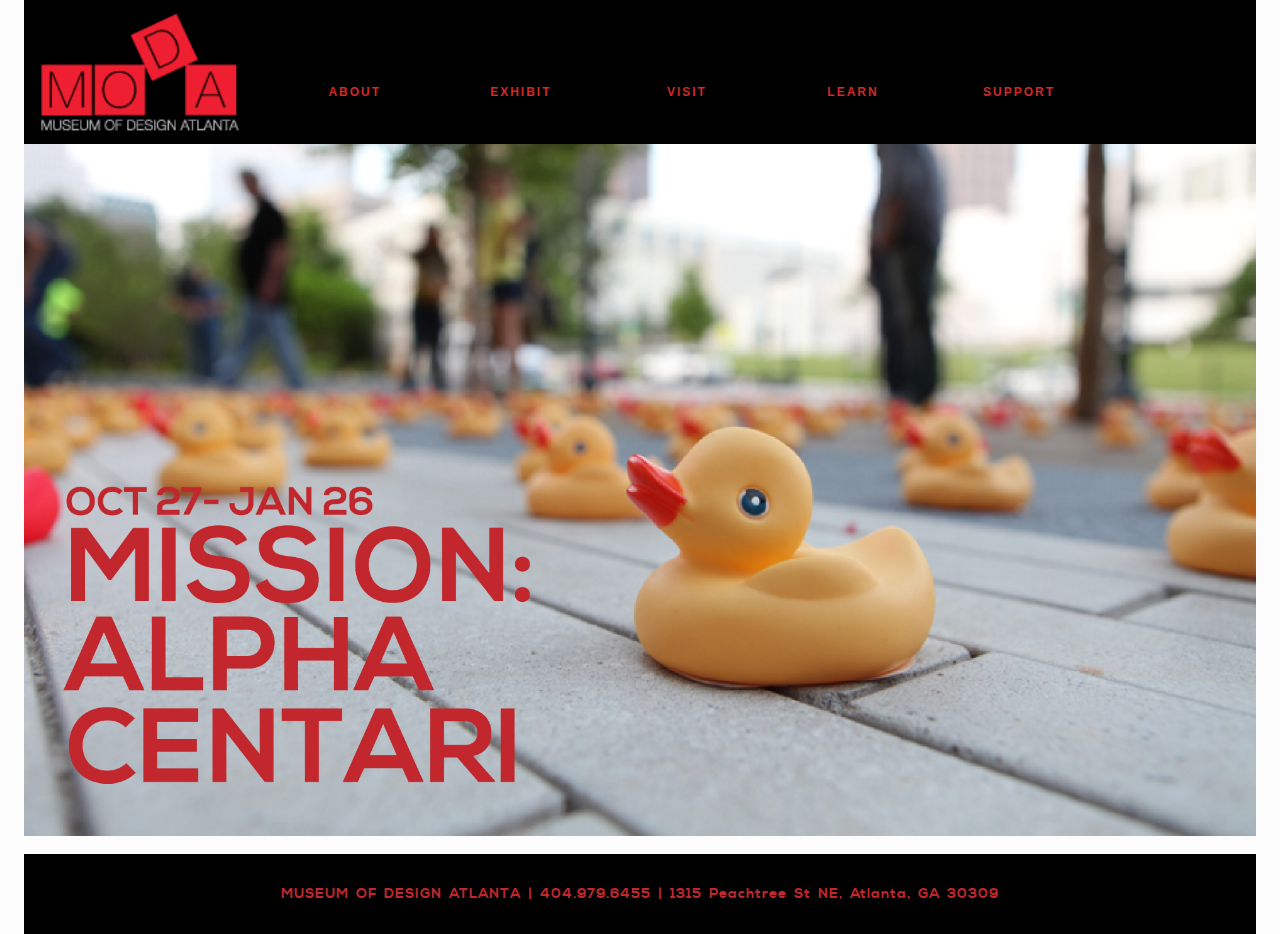
<file: index.html>
<!doctype html>
<!--[if lt IE 7]> <html class="ie6 oldie"> <![endif]-->
<!--[if IE 7]>    <html class="ie7 oldie"> <![endif]-->
<!--[if IE 8]>    <html class="ie8 oldie"> <![endif]-->
<!--[if gt IE 8]><!-->
<html class="">
<!--<![endif]-->
<head>
<meta charset="UTF-8">
<meta name="viewport" content="width=device-width, initial-scale=1">
<title>Untitled Document</title>
<link href="boilerplate.css" rel="stylesheet" type="text/css">
<link href="stylesheet_fluidgrid.css" rel="stylesheet" type="text/css">
<!-- SlidesJS Required (if responsive): Sets the page width to the device width. -->
  <meta name="viewport" content="width=device-width">
  <!-- End SlidesJS Required -->

  <!-- CSS for slidesjs.com example -->
  <link rel="stylesheet" href="css/example.css">
  <link rel="stylesheet" href="css/font-awesome.min.css">
  <!-- End CSS for slidesjs.com example -->

  <!-- SlidesJS Optional: If you'd like to use this design -->
  <style>
    body {
      -webkit-font-smoothing: antialiased;
      font: normal 15px/1.5 "Helvetica Neue", Helvetica, Arial, sans-serif;
      color: #232525;
      padding-top:0px;
    }

    #slides {
      display: none
    }

    #slides .slidesjs-navigation {
      margin-top:0px;
    }

    a.slidesjs-next,
    a.slidesjs-previous,
    a.slidesjs-play,
    a.slidesjs-stop {
      background-image: url(img/btns-next-prev.png);
      background-repeat: no-repeat;
      display:none;
      width:12px;
      height:18px;
      overflow: hidden;
      text-indent: -9999px;
      float: left;
      margin-right:5px;
    }

    a.slidesjs-next {
      margin-right:10px;
      background-position: -12px 0;
    }

    a:hover.slidesjs-next {
      background-position: -12px -18px;
    }

    a.slidesjs-previous {
      background-position: 0 0;
    }

    a:hover.slidesjs-previous {
      background-position: 0 -18px;
    }

    a.slidesjs-play {
      width:15px;
      background-position: -25px 0;
    }

    a:hover.slidesjs-play {
      background-position: -25px -18px;
    }

    a.slidesjs-stop {
      width:18px;
      background-position: -41px 0;
    }

    a:hover.slidesjs-stop {
      background-position: -41px -18px;
    }

    .slidesjs-pagination {
      margin: 7px 0 0;
      float: right;
      list-style: none;
	  background-color:#000000;
    }

    .slidesjs-pagination li {
      float: left;
      margin: 0 1px;
	  background-color:#000000;
    }

    .slidesjs-pagination li a {
      display: none;
      width: 13px;
      height: 0;
      padding-top: 13px;
      background-image: url(img/pagination.png);
      background-position: 0 0;
      float: left;
      overflow: hidden;
	  background-color:#000000;
    }

    .slidesjs-pagination li a.active,
    .slidesjs-pagination li a:hover.active {
      background-position: 0 -13px;
	  background-color:#000000;
    }

    .slidesjs-pagination li a:hover {
      background-position: 0 -26px;
	  background-color:#000000;
    }

    #slides a:link,
    #slides a:visited {
      color: #333
    }

    #slides a:hover,
    #slides a:active {
      color: #9e2020
    }

    .navbar {
      overflow: hidden
    }
  </style>
  <!-- End SlidesJS Optional-->

  <!-- SlidesJS Required: These styles are required if you'd like a responsive slideshow -->
  <style>
    #slides {
      display: none
    }

    .container {
      margin: 0 auto
    }

    /* For tablets & smart phones */
    @media (max-width: 767px) {
      body {
        padding-left: 20px;
        padding-right: 20px;
      }
      .container {
        width: auto
      }
    }

    /* For smartphones */
    @media (max-width: 480px) {
      .container {
        width: auto
      }
    }

    /* For smaller displays like laptops */
    @media (min-width: 768px) and (max-width: 979px) {
      .container {
        width: 724px
      }
    }

    /* For larger displays */
    @media (min-width: 1200px) {
      .container {
        width: 100%
      }
    }
  </style>
  <!-- SlidesJS Required: -->
<script src="respond.min.js"></script>
</head>
<body>

<div class="gridContainer clearfix">
<div id="navback"> 

<div id="logo" class="fluid"><a href="index.html"><img src="images/Moda_Logo.png" alt=""/></a></div>
  
  <div id="navigation" class="fluid">
     <div id="nav" class="fluid"><a href="about.html">ABOUT</a></div>
  <div id="nav" class="fluid"><a href="exhibits.html">EXHIBIT</a></div>
  <div id="nav" class="fluid"><a href="visit.html">VISIT</a></div>
  <div id="nav" class="fluid"><a href="learn.html">LEARN</a></div>
  <div id="nav" class="fluid"><a href="support.html">SUPPORT</a></div>
 </div>
 </div>

     
     <div id="bodycopy" class= "fluid">
     
     <div class="container">
    <div id="slides">
      <img src="img/example-slide-1.jpg" alt="Photo by: Missy S Link: http://www.flickr.com/photos/listenmissy/5087404401/">
      <img src="img/example-slide-2.jpg" alt="Photo by: Daniel Parks Link: http://www.flickr.com/photos/parksdh/5227623068/">
      <img src="img/example-slide-3.jpg" alt="Photo by: Mike Ranweiler Link: http://www.flickr.com/photos/27874907@N04/4833059991/">
      <img src="img/example-slide-4.jpg" alt="Photo by: Stuart SeegerLink: http://www.flickr.com/photos/stuseeger/97577796/">
    </div>
  </div>
 
	
    
    </div>
        
        <div id="footer" class="fluid">
        <div id="footercontent" class="fluid"> <h3> MUSEUM OF DESIGN ATLANTA | 404.979.6455 | 1315 Peachtree St NE, Atlanta, GA 30309</h3> </div>
        </div>
        
        </div>
   
        
  
</div>
<!-- End SlidesJS Required: Start Slides -->

  <!-- SlidesJS Required: Link to jQuery -->
  <script src="http://code.jquery.com/jquery-1.9.1.min.js"></script>
  <!-- End SlidesJS Required -->

  <!-- SlidesJS Required: Link to jquery.slides.js -->
  <script src="js/jquery.slides.min.js"></script>
  <!-- End SlidesJS Required -->

  <!-- SlidesJS Required: Initialize SlidesJS with a jQuery doc ready -->
  <script>
    $(function() {
      $('#slides').slidesjs({
        width: 940,
        height: 528,
        play: {
          active: true,
          auto: true,
          interval: 4000,
          swap: true
        }
      });
    });
  </script>
  <!-- End SlidesJS Required -->
</body>
</html>
</file>
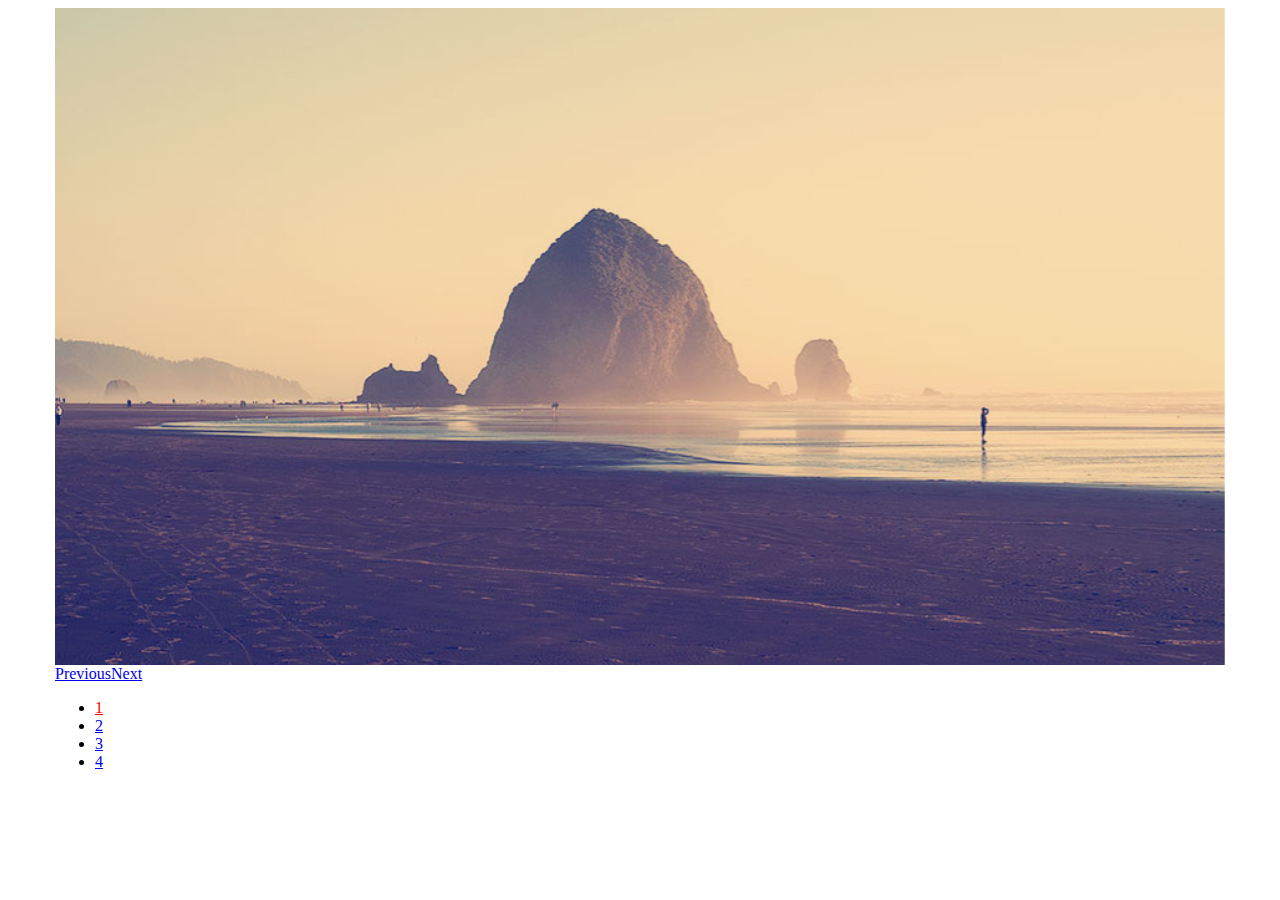
<file: Slides-SlidesJS-3/examples/basic-fade/index.html>
<!doctype html>
<html>
<head>
  <meta charset="utf-8">
  <title>SlidesJS Basic Code Example</title>
  <meta name="description" content="SlidesJS is a simple slideshow plugin for jQuery. Packed with a useful set of features to help novice and advanced developers alike create elegant and user-friendly slideshows.">
  <meta name="author" content="Nathan Searles">

  <!-- SlidesJS Required (if responsive): Sets the page width to the device width. -->
  <meta name="viewport" content="width=device-width">
  <!-- End SlidesJS Required -->

  <!-- SlidesJS Required: These styles are required if you'd like a responsive slideshow -->
  <style>
    /* Prevent the slideshow from flashing on load */
    #slides {
      display: none
    }

    /* Center the slideshow */
    .container {
      margin: 0 auto
    }

    /* Show active item in the pagination */
    .slidesjs-pagination .active {
      color:red;
    }

    /* Media quires for a responsive layout */

    /* For tablets & smart phones */
    @media (max-width: 767px) {
      body {
        padding-left: 10px;
        padding-right: 10px;
      }
      .container {
        width: auto
      }
    }

    /* For smartphones */
    @media (max-width: 480px) {
      .container {
        width: auto
      }
    }

    /* For smaller displays like laptops */
    @media (min-width: 768px) and (max-width: 979px) {
      .container {
        width: 724px
      }
    }

    /* For larger displays */
    @media (min-width: 1200px) {
      .container {
        width: 1170px
      }
    }
  </style>
  <!-- SlidesJS Required: -->
</head>
<body>

  <!-- SlidesJS Required: Start Slides -->
  <!-- The container is used to define the width of the slideshow -->
  <div class="container">
    <div id="slides">
      <img src="img/example-slide-1.jpg" alt="Photo by: Missy S Link: http://www.flickr.com/photos/listenmissy/5087404401/">
      <img src="img/example-slide-2.jpg" alt="Photo by: Daniel Parks Link: http://www.flickr.com/photos/parksdh/5227623068/">
      <img src="img/example-slide-3.jpg" alt="Photo by: Mike Ranweiler Link: http://www.flickr.com/photos/27874907@N04/4833059991/">
      <img src="img/example-slide-4.jpg" alt="Photo by: Stuart SeegerLink: http://www.flickr.com/photos/stuseeger/97577796/">
    </div>
  </div>
  <!-- End SlidesJS Required: Start Slides -->

  <!-- SlidesJS Required: Link to jQuery -->
  <script src="http://code.jquery.com/jquery-1.9.1.min.js"></script>
  <!-- End SlidesJS Required -->

  <!-- SlidesJS Required: Link to jquery.slides.js -->
  <script src="js/jquery.slides.min.js"></script>
  <!-- End SlidesJS Required -->

  <!-- SlidesJS Required: Initialize SlidesJS with a jQuery doc ready -->
  <script>
    $(function() {
      $('#slides').slidesjs({
        width: 940,
        height: 528,
        navigation: {
          effect: "fade"
        },
        pagination: {
          effect: "fade"
        },
        effect: {
          fade: {
            speed: 400
          }
        }
      });
    });
  </script>
  <!-- End SlidesJS Required -->
</body>
</html>
</file>
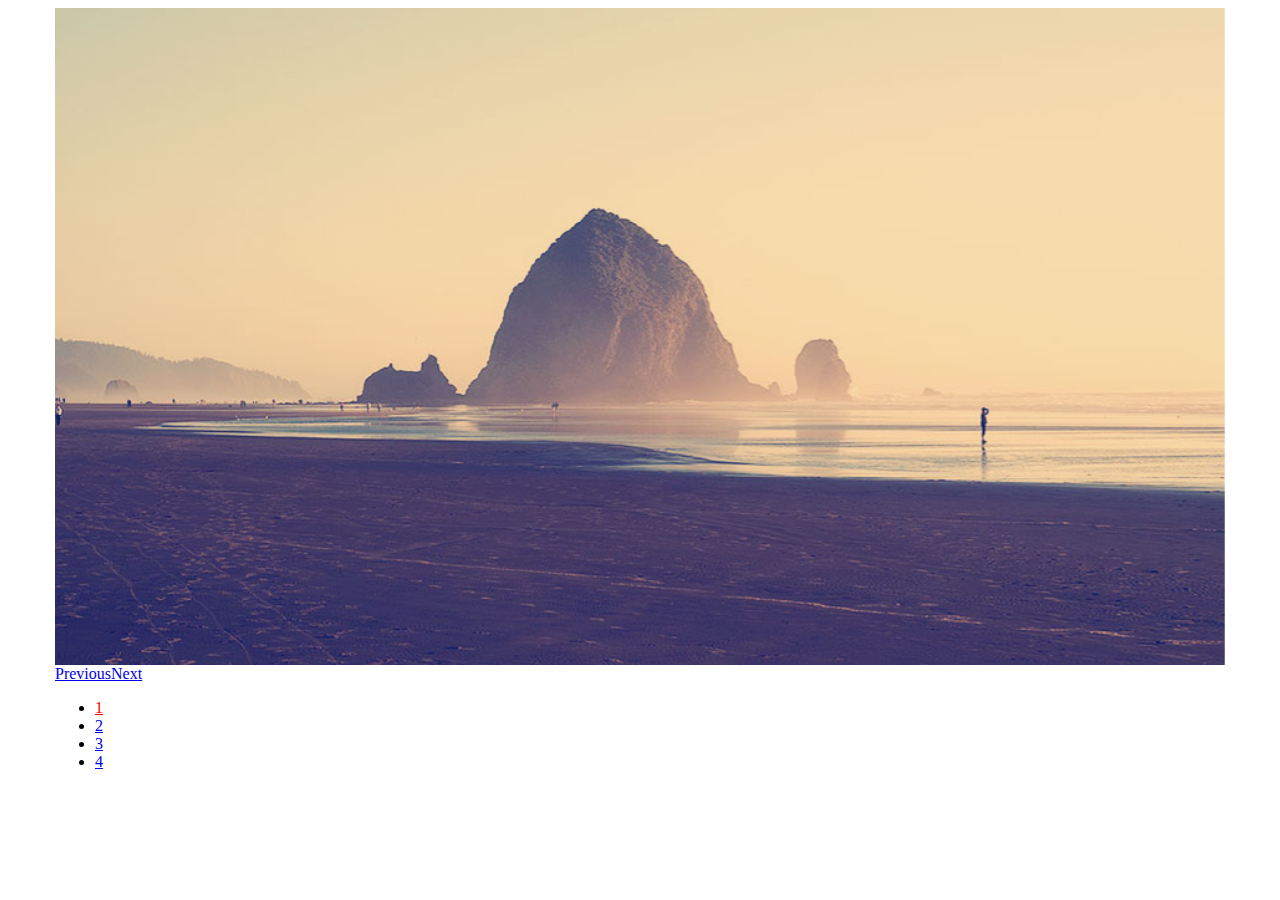
<file: Slides-SlidesJS-3/examples/basic-slide/index.html>
<!doctype html>
<html>
<head>
  <meta charset="utf-8">
  <title>SlidesJS Basic Code Example</title>
  <meta name="description" content="SlidesJS is a simple slideshow plugin for jQuery. Packed with a useful set of features to help novice and advanced developers alike create elegant and user-friendly slideshows.">
  <meta name="author" content="Nathan Searles">

  <!-- SlidesJS Required (if responsive): Sets the page width to the device width. -->
  <meta name="viewport" content="width=device-width">
  <!-- End SlidesJS Required -->

  <!-- SlidesJS Required: These styles are required if you'd like a responsive slideshow -->
  <style>
    /* Prevent the slideshow from flashing on load */
    #slides {
      display: none
    }

    /* Center the slideshow */
    .container {
      margin: 0 auto
    }

    /* Show active item in the pagination */
    .slidesjs-pagination .active {
      color:red;
    }

    /* Media quires for a responsive layout */

    /* For tablets & smart phones */
    @media (max-width: 767px) {
      body {
        padding-left: 10px;
        padding-right: 10px;
      }
      .container {
        width: auto
      }
    }

    /* For smartphones */
    @media (max-width: 480px) {
      .container {
        width: auto
      }
    }

    /* For smaller displays like laptops */
    @media (min-width: 768px) and (max-width: 979px) {
      .container {
        width: 724px
      }
    }

    /* For larger displays */
    @media (min-width: 1200px) {
      .container {
        width: 1170px
      }
    }
  </style>
  <!-- SlidesJS Required: -->
</head>
<body>

  <!-- SlidesJS Required: Start Slides -->
  <!-- The container is used to define the width of the slideshow -->
  <div class="container">
    <div id="slides">
      <img src="img/example-slide-1.jpg" alt="Photo by: Missy S Link: http://www.flickr.com/photos/listenmissy/5087404401/">
      <img src="img/example-slide-2.jpg" alt="Photo by: Daniel Parks Link: http://www.flickr.com/photos/parksdh/5227623068/">
      <img src="img/example-slide-3.jpg" alt="Photo by: Mike Ranweiler Link: http://www.flickr.com/photos/27874907@N04/4833059991/">
      <img src="img/example-slide-4.jpg" alt="Photo by: Stuart SeegerLink: http://www.flickr.com/photos/stuseeger/97577796/">
    </div>
  </div>
  <!-- End SlidesJS Required: Start Slides -->

  <!-- SlidesJS Required: Link to jQuery -->
  <script src="http://code.jquery.com/jquery-1.9.1.min.js"></script>
  <!-- End SlidesJS Required -->

  <!-- SlidesJS Required: Link to jquery.slides.js -->
  <script src="js/jquery.slides.min.js"></script>
  <!-- End SlidesJS Required -->

  <!-- SlidesJS Required: Initialize SlidesJS with a jQuery doc ready -->
  <script>
    $(function() {
      $('#slides').slidesjs({
        width: 940,
        height: 528
      });
    });
  </script>
  <!-- End SlidesJS Required -->
</body>
</html>
</file>
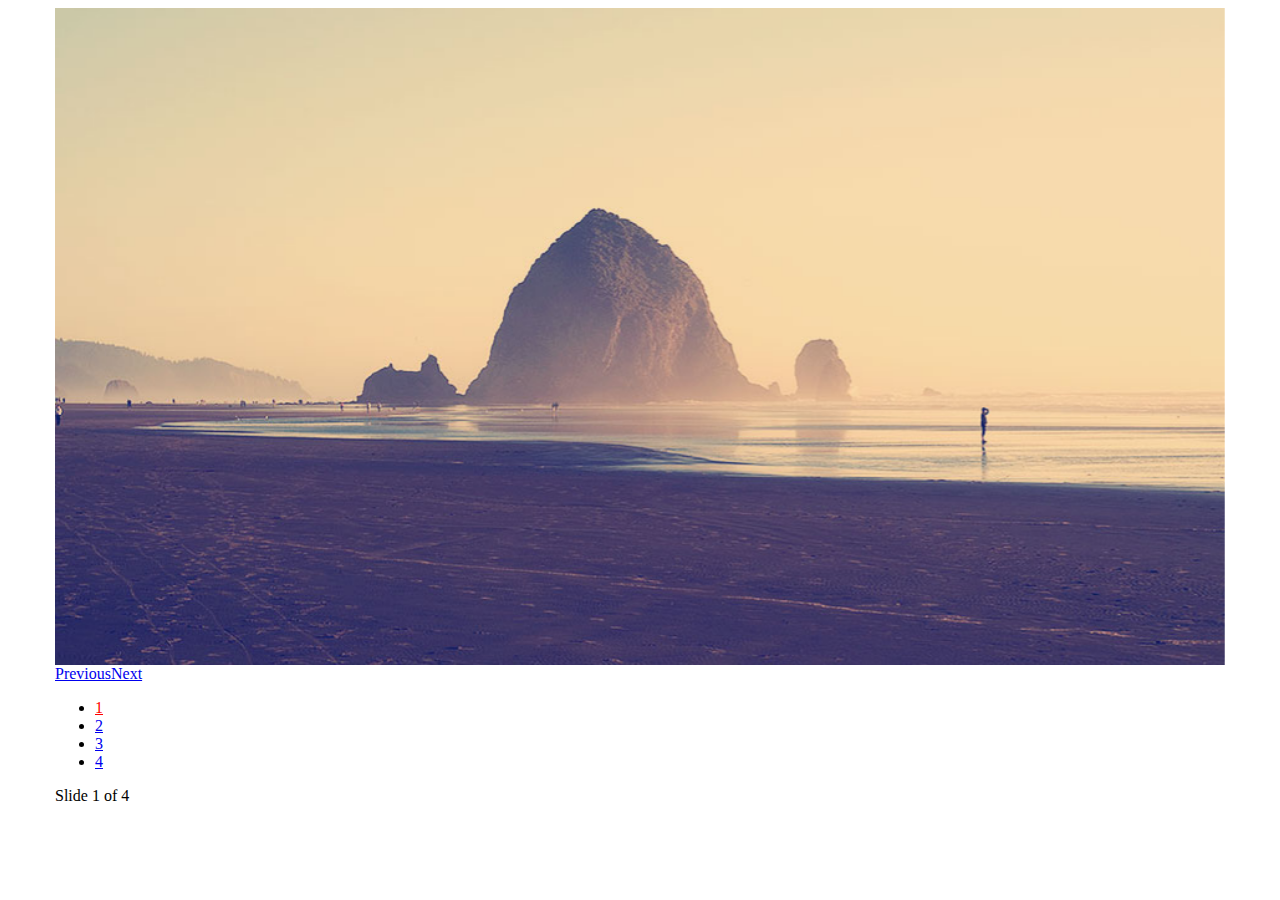
<file: Slides-SlidesJS-3/examples/callbacks/index.html>
<!doctype html>
<html>
<head>
  <meta charset="utf-8">
  <title>SlidesJS Basic Code Example</title>
  <meta name="description" content="SlidesJS is a simple slideshow plugin for jQuery. Packed with a useful set of features to help novice and advanced developers alike create elegant and user-friendly slideshows.">
  <meta name="author" content="Nathan Searles">

  <!-- SlidesJS Required (if responsive): Sets the page width to the device width. -->
  <meta name="viewport" content="width=device-width">
  <!-- End SlidesJS Required -->

  <!-- SlidesJS Required: These styles are required if you'd like a responsive slideshow -->
  <style>
    /* Prevent the slideshow from flashing on load */
    #slides {
      display: none
    }

    /* Center the slideshow */
    .container {
      margin: 0 auto
    }

    /* Show active item in the pagination */
    .slidesjs-pagination .active {
      color:red;
    }

    /* Media quires for a responsive layout */

    /* For tablets & smart phones */
    @media (max-width: 767px) {
      body {
        padding-left: 10px;
        padding-right: 10px;
      }
      .container {
        width: auto
      }
    }

    /* For smartphones */
    @media (max-width: 480px) {
      .container {
        width: auto
      }
    }

    /* For smaller displays like laptops */
    @media (min-width: 768px) and (max-width: 979px) {
      .container {
        width: 724px
      }
    }

    /* For larger displays */
    @media (min-width: 1200px) {
      .container {
        width: 1170px
      }
    }
  </style>
  <!-- SlidesJS Required: -->
</head>
<body>

  <!-- SlidesJS Required: Start Slides -->
  <!-- The container is used to define the width of the slideshow -->
  <div class="container">
    <div id="slides">
      <img src="img/example-slide-1.jpg" alt="Photo by: Missy S Link: http://www.flickr.com/photos/listenmissy/5087404401/">
      <img src="img/example-slide-2.jpg" alt="Photo by: Daniel Parks Link: http://www.flickr.com/photos/parksdh/5227623068/">
      <img src="img/example-slide-3.jpg" alt="Photo by: Mike Ranweiler Link: http://www.flickr.com/photos/27874907@N04/4833059991/">
      <img src="img/example-slide-4.jpg" alt="Photo by: Stuart SeegerLink: http://www.flickr.com/photos/stuseeger/97577796/">
    </div>
    <div id="slidesjs-log">Slide <span class="slidesjs-slide-number">1</span> of 4</div>
  </div>
  <!-- End SlidesJS Required: Start Slides -->

  <!-- SlidesJS Required: Link to jQuery -->
  <script src="http://code.jquery.com/jquery-1.9.1.min.js"></script>
  <!-- End SlidesJS Required -->

  <!-- SlidesJS Required: Link to jquery.slides.js -->
  <script src="js/jquery.slides.min.js"></script>
  <!-- End SlidesJS Required -->

  <!-- SlidesJS Required: Initialize SlidesJS with a jQuery doc ready -->
  <script>
    $(function() {
      $('#slides').slidesjs({
        width: 940,
        height: 528,
        callback: {
          loaded: function(number) {
            // Use your browser console to view log
            console.log('SlidesJS: Loaded with slide #' + number);

            // Show start slide in log
            $('#slidesjs-log .slidesjs-slide-number').text(number);
          },
          start: function(number) {
            // Use your browser console to view log
            console.log('SlidesJS: Start Animation on slide #' + number);
          },
          complete: function(number) {
            // Use your browser console to view log
            console.log('SlidesJS: Animation Complete. Current slide is #' + number);

            // Change slide number on animation complete
            $('#slidesjs-log .slidesjs-slide-number').text(number);
          }
        }
      });
    });
  </script>
  <!-- End SlidesJS Required -->
</body>
</html>
</file>
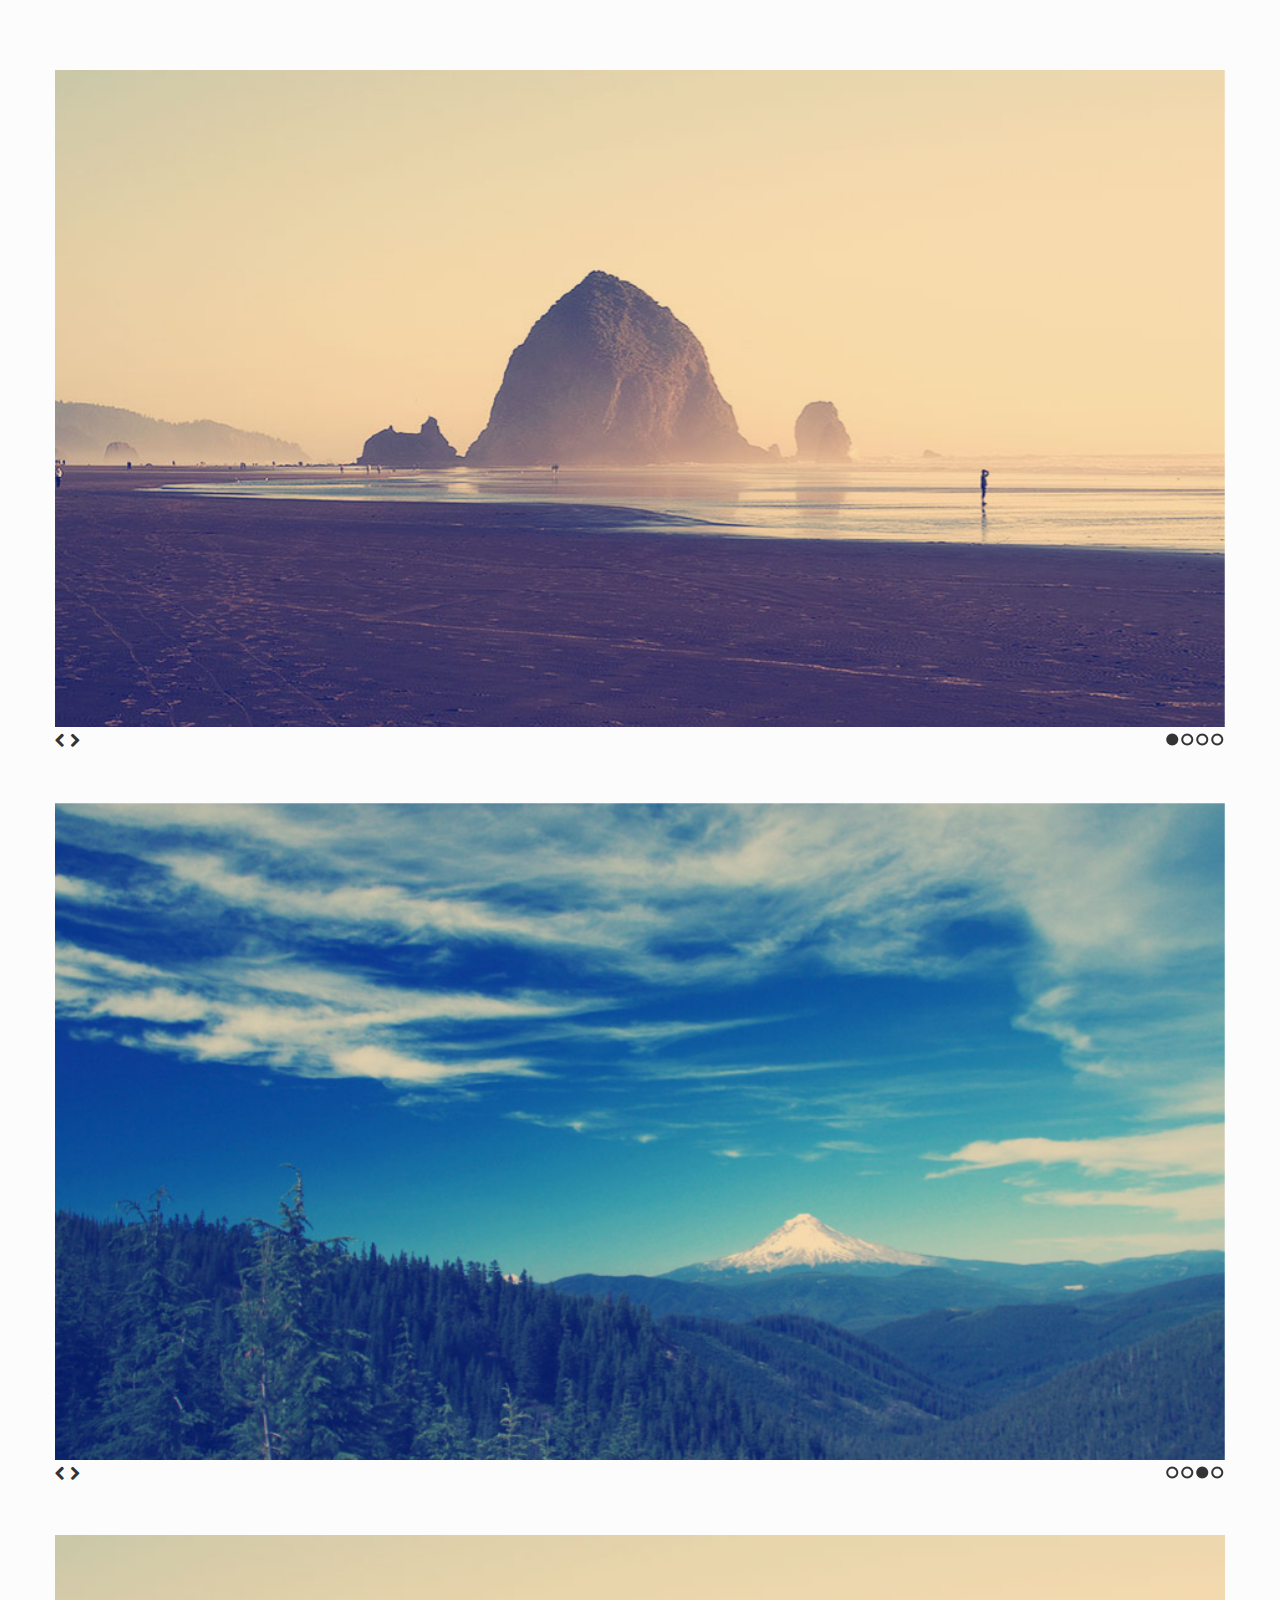
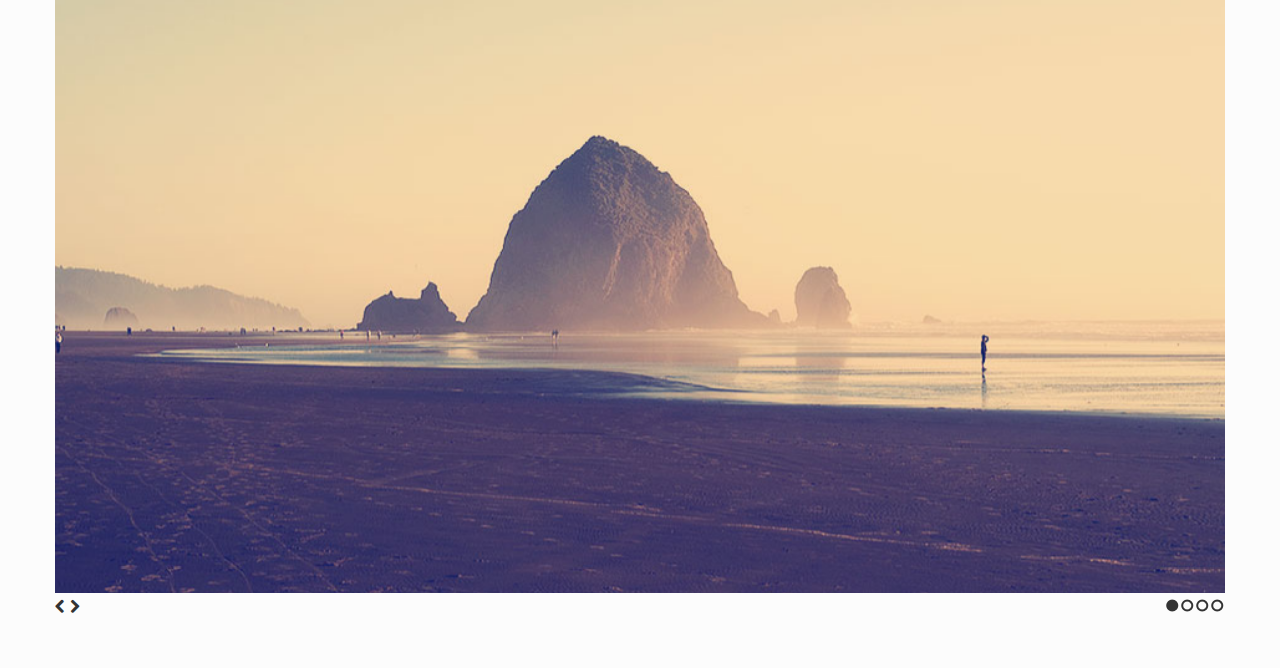
<file: Slides-SlidesJS-3/examples/multiple/index.html>
<!doctype html>
<html>
<head>
  <meta charset="utf-8">
  <title>SlidesJS Standard Code Example</title>
  <meta name="description" content="SlidesJS is a simple slideshow plugin for jQuery. Packed with a useful set of features to help novice and advanced developers alike create elegant and user-friendly slideshows.">
  <meta name="author" content="Nathan Searles">

  <!-- SlidesJS Required (if responsive): Sets the page width to the device width. -->
  <meta name="viewport" content="width=device-width">
  <!-- End SlidesJS Required -->

  <!-- CSS for slidesjs.com example -->
  <link rel="stylesheet" href="css/example.css">
  <link rel="stylesheet" href="css/font-awesome.min.css">
  <!-- End CSS for slidesjs.com example -->

  <!-- SlidesJS Optional: If you'd like to use this design -->
  <style>
    body {
      -webkit-font-smoothing: antialiased;
      font: normal 15px/1.5 "Helvetica Neue", Helvetica, Arial, sans-serif;
      color: #232525;
      padding-top:70px;
    }

    #slides,
    #slides2,
    #slides3 {
      display: none;
      margin-bottom:50px;
    }

    .slidesjs-navigation {
      margin-top:3px;
    }

    .slidesjs-previous {
      margin-right: 5px;
      float: left;
    }

    .slidesjs-next {
      margin-right: 5px;
      float: left;
    }

    .slidesjs-pagination {
      margin: 6px 0 0;
      float: right;
      list-style: none;
    }

    .slidesjs-pagination li {
      float: left;
      margin: 0 1px;
    }

    .slidesjs-pagination li a {
      display: block;
      width: 13px;
      height: 0;
      padding-top: 13px;
      background-image: url(img/pagination.png);
      background-position: 0 0;
      float: left;
      overflow: hidden;
    }

    .slidesjs-pagination li a.active,
    .slidesjs-pagination li a:hover.active {
      background-position: 0 -13px
    }

    .slidesjs-pagination li a:hover {
      background-position: 0 -26px
    }

    a:link,
    a:visited {
      color: #333
    }

    a:hover,
    a:active {
      color: #9e2020
    }

    .navbar {
      overflow: hidden
    }
  </style>
  <!-- End SlidesJS Optional-->

  <!-- SlidesJS Required: These styles are required if you'd like a responsive slideshow -->
  <style>
    #slides {
      display: none
    }

    .container {
      margin: 0 auto
    }

    /* For tablets & smart phones */
    @media (max-width: 767px) {
      body {
        padding-left: 20px;
        padding-right: 20px;
      }
      .container {
        width: auto
      }
    }

    /* For smartphones */
    @media (max-width: 480px) {
      .container {
        width: auto
      }
    }

    /* For smaller displays like laptops */
    @media (min-width: 768px) and (max-width: 979px) {
      .container {
        width: 724px
      }
    }

    /* For larger displays */
    @media (min-width: 1200px) {
      .container {
        width: 1170px
      }
    }
  </style>
  <!-- SlidesJS Required: -->
</head>
<body>
  <!-- SlidesJS Required: Start Slides -->
  <!-- The container is used to define the width of the slideshow -->
  <div class="container">
    <div id="slides">
      <img src="img/example-slide-1.jpg" alt="Photo by: Missy S Link: http://www.flickr.com/photos/listenmissy/5087404401/">
      <img src="img/example-slide-2.jpg" alt="Photo by: Daniel Parks Link: http://www.flickr.com/photos/parksdh/5227623068/">
      <img src="img/example-slide-3.jpg" alt="Photo by: Mike Ranweiler Link: http://www.flickr.com/photos/27874907@N04/4833059991/">
      <img src="img/example-slide-4.jpg" alt="Photo by: Stuart SeegerLink: http://www.flickr.com/photos/stuseeger/97577796/">
      <a href="#" class="slidesjs-previous slidesjs-navigation"><i class="icon-chevron-left"></i></a>
      <a href="#" class="slidesjs-next slidesjs-navigation"><i class="icon-chevron-right"></i></a>
    </div>

    <div id="slides2">
      <img src="img/example-slide-1.jpg" alt="Photo by: Missy S Link: http://www.flickr.com/photos/listenmissy/5087404401/">
      <img src="img/example-slide-2.jpg" alt="Photo by: Daniel Parks Link: http://www.flickr.com/photos/parksdh/5227623068/">
      <img src="img/example-slide-3.jpg" alt="Photo by: Mike Ranweiler Link: http://www.flickr.com/photos/27874907@N04/4833059991/">
      <img src="img/example-slide-4.jpg" alt="Photo by: Stuart SeegerLink: http://www.flickr.com/photos/stuseeger/97577796/">
      <a href="#" class="slidesjs-previous slidesjs-navigation"><i class="icon-chevron-left"></i></a>
      <a href="#" class="slidesjs-next slidesjs-navigation"><i class="icon-chevron-right"></i></a>
    </div>

    <div id="slides3">
      <img src="img/example-slide-1.jpg" alt="Photo by: Missy S Link: http://www.flickr.com/photos/listenmissy/5087404401/">
      <img src="img/example-slide-2.jpg" alt="Photo by: Daniel Parks Link: http://www.flickr.com/photos/parksdh/5227623068/">
      <img src="img/example-slide-3.jpg" alt="Photo by: Mike Ranweiler Link: http://www.flickr.com/photos/27874907@N04/4833059991/">
      <img src="img/example-slide-4.jpg" alt="Photo by: Stuart SeegerLink: http://www.flickr.com/photos/stuseeger/97577796/">
      <a href="#" class="slidesjs-previous slidesjs-navigation"><i class="icon-chevron-left"></i></a>
      <a href="#" class="slidesjs-next slidesjs-navigation"><i class="icon-chevron-right"></i></a>
    </div>
  </div>
  <!-- End SlidesJS Required: Start Slides -->

  <!-- SlidesJS Required: Link to jQuery -->
  <script src="http://code.jquery.com/jquery-1.9.1.min.js"></script>
  <!-- End SlidesJS Required -->

  <!-- SlidesJS Required: Link to jquery.slides.js -->
  <script src="js/jquery.slides.min.js"></script>
  <!-- End SlidesJS Required -->

  <!-- SlidesJS Required: Initialize SlidesJS with a jQuery doc ready -->
  <script>
    $(function() {
      $('#slides').slidesjs({
        width: 940,
        height: 528,
        navigation: false
      });

      /*
        To have multiple slideshows on the same page
        they just need to have separate IDs
      */
      $('#slides2').slidesjs({
        width: 940,
        height: 528,
        navigation: false,
        start: 3,
        play: {
          auto: true
        }
      });

      $('#slides3').slidesjs({
        width: 940,
        height: 528,
        navigation: false
      });
    });
  </script>
  <!-- End SlidesJS Required -->
</body>
</html>
</file>
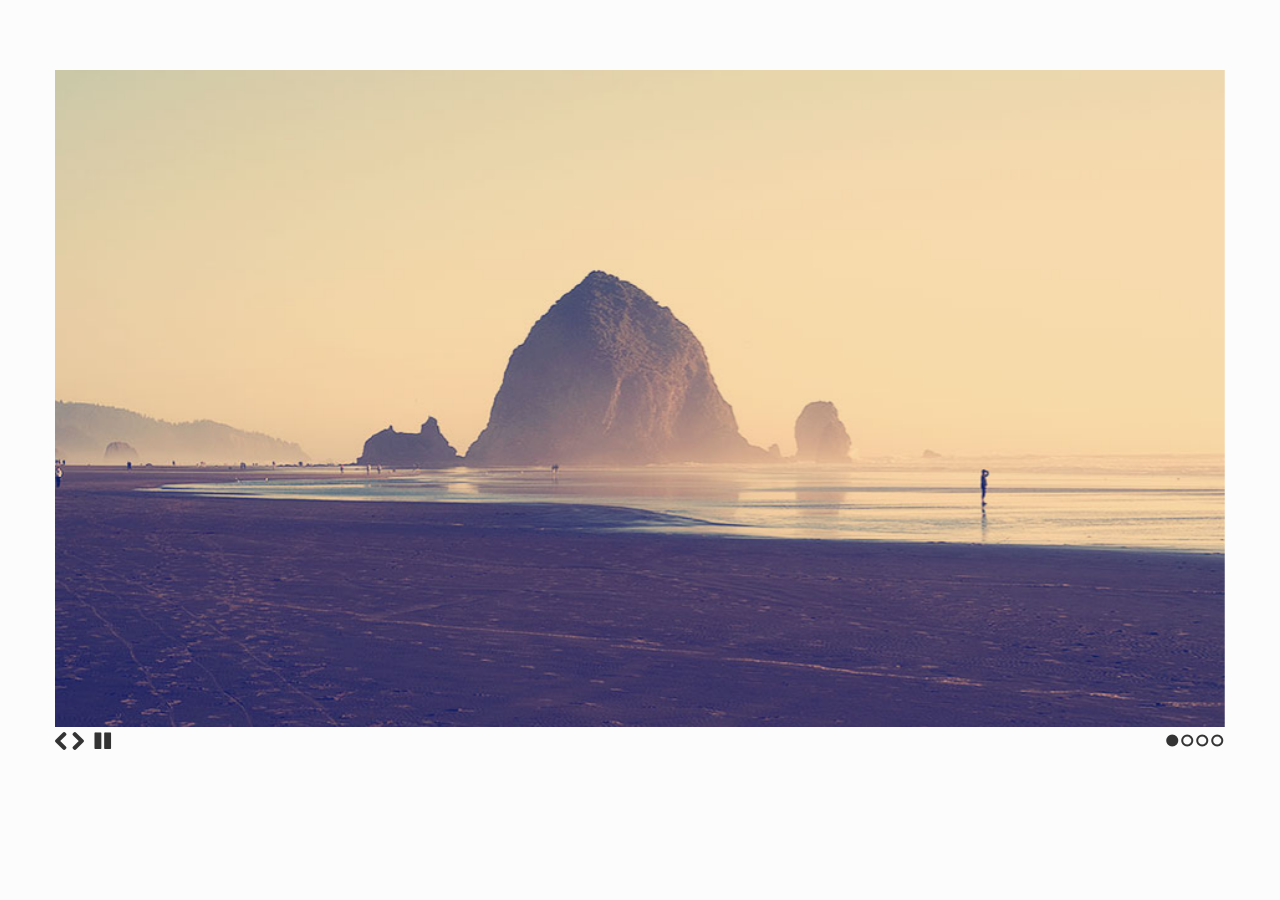
<file: Slides-SlidesJS-3/examples/playing/index.html>
<!doctype html>
<html>
<head>
  <meta charset="utf-8">
  <title>SlidesJS Standard Code Example</title>
  <meta name="description" content="SlidesJS is a simple slideshow plugin for jQuery. Packed with a useful set of features to help novice and advanced developers alike create elegant and user-friendly slideshows.">
  <meta name="author" content="Nathan Searles">

  <!-- SlidesJS Required (if responsive): Sets the page width to the device width. -->
  <meta name="viewport" content="width=device-width">
  <!-- End SlidesJS Required -->

  <!-- CSS for slidesjs.com example -->
  <link rel="stylesheet" href="css/example.css">
  <link rel="stylesheet" href="css/font-awesome.min.css">
  <!-- End CSS for slidesjs.com example -->

  <!-- SlidesJS Optional: If you'd like to use this design -->
  <style>
    body {
      -webkit-font-smoothing: antialiased;
      font: normal 15px/1.5 "Helvetica Neue", Helvetica, Arial, sans-serif;
      color: #232525;
      padding-top:70px;
    }

    #slides {
      display: none
    }

    #slides .slidesjs-navigation {
      margin-top:5px;
    }

    a.slidesjs-next,
    a.slidesjs-previous,
    a.slidesjs-play,
    a.slidesjs-stop {
      background-image: url(img/btns-next-prev.png);
      background-repeat: no-repeat;
      display:block;
      width:12px;
      height:18px;
      overflow: hidden;
      text-indent: -9999px;
      float: left;
      margin-right:5px;
    }

    a.slidesjs-next {
      margin-right:10px;
      background-position: -12px 0;
    }

    a:hover.slidesjs-next {
      background-position: -12px -18px;
    }

    a.slidesjs-previous {
      background-position: 0 0;
    }

    a:hover.slidesjs-previous {
      background-position: 0 -18px;
    }

    a.slidesjs-play {
      width:15px;
      background-position: -25px 0;
    }

    a:hover.slidesjs-play {
      background-position: -25px -18px;
    }

    a.slidesjs-stop {
      width:18px;
      background-position: -41px 0;
    }

    a:hover.slidesjs-stop {
      background-position: -41px -18px;
    }

    .slidesjs-pagination {
      margin: 7px 0 0;
      float: right;
      list-style: none;
    }

    .slidesjs-pagination li {
      float: left;
      margin: 0 1px;
    }

    .slidesjs-pagination li a {
      display: block;
      width: 13px;
      height: 0;
      padding-top: 13px;
      background-image: url(img/pagination.png);
      background-position: 0 0;
      float: left;
      overflow: hidden;
    }

    .slidesjs-pagination li a.active,
    .slidesjs-pagination li a:hover.active {
      background-position: 0 -13px
    }

    .slidesjs-pagination li a:hover {
      background-position: 0 -26px
    }

    #slides a:link,
    #slides a:visited {
      color: #333
    }

    #slides a:hover,
    #slides a:active {
      color: #9e2020
    }

    .navbar {
      overflow: hidden
    }
  </style>
  <!-- End SlidesJS Optional-->

  <!-- SlidesJS Required: These styles are required if you'd like a responsive slideshow -->
  <style>
    #slides {
      display: none
    }

    .container {
      margin: 0 auto
    }

    /* For tablets & smart phones */
    @media (max-width: 767px) {
      body {
        padding-left: 20px;
        padding-right: 20px;
      }
      .container {
        width: auto
      }
    }

    /* For smartphones */
    @media (max-width: 480px) {
      .container {
        width: auto
      }
    }

    /* For smaller displays like laptops */
    @media (min-width: 768px) and (max-width: 979px) {
      .container {
        width: 724px
      }
    }

    /* For larger displays */
    @media (min-width: 1200px) {
      .container {
        width: 1170px
      }
    }
  </style>
  <!-- SlidesJS Required: -->
</head>
<body>

  <!-- SlidesJS Required: Start Slides -->
  <!-- The container is used to define the width of the slideshow -->
  <div class="container">
    <div id="slides">
      <img src="img/example-slide-1.jpg" alt="Photo by: Missy S Link: http://www.flickr.com/photos/listenmissy/5087404401/">
      <img src="img/example-slide-2.jpg" alt="Photo by: Daniel Parks Link: http://www.flickr.com/photos/parksdh/5227623068/">
      <img src="img/example-slide-3.jpg" alt="Photo by: Mike Ranweiler Link: http://www.flickr.com/photos/27874907@N04/4833059991/">
      <img src="img/example-slide-4.jpg" alt="Photo by: Stuart SeegerLink: http://www.flickr.com/photos/stuseeger/97577796/">
    </div>
  </div>
  <!-- End SlidesJS Required: Start Slides -->

  <!-- SlidesJS Required: Link to jQuery -->
  <script src="http://code.jquery.com/jquery-1.9.1.min.js"></script>
  <!-- End SlidesJS Required -->

  <!-- SlidesJS Required: Link to jquery.slides.js -->
  <script src="js/jquery.slides.min.js"></script>
  <!-- End SlidesJS Required -->

  <!-- SlidesJS Required: Initialize SlidesJS with a jQuery doc ready -->
  <script>
    $(function() {
      $('#slides').slidesjs({
        width: 940,
        height: 528,
        play: {
          active: true,
          auto: true,
          interval: 4000,
          swap: true
        }
      });
    });
  </script>
  <!-- End SlidesJS Required -->
</body>
</html>
</file>
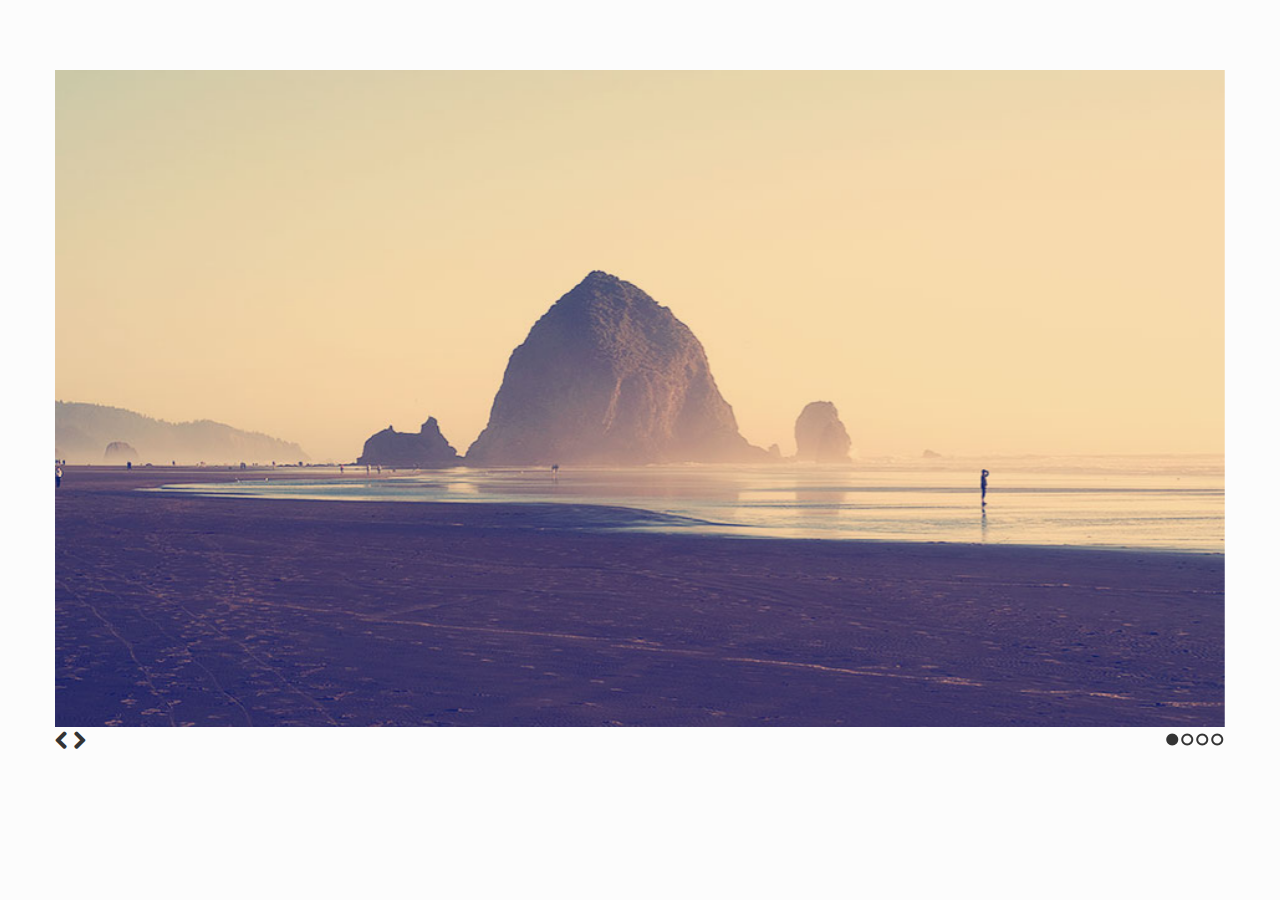
<file: Slides-SlidesJS-3/examples/standard/index.html>
<!doctype html>
<html>
<head>
  <meta charset="utf-8">
  <title>SlidesJS Standard Code Example</title>
  <meta name="description" content="SlidesJS is a simple slideshow plugin for jQuery. Packed with a useful set of features to help novice and advanced developers alike create elegant and user-friendly slideshows.">
  <meta name="author" content="Nathan Searles">

  <!-- SlidesJS Required (if responsive): Sets the page width to the device width. -->
  <meta name="viewport" content="width=device-width">
  <!-- End SlidesJS Required -->

  <!-- CSS for slidesjs.com example -->
  <link rel="stylesheet" href="css/example.css">
  <link rel="stylesheet" href="css/font-awesome.min.css">
  <!-- End CSS for slidesjs.com example -->

  <!-- SlidesJS Optional: If you'd like to use this design -->
  <style>
    body {
      -webkit-font-smoothing: antialiased;
      font: normal 15px/1.5 "Helvetica Neue", Helvetica, Arial, sans-serif;
      color: #232525;
      padding-top:70px;
    }

    #slides {
      display: none
    }

    #slides .slidesjs-navigation {
      margin-top:3px;
    }

    #slides .slidesjs-previous {
      margin-right: 5px;
      float: left;
    }

    #slides .slidesjs-next {
      margin-right: 5px;
      float: left;
    }

    .slidesjs-pagination {
      margin: 6px 0 0;
      float: right;
      list-style: none;
    }

    .slidesjs-pagination li {
      float: left;
      margin: 0 1px;
    }

    .slidesjs-pagination li a {
      display: block;
      width: 13px;
      height: 0;
      padding-top: 13px;
      background-image: url(img/pagination.png);
      background-position: 0 0;
      float: left;
      overflow: hidden;
    }

    .slidesjs-pagination li a.active,
    .slidesjs-pagination li a:hover.active {
      background-position: 0 -13px
    }

    .slidesjs-pagination li a:hover {
      background-position: 0 -26px
    }

    #slides a:link,
    #slides a:visited {
      color: #333
    }

    #slides a:hover,
    #slides a:active {
      color: #9e2020
    }

    .navbar {
      overflow: hidden
    }
  </style>
  <!-- End SlidesJS Optional-->

  <!-- SlidesJS Required: These styles are required if you'd like a responsive slideshow -->
  <style>
    #slides {
      display: none
    }

    .container {
      margin: 0 auto
    }

    /* For tablets & smart phones */
    @media (max-width: 767px) {
      body {
        padding-left: 20px;
        padding-right: 20px;
      }
      .container {
        width: auto
      }
    }

    /* For smartphones */
    @media (max-width: 480px) {
      .container {
        width: auto
      }
    }

    /* For smaller displays like laptops */
    @media (min-width: 768px) and (max-width: 979px) {
      .container {
        width: 724px
      }
    }

    /* For larger displays */
    @media (min-width: 1200px) {
      .container {
        width: 1170px
      }
    }
  </style>
  <!-- SlidesJS Required: -->
</head>
<body>

  <!-- SlidesJS Required: Start Slides -->
  <!-- The container is used to define the width of the slideshow -->
  <div class="container">
    <div id="slides">
      <img src="img/example-slide-1.jpg" alt="Photo by: Missy S Link: http://www.flickr.com/photos/listenmissy/5087404401/">
      <img src="img/example-slide-2.jpg" alt="Photo by: Daniel Parks Link: http://www.flickr.com/photos/parksdh/5227623068/">
      <img src="img/example-slide-3.jpg" alt="Photo by: Mike Ranweiler Link: http://www.flickr.com/photos/27874907@N04/4833059991/">
      <img src="img/example-slide-4.jpg" alt="Photo by: Stuart SeegerLink: http://www.flickr.com/photos/stuseeger/97577796/">
      <a href="#" class="slidesjs-previous slidesjs-navigation"><i class="icon-chevron-left icon-large"></i></a>
      <a href="#" class="slidesjs-next slidesjs-navigation"><i class="icon-chevron-right icon-large"></i></a>
    </div>
  </div>
  <!-- End SlidesJS Required: Start Slides -->

  <!-- SlidesJS Required: Link to jQuery -->
  <script src="http://code.jquery.com/jquery-1.9.1.min.js"></script>
  <!-- End SlidesJS Required -->

  <!-- SlidesJS Required: Link to jquery.slides.js -->
  <script src="js/jquery.slides.min.js"></script>
  <!-- End SlidesJS Required -->

  <!-- SlidesJS Required: Initialize SlidesJS with a jQuery doc ready -->
  <script>
    $(function() {
      $('#slides').slidesjs({
        width: 940,
        height: 528,
        navigation: false
      });
    });
  </script>
  <!-- End SlidesJS Required -->
</body>
</html>
</file>
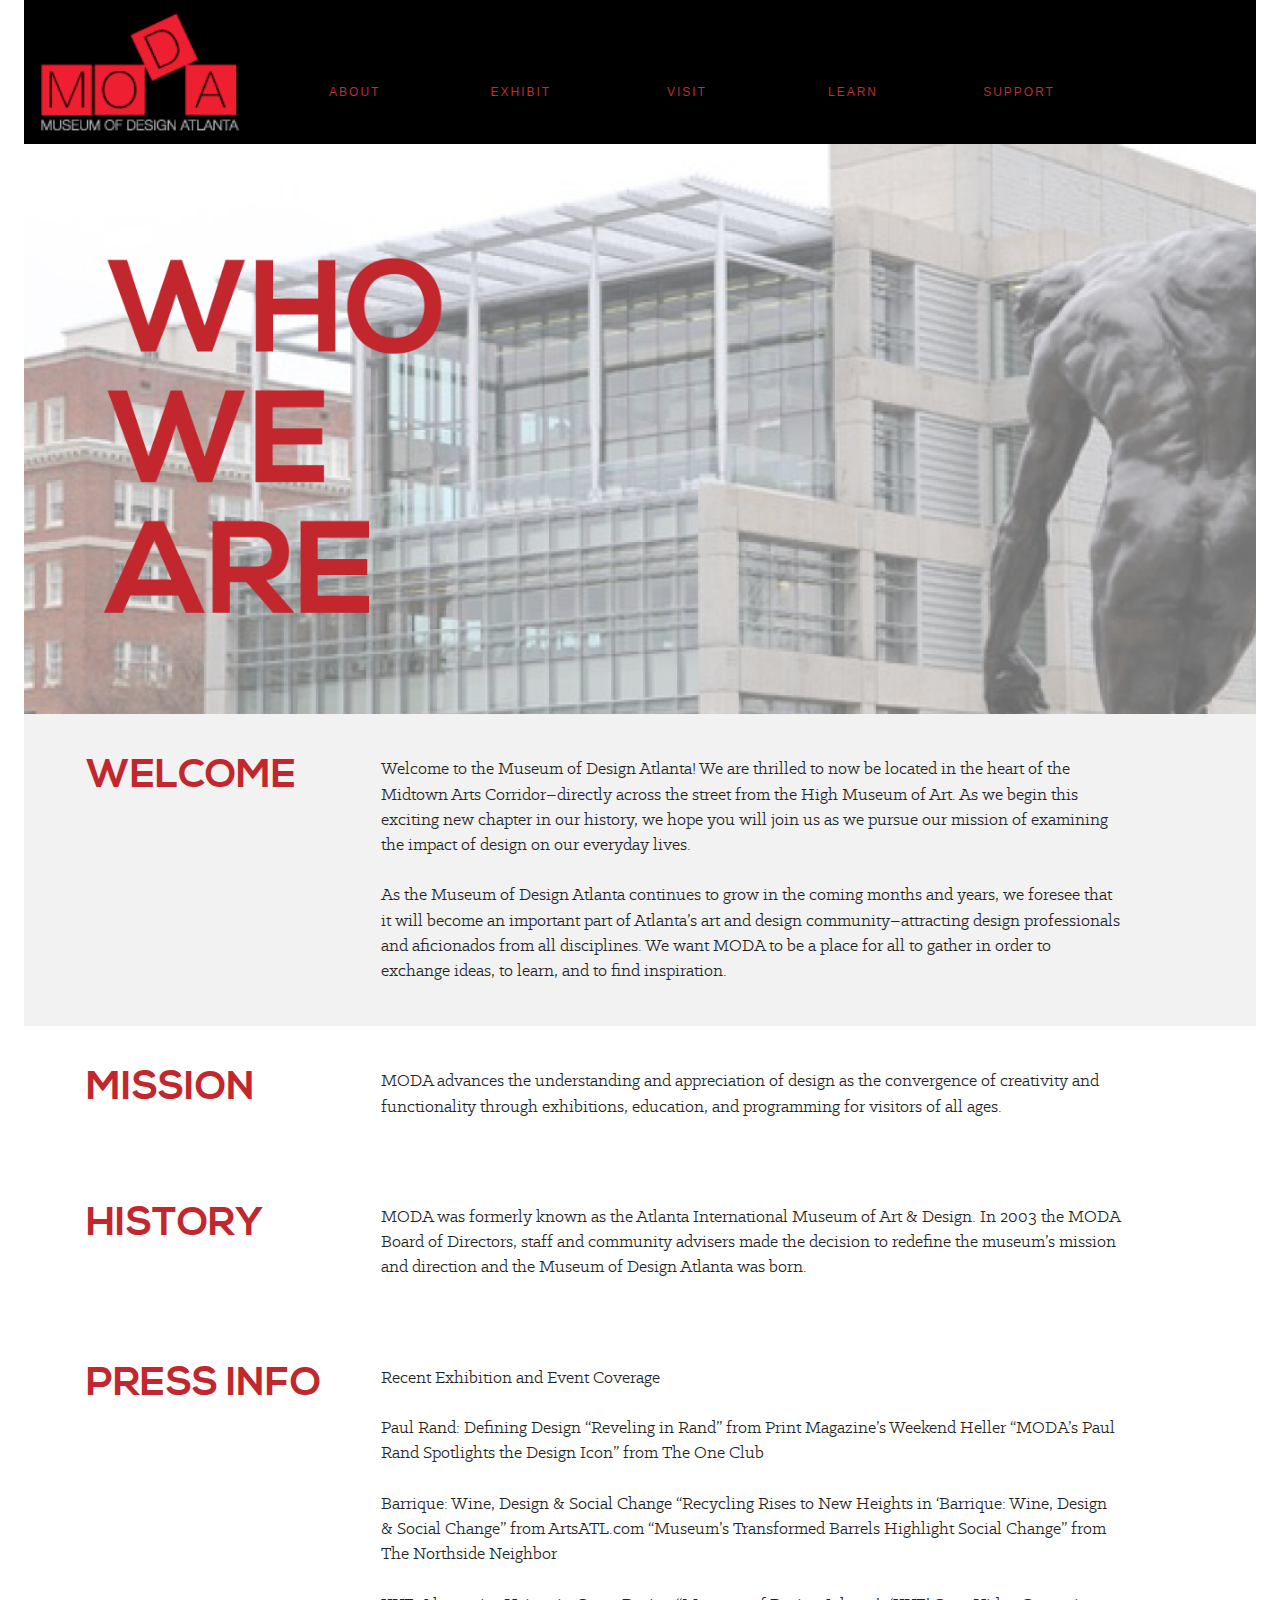
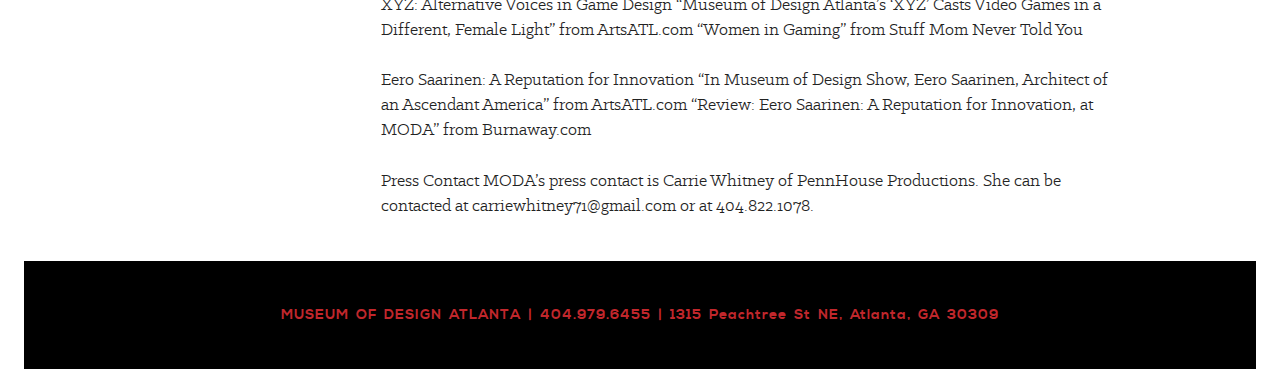
<file: about.html>
<!doctype html>
<!--[if lt IE 7]> <html class="ie6 oldie"> <![endif]-->
<!--[if IE 7]>    <html class="ie7 oldie"> <![endif]-->
<!--[if IE 8]>    <html class="ie8 oldie"> <![endif]-->
<!--[if gt IE 8]><!-->
<html class="">
<!--<![endif]-->
<head>
<meta charset="UTF-8">
<meta name="viewport" content="width=device-width, initial-scale=1">
<title>Untitled Document</title>
<link href="boilerplate.css" rel="stylesheet" type="text/css">
<link href="stylesheet_fluidgrid.css" rel="stylesheet" type="text/css">
<!-- 
To learn more about the conditional comments around the html tags at the top of the file:
paulirish.com/2008/conditional-stylesheets-vs-css-hacks-answer-neither/

Do the following if you're using your customized build of modernizr (http://www.modernizr.com/):
* insert the link to your js here
* remove the link below to the html5shiv
* add the "no-js" class to the html tags at the top
* you can also remove the link to respond.min.js if you included the MQ Polyfill in your modernizr build 
-->
<!--[if lt IE 9]>
<script src="http://html5shiv.googlecode.com/svn/trunk/html5.js"></script>
<![endif]-->
<script src="respond.min.js"></script>
</head>
<body>

<div class="gridContainer clearfix">
<div id="navback"> 

<div id="logo" class="fluid"><a href="index.html"><img src="images/Moda_Logo.png" alt=""/></a></div>
  
  <div id="navigation" class="fluid">
     <div id="nav" class="fluid"><a href="about.html">ABOUT</a></div>
  <div id="nav" class="fluid"><a href="exhibits.html">EXHIBIT</a></div>
  <div id="nav" class="fluid"><a href="visit.html">VISIT</a></div>
  <div id="nav" class="fluid"><a href="learn.html">LEARN</a></div>
  <div id="nav" class="fluid"><a href="support.html">SUPPORT</a></div>
 </div>
 </div>

     <div id="aboutimage" class="fluid"><img src="images/whoweare-01.png" alt=""/></div>
     
     <div id="bodycopy" class= "fluid">
 
 <div id="greyback" class="fluid"><div id="titles" class="fluid"> <h2> WELCOME </h2></div>
  
<div id="text" class="fluid"> <p> Welcome to the Museum of Design Atlanta! We are thrilled to now be located in the heart of the Midtown Arts Corridor–directly across the street from the High Museum of Art. As we begin this exciting new chapter in our history, we hope you will join us as we pursue our mission of examining the impact of design on our everyday lives. <br> <br>
  
  As the Museum of Design Atlanta continues to grow in the coming months and years, we foresee that it will become an important part of Atlanta’s art and design community–attracting design professionals and aficionados from all disciplines. We want MODA to be a place for all to gather in order to exchange ideas, to learn, and to find inspiration. </p> </div> </div>
  <div id="titles" class="fluid"> <h2> MISSION </h2></div>
  
<div id="text" class="fluid"> <p>MODA advances the understanding and appreciation of design as the convergence of creativity and functionality through exhibitions, education, and programming for visitors of all ages.</p> </div>

  <div id="titles" class="fluid"> <h2> HISTORY </h2></div>
  
<div id="text" class="fluid"> <p>MODA was formerly known as the Atlanta International Museum of Art & Design. In 2003 the MODA Board of Directors, staff and community advisers made the decision to redefine the museum’s mission and direction and the Museum of Design Atlanta was born.</p> </div>

  <div id="titles" class="fluid"> <h2> PRESS INFO </h2></div>
  
<div id="text" class="fluid"> <p>Recent Exhibition and Event Coverage <br><br>
 
Paul Rand: Defining Design
“Reveling in Rand” from Print Magazine’s Weekend Heller
“MODA’s Paul Rand Spotlights the Design Icon” from The One Club <br><br>
 
Barrique: Wine, Design & Social Change
“Recycling Rises to New Heights in ‘Barrique: Wine, Design & Social Change” from ArtsATL.com
“Museum’s Transformed Barrels Highlight Social Change” from The Northside Neighbor <br><br>
 
XYZ: Alternative Voices in Game Design
“Museum of Design Atlanta’s ‘XYZ’ Casts Video Games in a Different, Female Light”  from ArtsATL.com
“Women in Gaming” from Stuff Mom Never Told You <br><br>
 
Eero Saarinen: A Reputation for Innovation
“In Museum of Design Show, Eero Saarinen, Architect of an Ascendant America” from ArtsATL.com
“Review: Eero Saarinen: A Reputation for Innovation, at MODA” from Burnaway.com <br><br>
 
Press Contact
MODA’s press contact is Carrie Whitney of PennHouse Productions.  She can be contacted at carriewhitney71@gmail.com or at 404.822.1078.</p> </div>
	
    
    </div>
        
        <div id="footer" class="fluid">
        <div id="footercontent" class="fluid"> <h3> MUSEUM OF DESIGN ATLANTA | 404.979.6455 | 1315 Peachtree St NE, Atlanta, GA 30309</h3> </div>
        </div>
        
        </div>
   
        
  
</div>
</body>
</html>
</file>
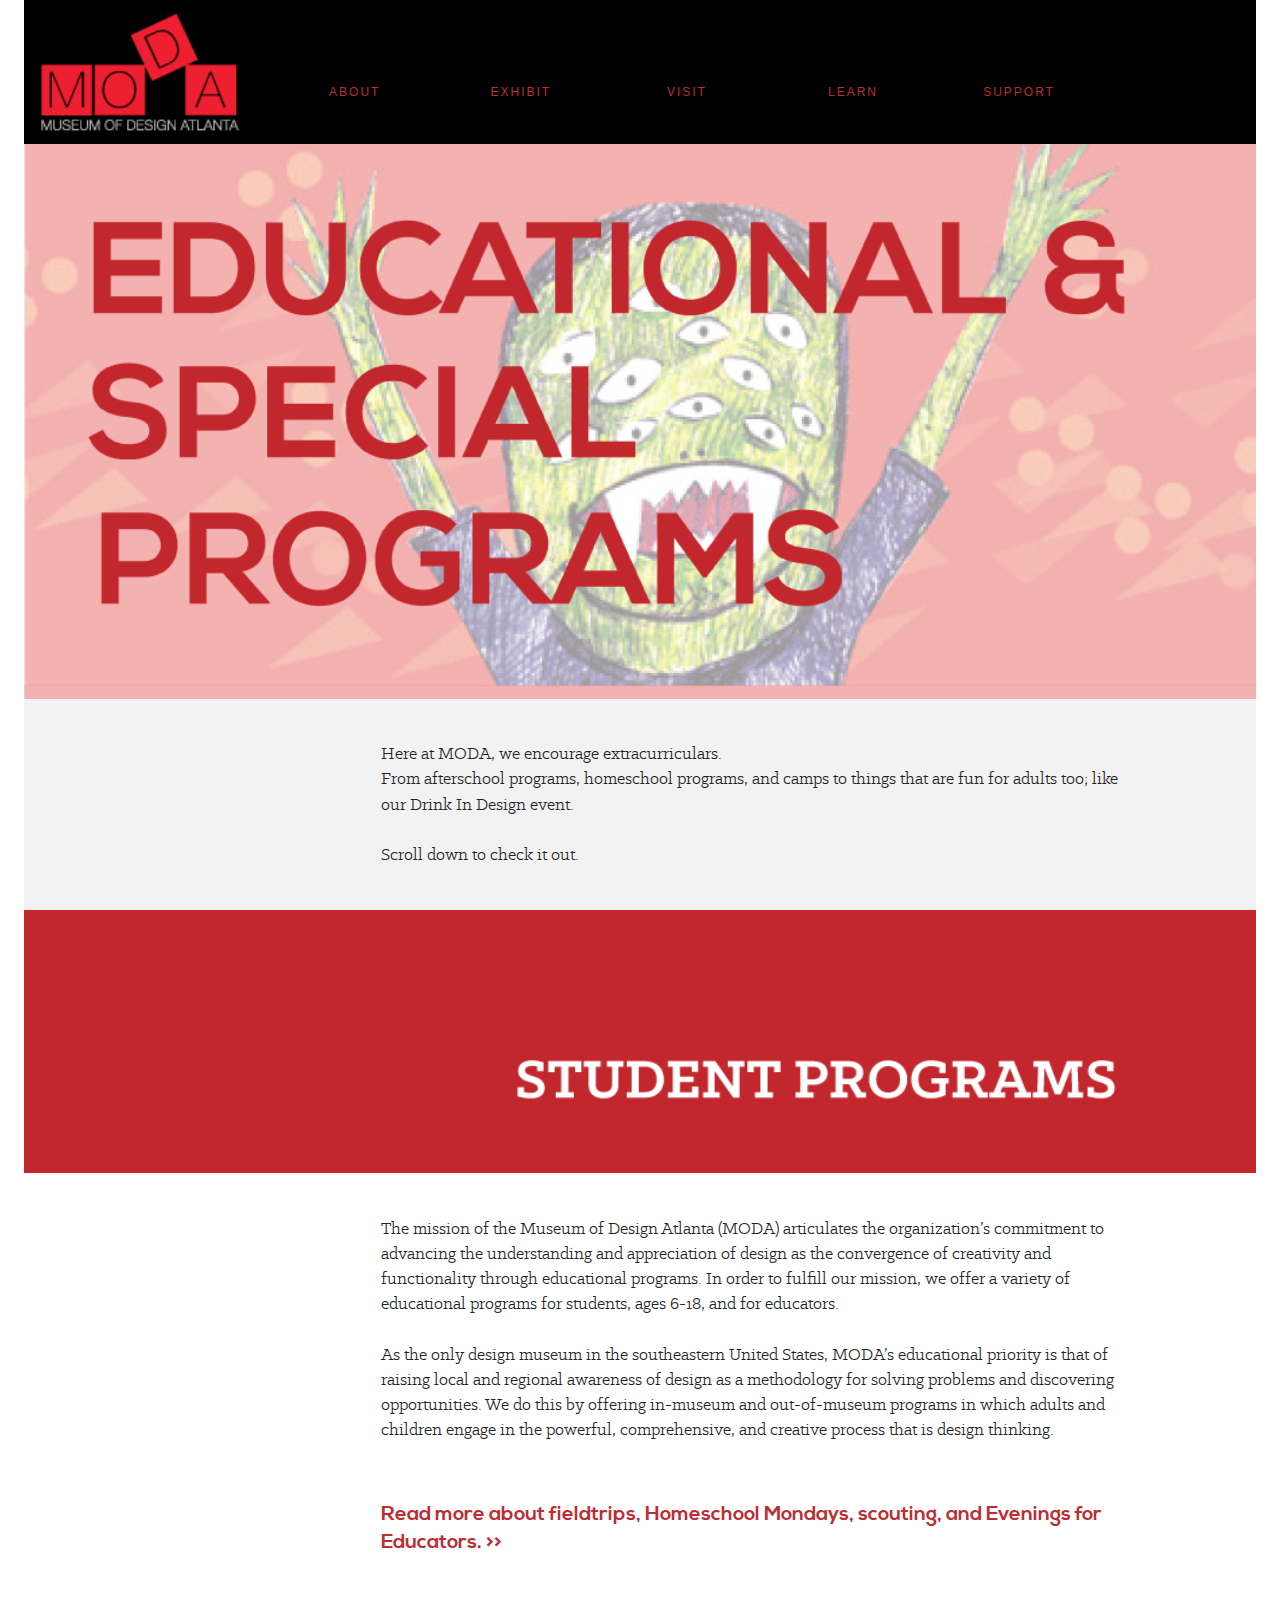
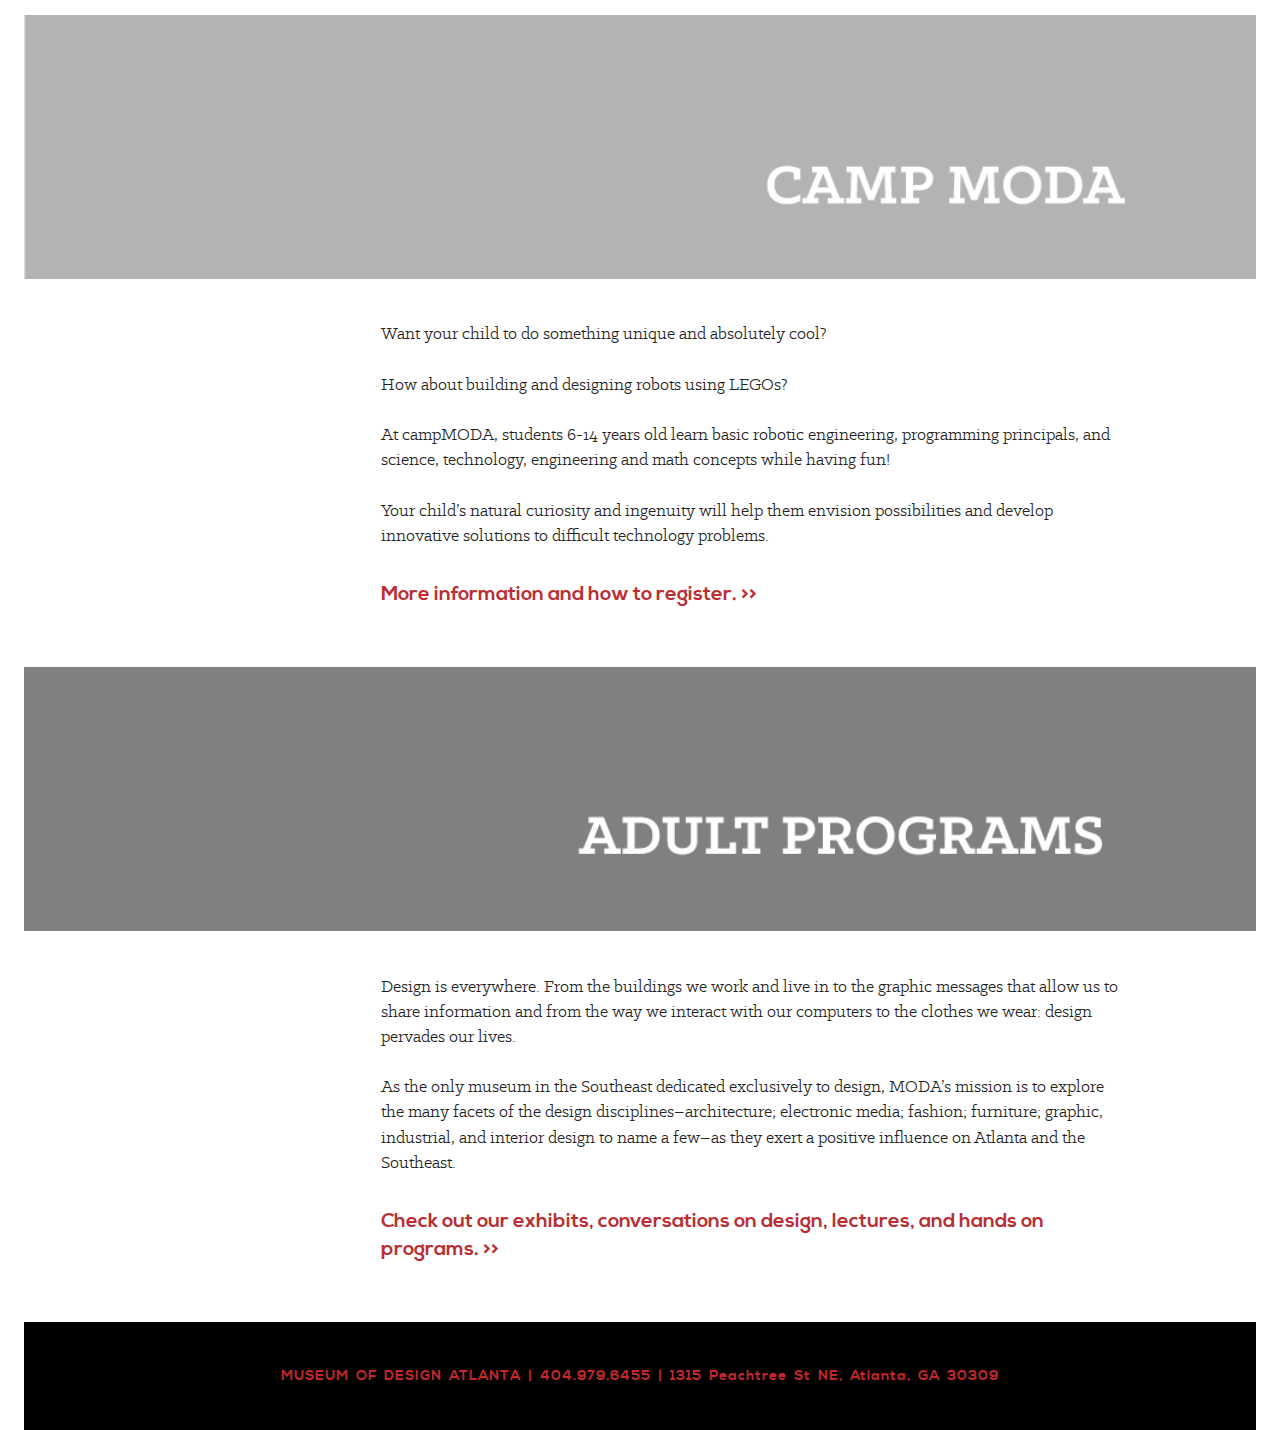
<file: learn.html>
<!doctype html>
<!--[if lt IE 7]> <html class="ie6 oldie"> <![endif]-->
<!--[if IE 7]>    <html class="ie7 oldie"> <![endif]-->
<!--[if IE 8]>    <html class="ie8 oldie"> <![endif]-->
<!--[if gt IE 8]><!-->
<html class="">
<!--<![endif]-->
<head>
<meta charset="UTF-8">
<meta name="viewport" content="width=device-width, initial-scale=1">
<title>Untitled Document</title>
<link href="boilerplate.css" rel="stylesheet" type="text/css">
<link href="stylesheet_fluidgrid.css" rel="stylesheet" type="text/css">
<!-- 
To learn more about the conditional comments around the html tags at the top of the file:
paulirish.com/2008/conditional-stylesheets-vs-css-hacks-answer-neither/

Do the following if you're using your customized build of modernizr (http://www.modernizr.com/):
* insert the link to your js here
* remove the link below to the html5shiv
* add the "no-js" class to the html tags at the top
* you can also remove the link to respond.min.js if you included the MQ Polyfill in your modernizr build 
-->
<!--[if lt IE 9]>
<script src="http://html5shiv.googlecode.com/svn/trunk/html5.js"></script>
<![endif]-->
<script src="respond.min.js"></script>
</head>
<body>

<div class="gridContainer clearfix">
<div id="navback"> 

<div id="logo" class="fluid"><a href="index.html"><img src="images/Moda_Logo.png" alt=""/></a></div>
  
  <div id="navigation" class="fluid">
     <div id="nav" class="fluid"><a href="about.html">ABOUT</a></div>
  <div id="nav" class="fluid"><a href="exhibits.html">EXHIBIT</a></div>
  <div id="nav" class="fluid"><a href="visit.html">VISIT</a></div>
  <div id="nav" class="fluid"><a href="learn.html">LEARN</a></div>
  <div id="nav" class="fluid"><a href="support.html">SUPPORT</a></div>
 </div>
 </div>

     <div id="visitimage" class="fluid"><img src="images/specialprograms-07.png" alt=""/></div>
     
     <div id="bodycopy" class= "fluid">
 
<div id="greyback" class="fluid">
 
 <div id="dates" class="fluid"> <strong>silence</strong></div>
  
<div id="text" class="fluid"> <p> Here at MODA, we encourage extracurriculars. <br>
From afterschool programs, homeschool programs, and camps to things that are fun for adults too; like our Drink In Design event. <br> <br>

Scroll down to check it out.</p> </div> </div>
	
    <div id="bannerlinks" class="fluid"><img src="images/studentprograms.png" alt=""/></div>
    
     <div id="dates" class="fluid"> <strong>silence</strong></div>
  
<div id="text" class="fluid"> <p> The mission of the Museum of Design Atlanta (MODA) articulates the organization’s commitment to advancing the understanding and appreciation of design as the convergence of creativity and functionality through educational programs. In order to fulfill our mission, we offer a variety of educational programs for students, ages 6-18, and for educators. <br> <br>

As the only design museum in the southeastern United States, MODA’s educational priority is that of raising local and regional awareness of design as a methodology for solving problems and discovering opportunities. We do this by offering in-museum and out-of-museum programs in which adults and children engage in the powerful, comprehensive, and creative process that is design thinking. <br> <br> </p>

<h5> Read more about fieldtrips, Homeschool Mondays, scouting, and Evenings for Educators. >></h5></div>

<div id="bannerlinks" class="fluid"><img src="images/camp.png" alt=""/></div>

<div id="dates" class="fluid"> <strong>silence</strong></div>
  
<div id="text" class="fluid"> <p> Want your child to do something unique and absolutely cool? <br> <br>

How about building and designing robots using LEGOs? <br> <br>

At campMODA, students 6-14 years old learn basic robotic
 engineering, programming principals, and science, technology, engineering and math concepts while having fun! <br> <br>

Your child’s natural curiosity and ingenuity will help them 
envision possibilities and develop innovative solutions to 
difficult technology problems.</p>

<h5> More information and how to register. >></h5></div>

<div id="bannerlinks" class="fluid"><img src="images/adult.png" alt=""/></div>

<div id="dates" class="fluid"> <strong>silence</strong></div>
  
<div id="text" class="fluid"> <p> Design is everywhere.  From the buildings we work and live in to the graphic messages that allow us to share information and from the way we interact with our computers to the clothes we wear: design pervades our lives. <br> <br>

As the only museum in the Southeast dedicated exclusively to design, MODA’s mission is to explore the many facets of the design disciplines–architecture; electronic media; fashion; 
furniture; graphic, industrial, and interior design to name a few–as they exert a positive influence on Atlanta and the Southeast.</p>

<h5> Check out our exhibits, conversations on design, lectures, and hands on programs. >></h5></div>
    
  </div>
        
        <div id="footer" class="fluid">
        <div id="footercontent" class="fluid"> <h3> MUSEUM OF DESIGN ATLANTA | 404.979.6455 | 1315 Peachtree St NE, Atlanta, GA 30309</h3> </div>
        </div>
        
        </div>
   
        
  
</div>
</body>
</html>
</file>
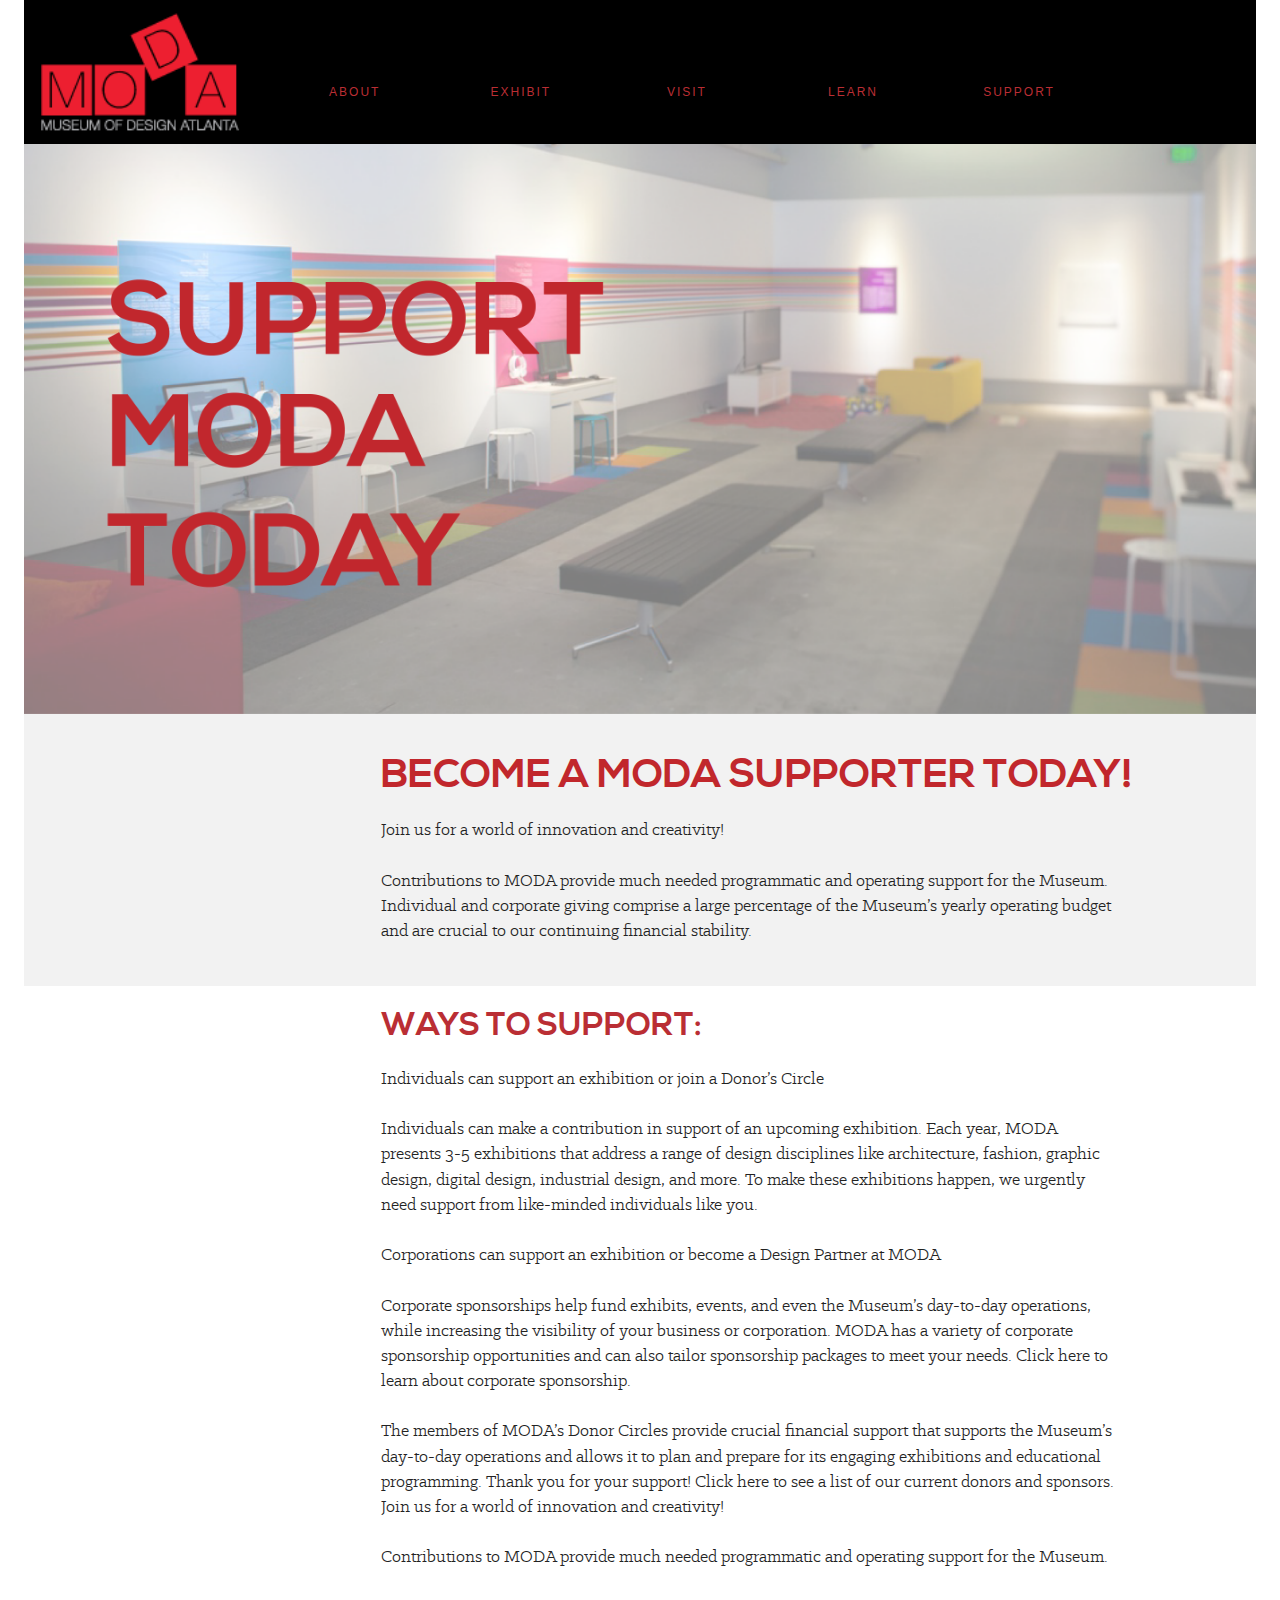
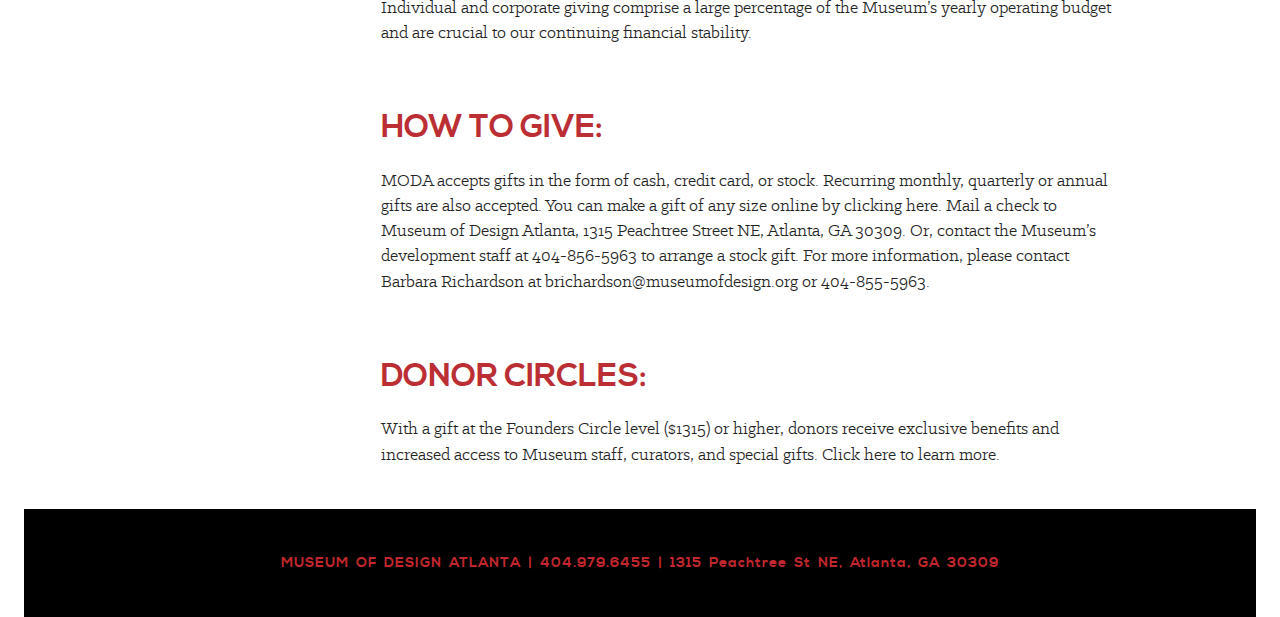
<file: support.html>
<!doctype html>
<!--[if lt IE 7]> <html class="ie6 oldie"> <![endif]-->
<!--[if IE 7]>    <html class="ie7 oldie"> <![endif]-->
<!--[if IE 8]>    <html class="ie8 oldie"> <![endif]-->
<!--[if gt IE 8]><!-->
<html class="">
<!--<![endif]-->
<head>
<meta charset="UTF-8">
<meta name="viewport" content="width=device-width, initial-scale=1">
<title>Untitled Document</title>
<link href="boilerplate.css" rel="stylesheet" type="text/css">
<link href="stylesheet_fluidgrid.css" rel="stylesheet" type="text/css">
<!-- 
To learn more about the conditional comments around the html tags at the top of the file:
paulirish.com/2008/conditional-stylesheets-vs-css-hacks-answer-neither/

Do the following if you're using your customized build of modernizr (http://www.modernizr.com/):
* insert the link to your js here
* remove the link below to the html5shiv
* add the "no-js" class to the html tags at the top
* you can also remove the link to respond.min.js if you included the MQ Polyfill in your modernizr build 
-->
<!--[if lt IE 9]>
<script src="http://html5shiv.googlecode.com/svn/trunk/html5.js"></script>
<![endif]-->
<script src="respond.min.js"></script>
</head>
<body>

<div class="gridContainer clearfix">
<div id="navback"> 

<div id="logo" class="fluid"><a href="index.html"><img src="images/Moda_Logo.png" alt=""/></a></div>
  
  <div id="navigation" class="fluid">
     <div id="nav" class="fluid"><a href="about.html">ABOUT</a></div>
  <div id="nav" class="fluid"><a href="exhibits.html">EXHIBIT</a></div>
  <div id="nav" class="fluid"><a href="visit.html">VISIT</a></div>
  <div id="nav" class="fluid"><a href="learn.html">LEARN</a></div>
  <div id="nav" class="fluid"><a href="support.html">SUPPORT</a></div>
 </div>
 </div>

     <div id="visitimage" class="fluid"><img src="images/support-01.png" alt=""/></div>
     
     <div id="bodycopy" class= "fluid">
 
 <div id="greyback" class="fluid">

<div id="righttitles" class="fluid"> <h2> BECOME A MODA 
SUPPORTER TODAY!</h2></div>
<div id="dates" class="fluid"> <strong>silence</strong></div>
<div id="text" class="fluid"> 
<p> Join us for a world of innovation and creativity! <br> <br>

Contributions to MODA provide much needed programmatic and operating support for the Museum. Individual and corporate giving comprise a large percentage of the Museum’s yearly operating budget and are crucial to our continuing financial stability. </p> </div> </div>

<div id="dates" class="fluid"> <strong>silence</strong></div>
<div id="text" class="fluid">  <h6> WAYS TO SUPPORT:</h6> <p> 
Individuals can support an exhibition or join a Donor’s Circle <br> <br>

Individuals can make a contribution in support of an upcoming exhibition. Each year, MODA presents 3-5 exhibitions that address a range of design disciplines like architecture, fashion, graphic design, digital design, industrial design, and more.  To make these exhibitions happen, we urgently need support from like-minded individuals like you. <br> <br>

Corporations can support an exhibition or become a Design Partner at MODA<br> <br>

Corporate sponsorships help fund exhibits, events, and even the Museum’s day-to-day operations, while increasing the visibility of your business or corporation.  MODA has a variety of corporate sponsorship opportunities and can also tailor sponsorship packages to meet your needs. Click here to learn about corporate sponsorship. <br> <br>

The members of MODA’s Donor Circles provide crucial financial support that supports the Museum’s day-to-day operations and allows it to plan and prepare for its engaging exhibitions and educational programming.  Thank you for your support! Click here to see a list of our current donors and sponsors.
Join us for a world of innovation and creativity!<br> <br>

Contributions to MODA provide much needed programmatic and operating support for the Museum. <br> <br>

Individual and corporate giving comprise a large percentage of the Museum’s yearly operating budget and are crucial to our continuing financial stability.
 </p> </div>
<div id="dates" class="fluid"> <strong>silence</strong></div>
<div id="text" class="fluid"> <h6> HOW TO GIVE:</h6><p> MODA accepts gifts in the form of cash, credit card, or stock. Recurring monthly, quarterly or annual gifts are also accepted.
You can make a gift of any size online by clicking here.

Mail a check to Museum of Design Atlanta, 1315 Peachtree Street NE, Atlanta, GA 30309.

Or, contact the Museum’s development staff at 404-856-5963 to arrange a stock gift.

For more information, please contact Barbara Richardson at brichardson@museumofdesign.org or 404-855-5963.</p></div>

<div id="dates" class="fluid"> <strong>silence</strong></div>
<div id="text" class="fluid"> <h6> DONOR CIRCLES: </h6><p> With a gift at the Founders Circle level ($1315) or higher, donors receive exclusive benefits and increased access to Museum staff, curators, and special gifts. Click here to learn more. </p> </div> <br>

  
	
    
    
  </div>
        
        <div id="footer" class="fluid">
        <div id="footercontent" class="fluid"> <h3> MUSEUM OF DESIGN ATLANTA | 404.979.6455 | 1315 Peachtree St NE, Atlanta, GA 30309</h3> </div>
        </div>
        
        </div>
   
        
  
</div>
</body>
</html>
</file>
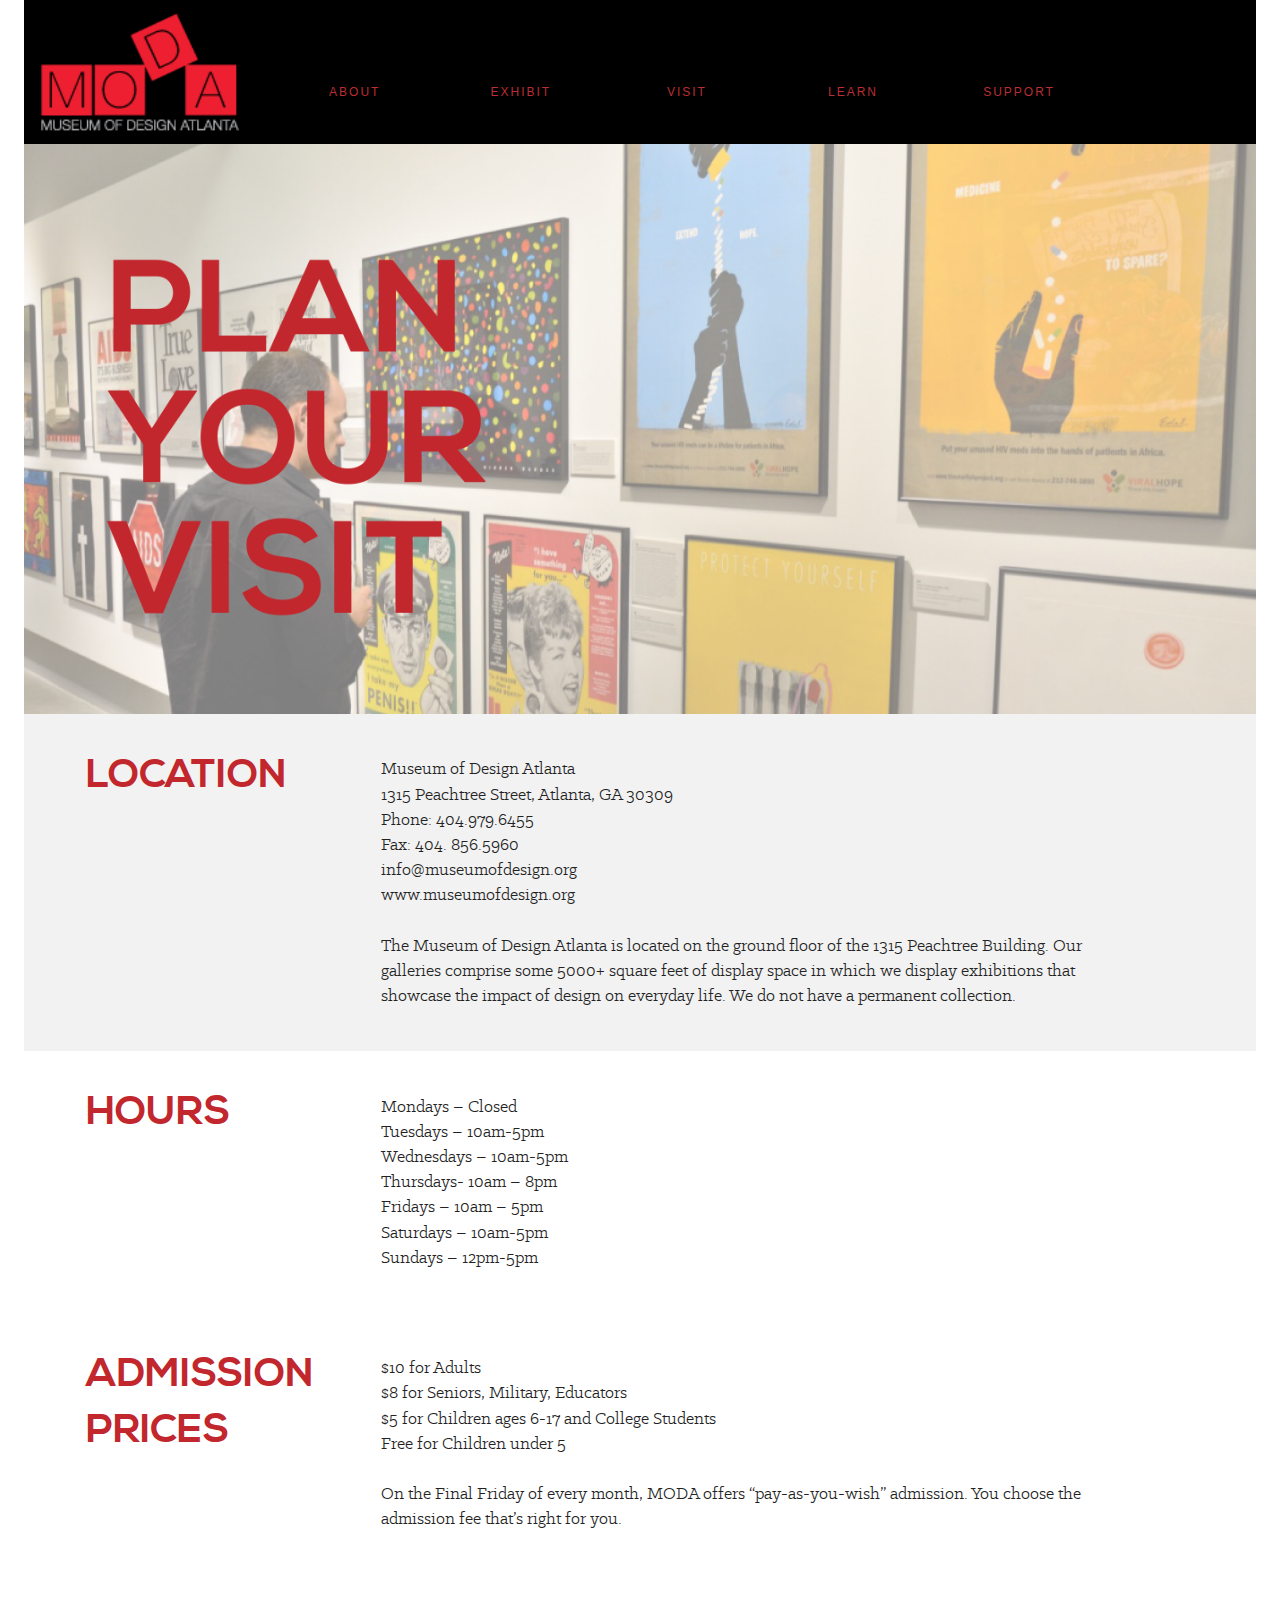
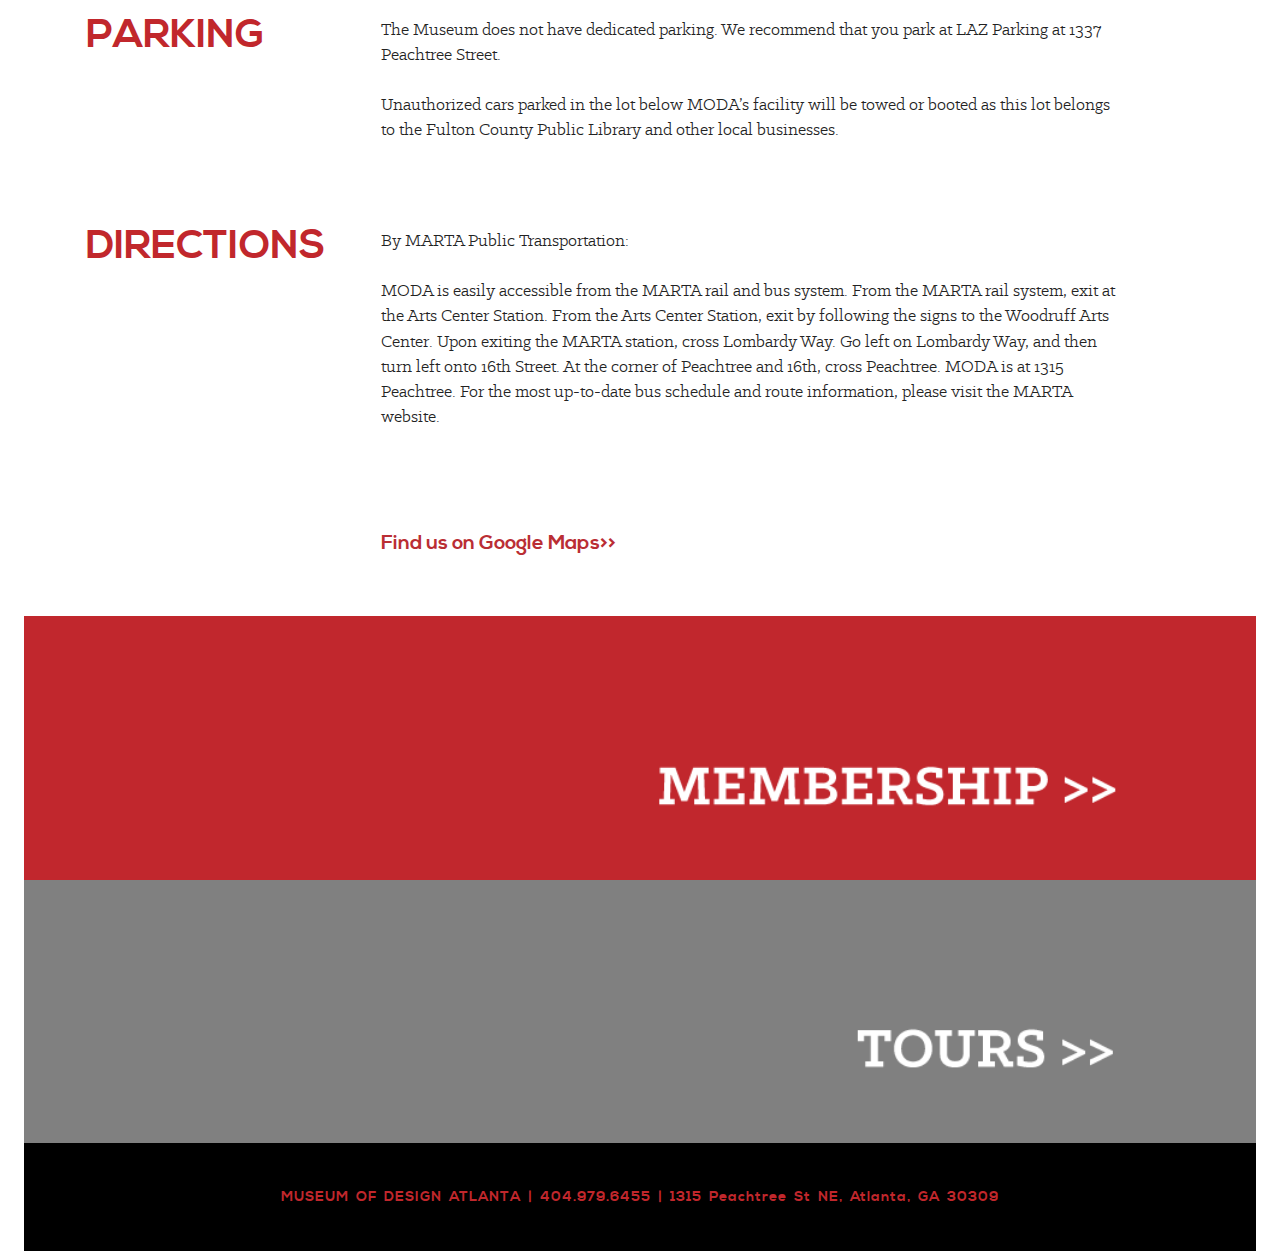
<file: visit.html>
<!doctype html>
<!--[if lt IE 7]> <html class="ie6 oldie"> <![endif]-->
<!--[if IE 7]>    <html class="ie7 oldie"> <![endif]-->
<!--[if IE 8]>    <html class="ie8 oldie"> <![endif]-->
<!--[if gt IE 8]><!-->
<html class="">
<!--<![endif]-->
<head>
<meta charset="UTF-8">
<meta name="viewport" content="width=device-width, initial-scale=1">
<title>Untitled Document</title>
<link href="boilerplate.css" rel="stylesheet" type="text/css">
<link href="stylesheet_fluidgrid.css" rel="stylesheet" type="text/css">
<!-- 
To learn more about the conditional comments around the html tags at the top of the file:
paulirish.com/2008/conditional-stylesheets-vs-css-hacks-answer-neither/

Do the following if you're using your customized build of modernizr (http://www.modernizr.com/):
* insert the link to your js here
* remove the link below to the html5shiv
* add the "no-js" class to the html tags at the top
* you can also remove the link to respond.min.js if you included the MQ Polyfill in your modernizr build 
-->
<!--[if lt IE 9]>
<script src="http://html5shiv.googlecode.com/svn/trunk/html5.js"></script>
<![endif]-->
<script src="respond.min.js"></script>
</head>
<body>

<div class="gridContainer clearfix">
<div id="navback"> 

<div id="logo" class="fluid"><a href="index.html"><img src="images/Moda_Logo.png" alt=""/></a></div>
  
  <div id="navigation" class="fluid">
     <div id="nav" class="fluid"><a href="about.html">ABOUT</a></div>
  <div id="nav" class="fluid"><a href="exhibits.html">EXHIBIT</a></div>
  <div id="nav" class="fluid"><a href="visit.html">VISIT</a></div>
  <div id="nav" class="fluid"><a href="learn.html">LEARN</a></div>
  <div id="nav" class="fluid"><a href="support.html">SUPPORT</a></div>
 </div>
 </div>

     <div id="visitimage" class="fluid"><img src="images/planvisit-01.png" alt=""/></div>
     
     <div id="bodycopy" class= "fluid">
 
 <div id="greyback" class="fluid"><div id="titles" class="fluid"> <h2> LOCATION </h2></div>
  
<div id="text" class="fluid"> <p> Museum of Design Atlanta <br>
1315 Peachtree Street,  Atlanta, GA 30309 <br>
Phone: 404.979.6455  <br>
Fax: 404. 856.5960	<br>
info@museumofdesign.org <br>
www.museumofdesign.org	<br> <br>

The Museum of Design Atlanta is located on the ground floor of the 1315 Peachtree Building.  Our galleries comprise some 5000+ square feet of display space in which we display exhibitions that showcase the impact of design on everyday life.  We do not have a permanent collection. </p> </div> </div>

  <div id="titles" class="fluid"> <h2> HOURS </h2></div>
  
<div id="text" class="fluid"> <p>Mondays – Closed <br>
Tuesdays – 10am-5pm <br>
Wednesdays – 10am-5pm <br>
Thursdays- 10am – 8pm <br>
Fridays – 10am – 5pm <br>
Saturdays – 10am-5pm <br>
Sundays – 12pm-5pm</p> </div>

  <div id="titles" class="fluid"> <h2> ADMISSION PRICES </h2></div>
  
<div id="text" class="fluid"> <p>$10 for Adults <br>
$8 for Seniors, Military, Educators <br>
$5 for Children ages 6-17 and College Students <br>
Free for Children under 5 <br> <br>

On the Final Friday of every month, MODA offers “pay-as-you-wish” admission. You choose the admission fee that’s right for you.</p> </div>

  <div id="titles" class="fluid"> <h2> PARKING </h2></div>
  
<div id="text" class="fluid"> <p>The Museum does not have dedicated parking. We recommend that you park at LAZ Parking at 1337 Peachtree Street. <br> <br>

Unauthorized cars parked in the lot below MODA’s facility will be towed or booted as this lot belongs to the Fulton County Public Library and other local businesses.</p> </div>

  <div id="titles" class="fluid"> <h2> DIRECTIONS </h2></div>
  
<div id="text" class="fluid"> <p>By MARTA Public Transportation: <br> <br>
MODA is easily accessible from the MARTA rail and bus system. From the MARTA rail system, exit at the Arts Center Station. From the Arts Center Station, exit by following the signs to the Woodruff Arts Center. Upon exiting the MARTA station, cross Lombardy Way. Go left on Lombardy Way, and then turn left onto 16th Street. At the corner of Peachtree and 16th, cross Peachtree. MODA is at 1315 Peachtree. For the most up-to-date bus schedule and route information, please visit the MARTA website.</p> </div>

    <div id="titles" class="fluid"> <h2> <strong>DIRECTIONS </strong></h2></div>
<div id="text" class="fluid"> <h5> Find us on Google Maps>> </h5> </div>
	
    <div id="bannerlinks" class="fluid"><img src="images/membership.png" alt=""/></div>
     <div id="bannerlinks" class="fluid"><img src="images/tours.png" alt=""/></div>
    
  </div>
        
        <div id="footer" class="fluid">
        <div id="footercontent" class="fluid"> <h3> MUSEUM OF DESIGN ATLANTA | 404.979.6455 | 1315 Peachtree St NE, Atlanta, GA 30309</h3> </div>
        </div>
        
        </div>
   
        
  
</div>
</body>
</html>
</file>
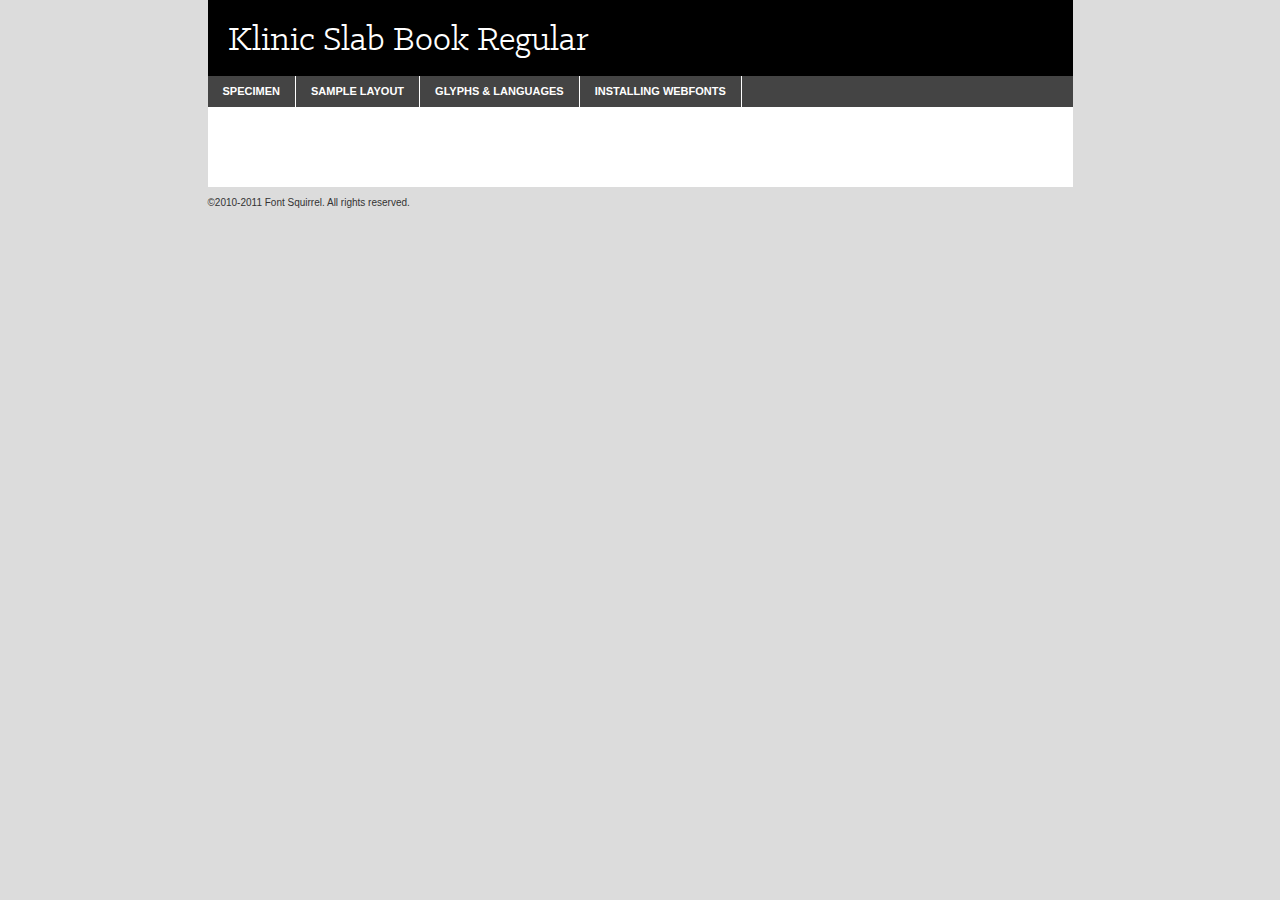
<file: fonts/webfontkit-20140218-111107/klinicslabbook-demo.html>
<!DOCTYPE html PUBLIC "-//W3C//DTD XHTML 1.0 Transitional//EN"
	"http://www.w3.org/TR/xhtml1/DTD/xhtml1-transitional.dtd">

<html xmlns="http://www.w3.org/1999/xhtml" xml:lang="en" lang="en">
<head>
	<meta http-equiv="Content-Type" content="text/html; charset=utf-8" />
	<script src="http://ajax.googleapis.com/ajax/libs/jquery/1.7.2/jquery.min.js" type="text/javascript" charset="utf-8"></script>
	<script src="specimen_files/easytabs.js" type="text/javascript" charset="utf-8"></script>
	<link rel="stylesheet" href="specimen_files/specimen_stylesheet.css" type="text/css" charset="utf-8" />
	<link rel="stylesheet" href="stylesheet.css" type="text/css" charset="utf-8" />

	<style type="text/css">
					body{
				font-family: 'klinic_slabbook';
							}
		</style>

	<title>Klinic Slab Book Regular Specimen</title>
	
	
	<script type="text/javascript" charset="utf-8">
		$(document).ready(function() {
			$('#container').easyTabs({defaultContent:1});
		});
	</script>
</head>

<body>
<div id="container">
	<div id="header">
		Klinic Slab Book Regular	</div>
	<ul class="tabs">
		<li><a href="#specimen">Specimen</a></li>
		<li><a href="#layout">Sample Layout</a></li>
				<li><a href="#glyphs">Glyphs &amp; Languages</a></li>
		<li><a href="#installing">Installing Webfonts</a></li>
		
	</ul>
	
	<div id="main_content">

		
			<div id="specimen">
		
				<div class="section">
					<div class="grid12 firstcol">
						<div class="huge">AaBb</div>
					</div>
				</div>
		
				<div class="section">
					<div class="glyph_range">A&#x200B;B&#x200b;C&#x200b;D&#x200b;E&#x200b;F&#x200b;G&#x200b;H&#x200b;I&#x200b;J&#x200b;K&#x200b;L&#x200b;M&#x200b;N&#x200b;O&#x200b;P&#x200b;Q&#x200b;R&#x200b;S&#x200b;T&#x200b;U&#x200b;V&#x200b;W&#x200b;X&#x200b;Y&#x200b;Z&#x200b;a&#x200b;b&#x200b;c&#x200b;d&#x200b;e&#x200b;f&#x200b;g&#x200b;h&#x200b;i&#x200b;j&#x200b;k&#x200b;l&#x200b;m&#x200b;n&#x200b;o&#x200b;p&#x200b;q&#x200b;r&#x200b;s&#x200b;t&#x200b;u&#x200b;v&#x200b;w&#x200b;x&#x200b;y&#x200b;z&#x200b;1&#x200b;2&#x200b;3&#x200b;4&#x200b;5&#x200b;6&#x200b;7&#x200b;8&#x200b;9&#x200b;0&#x200b;&amp;&#x200b;.&#x200b;,&#x200b;?&#x200b;!&#x200b;&#64;&#x200b;(&#x200b;)&#x200b;#&#x200b;$&#x200b;%&#x200b;*&#x200b;+&#x200b;-&#x200b;=&#x200b;:&#x200b;;</div>
				</div>
				<div class="section">
					<div class="grid12 firstcol">
						<table class="sample_table">
							<tr><td>10</td><td class="size10">abcdefghijklmnopqrstuvwxyzABCDEFGHIJKLMNOPQRSTUVWXYZ0123456789abcdefghijklmnopqrstuvwxyzABCDEFGHIJKLMNOPQRSTUVWXYZ0123456789abcdefghijklmnopqrstuvwxyzABCDEFGHIJKLMNOPQRSTUVWXYZ</td></tr>
							<tr><td>11</td><td class="size11">abcdefghijklmnopqrstuvwxyzABCDEFGHIJKLMNOPQRSTUVWXYZ0123456789abcdefghijklmnopqrstuvwxyzABCDEFGHIJKLMNOPQRSTUVWXYZ0123456789abcdefghijklmnopqrstuvwxyzABCDEFGHIJKLMNOPQRSTUVWXYZ</td></tr>
							<tr><td>12</td><td class="size12">abcdefghijklmnopqrstuvwxyzABCDEFGHIJKLMNOPQRSTUVWXYZ0123456789abcdefghijklmnopqrstuvwxyzABCDEFGHIJKLMNOPQRSTUVWXYZ0123456789abcdefghijklmnopqrstuvwxyzABCDEFGHIJKLMNOPQRSTUVWXYZ</td></tr>
							<tr><td>13</td><td class="size13">abcdefghijklmnopqrstuvwxyzABCDEFGHIJKLMNOPQRSTUVWXYZ0123456789abcdefghijklmnopqrstuvwxyzABCDEFGHIJKLMNOPQRSTUVWXYZ0123456789abcdefghijklmnopqrstuvwxyzABCDEFGHIJKLMNOPQRSTUVWXYZ</td></tr>
							<tr><td>14</td><td class="size14">abcdefghijklmnopqrstuvwxyzABCDEFGHIJKLMNOPQRSTUVWXYZ0123456789abcdefghijklmnopqrstuvwxyzABCDEFGHIJKLMNOPQRSTUVWXYZ0123456789abcdefghijklmnopqrstuvwxyzABCDEFGHIJKLMNOPQRSTUVWXYZ</td></tr>
							<tr><td>16</td><td class="size16">abcdefghijklmnopqrstuvwxyzABCDEFGHIJKLMNOPQRSTUVWXYZ0123456789abcdefghijklmnopqrstuvwxyzABCDEFGHIJKLMNOPQRSTUVWXYZ</td></tr>
							<tr><td>18</td><td class="size18">abcdefghijklmnopqrstuvwxyzABCDEFGHIJKLMNOPQRSTUVWXYZ0123456789abcdefghijklmnopqrstuvwxyzABCDEFGHIJKLMNOPQRSTUVWXYZ</td></tr>
							<tr><td>20</td><td class="size20">abcdefghijklmnopqrstuvwxyzABCDEFGHIJKLMNOPQRSTUVWXYZ0123456789abcdefghijklmnopqrstuvwxyzABCDEFGHIJKLMNOPQRSTUVWXYZ</td></tr>
							<tr><td>24</td><td class="size24">abcdefghijklmnopqrstuvwxyzABCDEFGHIJKLMNOPQRSTUVWXYZ0123456789abcdefghijklmnopqrstuvwxyzABCDEFGHIJKLMNOPQRSTUVWXYZ</td></tr>
							<tr><td>30</td><td class="size30">abcdefghijklmnopqrstuvwxyzABCDEFGHIJKLMNOPQRSTUVWXYZ0123456789abcdefghijklmnopqrstuvwxyzABCDEFGHIJKLMNOPQRSTUVWXYZ</td></tr>
							<tr><td>36</td><td class="size36">abcdefghijklmnopqrstuvwxyzABCDEFGHIJKLMNOPQRSTUVWXYZ0123456789abcdefghijklmnopqrstuvwxyzABCDEFGHIJKLMNOPQRSTUVWXYZ</td></tr>
							<tr><td>48</td><td class="size48">abcdefghijklmnopqrstuvwxyzABCDEFGHIJKLMNOPQRSTUVWXYZ0123456789abcdefghijklmnopqrstuvwxyzABCDEFGHIJKLMNOPQRSTUVWXYZ</td></tr>
							<tr><td>60</td><td class="size60">abcdefghijklmnopqrstuvwxyzABCDEFGHIJKLMNOPQRSTUVWXYZ0123456789abcdefghijklmnopqrstuvwxyzABCDEFGHIJKLMNOPQRSTUVWXYZ</td></tr>
							<tr><td>72</td><td class="size72">abcdefghijklmnopqrstuvwxyzABCDEFGHIJKLMNOPQRSTUVWXYZ0123456789abcdefghijklmnopqrstuvwxyzABCDEFGHIJKLMNOPQRSTUVWXYZ</td></tr>
							<tr><td>90</td><td class="size90">abcdefghijklmnopqrstuvwxyzABCDEFGHIJKLMNOPQRSTUVWXYZ0123456789abcdefghijklmnopqrstuvwxyzABCDEFGHIJKLMNOPQRSTUVWXYZ</td></tr>
						</table>
				
					</div>
			
				</div>
		
		
		
								<div class="section" id="bodycomparison">


										<div id="xheight">
				<div class="fontbody">&#x25FC;&#x25FC;&#x25FC;&#x25FC;&#x25FC;&#x25FC;&#x25FC;&#x25FC;&#x25FC;&#x25FC;&#x25FC;&#x25FC;&#x25FC;&#x25FC;&#x25FC;&#x25FC;&#x25FC;&#x25FC;&#x25FC;&#x25FC;&#x25FC;&#x25FC;&#x25FC;&#x25FC;&#x25FC;&#x25FC;&#x25FC;&#x25FC;&#x25FC;&#x25FC;&#x25FC;&#x25FC;&#x25FC;&#x25FC;&#x25FC;&#x25FC;&#x25FC;&#x25FC;&#x25FC;&#x25FC;&#x25FC;&#x25FC;&#x25FC;&#x25FC;&#x25FC;&#x25FC;&#x25FC;&#x25FC;&#x25FC;&#x25FC;&#x25FC;&#x25FC;&#x25FC;&#x25FC;&#x25FC;&#x25FC;&#x25FC;&#x25FC;&#x25FC;&#x25FC;&#x25FC;&#x25FC;&#x25FC;&#x25FC;&#x25FC;&#x25FC;&#x25FC;&#x25FC;&#x25FC;&#x25FC;&#x25FC;&#x25FC;&#x25FC;&#x25FC;&#x25FC;&#x25FC;&#x25FC;&#x25FC;&#x25FC;&#x25FC;&#x25FC;&#x25FC;&#x25FC;&#x25FC;&#x25FC;&#x25FC;&#x25FC;&#x25FC;&#x25FC;&#x25FC;&#x25FC;&#x25FC;&#x25FC;&#x25FC;&#x25FC;&#x25FC;&#x25FC;&#x25FC;&#x25FC;body</div><div class="arialbody">body</div><div class="verdanabody">body</div><div class="georgiabody">body</div></div>
										<div class="fontbody" style="z-index:1">
											body<span>Klinic Slab Book Regular</span>
										</div>
										<div class="arialbody" style="z-index:1">
											body<span>Arial</span>
										</div>
										<div class="verdanabody" style="z-index:1">
											body<span>Verdana</span>
										</div>
										<div class="georgiabody" style="z-index:1">
											body<span>Georgia</span>
										</div>



								</div>
		
		
				<div class="section psample psample_row1" id="">
					
					<div class="grid2 firstcol">
						<p class="size10"><span>10.</span>Aenean lacinia bibendum nulla sed consectetur. Fusce dapibus, tellus ac cursus commodo, tortor mauris condimentum nibh, ut fermentum massa justo sit amet risus. Nullam id dolor id nibh ultricies vehicula ut id elit. Cum sociis natoque penatibus et magnis dis parturient montes, nascetur ridiculus mus. Nulla vitae elit libero, a pharetra augue.</p>
			
					</div>
					<div class="grid3">
						<p class="size11"><span>11.</span>Aenean lacinia bibendum nulla sed consectetur. Fusce dapibus, tellus ac cursus commodo, tortor mauris condimentum nibh, ut fermentum massa justo sit amet risus. Nullam id dolor id nibh ultricies vehicula ut id elit. Cum sociis natoque penatibus et magnis dis parturient montes, nascetur ridiculus mus. Nulla vitae elit libero, a pharetra augue.</p>
			
					</div>
					<div class="grid3">
						<p class="size12"><span>12.</span>Aenean lacinia bibendum nulla sed consectetur. Fusce dapibus, tellus ac cursus commodo, tortor mauris condimentum nibh, ut fermentum massa justo sit amet risus. Nullam id dolor id nibh ultricies vehicula ut id elit. Cum sociis natoque penatibus et magnis dis parturient montes, nascetur ridiculus mus. Nulla vitae elit libero, a pharetra augue.</p>
			
					</div>
					<div class="grid4">
						<p class="size13"><span>13.</span>Aenean lacinia bibendum nulla sed consectetur. Fusce dapibus, tellus ac cursus commodo, tortor mauris condimentum nibh, ut fermentum massa justo sit amet risus. Nullam id dolor id nibh ultricies vehicula ut id elit. Cum sociis natoque penatibus et magnis dis parturient montes, nascetur ridiculus mus. Nulla vitae elit libero, a pharetra augue.</p>
			
					</div>
					<div class="white_blend"></div>
					
				</div>
				<div class="section psample psample_row2" id="">
					<div class="grid3 firstcol">
						<p class="size14"><span>14.</span>Aenean lacinia bibendum nulla sed consectetur. Fusce dapibus, tellus ac cursus commodo, tortor mauris condimentum nibh, ut fermentum massa justo sit amet risus. Nullam id dolor id nibh ultricies vehicula ut id elit. Cum sociis natoque penatibus et magnis dis parturient montes, nascetur ridiculus mus. Nulla vitae elit libero, a pharetra augue.</p>
			
					</div>
					<div class="grid4">
						<p class="size16"><span>16.</span>Aenean lacinia bibendum nulla sed consectetur. Fusce dapibus, tellus ac cursus commodo, tortor mauris condimentum nibh, ut fermentum massa justo sit amet risus. Nullam id dolor id nibh ultricies vehicula ut id elit. Cum sociis natoque penatibus et magnis dis parturient montes, nascetur ridiculus mus. Nulla vitae elit libero, a pharetra augue.</p>
			
					</div>
					<div class="grid5">
						<p class="size18"><span>18.</span>Aenean lacinia bibendum nulla sed consectetur. Fusce dapibus, tellus ac cursus commodo, tortor mauris condimentum nibh, ut fermentum massa justo sit amet risus. Nullam id dolor id nibh ultricies vehicula ut id elit. Cum sociis natoque penatibus et magnis dis parturient montes, nascetur ridiculus mus. Nulla vitae elit libero, a pharetra augue.</p>
			
					</div>

					<div class="white_blend"></div>

				</div>
				
				<div class="section psample psample_row3" id="">
					<div class="grid5 firstcol">
						<p class="size20"><span>20.</span>Aenean lacinia bibendum nulla sed consectetur. Fusce dapibus, tellus ac cursus commodo, tortor mauris condimentum nibh, ut fermentum massa justo sit amet risus. Nullam id dolor id nibh ultricies vehicula ut id elit. Cum sociis natoque penatibus et magnis dis parturient montes, nascetur ridiculus mus. Nulla vitae elit libero, a pharetra augue.</p>
					</div>
					<div class="grid7">
						<p class="size24"><span>24.</span>Aenean lacinia bibendum nulla sed consectetur. Fusce dapibus, tellus ac cursus commodo, tortor mauris condimentum nibh, ut fermentum massa justo sit amet risus. Nullam id dolor id nibh ultricies vehicula ut id elit. Cum sociis natoque penatibus et magnis dis parturient montes, nascetur ridiculus mus. Nulla vitae elit libero, a pharetra augue.</p>
					</div>
					
					<div class="white_blend"></div>
					
				</div>
				
				<div class="section psample psample_row4" id="">
					<div class="grid12 firstcol">
						<p class="size30"><span>30.</span>Aenean lacinia bibendum nulla sed consectetur. Fusce dapibus, tellus ac cursus commodo, tortor mauris condimentum nibh, ut fermentum massa justo sit amet risus. Nullam id dolor id nibh ultricies vehicula ut id elit. Cum sociis natoque penatibus et magnis dis parturient montes, nascetur ridiculus mus. Nulla vitae elit libero, a pharetra augue.</p>
					</div>
					<div class="white_blend"></div>
					
				</div>
				
				
				
				<div class="section psample psample_row1 fullreverse">
					<div class="grid2 firstcol">
						<p class="size10"><span>10.</span>Aenean lacinia bibendum nulla sed consectetur. Fusce dapibus, tellus ac cursus commodo, tortor mauris condimentum nibh, ut fermentum massa justo sit amet risus. Nullam id dolor id nibh ultricies vehicula ut id elit. Cum sociis natoque penatibus et magnis dis parturient montes, nascetur ridiculus mus. Nulla vitae elit libero, a pharetra augue.</p>
			
					</div>
					<div class="grid3">
						<p class="size11"><span>11.</span>Aenean lacinia bibendum nulla sed consectetur. Fusce dapibus, tellus ac cursus commodo, tortor mauris condimentum nibh, ut fermentum massa justo sit amet risus. Nullam id dolor id nibh ultricies vehicula ut id elit. Cum sociis natoque penatibus et magnis dis parturient montes, nascetur ridiculus mus. Nulla vitae elit libero, a pharetra augue.</p>
			
					</div>
					<div class="grid3">
						<p class="size12"><span>12.</span>Aenean lacinia bibendum nulla sed consectetur. Fusce dapibus, tellus ac cursus commodo, tortor mauris condimentum nibh, ut fermentum massa justo sit amet risus. Nullam id dolor id nibh ultricies vehicula ut id elit. Cum sociis natoque penatibus et magnis dis parturient montes, nascetur ridiculus mus. Nulla vitae elit libero, a pharetra augue.</p>
			
					</div>
					<div class="grid4">
						<p class="size13"><span>13.</span>Aenean lacinia bibendum nulla sed consectetur. Fusce dapibus, tellus ac cursus commodo, tortor mauris condimentum nibh, ut fermentum massa justo sit amet risus. Nullam id dolor id nibh ultricies vehicula ut id elit. Cum sociis natoque penatibus et magnis dis parturient montes, nascetur ridiculus mus. Nulla vitae elit libero, a pharetra augue.</p>
			
					</div>
					<div class="black_blend"></div>
					
				</div>
				
				<div class="section psample psample_row2 fullreverse">
					<div class="grid3 firstcol">
						<p class="size14"><span>14.</span>Aenean lacinia bibendum nulla sed consectetur. Fusce dapibus, tellus ac cursus commodo, tortor mauris condimentum nibh, ut fermentum massa justo sit amet risus. Nullam id dolor id nibh ultricies vehicula ut id elit. Cum sociis natoque penatibus et magnis dis parturient montes, nascetur ridiculus mus. Nulla vitae elit libero, a pharetra augue.</p>
			
					</div>
					<div class="grid4">
						<p class="size16"><span>16.</span>Aenean lacinia bibendum nulla sed consectetur. Fusce dapibus, tellus ac cursus commodo, tortor mauris condimentum nibh, ut fermentum massa justo sit amet risus. Nullam id dolor id nibh ultricies vehicula ut id elit. Cum sociis natoque penatibus et magnis dis parturient montes, nascetur ridiculus mus. Nulla vitae elit libero, a pharetra augue.</p>
			
					</div>
					<div class="grid5">
						<p class="size18"><span>18.</span>Aenean lacinia bibendum nulla sed consectetur. Fusce dapibus, tellus ac cursus commodo, tortor mauris condimentum nibh, ut fermentum massa justo sit amet risus. Nullam id dolor id nibh ultricies vehicula ut id elit. Cum sociis natoque penatibus et magnis dis parturient montes, nascetur ridiculus mus. Nulla vitae elit libero, a pharetra augue.</p>
			
					</div>
					<div class="black_blend"></div>

				</div>
				
				<div class="section psample fullreverse psample_row3" id="">
					<div class="grid5 firstcol">
						<p class="size20"><span>20.</span>Aenean lacinia bibendum nulla sed consectetur. Fusce dapibus, tellus ac cursus commodo, tortor mauris condimentum nibh, ut fermentum massa justo sit amet risus. Nullam id dolor id nibh ultricies vehicula ut id elit. Cum sociis natoque penatibus et magnis dis parturient montes, nascetur ridiculus mus. Nulla vitae elit libero, a pharetra augue.</p>
					</div>
					<div class="grid7">
						<p class="size24"><span>24.</span>Aenean lacinia bibendum nulla sed consectetur. Fusce dapibus, tellus ac cursus commodo, tortor mauris condimentum nibh, ut fermentum massa justo sit amet risus. Nullam id dolor id nibh ultricies vehicula ut id elit. Cum sociis natoque penatibus et magnis dis parturient montes, nascetur ridiculus mus. Nulla vitae elit libero, a pharetra augue.</p>
					</div>
					
					<div class="black_blend"></div>
					
				</div>
				
				<div class="section psample fullreverse psample_row4" id="" style="border-bottom: 20px #000 solid;">
					<div class="grid12 firstcol">
						<p class="size30"><span>30.</span>Aenean lacinia bibendum nulla sed consectetur. Fusce dapibus, tellus ac cursus commodo, tortor mauris condimentum nibh, ut fermentum massa justo sit amet risus. Nullam id dolor id nibh ultricies vehicula ut id elit. Cum sociis natoque penatibus et magnis dis parturient montes, nascetur ridiculus mus. Nulla vitae elit libero, a pharetra augue.</p>
					</div>
					<div class="black_blend"></div>
					
				</div>
				
				
				
				
			</div>
			
			<div id="layout">
				
				<div class="section">
					
					<div class="grid12 firstcol">
						<h1>Lorem Ipsum Dolor</h1>
						<h2>Etiam porta sem malesuada magna mollis euismod</h2>
						
						<p class="byline">By <a href="#link">Aenean Lacinia</a></p>
					</div>
				</div>
				<div class="section">
					<div class="grid8 firstcol">
						<p class="large">Donec sed odio dui. Morbi leo risus, porta ac consectetur ac, vestibulum at eros. Fusce dapibus, tellus ac cursus commodo, tortor mauris condimentum nibh, ut fermentum massa justo sit amet risus. </p>

						
						<h3>Pellentesque ornare sem</h3>

						<p>Maecenas sed diam eget risus varius blandit sit amet non magna. Maecenas faucibus mollis interdum. Donec ullamcorper nulla non metus auctor fringilla. Nullam id dolor id nibh ultricies vehicula ut id elit. Nullam id dolor id nibh ultricies vehicula ut id elit. </p>

						<p>Aenean eu leo quam. Pellentesque ornare sem lacinia quam venenatis vestibulum. Lorem ipsum dolor sit amet, consectetur adipiscing elit. Cum sociis natoque penatibus et magnis dis parturient montes, nascetur ridiculus mus. </p>

						<p>Nulla vitae elit libero, a pharetra augue. Praesent commodo cursus magna, vel scelerisque nisl consectetur et. Aenean lacinia bibendum nulla sed consectetur. </p>

						<p>Nullam quis risus eget urna mollis ornare vel eu leo. Nullam quis risus eget urna mollis ornare vel eu leo. Maecenas sed diam eget risus varius blandit sit amet non magna. Donec ullamcorper nulla non metus auctor fringilla. </p>

						<h3>Cras mattis consectetur</h3>

						<p>Aenean eu leo quam. Pellentesque ornare sem lacinia quam venenatis vestibulum. Aenean lacinia bibendum nulla sed consectetur. Integer posuere erat a ante venenatis dapibus posuere velit aliquet. Cras mattis consectetur purus sit amet fermentum. </p>

						<p>Nullam id dolor id nibh ultricies vehicula ut id elit. Nullam quis risus eget urna mollis ornare vel eu leo. Cras mattis consectetur purus sit amet fermentum.</p>
					</div>
					
					<div class="grid4 sidebar">
						
						<div class="box reverse">
							<p class="last">Nullam quis risus eget urna mollis ornare vel eu leo. Donec ullamcorper nulla non metus auctor fringilla. Cras mattis consectetur purus sit amet fermentum. Sed posuere consectetur est at lobortis. Lorem ipsum dolor sit amet, consectetur adipiscing elit. </p>
						</div>
						
						<p class="caption">Maecenas sed diam eget risus varius.</p>

						<p>Vestibulum id ligula porta felis euismod semper. Integer posuere erat a ante venenatis dapibus posuere velit aliquet. Vestibulum id ligula porta felis euismod semper. Sed posuere consectetur est at lobortis. Maecenas sed diam eget risus varius blandit sit amet non magna. Fusce dapibus, tellus ac cursus commodo, tortor mauris condimentum nibh, ut fermentum massa justo sit amet risus. </p>

					

						<p>Duis mollis, est non commodo luctus, nisi erat porttitor ligula, eget lacinia odio sem nec elit. Aenean lacinia bibendum nulla sed consectetur. Vivamus sagittis lacus vel augue laoreet rutrum faucibus dolor auctor. Aenean lacinia bibendum nulla sed consectetur. Nullam quis risus eget urna mollis ornare vel eu leo. </p>

						<p>Praesent commodo cursus magna, vel scelerisque nisl consectetur et. Donec ullamcorper nulla non metus auctor fringilla. Maecenas faucibus mollis interdum. Fusce dapibus, tellus ac cursus commodo, tortor mauris condimentum nibh, ut fermentum massa justo sit amet risus. </p>

					</div>
				</div>
				
			</div>


			



		<div id="glyphs">
			<div class="section">
				<div class="grid12 firstcol">
			
				<h1>Language Support</h1>
				<p>The subset of Klinic Slab Book Regular in this kit supports the following languages:<br />
			
					Albanian, Basque, Breton, Chamorro, Danish, Dutch, English, Faroese, Finnish, French, Frisian, Galician, German, Icelandic, Italian, Malagasy, Norwegian, Portuguese, Spanish, Swedish				</p>
				<h1>Glyph Chart</h1>
				<p>The subset of Klinic Slab Book Regular in this kit includes all the glyphs listed below. Unicode entities are included above each glyph to help you insert individual characters into your layout.</p>
				<div id="glyph_chart">
			
																														 <div><p>&amp;#13;</p>&#13;</div>
																				 <div><p>&amp;#32;</p>&#32;</div>
																				 <div><p>&amp;#33;</p>&#33;</div>
																				 <div><p>&amp;#34;</p>&#34;</div>
																				 <div><p>&amp;#35;</p>&#35;</div>
																				 <div><p>&amp;#36;</p>&#36;</div>
																				 <div><p>&amp;#37;</p>&#37;</div>
																				 <div><p>&amp;#38;</p>&#38;</div>
																				 <div><p>&amp;#39;</p>&#39;</div>
																				 <div><p>&amp;#40;</p>&#40;</div>
																				 <div><p>&amp;#41;</p>&#41;</div>
																				 <div><p>&amp;#42;</p>&#42;</div>
																				 <div><p>&amp;#43;</p>&#43;</div>
																				 <div><p>&amp;#44;</p>&#44;</div>
																				 <div><p>&amp;#45;</p>&#45;</div>
																				 <div><p>&amp;#46;</p>&#46;</div>
																				 <div><p>&amp;#47;</p>&#47;</div>
																				 <div><p>&amp;#48;</p>&#48;</div>
																				 <div><p>&amp;#49;</p>&#49;</div>
																				 <div><p>&amp;#50;</p>&#50;</div>
																				 <div><p>&amp;#51;</p>&#51;</div>
																				 <div><p>&amp;#52;</p>&#52;</div>
																				 <div><p>&amp;#53;</p>&#53;</div>
																				 <div><p>&amp;#54;</p>&#54;</div>
																				 <div><p>&amp;#55;</p>&#55;</div>
																				 <div><p>&amp;#56;</p>&#56;</div>
																				 <div><p>&amp;#57;</p>&#57;</div>
																				 <div><p>&amp;#58;</p>&#58;</div>
																				 <div><p>&amp;#59;</p>&#59;</div>
																				 <div><p>&amp;#60;</p>&#60;</div>
																				 <div><p>&amp;#61;</p>&#61;</div>
																				 <div><p>&amp;#62;</p>&#62;</div>
																				 <div><p>&amp;#63;</p>&#63;</div>
																				 <div><p>&amp;#64;</p>&#64;</div>
																				 <div><p>&amp;#65;</p>&#65;</div>
																				 <div><p>&amp;#66;</p>&#66;</div>
																				 <div><p>&amp;#67;</p>&#67;</div>
																				 <div><p>&amp;#68;</p>&#68;</div>
																				 <div><p>&amp;#69;</p>&#69;</div>
																				 <div><p>&amp;#70;</p>&#70;</div>
																				 <div><p>&amp;#71;</p>&#71;</div>
																				 <div><p>&amp;#72;</p>&#72;</div>
																				 <div><p>&amp;#73;</p>&#73;</div>
																				 <div><p>&amp;#74;</p>&#74;</div>
																				 <div><p>&amp;#75;</p>&#75;</div>
																				 <div><p>&amp;#76;</p>&#76;</div>
																				 <div><p>&amp;#77;</p>&#77;</div>
																				 <div><p>&amp;#78;</p>&#78;</div>
																				 <div><p>&amp;#79;</p>&#79;</div>
																				 <div><p>&amp;#80;</p>&#80;</div>
																				 <div><p>&amp;#81;</p>&#81;</div>
																				 <div><p>&amp;#82;</p>&#82;</div>
																				 <div><p>&amp;#83;</p>&#83;</div>
																				 <div><p>&amp;#84;</p>&#84;</div>
																				 <div><p>&amp;#85;</p>&#85;</div>
																				 <div><p>&amp;#86;</p>&#86;</div>
																				 <div><p>&amp;#87;</p>&#87;</div>
																				 <div><p>&amp;#88;</p>&#88;</div>
																				 <div><p>&amp;#89;</p>&#89;</div>
																				 <div><p>&amp;#90;</p>&#90;</div>
																				 <div><p>&amp;#91;</p>&#91;</div>
																				 <div><p>&amp;#92;</p>&#92;</div>
																				 <div><p>&amp;#93;</p>&#93;</div>
																				 <div><p>&amp;#94;</p>&#94;</div>
																				 <div><p>&amp;#95;</p>&#95;</div>
																				 <div><p>&amp;#96;</p>&#96;</div>
																				 <div><p>&amp;#97;</p>&#97;</div>
																				 <div><p>&amp;#98;</p>&#98;</div>
																				 <div><p>&amp;#99;</p>&#99;</div>
																				 <div><p>&amp;#100;</p>&#100;</div>
																				 <div><p>&amp;#101;</p>&#101;</div>
																				 <div><p>&amp;#102;</p>&#102;</div>
																				 <div><p>&amp;#103;</p>&#103;</div>
																				 <div><p>&amp;#104;</p>&#104;</div>
																				 <div><p>&amp;#105;</p>&#105;</div>
																				 <div><p>&amp;#106;</p>&#106;</div>
																				 <div><p>&amp;#107;</p>&#107;</div>
																				 <div><p>&amp;#108;</p>&#108;</div>
																				 <div><p>&amp;#109;</p>&#109;</div>
																				 <div><p>&amp;#110;</p>&#110;</div>
																				 <div><p>&amp;#111;</p>&#111;</div>
																				 <div><p>&amp;#112;</p>&#112;</div>
																				 <div><p>&amp;#113;</p>&#113;</div>
																				 <div><p>&amp;#114;</p>&#114;</div>
																				 <div><p>&amp;#115;</p>&#115;</div>
																				 <div><p>&amp;#116;</p>&#116;</div>
																				 <div><p>&amp;#117;</p>&#117;</div>
																				 <div><p>&amp;#118;</p>&#118;</div>
																				 <div><p>&amp;#119;</p>&#119;</div>
																				 <div><p>&amp;#120;</p>&#120;</div>
																				 <div><p>&amp;#121;</p>&#121;</div>
																				 <div><p>&amp;#122;</p>&#122;</div>
																				 <div><p>&amp;#123;</p>&#123;</div>
																				 <div><p>&amp;#124;</p>&#124;</div>
																				 <div><p>&amp;#125;</p>&#125;</div>
																				 <div><p>&amp;#126;</p>&#126;</div>
																				 <div><p>&amp;#160;</p>&#160;</div>
																				 <div><p>&amp;#161;</p>&#161;</div>
																				 <div><p>&amp;#162;</p>&#162;</div>
																				 <div><p>&amp;#163;</p>&#163;</div>
																				 <div><p>&amp;#164;</p>&#164;</div>
																				 <div><p>&amp;#165;</p>&#165;</div>
																				 <div><p>&amp;#166;</p>&#166;</div>
																				 <div><p>&amp;#167;</p>&#167;</div>
																				 <div><p>&amp;#168;</p>&#168;</div>
																				 <div><p>&amp;#169;</p>&#169;</div>
																				 <div><p>&amp;#170;</p>&#170;</div>
																				 <div><p>&amp;#171;</p>&#171;</div>
																				 <div><p>&amp;#172;</p>&#172;</div>
																				 <div><p>&amp;#173;</p>&#173;</div>
																				 <div><p>&amp;#174;</p>&#174;</div>
																				 <div><p>&amp;#175;</p>&#175;</div>
																				 <div><p>&amp;#176;</p>&#176;</div>
																				 <div><p>&amp;#177;</p>&#177;</div>
																				 <div><p>&amp;#178;</p>&#178;</div>
																				 <div><p>&amp;#179;</p>&#179;</div>
																				 <div><p>&amp;#180;</p>&#180;</div>
																				 <div><p>&amp;#181;</p>&#181;</div>
																				 <div><p>&amp;#182;</p>&#182;</div>
																				 <div><p>&amp;#183;</p>&#183;</div>
																				 <div><p>&amp;#184;</p>&#184;</div>
																				 <div><p>&amp;#185;</p>&#185;</div>
																				 <div><p>&amp;#186;</p>&#186;</div>
																				 <div><p>&amp;#187;</p>&#187;</div>
																				 <div><p>&amp;#188;</p>&#188;</div>
																				 <div><p>&amp;#189;</p>&#189;</div>
																				 <div><p>&amp;#190;</p>&#190;</div>
																				 <div><p>&amp;#191;</p>&#191;</div>
																				 <div><p>&amp;#192;</p>&#192;</div>
																				 <div><p>&amp;#193;</p>&#193;</div>
																				 <div><p>&amp;#194;</p>&#194;</div>
																				 <div><p>&amp;#195;</p>&#195;</div>
																				 <div><p>&amp;#196;</p>&#196;</div>
																				 <div><p>&amp;#197;</p>&#197;</div>
																				 <div><p>&amp;#198;</p>&#198;</div>
																				 <div><p>&amp;#199;</p>&#199;</div>
																				 <div><p>&amp;#200;</p>&#200;</div>
																				 <div><p>&amp;#201;</p>&#201;</div>
																				 <div><p>&amp;#202;</p>&#202;</div>
																				 <div><p>&amp;#203;</p>&#203;</div>
																				 <div><p>&amp;#204;</p>&#204;</div>
																				 <div><p>&amp;#205;</p>&#205;</div>
																				 <div><p>&amp;#206;</p>&#206;</div>
																				 <div><p>&amp;#207;</p>&#207;</div>
																				 <div><p>&amp;#208;</p>&#208;</div>
																				 <div><p>&amp;#209;</p>&#209;</div>
																				 <div><p>&amp;#210;</p>&#210;</div>
																				 <div><p>&amp;#211;</p>&#211;</div>
																				 <div><p>&amp;#212;</p>&#212;</div>
																				 <div><p>&amp;#213;</p>&#213;</div>
																				 <div><p>&amp;#214;</p>&#214;</div>
																				 <div><p>&amp;#215;</p>&#215;</div>
																				 <div><p>&amp;#216;</p>&#216;</div>
																				 <div><p>&amp;#217;</p>&#217;</div>
																				 <div><p>&amp;#218;</p>&#218;</div>
																				 <div><p>&amp;#219;</p>&#219;</div>
																				 <div><p>&amp;#220;</p>&#220;</div>
																				 <div><p>&amp;#221;</p>&#221;</div>
																				 <div><p>&amp;#222;</p>&#222;</div>
																				 <div><p>&amp;#223;</p>&#223;</div>
																				 <div><p>&amp;#224;</p>&#224;</div>
																				 <div><p>&amp;#225;</p>&#225;</div>
																				 <div><p>&amp;#226;</p>&#226;</div>
																				 <div><p>&amp;#227;</p>&#227;</div>
																				 <div><p>&amp;#228;</p>&#228;</div>
																				 <div><p>&amp;#229;</p>&#229;</div>
																				 <div><p>&amp;#230;</p>&#230;</div>
																				 <div><p>&amp;#231;</p>&#231;</div>
																				 <div><p>&amp;#232;</p>&#232;</div>
																				 <div><p>&amp;#233;</p>&#233;</div>
																				 <div><p>&amp;#234;</p>&#234;</div>
																				 <div><p>&amp;#235;</p>&#235;</div>
																				 <div><p>&amp;#236;</p>&#236;</div>
																				 <div><p>&amp;#237;</p>&#237;</div>
																				 <div><p>&amp;#238;</p>&#238;</div>
																				 <div><p>&amp;#239;</p>&#239;</div>
																				 <div><p>&amp;#240;</p>&#240;</div>
																				 <div><p>&amp;#241;</p>&#241;</div>
																				 <div><p>&amp;#242;</p>&#242;</div>
																				 <div><p>&amp;#243;</p>&#243;</div>
																				 <div><p>&amp;#244;</p>&#244;</div>
																				 <div><p>&amp;#245;</p>&#245;</div>
																				 <div><p>&amp;#246;</p>&#246;</div>
																				 <div><p>&amp;#247;</p>&#247;</div>
																				 <div><p>&amp;#248;</p>&#248;</div>
																				 <div><p>&amp;#249;</p>&#249;</div>
																				 <div><p>&amp;#250;</p>&#250;</div>
																				 <div><p>&amp;#251;</p>&#251;</div>
																				 <div><p>&amp;#252;</p>&#252;</div>
																				 <div><p>&amp;#253;</p>&#253;</div>
																				 <div><p>&amp;#254;</p>&#254;</div>
																				 <div><p>&amp;#255;</p>&#255;</div>
																				 <div><p>&amp;#338;</p>&#338;</div>
																				 <div><p>&amp;#339;</p>&#339;</div>
																				 <div><p>&amp;#376;</p>&#376;</div>
																				 <div><p>&amp;#710;</p>&#710;</div>
																				 <div><p>&amp;#732;</p>&#732;</div>
																				 <div><p>&amp;#8192;</p>&#8192;</div>
																				 <div><p>&amp;#8193;</p>&#8193;</div>
																				 <div><p>&amp;#8194;</p>&#8194;</div>
																				 <div><p>&amp;#8195;</p>&#8195;</div>
																				 <div><p>&amp;#8196;</p>&#8196;</div>
																				 <div><p>&amp;#8197;</p>&#8197;</div>
																				 <div><p>&amp;#8198;</p>&#8198;</div>
																				 <div><p>&amp;#8199;</p>&#8199;</div>
																				 <div><p>&amp;#8200;</p>&#8200;</div>
																				 <div><p>&amp;#8201;</p>&#8201;</div>
																				 <div><p>&amp;#8202;</p>&#8202;</div>
																				 <div><p>&amp;#8208;</p>&#8208;</div>
																				 <div><p>&amp;#8209;</p>&#8209;</div>
																				 <div><p>&amp;#8210;</p>&#8210;</div>
																				 <div><p>&amp;#8211;</p>&#8211;</div>
																				 <div><p>&amp;#8212;</p>&#8212;</div>
																				 <div><p>&amp;#8216;</p>&#8216;</div>
																				 <div><p>&amp;#8217;</p>&#8217;</div>
																				 <div><p>&amp;#8218;</p>&#8218;</div>
																				 <div><p>&amp;#8220;</p>&#8220;</div>
																				 <div><p>&amp;#8221;</p>&#8221;</div>
																				 <div><p>&amp;#8222;</p>&#8222;</div>
																				 <div><p>&amp;#8226;</p>&#8226;</div>
																				 <div><p>&amp;#8230;</p>&#8230;</div>
																				 <div><p>&amp;#8239;</p>&#8239;</div>
																				 <div><p>&amp;#8249;</p>&#8249;</div>
																				 <div><p>&amp;#8250;</p>&#8250;</div>
																				 <div><p>&amp;#8287;</p>&#8287;</div>
																				 <div><p>&amp;#8364;</p>&#8364;</div>
																				 <div><p>&amp;#8482;</p>&#8482;</div>
																				 <div><p>&amp;#9724;</p>&#9724;</div>
																				 <div><p>&amp;#64257;</p>&#64257;</div>
																				 <div><p>&amp;#64258;</p>&#64258;</div>
																				 <div><p>&amp;#64259;</p>&#64259;</div>
																				 <div><p>&amp;#64260;</p>&#64260;</div>
																												</div>	
				</div>
		
		
			</div>
		</div>
		
		
		<div id="specs">
			
		</div>
	
		<div id="installing">
			<div class="section">
				<div class="grid7 firstcol">
					<h1>Installing Webfonts</h1>
					
					<p>Webfonts are supported by all major browser platforms but not all in the same way. There are currently four different font formats that must be included in order to target all browsers. This includes TTF, WOFF, EOT and SVG.</p>
					
					<h2>1. Upload your webfonts</h2>
					<p>You must upload your webfont kit to your website. They should be in or near the same directory as your CSS files.</p>
					
					<h2>2. Include the webfont stylesheet</h2>
					<p>A special CSS @font-face declaration helps the various browsers select the appropriate font it needs without causing you a bunch of headaches. Learn more about this syntax by reading the <a href="http://www.fontspring.com/blog/further-hardening-of-the-bulletproof-syntax">Fontspring blog post</a> about it. The code for it is as follows:</p>


<code>
@font-face{ 
	font-family: 'MyWebFont';
	src: url('WebFont.eot');
	src: url('WebFont.eot?#iefix') format('embedded-opentype'),
	     url('WebFont.woff') format('woff'),
	     url('WebFont.ttf') format('truetype'),
	     url('WebFont.svg#webfont') format('svg');
}
</code>

	<p>We've already gone ahead and generated the code for you. All you have to do is link to the stylesheet in your HTML, like this:</p>
	<code>&lt;link rel=&quot;stylesheet&quot; href=&quot;stylesheet.css&quot; type=&quot;text/css&quot; charset=&quot;utf-8&quot; /&gt;</code>

					<h2>3. Modify your own stylesheet</h2>
					<p>To take advantage of your new fonts, you must tell your stylesheet to use them. Look at the original @font-face declaration above and find the property called "font-family." The name linked there will be what you use to reference the font. Prepend that webfont name to the font stack in the "font-family" property, inside the selector you want to change. For example:</p>
<code>p { font-family: 'WebFont', Arial, sans-serif; }</code>

<h2>4. Test</h2>
<p>Getting webfonts to work cross-browser <em>can</em> be tricky. Use the information in the sidebar to help you if you find that fonts aren't loading in a particular browser.</p>
				</div>
				
				<div class="grid5 sidebar">
					<div class="box">
						<h2>Troubleshooting<br />Font-Face Problems</h2>
						<p>Having trouble getting your webfonts to load in your new website? Here are some tips to sort out what might be the problem.</p>

						<h3>Fonts not showing in any browser</h3>

						<p>This sounds like you need to work on the plumbing. You either did not upload the fonts to the correct directory, or you did not link the fonts properly in the CSS. If you've confirmed that all this is correct and you still have a problem, take a look at your .htaccess file and see if requests are getting intercepted.</p>

						<h3>Fonts not loading in iPhone or iPad</h3>

						<p>The most common problem here is that you are serving the fonts from an IIS server. IIS refuses to serve files that have unknown MIME types. If that is the case, you must set the MIME type for SVG to "image/svg+xml" in the server settings. Follow these instructions from Microsoft if you need help.</p>

						<h3>Fonts not loading in Firefox</h3>

						<p>The primary reason for this failure? You are still using a version Firefox older than 3.5. So upgrade already! If that isn't it, then you are very likely serving fonts from a different domain. Firefox requires that all font assets be served from the same domain. Lastly it is possible that you need to add WOFF to your list of MIME types (if you are serving via IIS.)</p>

						<h3>Fonts not loading in IE</h3>

						<p>Are you looking at Internet Explorer on an actual Windows machine or are you cheating by using a service like Adobe BrowserLab? Many of these screenshot services do not render @font-face for IE. Best to test it on a real machine.</p>

						<h3>Fonts not loading in IE9</h3>

						<p>IE9, like Firefox, requires that fonts be served from the same domain as the website. Make sure that is the case.</p>
					</div>
				</div>
			</div>
			
		</div>
	
	</div>
	<div id="footer">
		<p>&copy;2010-2011 Font Squirrel. All rights reserved.</p>
	</div>
</div>
</body>
</html>
</file>
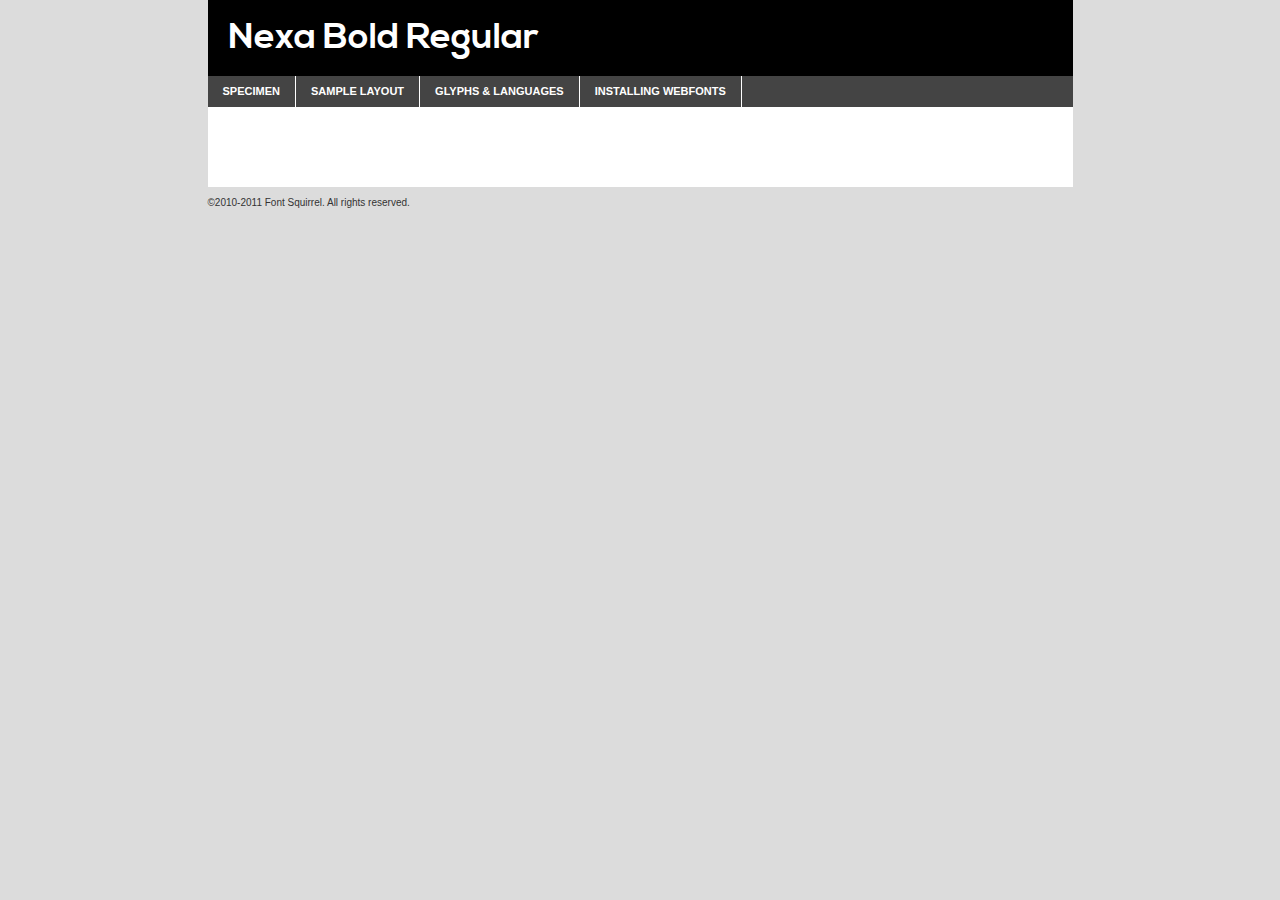
<file: fonts/webfontkit-20140218-140951/nexa_bold-demo.html>
<!DOCTYPE html PUBLIC "-//W3C//DTD XHTML 1.0 Transitional//EN"
	"http://www.w3.org/TR/xhtml1/DTD/xhtml1-transitional.dtd">

<html xmlns="http://www.w3.org/1999/xhtml" xml:lang="en" lang="en">
<head>
	<meta http-equiv="Content-Type" content="text/html; charset=utf-8" />
	<script src="http://ajax.googleapis.com/ajax/libs/jquery/1.7.2/jquery.min.js" type="text/javascript" charset="utf-8"></script>
	<script src="specimen_files/easytabs.js" type="text/javascript" charset="utf-8"></script>
	<link rel="stylesheet" href="specimen_files/specimen_stylesheet.css" type="text/css" charset="utf-8" />
	<link rel="stylesheet" href="stylesheet.css" type="text/css" charset="utf-8" />

	<style type="text/css">
					body{
				font-family: 'nexa_boldregular';
							}
		</style>

	<title>Nexa Bold Regular Specimen</title>
	
	
	<script type="text/javascript" charset="utf-8">
		$(document).ready(function() {
			$('#container').easyTabs({defaultContent:1});
		});
	</script>
</head>

<body>
<div id="container">
	<div id="header">
		Nexa Bold Regular	</div>
	<ul class="tabs">
		<li><a href="#specimen">Specimen</a></li>
		<li><a href="#layout">Sample Layout</a></li>
				<li><a href="#glyphs">Glyphs &amp; Languages</a></li>
		<li><a href="#installing">Installing Webfonts</a></li>
		
	</ul>
	
	<div id="main_content">

		
			<div id="specimen">
		
				<div class="section">
					<div class="grid12 firstcol">
						<div class="huge">AaBb</div>
					</div>
				</div>
		
				<div class="section">
					<div class="glyph_range">A&#x200B;B&#x200b;C&#x200b;D&#x200b;E&#x200b;F&#x200b;G&#x200b;H&#x200b;I&#x200b;J&#x200b;K&#x200b;L&#x200b;M&#x200b;N&#x200b;O&#x200b;P&#x200b;Q&#x200b;R&#x200b;S&#x200b;T&#x200b;U&#x200b;V&#x200b;W&#x200b;X&#x200b;Y&#x200b;Z&#x200b;a&#x200b;b&#x200b;c&#x200b;d&#x200b;e&#x200b;f&#x200b;g&#x200b;h&#x200b;i&#x200b;j&#x200b;k&#x200b;l&#x200b;m&#x200b;n&#x200b;o&#x200b;p&#x200b;q&#x200b;r&#x200b;s&#x200b;t&#x200b;u&#x200b;v&#x200b;w&#x200b;x&#x200b;y&#x200b;z&#x200b;1&#x200b;2&#x200b;3&#x200b;4&#x200b;5&#x200b;6&#x200b;7&#x200b;8&#x200b;9&#x200b;0&#x200b;&amp;&#x200b;.&#x200b;,&#x200b;?&#x200b;!&#x200b;&#64;&#x200b;(&#x200b;)&#x200b;#&#x200b;$&#x200b;%&#x200b;*&#x200b;+&#x200b;-&#x200b;=&#x200b;:&#x200b;;</div>
				</div>
				<div class="section">
					<div class="grid12 firstcol">
						<table class="sample_table">
							<tr><td>10</td><td class="size10">abcdefghijklmnopqrstuvwxyzABCDEFGHIJKLMNOPQRSTUVWXYZ0123456789abcdefghijklmnopqrstuvwxyzABCDEFGHIJKLMNOPQRSTUVWXYZ0123456789abcdefghijklmnopqrstuvwxyzABCDEFGHIJKLMNOPQRSTUVWXYZ</td></tr>
							<tr><td>11</td><td class="size11">abcdefghijklmnopqrstuvwxyzABCDEFGHIJKLMNOPQRSTUVWXYZ0123456789abcdefghijklmnopqrstuvwxyzABCDEFGHIJKLMNOPQRSTUVWXYZ0123456789abcdefghijklmnopqrstuvwxyzABCDEFGHIJKLMNOPQRSTUVWXYZ</td></tr>
							<tr><td>12</td><td class="size12">abcdefghijklmnopqrstuvwxyzABCDEFGHIJKLMNOPQRSTUVWXYZ0123456789abcdefghijklmnopqrstuvwxyzABCDEFGHIJKLMNOPQRSTUVWXYZ0123456789abcdefghijklmnopqrstuvwxyzABCDEFGHIJKLMNOPQRSTUVWXYZ</td></tr>
							<tr><td>13</td><td class="size13">abcdefghijklmnopqrstuvwxyzABCDEFGHIJKLMNOPQRSTUVWXYZ0123456789abcdefghijklmnopqrstuvwxyzABCDEFGHIJKLMNOPQRSTUVWXYZ0123456789abcdefghijklmnopqrstuvwxyzABCDEFGHIJKLMNOPQRSTUVWXYZ</td></tr>
							<tr><td>14</td><td class="size14">abcdefghijklmnopqrstuvwxyzABCDEFGHIJKLMNOPQRSTUVWXYZ0123456789abcdefghijklmnopqrstuvwxyzABCDEFGHIJKLMNOPQRSTUVWXYZ0123456789abcdefghijklmnopqrstuvwxyzABCDEFGHIJKLMNOPQRSTUVWXYZ</td></tr>
							<tr><td>16</td><td class="size16">abcdefghijklmnopqrstuvwxyzABCDEFGHIJKLMNOPQRSTUVWXYZ0123456789abcdefghijklmnopqrstuvwxyzABCDEFGHIJKLMNOPQRSTUVWXYZ</td></tr>
							<tr><td>18</td><td class="size18">abcdefghijklmnopqrstuvwxyzABCDEFGHIJKLMNOPQRSTUVWXYZ0123456789abcdefghijklmnopqrstuvwxyzABCDEFGHIJKLMNOPQRSTUVWXYZ</td></tr>
							<tr><td>20</td><td class="size20">abcdefghijklmnopqrstuvwxyzABCDEFGHIJKLMNOPQRSTUVWXYZ0123456789abcdefghijklmnopqrstuvwxyzABCDEFGHIJKLMNOPQRSTUVWXYZ</td></tr>
							<tr><td>24</td><td class="size24">abcdefghijklmnopqrstuvwxyzABCDEFGHIJKLMNOPQRSTUVWXYZ0123456789abcdefghijklmnopqrstuvwxyzABCDEFGHIJKLMNOPQRSTUVWXYZ</td></tr>
							<tr><td>30</td><td class="size30">abcdefghijklmnopqrstuvwxyzABCDEFGHIJKLMNOPQRSTUVWXYZ0123456789abcdefghijklmnopqrstuvwxyzABCDEFGHIJKLMNOPQRSTUVWXYZ</td></tr>
							<tr><td>36</td><td class="size36">abcdefghijklmnopqrstuvwxyzABCDEFGHIJKLMNOPQRSTUVWXYZ0123456789abcdefghijklmnopqrstuvwxyzABCDEFGHIJKLMNOPQRSTUVWXYZ</td></tr>
							<tr><td>48</td><td class="size48">abcdefghijklmnopqrstuvwxyzABCDEFGHIJKLMNOPQRSTUVWXYZ0123456789abcdefghijklmnopqrstuvwxyzABCDEFGHIJKLMNOPQRSTUVWXYZ</td></tr>
							<tr><td>60</td><td class="size60">abcdefghijklmnopqrstuvwxyzABCDEFGHIJKLMNOPQRSTUVWXYZ0123456789abcdefghijklmnopqrstuvwxyzABCDEFGHIJKLMNOPQRSTUVWXYZ</td></tr>
							<tr><td>72</td><td class="size72">abcdefghijklmnopqrstuvwxyzABCDEFGHIJKLMNOPQRSTUVWXYZ0123456789abcdefghijklmnopqrstuvwxyzABCDEFGHIJKLMNOPQRSTUVWXYZ</td></tr>
							<tr><td>90</td><td class="size90">abcdefghijklmnopqrstuvwxyzABCDEFGHIJKLMNOPQRSTUVWXYZ0123456789abcdefghijklmnopqrstuvwxyzABCDEFGHIJKLMNOPQRSTUVWXYZ</td></tr>
						</table>
				
					</div>
			
				</div>
		
		
		
								<div class="section" id="bodycomparison">


										<div id="xheight">
				<div class="fontbody">&#x25FC;&#x25FC;&#x25FC;&#x25FC;&#x25FC;&#x25FC;&#x25FC;&#x25FC;&#x25FC;&#x25FC;&#x25FC;&#x25FC;&#x25FC;&#x25FC;&#x25FC;&#x25FC;&#x25FC;&#x25FC;&#x25FC;&#x25FC;&#x25FC;&#x25FC;&#x25FC;&#x25FC;&#x25FC;&#x25FC;&#x25FC;&#x25FC;&#x25FC;&#x25FC;&#x25FC;&#x25FC;&#x25FC;&#x25FC;&#x25FC;&#x25FC;&#x25FC;&#x25FC;&#x25FC;&#x25FC;&#x25FC;&#x25FC;&#x25FC;&#x25FC;&#x25FC;&#x25FC;&#x25FC;&#x25FC;&#x25FC;&#x25FC;&#x25FC;&#x25FC;&#x25FC;&#x25FC;&#x25FC;&#x25FC;&#x25FC;&#x25FC;&#x25FC;&#x25FC;&#x25FC;&#x25FC;&#x25FC;&#x25FC;&#x25FC;&#x25FC;&#x25FC;&#x25FC;&#x25FC;&#x25FC;&#x25FC;&#x25FC;&#x25FC;&#x25FC;&#x25FC;&#x25FC;&#x25FC;&#x25FC;&#x25FC;&#x25FC;&#x25FC;&#x25FC;&#x25FC;&#x25FC;&#x25FC;&#x25FC;&#x25FC;&#x25FC;&#x25FC;&#x25FC;&#x25FC;&#x25FC;&#x25FC;&#x25FC;&#x25FC;&#x25FC;&#x25FC;&#x25FC;&#x25FC;body</div><div class="arialbody">body</div><div class="verdanabody">body</div><div class="georgiabody">body</div></div>
										<div class="fontbody" style="z-index:1">
											body<span>Nexa Bold Regular</span>
										</div>
										<div class="arialbody" style="z-index:1">
											body<span>Arial</span>
										</div>
										<div class="verdanabody" style="z-index:1">
											body<span>Verdana</span>
										</div>
										<div class="georgiabody" style="z-index:1">
											body<span>Georgia</span>
										</div>



								</div>
		
		
				<div class="section psample psample_row1" id="">
					
					<div class="grid2 firstcol">
						<p class="size10"><span>10.</span>Aenean lacinia bibendum nulla sed consectetur. Fusce dapibus, tellus ac cursus commodo, tortor mauris condimentum nibh, ut fermentum massa justo sit amet risus. Nullam id dolor id nibh ultricies vehicula ut id elit. Cum sociis natoque penatibus et magnis dis parturient montes, nascetur ridiculus mus. Nulla vitae elit libero, a pharetra augue.</p>
			
					</div>
					<div class="grid3">
						<p class="size11"><span>11.</span>Aenean lacinia bibendum nulla sed consectetur. Fusce dapibus, tellus ac cursus commodo, tortor mauris condimentum nibh, ut fermentum massa justo sit amet risus. Nullam id dolor id nibh ultricies vehicula ut id elit. Cum sociis natoque penatibus et magnis dis parturient montes, nascetur ridiculus mus. Nulla vitae elit libero, a pharetra augue.</p>
			
					</div>
					<div class="grid3">
						<p class="size12"><span>12.</span>Aenean lacinia bibendum nulla sed consectetur. Fusce dapibus, tellus ac cursus commodo, tortor mauris condimentum nibh, ut fermentum massa justo sit amet risus. Nullam id dolor id nibh ultricies vehicula ut id elit. Cum sociis natoque penatibus et magnis dis parturient montes, nascetur ridiculus mus. Nulla vitae elit libero, a pharetra augue.</p>
			
					</div>
					<div class="grid4">
						<p class="size13"><span>13.</span>Aenean lacinia bibendum nulla sed consectetur. Fusce dapibus, tellus ac cursus commodo, tortor mauris condimentum nibh, ut fermentum massa justo sit amet risus. Nullam id dolor id nibh ultricies vehicula ut id elit. Cum sociis natoque penatibus et magnis dis parturient montes, nascetur ridiculus mus. Nulla vitae elit libero, a pharetra augue.</p>
			
					</div>
					<div class="white_blend"></div>
					
				</div>
				<div class="section psample psample_row2" id="">
					<div class="grid3 firstcol">
						<p class="size14"><span>14.</span>Aenean lacinia bibendum nulla sed consectetur. Fusce dapibus, tellus ac cursus commodo, tortor mauris condimentum nibh, ut fermentum massa justo sit amet risus. Nullam id dolor id nibh ultricies vehicula ut id elit. Cum sociis natoque penatibus et magnis dis parturient montes, nascetur ridiculus mus. Nulla vitae elit libero, a pharetra augue.</p>
			
					</div>
					<div class="grid4">
						<p class="size16"><span>16.</span>Aenean lacinia bibendum nulla sed consectetur. Fusce dapibus, tellus ac cursus commodo, tortor mauris condimentum nibh, ut fermentum massa justo sit amet risus. Nullam id dolor id nibh ultricies vehicula ut id elit. Cum sociis natoque penatibus et magnis dis parturient montes, nascetur ridiculus mus. Nulla vitae elit libero, a pharetra augue.</p>
			
					</div>
					<div class="grid5">
						<p class="size18"><span>18.</span>Aenean lacinia bibendum nulla sed consectetur. Fusce dapibus, tellus ac cursus commodo, tortor mauris condimentum nibh, ut fermentum massa justo sit amet risus. Nullam id dolor id nibh ultricies vehicula ut id elit. Cum sociis natoque penatibus et magnis dis parturient montes, nascetur ridiculus mus. Nulla vitae elit libero, a pharetra augue.</p>
			
					</div>

					<div class="white_blend"></div>

				</div>
				
				<div class="section psample psample_row3" id="">
					<div class="grid5 firstcol">
						<p class="size20"><span>20.</span>Aenean lacinia bibendum nulla sed consectetur. Fusce dapibus, tellus ac cursus commodo, tortor mauris condimentum nibh, ut fermentum massa justo sit amet risus. Nullam id dolor id nibh ultricies vehicula ut id elit. Cum sociis natoque penatibus et magnis dis parturient montes, nascetur ridiculus mus. Nulla vitae elit libero, a pharetra augue.</p>
					</div>
					<div class="grid7">
						<p class="size24"><span>24.</span>Aenean lacinia bibendum nulla sed consectetur. Fusce dapibus, tellus ac cursus commodo, tortor mauris condimentum nibh, ut fermentum massa justo sit amet risus. Nullam id dolor id nibh ultricies vehicula ut id elit. Cum sociis natoque penatibus et magnis dis parturient montes, nascetur ridiculus mus. Nulla vitae elit libero, a pharetra augue.</p>
					</div>
					
					<div class="white_blend"></div>
					
				</div>
				
				<div class="section psample psample_row4" id="">
					<div class="grid12 firstcol">
						<p class="size30"><span>30.</span>Aenean lacinia bibendum nulla sed consectetur. Fusce dapibus, tellus ac cursus commodo, tortor mauris condimentum nibh, ut fermentum massa justo sit amet risus. Nullam id dolor id nibh ultricies vehicula ut id elit. Cum sociis natoque penatibus et magnis dis parturient montes, nascetur ridiculus mus. Nulla vitae elit libero, a pharetra augue.</p>
					</div>
					<div class="white_blend"></div>
					
				</div>
				
				
				
				<div class="section psample psample_row1 fullreverse">
					<div class="grid2 firstcol">
						<p class="size10"><span>10.</span>Aenean lacinia bibendum nulla sed consectetur. Fusce dapibus, tellus ac cursus commodo, tortor mauris condimentum nibh, ut fermentum massa justo sit amet risus. Nullam id dolor id nibh ultricies vehicula ut id elit. Cum sociis natoque penatibus et magnis dis parturient montes, nascetur ridiculus mus. Nulla vitae elit libero, a pharetra augue.</p>
			
					</div>
					<div class="grid3">
						<p class="size11"><span>11.</span>Aenean lacinia bibendum nulla sed consectetur. Fusce dapibus, tellus ac cursus commodo, tortor mauris condimentum nibh, ut fermentum massa justo sit amet risus. Nullam id dolor id nibh ultricies vehicula ut id elit. Cum sociis natoque penatibus et magnis dis parturient montes, nascetur ridiculus mus. Nulla vitae elit libero, a pharetra augue.</p>
			
					</div>
					<div class="grid3">
						<p class="size12"><span>12.</span>Aenean lacinia bibendum nulla sed consectetur. Fusce dapibus, tellus ac cursus commodo, tortor mauris condimentum nibh, ut fermentum massa justo sit amet risus. Nullam id dolor id nibh ultricies vehicula ut id elit. Cum sociis natoque penatibus et magnis dis parturient montes, nascetur ridiculus mus. Nulla vitae elit libero, a pharetra augue.</p>
			
					</div>
					<div class="grid4">
						<p class="size13"><span>13.</span>Aenean lacinia bibendum nulla sed consectetur. Fusce dapibus, tellus ac cursus commodo, tortor mauris condimentum nibh, ut fermentum massa justo sit amet risus. Nullam id dolor id nibh ultricies vehicula ut id elit. Cum sociis natoque penatibus et magnis dis parturient montes, nascetur ridiculus mus. Nulla vitae elit libero, a pharetra augue.</p>
			
					</div>
					<div class="black_blend"></div>
					
				</div>
				
				<div class="section psample psample_row2 fullreverse">
					<div class="grid3 firstcol">
						<p class="size14"><span>14.</span>Aenean lacinia bibendum nulla sed consectetur. Fusce dapibus, tellus ac cursus commodo, tortor mauris condimentum nibh, ut fermentum massa justo sit amet risus. Nullam id dolor id nibh ultricies vehicula ut id elit. Cum sociis natoque penatibus et magnis dis parturient montes, nascetur ridiculus mus. Nulla vitae elit libero, a pharetra augue.</p>
			
					</div>
					<div class="grid4">
						<p class="size16"><span>16.</span>Aenean lacinia bibendum nulla sed consectetur. Fusce dapibus, tellus ac cursus commodo, tortor mauris condimentum nibh, ut fermentum massa justo sit amet risus. Nullam id dolor id nibh ultricies vehicula ut id elit. Cum sociis natoque penatibus et magnis dis parturient montes, nascetur ridiculus mus. Nulla vitae elit libero, a pharetra augue.</p>
			
					</div>
					<div class="grid5">
						<p class="size18"><span>18.</span>Aenean lacinia bibendum nulla sed consectetur. Fusce dapibus, tellus ac cursus commodo, tortor mauris condimentum nibh, ut fermentum massa justo sit amet risus. Nullam id dolor id nibh ultricies vehicula ut id elit. Cum sociis natoque penatibus et magnis dis parturient montes, nascetur ridiculus mus. Nulla vitae elit libero, a pharetra augue.</p>
			
					</div>
					<div class="black_blend"></div>

				</div>
				
				<div class="section psample fullreverse psample_row3" id="">
					<div class="grid5 firstcol">
						<p class="size20"><span>20.</span>Aenean lacinia bibendum nulla sed consectetur. Fusce dapibus, tellus ac cursus commodo, tortor mauris condimentum nibh, ut fermentum massa justo sit amet risus. Nullam id dolor id nibh ultricies vehicula ut id elit. Cum sociis natoque penatibus et magnis dis parturient montes, nascetur ridiculus mus. Nulla vitae elit libero, a pharetra augue.</p>
					</div>
					<div class="grid7">
						<p class="size24"><span>24.</span>Aenean lacinia bibendum nulla sed consectetur. Fusce dapibus, tellus ac cursus commodo, tortor mauris condimentum nibh, ut fermentum massa justo sit amet risus. Nullam id dolor id nibh ultricies vehicula ut id elit. Cum sociis natoque penatibus et magnis dis parturient montes, nascetur ridiculus mus. Nulla vitae elit libero, a pharetra augue.</p>
					</div>
					
					<div class="black_blend"></div>
					
				</div>
				
				<div class="section psample fullreverse psample_row4" id="" style="border-bottom: 20px #000 solid;">
					<div class="grid12 firstcol">
						<p class="size30"><span>30.</span>Aenean lacinia bibendum nulla sed consectetur. Fusce dapibus, tellus ac cursus commodo, tortor mauris condimentum nibh, ut fermentum massa justo sit amet risus. Nullam id dolor id nibh ultricies vehicula ut id elit. Cum sociis natoque penatibus et magnis dis parturient montes, nascetur ridiculus mus. Nulla vitae elit libero, a pharetra augue.</p>
					</div>
					<div class="black_blend"></div>
					
				</div>
				
				
				
				
			</div>
			
			<div id="layout">
				
				<div class="section">
					
					<div class="grid12 firstcol">
						<h1>Lorem Ipsum Dolor</h1>
						<h2>Etiam porta sem malesuada magna mollis euismod</h2>
						
						<p class="byline">By <a href="#link">Aenean Lacinia</a></p>
					</div>
				</div>
				<div class="section">
					<div class="grid8 firstcol">
						<p class="large">Donec sed odio dui. Morbi leo risus, porta ac consectetur ac, vestibulum at eros. Fusce dapibus, tellus ac cursus commodo, tortor mauris condimentum nibh, ut fermentum massa justo sit amet risus. </p>

						
						<h3>Pellentesque ornare sem</h3>

						<p>Maecenas sed diam eget risus varius blandit sit amet non magna. Maecenas faucibus mollis interdum. Donec ullamcorper nulla non metus auctor fringilla. Nullam id dolor id nibh ultricies vehicula ut id elit. Nullam id dolor id nibh ultricies vehicula ut id elit. </p>

						<p>Aenean eu leo quam. Pellentesque ornare sem lacinia quam venenatis vestibulum. Lorem ipsum dolor sit amet, consectetur adipiscing elit. Cum sociis natoque penatibus et magnis dis parturient montes, nascetur ridiculus mus. </p>

						<p>Nulla vitae elit libero, a pharetra augue. Praesent commodo cursus magna, vel scelerisque nisl consectetur et. Aenean lacinia bibendum nulla sed consectetur. </p>

						<p>Nullam quis risus eget urna mollis ornare vel eu leo. Nullam quis risus eget urna mollis ornare vel eu leo. Maecenas sed diam eget risus varius blandit sit amet non magna. Donec ullamcorper nulla non metus auctor fringilla. </p>

						<h3>Cras mattis consectetur</h3>

						<p>Aenean eu leo quam. Pellentesque ornare sem lacinia quam venenatis vestibulum. Aenean lacinia bibendum nulla sed consectetur. Integer posuere erat a ante venenatis dapibus posuere velit aliquet. Cras mattis consectetur purus sit amet fermentum. </p>

						<p>Nullam id dolor id nibh ultricies vehicula ut id elit. Nullam quis risus eget urna mollis ornare vel eu leo. Cras mattis consectetur purus sit amet fermentum.</p>
					</div>
					
					<div class="grid4 sidebar">
						
						<div class="box reverse">
							<p class="last">Nullam quis risus eget urna mollis ornare vel eu leo. Donec ullamcorper nulla non metus auctor fringilla. Cras mattis consectetur purus sit amet fermentum. Sed posuere consectetur est at lobortis. Lorem ipsum dolor sit amet, consectetur adipiscing elit. </p>
						</div>
						
						<p class="caption">Maecenas sed diam eget risus varius.</p>

						<p>Vestibulum id ligula porta felis euismod semper. Integer posuere erat a ante venenatis dapibus posuere velit aliquet. Vestibulum id ligula porta felis euismod semper. Sed posuere consectetur est at lobortis. Maecenas sed diam eget risus varius blandit sit amet non magna. Fusce dapibus, tellus ac cursus commodo, tortor mauris condimentum nibh, ut fermentum massa justo sit amet risus. </p>

					

						<p>Duis mollis, est non commodo luctus, nisi erat porttitor ligula, eget lacinia odio sem nec elit. Aenean lacinia bibendum nulla sed consectetur. Vivamus sagittis lacus vel augue laoreet rutrum faucibus dolor auctor. Aenean lacinia bibendum nulla sed consectetur. Nullam quis risus eget urna mollis ornare vel eu leo. </p>

						<p>Praesent commodo cursus magna, vel scelerisque nisl consectetur et. Donec ullamcorper nulla non metus auctor fringilla. Maecenas faucibus mollis interdum. Fusce dapibus, tellus ac cursus commodo, tortor mauris condimentum nibh, ut fermentum massa justo sit amet risus. </p>

					</div>
				</div>
				
			</div>


			



		<div id="glyphs">
			<div class="section">
				<div class="grid12 firstcol">
			
				<h1>Language Support</h1>
				<p>The subset of Nexa Bold Regular in this kit supports the following languages:<br />
			
					Albanian, Basque, Breton, Chamorro, Danish, Dutch, English, Faroese, Finnish, French, Frisian, Galician, German, Icelandic, Italian, Malagasy, Norwegian, Portuguese, Spanish, Swedish				</p>
				<h1>Glyph Chart</h1>
				<p>The subset of Nexa Bold Regular in this kit includes all the glyphs listed below. Unicode entities are included above each glyph to help you insert individual characters into your layout.</p>
				<div id="glyph_chart">
			
																														 <div><p>&amp;#13;</p>&#13;</div>
																				 <div><p>&amp;#32;</p>&#32;</div>
																				 <div><p>&amp;#33;</p>&#33;</div>
																				 <div><p>&amp;#34;</p>&#34;</div>
																				 <div><p>&amp;#35;</p>&#35;</div>
																				 <div><p>&amp;#36;</p>&#36;</div>
																				 <div><p>&amp;#37;</p>&#37;</div>
																				 <div><p>&amp;#38;</p>&#38;</div>
																				 <div><p>&amp;#39;</p>&#39;</div>
																				 <div><p>&amp;#40;</p>&#40;</div>
																				 <div><p>&amp;#41;</p>&#41;</div>
																				 <div><p>&amp;#42;</p>&#42;</div>
																				 <div><p>&amp;#43;</p>&#43;</div>
																				 <div><p>&amp;#44;</p>&#44;</div>
																				 <div><p>&amp;#45;</p>&#45;</div>
																				 <div><p>&amp;#46;</p>&#46;</div>
																				 <div><p>&amp;#47;</p>&#47;</div>
																				 <div><p>&amp;#48;</p>&#48;</div>
																				 <div><p>&amp;#49;</p>&#49;</div>
																				 <div><p>&amp;#50;</p>&#50;</div>
																				 <div><p>&amp;#51;</p>&#51;</div>
																				 <div><p>&amp;#52;</p>&#52;</div>
																				 <div><p>&amp;#53;</p>&#53;</div>
																				 <div><p>&amp;#54;</p>&#54;</div>
																				 <div><p>&amp;#55;</p>&#55;</div>
																				 <div><p>&amp;#56;</p>&#56;</div>
																				 <div><p>&amp;#57;</p>&#57;</div>
																				 <div><p>&amp;#58;</p>&#58;</div>
																				 <div><p>&amp;#59;</p>&#59;</div>
																				 <div><p>&amp;#60;</p>&#60;</div>
																				 <div><p>&amp;#61;</p>&#61;</div>
																				 <div><p>&amp;#62;</p>&#62;</div>
																				 <div><p>&amp;#63;</p>&#63;</div>
																				 <div><p>&amp;#64;</p>&#64;</div>
																				 <div><p>&amp;#65;</p>&#65;</div>
																				 <div><p>&amp;#66;</p>&#66;</div>
																				 <div><p>&amp;#67;</p>&#67;</div>
																				 <div><p>&amp;#68;</p>&#68;</div>
																				 <div><p>&amp;#69;</p>&#69;</div>
																				 <div><p>&amp;#70;</p>&#70;</div>
																				 <div><p>&amp;#71;</p>&#71;</div>
																				 <div><p>&amp;#72;</p>&#72;</div>
																				 <div><p>&amp;#73;</p>&#73;</div>
																				 <div><p>&amp;#74;</p>&#74;</div>
																				 <div><p>&amp;#75;</p>&#75;</div>
																				 <div><p>&amp;#76;</p>&#76;</div>
																				 <div><p>&amp;#77;</p>&#77;</div>
																				 <div><p>&amp;#78;</p>&#78;</div>
																				 <div><p>&amp;#79;</p>&#79;</div>
																				 <div><p>&amp;#80;</p>&#80;</div>
																				 <div><p>&amp;#81;</p>&#81;</div>
																				 <div><p>&amp;#82;</p>&#82;</div>
																				 <div><p>&amp;#83;</p>&#83;</div>
																				 <div><p>&amp;#84;</p>&#84;</div>
																				 <div><p>&amp;#85;</p>&#85;</div>
																				 <div><p>&amp;#86;</p>&#86;</div>
																				 <div><p>&amp;#87;</p>&#87;</div>
																				 <div><p>&amp;#88;</p>&#88;</div>
																				 <div><p>&amp;#89;</p>&#89;</div>
																				 <div><p>&amp;#90;</p>&#90;</div>
																				 <div><p>&amp;#91;</p>&#91;</div>
																				 <div><p>&amp;#92;</p>&#92;</div>
																				 <div><p>&amp;#93;</p>&#93;</div>
																				 <div><p>&amp;#94;</p>&#94;</div>
																				 <div><p>&amp;#95;</p>&#95;</div>
																				 <div><p>&amp;#96;</p>&#96;</div>
																				 <div><p>&amp;#97;</p>&#97;</div>
																				 <div><p>&amp;#98;</p>&#98;</div>
																				 <div><p>&amp;#99;</p>&#99;</div>
																				 <div><p>&amp;#100;</p>&#100;</div>
																				 <div><p>&amp;#101;</p>&#101;</div>
																				 <div><p>&amp;#102;</p>&#102;</div>
																				 <div><p>&amp;#103;</p>&#103;</div>
																				 <div><p>&amp;#104;</p>&#104;</div>
																				 <div><p>&amp;#105;</p>&#105;</div>
																				 <div><p>&amp;#106;</p>&#106;</div>
																				 <div><p>&amp;#107;</p>&#107;</div>
																				 <div><p>&amp;#108;</p>&#108;</div>
																				 <div><p>&amp;#109;</p>&#109;</div>
																				 <div><p>&amp;#110;</p>&#110;</div>
																				 <div><p>&amp;#111;</p>&#111;</div>
																				 <div><p>&amp;#112;</p>&#112;</div>
																				 <div><p>&amp;#113;</p>&#113;</div>
																				 <div><p>&amp;#114;</p>&#114;</div>
																				 <div><p>&amp;#115;</p>&#115;</div>
																				 <div><p>&amp;#116;</p>&#116;</div>
																				 <div><p>&amp;#117;</p>&#117;</div>
																				 <div><p>&amp;#118;</p>&#118;</div>
																				 <div><p>&amp;#119;</p>&#119;</div>
																				 <div><p>&amp;#120;</p>&#120;</div>
																				 <div><p>&amp;#121;</p>&#121;</div>
																				 <div><p>&amp;#122;</p>&#122;</div>
																				 <div><p>&amp;#123;</p>&#123;</div>
																				 <div><p>&amp;#124;</p>&#124;</div>
																				 <div><p>&amp;#125;</p>&#125;</div>
																				 <div><p>&amp;#126;</p>&#126;</div>
																				 <div><p>&amp;#160;</p>&#160;</div>
																				 <div><p>&amp;#161;</p>&#161;</div>
																				 <div><p>&amp;#162;</p>&#162;</div>
																				 <div><p>&amp;#163;</p>&#163;</div>
																				 <div><p>&amp;#164;</p>&#164;</div>
																				 <div><p>&amp;#165;</p>&#165;</div>
																				 <div><p>&amp;#166;</p>&#166;</div>
																				 <div><p>&amp;#167;</p>&#167;</div>
																				 <div><p>&amp;#168;</p>&#168;</div>
																				 <div><p>&amp;#169;</p>&#169;</div>
																				 <div><p>&amp;#170;</p>&#170;</div>
																				 <div><p>&amp;#171;</p>&#171;</div>
																				 <div><p>&amp;#172;</p>&#172;</div>
																				 <div><p>&amp;#173;</p>&#173;</div>
																				 <div><p>&amp;#174;</p>&#174;</div>
																				 <div><p>&amp;#176;</p>&#176;</div>
																				 <div><p>&amp;#177;</p>&#177;</div>
																				 <div><p>&amp;#178;</p>&#178;</div>
																				 <div><p>&amp;#179;</p>&#179;</div>
																				 <div><p>&amp;#180;</p>&#180;</div>
																				 <div><p>&amp;#182;</p>&#182;</div>
																				 <div><p>&amp;#183;</p>&#183;</div>
																				 <div><p>&amp;#184;</p>&#184;</div>
																				 <div><p>&amp;#185;</p>&#185;</div>
																				 <div><p>&amp;#186;</p>&#186;</div>
																				 <div><p>&amp;#187;</p>&#187;</div>
																				 <div><p>&amp;#188;</p>&#188;</div>
																				 <div><p>&amp;#189;</p>&#189;</div>
																				 <div><p>&amp;#190;</p>&#190;</div>
																				 <div><p>&amp;#191;</p>&#191;</div>
																				 <div><p>&amp;#192;</p>&#192;</div>
																				 <div><p>&amp;#193;</p>&#193;</div>
																				 <div><p>&amp;#194;</p>&#194;</div>
																				 <div><p>&amp;#195;</p>&#195;</div>
																				 <div><p>&amp;#196;</p>&#196;</div>
																				 <div><p>&amp;#197;</p>&#197;</div>
																				 <div><p>&amp;#198;</p>&#198;</div>
																				 <div><p>&amp;#199;</p>&#199;</div>
																				 <div><p>&amp;#200;</p>&#200;</div>
																				 <div><p>&amp;#201;</p>&#201;</div>
																				 <div><p>&amp;#202;</p>&#202;</div>
																				 <div><p>&amp;#203;</p>&#203;</div>
																				 <div><p>&amp;#204;</p>&#204;</div>
																				 <div><p>&amp;#205;</p>&#205;</div>
																				 <div><p>&amp;#206;</p>&#206;</div>
																				 <div><p>&amp;#207;</p>&#207;</div>
																				 <div><p>&amp;#208;</p>&#208;</div>
																				 <div><p>&amp;#209;</p>&#209;</div>
																				 <div><p>&amp;#210;</p>&#210;</div>
																				 <div><p>&amp;#211;</p>&#211;</div>
																				 <div><p>&amp;#212;</p>&#212;</div>
																				 <div><p>&amp;#213;</p>&#213;</div>
																				 <div><p>&amp;#214;</p>&#214;</div>
																				 <div><p>&amp;#215;</p>&#215;</div>
																				 <div><p>&amp;#216;</p>&#216;</div>
																				 <div><p>&amp;#217;</p>&#217;</div>
																				 <div><p>&amp;#218;</p>&#218;</div>
																				 <div><p>&amp;#219;</p>&#219;</div>
																				 <div><p>&amp;#220;</p>&#220;</div>
																				 <div><p>&amp;#221;</p>&#221;</div>
																				 <div><p>&amp;#222;</p>&#222;</div>
																				 <div><p>&amp;#223;</p>&#223;</div>
																				 <div><p>&amp;#224;</p>&#224;</div>
																				 <div><p>&amp;#225;</p>&#225;</div>
																				 <div><p>&amp;#226;</p>&#226;</div>
																				 <div><p>&amp;#227;</p>&#227;</div>
																				 <div><p>&amp;#228;</p>&#228;</div>
																				 <div><p>&amp;#229;</p>&#229;</div>
																				 <div><p>&amp;#230;</p>&#230;</div>
																				 <div><p>&amp;#231;</p>&#231;</div>
																				 <div><p>&amp;#232;</p>&#232;</div>
																				 <div><p>&amp;#233;</p>&#233;</div>
																				 <div><p>&amp;#234;</p>&#234;</div>
																				 <div><p>&amp;#235;</p>&#235;</div>
																				 <div><p>&amp;#236;</p>&#236;</div>
																				 <div><p>&amp;#237;</p>&#237;</div>
																				 <div><p>&amp;#238;</p>&#238;</div>
																				 <div><p>&amp;#239;</p>&#239;</div>
																				 <div><p>&amp;#240;</p>&#240;</div>
																				 <div><p>&amp;#241;</p>&#241;</div>
																				 <div><p>&amp;#242;</p>&#242;</div>
																				 <div><p>&amp;#243;</p>&#243;</div>
																				 <div><p>&amp;#244;</p>&#244;</div>
																				 <div><p>&amp;#245;</p>&#245;</div>
																				 <div><p>&amp;#246;</p>&#246;</div>
																				 <div><p>&amp;#247;</p>&#247;</div>
																				 <div><p>&amp;#248;</p>&#248;</div>
																				 <div><p>&amp;#249;</p>&#249;</div>
																				 <div><p>&amp;#250;</p>&#250;</div>
																				 <div><p>&amp;#251;</p>&#251;</div>
																				 <div><p>&amp;#252;</p>&#252;</div>
																				 <div><p>&amp;#253;</p>&#253;</div>
																				 <div><p>&amp;#254;</p>&#254;</div>
																				 <div><p>&amp;#255;</p>&#255;</div>
																				 <div><p>&amp;#338;</p>&#338;</div>
																				 <div><p>&amp;#339;</p>&#339;</div>
																				 <div><p>&amp;#376;</p>&#376;</div>
																				 <div><p>&amp;#710;</p>&#710;</div>
																				 <div><p>&amp;#732;</p>&#732;</div>
																				 <div><p>&amp;#8192;</p>&#8192;</div>
																				 <div><p>&amp;#8193;</p>&#8193;</div>
																				 <div><p>&amp;#8194;</p>&#8194;</div>
																				 <div><p>&amp;#8195;</p>&#8195;</div>
																				 <div><p>&amp;#8196;</p>&#8196;</div>
																				 <div><p>&amp;#8197;</p>&#8197;</div>
																				 <div><p>&amp;#8198;</p>&#8198;</div>
																				 <div><p>&amp;#8199;</p>&#8199;</div>
																				 <div><p>&amp;#8200;</p>&#8200;</div>
																				 <div><p>&amp;#8201;</p>&#8201;</div>
																				 <div><p>&amp;#8202;</p>&#8202;</div>
																				 <div><p>&amp;#8208;</p>&#8208;</div>
																				 <div><p>&amp;#8209;</p>&#8209;</div>
																				 <div><p>&amp;#8210;</p>&#8210;</div>
																				 <div><p>&amp;#8211;</p>&#8211;</div>
																				 <div><p>&amp;#8212;</p>&#8212;</div>
																				 <div><p>&amp;#8216;</p>&#8216;</div>
																				 <div><p>&amp;#8217;</p>&#8217;</div>
																				 <div><p>&amp;#8218;</p>&#8218;</div>
																				 <div><p>&amp;#8220;</p>&#8220;</div>
																				 <div><p>&amp;#8221;</p>&#8221;</div>
																				 <div><p>&amp;#8222;</p>&#8222;</div>
																				 <div><p>&amp;#8226;</p>&#8226;</div>
																				 <div><p>&amp;#8230;</p>&#8230;</div>
																				 <div><p>&amp;#8239;</p>&#8239;</div>
																				 <div><p>&amp;#8249;</p>&#8249;</div>
																				 <div><p>&amp;#8250;</p>&#8250;</div>
																				 <div><p>&amp;#8287;</p>&#8287;</div>
																				 <div><p>&amp;#8364;</p>&#8364;</div>
																				 <div><p>&amp;#8482;</p>&#8482;</div>
																				 <div><p>&amp;#9724;</p>&#9724;</div>
																				 <div><p>&amp;#64257;</p>&#64257;</div>
																				 <div><p>&amp;#64258;</p>&#64258;</div>
																												</div>	
				</div>
		
		
			</div>
		</div>
		
		
		<div id="specs">
			
		</div>
	
		<div id="installing">
			<div class="section">
				<div class="grid7 firstcol">
					<h1>Installing Webfonts</h1>
					
					<p>Webfonts are supported by all major browser platforms but not all in the same way. There are currently four different font formats that must be included in order to target all browsers. This includes TTF, WOFF, EOT and SVG.</p>
					
					<h2>1. Upload your webfonts</h2>
					<p>You must upload your webfont kit to your website. They should be in or near the same directory as your CSS files.</p>
					
					<h2>2. Include the webfont stylesheet</h2>
					<p>A special CSS @font-face declaration helps the various browsers select the appropriate font it needs without causing you a bunch of headaches. Learn more about this syntax by reading the <a href="http://www.fontspring.com/blog/further-hardening-of-the-bulletproof-syntax">Fontspring blog post</a> about it. The code for it is as follows:</p>


<code>
@font-face{ 
	font-family: 'MyWebFont';
	src: url('WebFont.eot');
	src: url('WebFont.eot?#iefix') format('embedded-opentype'),
	     url('WebFont.woff') format('woff'),
	     url('WebFont.ttf') format('truetype'),
	     url('WebFont.svg#webfont') format('svg');
}
</code>

	<p>We've already gone ahead and generated the code for you. All you have to do is link to the stylesheet in your HTML, like this:</p>
	<code>&lt;link rel=&quot;stylesheet&quot; href=&quot;stylesheet.css&quot; type=&quot;text/css&quot; charset=&quot;utf-8&quot; /&gt;</code>

					<h2>3. Modify your own stylesheet</h2>
					<p>To take advantage of your new fonts, you must tell your stylesheet to use them. Look at the original @font-face declaration above and find the property called "font-family." The name linked there will be what you use to reference the font. Prepend that webfont name to the font stack in the "font-family" property, inside the selector you want to change. For example:</p>
<code>p { font-family: 'WebFont', Arial, sans-serif; }</code>

<h2>4. Test</h2>
<p>Getting webfonts to work cross-browser <em>can</em> be tricky. Use the information in the sidebar to help you if you find that fonts aren't loading in a particular browser.</p>
				</div>
				
				<div class="grid5 sidebar">
					<div class="box">
						<h2>Troubleshooting<br />Font-Face Problems</h2>
						<p>Having trouble getting your webfonts to load in your new website? Here are some tips to sort out what might be the problem.</p>

						<h3>Fonts not showing in any browser</h3>

						<p>This sounds like you need to work on the plumbing. You either did not upload the fonts to the correct directory, or you did not link the fonts properly in the CSS. If you've confirmed that all this is correct and you still have a problem, take a look at your .htaccess file and see if requests are getting intercepted.</p>

						<h3>Fonts not loading in iPhone or iPad</h3>

						<p>The most common problem here is that you are serving the fonts from an IIS server. IIS refuses to serve files that have unknown MIME types. If that is the case, you must set the MIME type for SVG to "image/svg+xml" in the server settings. Follow these instructions from Microsoft if you need help.</p>

						<h3>Fonts not loading in Firefox</h3>

						<p>The primary reason for this failure? You are still using a version Firefox older than 3.5. So upgrade already! If that isn't it, then you are very likely serving fonts from a different domain. Firefox requires that all font assets be served from the same domain. Lastly it is possible that you need to add WOFF to your list of MIME types (if you are serving via IIS.)</p>

						<h3>Fonts not loading in IE</h3>

						<p>Are you looking at Internet Explorer on an actual Windows machine or are you cheating by using a service like Adobe BrowserLab? Many of these screenshot services do not render @font-face for IE. Best to test it on a real machine.</p>

						<h3>Fonts not loading in IE9</h3>

						<p>IE9, like Firefox, requires that fonts be served from the same domain as the website. Make sure that is the case.</p>
					</div>
				</div>
			</div>
			
		</div>
	
	</div>
	<div id="footer">
		<p>&copy;2010-2011 Font Squirrel. All rights reserved.</p>
	</div>
</div>
</body>
</html>
</file>
<file: boilerplate.css>
/*
/*
 * HTML5 ✰ Boilerplate v3.0.2
 *
 * What follows is the result of much research on cross-browser styling.
 * Credit left inline and big thanks to Nicolas Gallagher, Jonathan Neal,
 * Kroc Camen, and the H5BP dev community and team.
 *
 * Detailed information about this CSS: h5bp.com/css
 * 
 * Dreamweaver modifications:
 * 1. Commented out selection highlight
 * 2. Removed media queries section (we add our own in a separate file)
 *
 * ==|== normalize ==========================================================
 */


/* =============================================================================
   HTML5 display definitions
   ========================================================================== */

article, aside, details, figcaption, figure, footer, header, hgroup, nav, section { display: block; }
audio, canvas, video { display: inline-block; *display: inline; *zoom: 1; }
audio:not([controls]) { display: none; }
[hidden] { display: none; }

/* =============================================================================
   Base
   ========================================================================== */

/*
 * 1. Correct text resizing oddly in IE6/7 when body font-size is set using em units
 * 2. Prevent iOS text size adjust on device orientation change, without disabling user zoom: h5bp.com/g
 */

html { font-size: 100%; -webkit-text-size-adjust: 100%; -ms-text-size-adjust: 100%; }

html, button, input, select, textarea { font-family: serif; color: #222; }

body { margin: 0; font-size: 1em; line-height: 1.4; }

/* 
 * Remove text-shadow in selection highlight: h5bp.com/i
 * These selection declarations have to be separate
 * Also: hot pink! (or customize the background color to match your design)
 */

/* Dreamweaver: uncomment these if you do want to customize the selection highlight
 *::-moz-selection { background: #fe57a1; color: #fff; text-shadow: none; }
 *::selection { background: #fe57a1; color: #fff; text-shadow: none; }
 */

/* =============================================================================
   Links
   ========================================================================== */

a { color: #00e; }
a:visited { color: #551a8b; }
a:hover { color: #06e; }
a:focus { outline: thin dotted; }

/* Improve readability when focused and hovered in all browsers: h5bp.com/h */
a:hover, a:active { outline: 0; }


/* =============================================================================
   Typography
   ========================================================================== */

abbr[title] { border-bottom: 1px dotted; }

b, strong {
	display: none;
	visibility: hidden;
}

blockquote { margin: 1em 40px; }

dfn { font-style: italic; }

hr { display: block; height: 1px; border: 0; border-top: 1px solid #ccc; margin: 1em 0; padding: 0; }

ins { background: #ff9; color: #000; text-decoration: none; }

mark { background: #ff0; color: #000; font-style: italic; font-weight: bold; }

/* Redeclare monospace font family: h5bp.com/j */
pre, code, kbd, samp { font-family: monospace, serif; _font-family: 'courier new', monospace; font-size: 1em; }

/* Improve readability of pre-formatted text in all browsers */
pre { white-space: pre; white-space: pre-wrap; word-wrap: break-word; }

q { quotes: none; }
q:before, q:after { content: ""; content: none; }

small { font-size: 85%; }

/* Position subscript and superscript content without affecting line-height: h5bp.com/k */
sub, sup { font-size: 75%; line-height: 0; position: relative; vertical-align: baseline; }
sup { top: -0.5em; }
sub { bottom: -0.25em; }


/* =============================================================================
   Lists
   ========================================================================== */

ul, ol { margin: 1em 0; padding: 0 0 0 40px; }
dd { margin: 0 0 0 40px; }
nav ul, nav ol { list-style: none; list-style-image: none; margin: 0; padding: 0; }


/* =============================================================================
   Embedded content
   ========================================================================== */

/*
 * 1. Improve image quality when scaled in IE7: h5bp.com/d
 * 2. Remove the gap between images and borders on image containers: h5bp.com/i/440
 */

img { border: 0; -ms-interpolation-mode: bicubic; vertical-align: middle; }

/*
 * Correct overflow not hidden in IE9
 */

svg:not(:root) { overflow: hidden; }


/* =============================================================================
   Figures
   ========================================================================== */

figure { margin: 0; }


/* =============================================================================
   Forms
   ========================================================================== */

form { margin: 0; }
fieldset { border: 0; margin: 0; padding: 0; }

/* Indicate that 'label' will shift focus to the associated form element */
label { cursor: pointer; }

/*
 * 1. Correct color not inheriting in IE6/7/8/9
 * 2. Correct alignment displayed oddly in IE6/7
 */

legend { border: 0; *margin-left: -7px; padding: 0; white-space: normal; }

/*
 * 1. Correct font-size not inheriting in all browsers
 * 2. Remove margins in FF3/4 S5 Chrome
 * 3. Define consistent vertical alignment display in all browsers
 */

button, input, select, textarea { font-size: 100%; margin: 0; vertical-align: baseline; *vertical-align: middle; }

/*
 * 1. Define line-height as normal to match FF3/4 (set using !important in the UA stylesheet)
 */

button, input { line-height: normal; }

/*
 * 1. Display hand cursor for clickable form elements
 * 2. Allow styling of clickable form elements in iOS
 * 3. Correct inner spacing displayed oddly in IE7 (doesn't effect IE6)
 */

button, input[type="button"], input[type="reset"], input[type="submit"] { cursor: pointer; -webkit-appearance: button; *overflow: visible; }

/*
 * Re-set default cursor for disabled elements
 */

button[disabled], input[disabled] { cursor: default; }

/*
 * Consistent box sizing and appearance
 */

input[type="checkbox"], input[type="radio"] { box-sizing: border-box; padding: 0; *width: 13px; *height: 13px; }
input[type="search"] { -webkit-appearance: textfield; -moz-box-sizing: content-box; -webkit-box-sizing: content-box; box-sizing: content-box; }
input[type="search"]::-webkit-search-decoration, input[type="search"]::-webkit-search-cancel-button { -webkit-appearance: none; }

/*
 * Remove inner padding and border in FF3/4: h5bp.com/l
 */

button::-moz-focus-inner, input::-moz-focus-inner { border: 0; padding: 0; }

/*
 * 1. Remove default vertical scrollbar in IE6/7/8/9
 * 2. Allow only vertical resizing
 */

textarea { overflow: auto; vertical-align: top; resize: vertical; }

/* Colors for form validity */
input:valid, textarea:valid {  }
input:invalid, textarea:invalid { background-color: #f0dddd; }


/* =============================================================================
   Tables
   ========================================================================== */
/* 
 * 'border-collapse: collapse;' needs to be overridden in designs having tables with rounded corners and drop shadows.
*/
table { border-collapse: collapse; border-spacing: 0; }
td { vertical-align: top; }

/* =============================================================================
   Chrome Frame Prompt
   ========================================================================== */

.chromeframe { margin: 0.2em 0; background: #ccc; color: black; padding: 0.2em 0; }


/* ==|== primary styles =====================================================
   Author:
   ========================================================================== */
















/* ==|== non-semantic helper classes ========================================
   Please define your styles before this section.
   ========================================================================== */

/* For image replacement */
.ir { display: block; border: 0; text-indent: -999em; overflow: hidden; background-color: transparent; background-repeat: no-repeat; text-align: left; direction: ltr; *line-height: 0; }
.ir br { display: none; }

/* Hide from both screenreaders and browsers: h5bp.com/u */
.hidden { display: none !important; visibility: hidden; }

/* Hide only visually, but have it available for screenreaders: h5bp.com/v */
.visuallyhidden { border: 0; clip: rect(0 0 0 0); height: 1px; margin: -1px; overflow: hidden; padding: 0; position: absolute; width: 1px; }

/* Extends the .visuallyhidden class to allow the element to be focusable when navigated to via the keyboard: h5bp.com/p */
.visuallyhidden.focusable:active, .visuallyhidden.focusable:focus { clip: auto; height: auto; margin: 0; overflow: visible; position: static; width: auto; }

/* Hide visually and from screenreaders, but maintain layout */
.invisible { visibility: hidden; }

/* Contain floats: h5bp.com/q */
.clearfix:before, .clearfix:after { content: ""; display: table; }
.clearfix:after { clear: both; }
.clearfix { *zoom: 1;
	width: auto;
}
#strong {
	display: none;
}


/* ==|== print styles =======================================================
   Print styles.
   Inlined to avoid required HTTP connection: h5bp.com/r
   ========================================================================== */

@media print {
  * { background: transparent !important; color: black !important; box-shadow:none !important; text-shadow: none !important; filter:none !important; -ms-filter: none !important; } /* Black prints faster: h5bp.com/s */
  a, a:visited { text-decoration: underline; }
  a[href]:after { content: " (" attr(href) ")"; }
  abbr[title]:after { content: " (" attr(title) ")"; }
  .ir a:after, a[href^="javascript:"]:after, a[href^="#"]:after { content: ""; }  /* Don't show links for images, or javascript/internal links */
  pre, blockquote { border: 1px solid #999; page-break-inside: avoid; }
  thead { display: table-header-group; } /* h5bp.com/t */
  tr, img { page-break-inside: avoid; }
  img { max-width: 100% !important; }
  @page { margin: 0.5cm; }
  p, h2, h3 { orphans: 3; widows: 3; }
  h2, h3 { page-break-after: avoid; }
}
</file>
<file: stylesheet_fluidgrid.css>
@charset "UTF-8";
@import url("nexa_bold/stylesheet.css");
@import url("klinicslabbook/stylesheet.css");
@import url("klinicslabbook/stylesheet.css");
@import url("nexa_bold/stylesheet.css");
/* Simple fluid media
   Note: Fluid media requires that you remove the media's height and width attributes from the HTML
   http://www.alistapart.com/articles/fluid-images/ 
*/
img, object, embed, video {
	max-width: 100%;
	width: 100%;
	text-decoration: none;
}
#dateimg {
	max-width: 75%;
	width: 75%;
}

/* IE 6 does not support max-width so default to width 100% */
.ie6 img {
	width:100%;
}

/*
	Dreamweaver Fluid Grid Properties
	----------------------------------
	dw-num-cols-mobile:		4;
	dw-num-cols-tablet:		8;
	dw-num-cols-desktop:	16;
	dw-gutter-percentage:	25;
	
	Inspiration from "Responsive Web Design" by Ethan Marcotte 
	http://www.alistapart.com/articles/responsive-web-design
	
	and Golden Grid System by Joni Korpi
	http://goldengridsystem.com/
*/

.fluid {
	clear: both;
	margin-left: 0;
	width: 100%;
	float: left;
	display: block;
}

.fluidList {
    list-style:none;
    list-style-image:none;
    margin:0;
    padding:0;        
}

/* Mobile Layout: 480px and below. */
  
.gridContainer {
	margin-left: auto;
	margin-right: auto;
	width: 100%;
	clear: none;
	float: none;
}
#navigation {
	width: 100%;
	clear: both;
	margin-left: 7%;
	display: block;
}
#nav {
	width: 15.7509%;
	margin-left: 1.0989%;
	clear: none;
	font-family: Gotham, "Helvetica Neue", Helvetica, Arial, sans-serif;
	font-weight: normal;
	font-size: 12px;
	line-height: 24px;
	font-style: normal;
	letter-spacing: 2px;
	color: #BA2E34;
	margin-top: 80px;
	margin-bottom: 40px;
	text-align: center;
	border-bottom-width: none;
	border-bottom-style: none;
	padding-left: 0;
}
#navback {
	width: 100%;
	background-color: #000000;
	z-index: auto;
	float: left;
}
#greyback {
	width: 100%;
	background-color: #F2F2F2;
}
#logo {
	width: 75%;
	display: block;
	max-width: 75%;
	margin-left: 12%;
}
#logo a:hover{
	text-decoration:none;
	border-bottom-style: none;
}

h1 {
	font-size: 50pt;
	color: #C1272C;
	max-width: none;
}
h2 {
	font-size: 30pt;
	color: #C1272C;
	font-family: "nexa bold";
	-webkit-box-sizing: content-box;
	-moz-box-sizing: content-box;
	box-sizing: content-box;
	overflow-x: no-display;
	overflow-y: no-display;
}
p {
	font-size: 18px;
	font-family: klinicslabbook;
	text-align: left;
}
#footercontent {
	font-size: 20pt;
	color: #C1272C;
	text-align: center;
	background-color: #000;
	min-height: 80px;
	line-height: 80px;
}
h3 {
	color: #C1272C;
	font-family: "nexa bold";
	font-style: normal;
	font-weight: normal;
	text-align: center;
	font-size: 14px;
	text-decoration: none;
	word-spacing: 3px;
	letter-spacing: 1px;
}
a {
	color: #BA2E34;
	text-decoration: none;
}
a:hover {
	color: #BA2E34;
	text-decoration: none;
	border-bottom-width: medium;
	border-bottom-style: solid;
}
a:active {
	color: #BA2E34;
	text-decoration: none;
	border-bottom-width: medium;
	border-bottom-style: solid;
}
a:visited {
	color: #C1272C;
	text-decoration: none;
}
#aboutimage {
	width: 100%;
	background-size: 100%
% auto;
}
#text {
	width: 60%;
	float: left;
	display: block;
	clear: right;
	left: 0px;
	margin-right: 0px;
	padding-right: 10%;
	padding-left: 4%;
	padding-bottom: 2%;
	padding-top: 2%;
}
#titles {
	float: left;
	width: 20%;
	display: block;
	margin-left: 5%;
	overflow-x: no-display;
	overflow-y: no-display;
}
#dates {
	float: left;
	width: 15%;
	display: block;
	margin-left: 5%;
	margin-top: 5%;
	background-size: 80% 80%;
	margin-right: 5%;
}

#visitimage {
}
#righttitles {
	float: right;
	width: 71%;
	display: block;
	margin-left: 5%;
	padding-bottom: 0%;
	padding-top: 0%;
	margin-bottom: -5%;
}
h4 {
	font-family:"nexa bold";
	font-size: 18px;
	color: #BA2E34;
}
h5 {
	font-family: "nexa bold";
	font-size: 20px;
	font-style: normal;
	color: #BA2E34;
}
h6 {
	font-family: "nexa bold";
	font-size: 24pt;
	color: #BA2E34;
	margin-bottom: 5px;
	margin-top: -1%;
}

#exhibitimage {
}
#bannerlinks {
	width: 100%;
	max-width: 100%;
}
.zeroMargin_mobile {
margin-left: 0;
}
.hide_mobile {
display: none;
}
#date1 {
	height: 80%;
	width: 80%;
}


/* Tablet Layout: 481px to 768px. Inherits styles from: Mobile Layout. */

@media only screen and (min-width:481px){

.gridContainer {
	width: 100%;
	padding-left: 1.1625%;
	padding-right: 1.1625%;
	clear: none;
	float: none;
	margin-left: auto;
}
#navigation {
width: 100%;
clear: both;
margin-left: 0;
}
#about {
}

#logo {
width: 100%;
}
#text {
	float: left;
}
#titles {
}
#greyback {
}
#visitimage {
}
#exhibitimage {
}
#bannerlinks {
}
.hide_tablet {
display: none;
}
.zeroMargin_tablet {
margin-left: 0;
}
}

/* Desktop Layout: 769px to a max of 1232px.  Inherits styles from: Mobile Layout and Tablet Layout. */

@media only screen and (min-width: 769px) {

.gridContainer {
	width: 100%;
	max-width: 1232px;
	padding-left: 0.5625%;
	padding-right: 0.5625%;
	margin: auto;
	clear: none;
	float: none;
	margin-left: auto;
}
#div1 {
width: 14.0625%;
margin-left: 0;
}
#navigation {
	width: 80%;
	margin-left: 1.2658%;
	clear: none;
	background-color: #000000;
	-webkit-box-sizing: inherit;
	-moz-box-sizing: inherit;
	box-sizing: inherit;
}
#about {
}

#logo {
	width: 18%;
	background-repeat: no-repeat;
	background-color: #000000;
	margin-left: 5px;
}
#div6 {
width: 14.0625%;
margin-left: 1.5625%;
clear: none;
}
#aboutimage {
	float: left;
	background-repeat:no-repeat;
	background-size:100%;
}
#text {
}
#titles {
}
#greyback {
}
#visitimage {
}
#exhibitimage {
}
#bannerlinks {
}
.zeroMargin_desktop {
margin-left: 0;
}
.hide_desktop {
display: none;
}

}
</file>
<file: fonts/webfontkit-20140218-111107/stylesheet.css>
/* Generated by Font Squirrel (http://www.fontsquirrel.com) on February 18, 2014 */



@font-face {
    font-family: 'klinic_slabbook';
    src: url('klinicslabbook-webfont.eot');
    src: url('klinicslabbook-webfont.eot?#iefix') format('embedded-opentype'),
         url('klinicslabbook-webfont.woff') format('woff'),
         url('klinicslabbook-webfont.ttf') format('truetype'),
         url('klinicslabbook-webfont.svg#klinic_slabbook') format('svg');
    font-weight: normal;
    font-style: normal;

}
</file>
<file: fonts/webfontkit-20140218-140951/stylesheet.css>
/* Generated by Font Squirrel (http://www.fontsquirrel.com) on February 18, 2014 */



@font-face {
    font-family: 'nexa_boldregular';
    src: url('nexa_bold-webfont.eot');
    src: url('nexa_bold-webfont.eot?#iefix') format('embedded-opentype'),
         url('nexa_bold-webfont.woff') format('woff'),
         url('nexa_bold-webfont.ttf') format('truetype'),
         url('nexa_bold-webfont.svg#nexa_boldregular') format('svg');
    font-weight: normal;
    font-style: normal;

}
</file>
<file: css/example.css>
/*!
 * Bootstrap v2.2.2
 *
 * Copyright 2012 Twitter, Inc
 * Licensed under the Apache License v2.0
 * http://www.apache.org/licenses/LICENSE-2.0
 *
 * Designed and built with all the love in the world @twitter by @mdo and @fat.
 */
.clearfix {
  *zoom: 1;
}
.clearfix:before,
.clearfix:after {
  display: table;
  content: "";
  line-height: 0;
}
.clearfix:after {
  clear: both;
}
.hide-text {
  font: 0/0 a;
  color: transparent;
  text-shadow: none;
  background-color: transparent;
  border: 0;
}
.input-block-level {
  display: block;
  width: 100%;
  min-height: 30px;
  -webkit-box-sizing: border-box;
  -moz-box-sizing: border-box;
  box-sizing: border-box;
}
article,
aside,
details,
figcaption,
figure,
footer,
header,
hgroup,
nav,
section {
  display: block;
}
audio,
canvas,
video {
  display: inline-block;
  *display: inline;
  *zoom: 1;
}
audio:not([controls]) {
  display: none;
}
html {
  font-size: 100%;
  -webkit-text-size-adjust: 100%;
  -ms-text-size-adjust: 100%;
}
a:focus {
  outline: thin dotted #333;
  outline: 5px auto -webkit-focus-ring-color;
  outline-offset: -2px;
}
a:hover,
a:active {
  outline: 0;
}
sub,
sup {
  position: relative;
  font-size: 75%;
  line-height: 0;
  vertical-align: baseline;
}
sup {
  top: -0.5em;
}
sub {
  bottom: -0.25em;
}
img {
  /* Responsive images (ensure images don't scale beyond their parents) */

  max-width: 100%;
  /* Part 1: Set a maxium relative to the parent */

  width: auto\9;
  /* IE7-8 need help adjusting responsive images */

  height: auto;
  /* Part 2: Scale the height according to the width, otherwise you get stretching */

  vertical-align: middle;
  border: 0;
  -ms-interpolation-mode: bicubic;
}
#map_canvas img,
.google-maps img {
  max-width: none;
}
button,
input,
select,
textarea {
  margin: 0;
  font-size: 100%;
  vertical-align: middle;
}
button,
input {
  *overflow: visible;
  line-height: normal;
}
button::-moz-focus-inner,
input::-moz-focus-inner {
  padding: 0;
  border: 0;
}
button,
html input[type="button"],
input[type="reset"],
input[type="submit"] {
  -webkit-appearance: button;
  cursor: pointer;
}
label,
select,
button,
input[type="button"],
input[type="reset"],
input[type="submit"],
input[type="radio"],
input[type="checkbox"] {
  cursor: pointer;
}
input[type="search"] {
  -webkit-box-sizing: content-box;
  -moz-box-sizing: content-box;
  box-sizing: content-box;
  -webkit-appearance: textfield;
}
input[type="search"]::-webkit-search-decoration,
input[type="search"]::-webkit-search-cancel-button {
  -webkit-appearance: none;
}
textarea {
  overflow: auto;
  vertical-align: top;
}
@media print {
  * {
    text-shadow: none !important;
    color: #000 !important;
    background: transparent !important;
    box-shadow: none !important;
  }
  a,
  a:visited {
    text-decoration: underline;
  }
  a[href]:after {
    content: " (" attr(href) ")";
  }
  abbr[title]:after {
    content: " (" attr(title) ")";
  }
  .ir a:after,
  a[href^="javascript:"]:after,
  a[href^="#"]:after {
    content: "";
  }
  pre,
  blockquote {
    border: 1px solid #999;
    page-break-inside: avoid;
  }
  thead {
    display: table-header-group;
  }
  tr,
  img {
    page-break-inside: avoid;
  }
  img {
    max-width: 100% !important;
  }
  @page  {
    margin: 0.5cm;
  }
  p,
  h2,
  h3 {
    orphans: 3;
    widows: 3;
  }
  h2,
  h3 {
    page-break-after: avoid;
  }
}
body {
  margin: 0;
  font-family: "Helvetica Neue", Helvetica, Arial, sans-serif;
  font-size: 14px;
  line-height: 20px;
  color: #333333;
  background-color: #ffffff;
}
/*a {
  color: #0088cc;
  text-decoration: none;
}
a:hover {
  color: #005580;
  text-decoration: underline;
}*/
.img-rounded {
  -webkit-border-radius: 6px;
  -moz-border-radius: 6px;
  border-radius: 6px;
}
.img-polaroid {
  padding: 4px;
  background-color: #fff;
  border: 1px solid #ccc;
  border: 1px solid rgba(0, 0, 0, 0.2);
  -webkit-box-shadow: 0 1px 3px rgba(0, 0, 0, 0.1);
  -moz-box-shadow: 0 1px 3px rgba(0, 0, 0, 0.1);
  box-shadow: 0 1px 3px rgba(0, 0, 0, 0.1);
}
.img-circle {
  -webkit-border-radius: 500px;
  -moz-border-radius: 500px;
  border-radius: 500px;
}
.row {
  margin-left: -20px;
  *zoom: 1;
}
.row:before,
.row:after {
  display: table;
  content: "";
  line-height: 0;
}
.row:after {
  clear: both;
}
[class*="span"] {
  float: left;
  min-height: 1px;
  margin-left: 20px;
}
.container,
.navbar-static-top .container,
.navbar-fixed-top .container,
.navbar-fixed-bottom .container {
  width: 940px;
}
.span12 {
  width: 940px;
}
.span11 {
  width: 860px;
}
.span10 {
  width: 780px;
}
.span9 {
  width: 700px;
}
.span8 {
  width: 620px;
}
.span7 {
  width: 540px;
}
.span6 {
  width: 460px;
}
.span5 {
  width: 380px;
}
.span4 {
  width: 300px;
}
.span3 {
  width: 220px;
}
.span2 {
  width: 140px;
}
.span1 {
  width: 60px;
}
.offset12 {
  margin-left: 980px;
}
.offset11 {
  margin-left: 900px;
}
.offset10 {
  margin-left: 820px;
}
.offset9 {
  margin-left: 740px;
}
.offset8 {
  margin-left: 660px;
}
.offset7 {
  margin-left: 580px;
}
.offset6 {
  margin-left: 500px;
}
.offset5 {
  margin-left: 420px;
}
.offset4 {
  margin-left: 340px;
}
.offset3 {
  margin-left: 260px;
}
.offset2 {
  margin-left: 180px;
}
.offset1 {
  margin-left: 100px;
}
.row-fluid {
  width: 100%;
  *zoom: 1;
}
.row-fluid:before,
.row-fluid:after {
  display: table;
  content: "";
  line-height: 0;
}
.row-fluid:after {
  clear: both;
}
.row-fluid [class*="span"] {
  display: block;
  width: 100%;
  min-height: 30px;
  -webkit-box-sizing: border-box;
  -moz-box-sizing: border-box;
  box-sizing: border-box;
  float: left;
  margin-left: 2.127659574468085%;
  *margin-left: 2.074468085106383%;
}
.row-fluid [class*="span"]:first-child {
  margin-left: 0;
}
.row-fluid .controls-row [class*="span"] + [class*="span"] {
  margin-left: 2.127659574468085%;
}
.row-fluid .span12 {
  width: 100%;
  *width: 99.94680851063829%;
}
.row-fluid .span11 {
  width: 91.48936170212765%;
  *width: 91.43617021276594%;
}
.row-fluid .span10 {
  width: 82.97872340425532%;
  *width: 82.92553191489361%;
}
.row-fluid .span9 {
  width: 74.46808510638297%;
  *width: 74.41489361702126%;
}
.row-fluid .span8 {
  width: 65.95744680851064%;
  *width: 65.90425531914893%;
}
.row-fluid .span7 {
  width: 57.44680851063829%;
  *width: 57.39361702127659%;
}
.row-fluid .span6 {
  width: 48.93617021276595%;
  *width: 48.88297872340425%;
}
.row-fluid .span5 {
  width: 40.42553191489362%;
  *width: 40.37234042553192%;
}
.row-fluid .span4 {
  width: 31.914893617021278%;
  *width: 31.861702127659576%;
}
.row-fluid .span3 {
  width: 23.404255319148934%;
  *width: 23.351063829787233%;
}
.row-fluid .span2 {
  width: 14.893617021276595%;
  *width: 14.840425531914894%;
}
.row-fluid .span1 {
  width: 6.382978723404255%;
  *width: 6.329787234042553%;
}
.row-fluid .offset12 {
  margin-left: 104.25531914893617%;
  *margin-left: 104.14893617021275%;
}
.row-fluid .offset12:first-child {
  margin-left: 102.12765957446808%;
  *margin-left: 102.02127659574467%;
}
.row-fluid .offset11 {
  margin-left: 95.74468085106382%;
  *margin-left: 95.6382978723404%;
}
.row-fluid .offset11:first-child {
  margin-left: 93.61702127659574%;
  *margin-left: 93.51063829787232%;
}
.row-fluid .offset10 {
  margin-left: 87.23404255319149%;
  *margin-left: 87.12765957446807%;
}
.row-fluid .offset10:first-child {
  margin-left: 85.1063829787234%;
  *margin-left: 84.99999999999999%;
}
.row-fluid .offset9 {
  margin-left: 78.72340425531914%;
  *margin-left: 78.61702127659572%;
}
.row-fluid .offset9:first-child {
  margin-left: 76.59574468085106%;
  *margin-left: 76.48936170212764%;
}
.row-fluid .offset8 {
  margin-left: 70.2127659574468%;
  *margin-left: 70.10638297872339%;
}
.row-fluid .offset8:first-child {
  margin-left: 68.08510638297872%;
  *margin-left: 67.9787234042553%;
}
.row-fluid .offset7 {
  margin-left: 61.70212765957446%;
  *margin-left: 61.59574468085106%;
}
.row-fluid .offset7:first-child {
  margin-left: 59.574468085106375%;
  *margin-left: 59.46808510638297%;
}
.row-fluid .offset6 {
  margin-left: 53.191489361702125%;
  *margin-left: 53.085106382978715%;
}
.row-fluid .offset6:first-child {
  margin-left: 51.063829787234035%;
  *margin-left: 50.95744680851063%;
}
.row-fluid .offset5 {
  margin-left: 44.68085106382979%;
  *margin-left: 44.57446808510638%;
}
.row-fluid .offset5:first-child {
  margin-left: 42.5531914893617%;
  *margin-left: 42.4468085106383%;
}
.row-fluid .offset4 {
  margin-left: 36.170212765957444%;
  *margin-left: 36.06382978723405%;
}
.row-fluid .offset4:first-child {
  margin-left: 34.04255319148936%;
  *margin-left: 33.93617021276596%;
}
.row-fluid .offset3 {
  margin-left: 27.659574468085104%;
  *margin-left: 27.5531914893617%;
}
.row-fluid .offset3:first-child {
  margin-left: 25.53191489361702%;
  *margin-left: 25.425531914893618%;
}
.row-fluid .offset2 {
  margin-left: 19.148936170212764%;
  *margin-left: 19.04255319148936%;
}
.row-fluid .offset2:first-child {
  margin-left: 17.02127659574468%;
  *margin-left: 16.914893617021278%;
}
.row-fluid .offset1 {
  margin-left: 10.638297872340425%;
  *margin-left: 10.53191489361702%;
}
.row-fluid .offset1:first-child {
  margin-left: 8.51063829787234%;
  *margin-left: 8.404255319148938%;
}
[class*="span"].hide,
.row-fluid [class*="span"].hide {
  display: none;
}
[class*="span"].pull-right,
.row-fluid [class*="span"].pull-right {
  float: right;
}
.container {
  margin-right: auto;
  margin-left: auto;
  *zoom: 1;
}
.container:before,
.container:after {
  display: table;
  content: "";
  line-height: 0;
}
.container:after {
  clear: both;
}
.container-fluid {
  padding-right: 20px;
  padding-left: 20px;
  *zoom: 1;
}
.container-fluid:before,
.container-fluid:after {
  display: table;
  content: "";
  line-height: 0;
}
.container-fluid:after {
  clear: both;
}
.btn {
  display: inline-block;
  *display: inline;
  /* IE7 inline-block hack */

  *zoom: 1;
  padding: 4px 12px;
  margin-bottom: 0;
  font-size: 14px;
  line-height: 20px;
  text-align: center;
  vertical-align: middle;
  cursor: pointer;
  color: #333333;
  text-shadow: 0 1px 1px rgba(255, 255, 255, 0.75);
  background-color: #f5f5f5;
  background-image: -moz-linear-gradient(top, #ffffff, #e6e6e6);
  background-image: -webkit-gradient(linear, 0 0, 0 100%, from(#ffffff), to(#e6e6e6));
  background-image: -webkit-linear-gradient(top, #ffffff, #e6e6e6);
  background-image: -o-linear-gradient(top, #ffffff, #e6e6e6);
  background-image: linear-gradient(to bottom, #ffffff, #e6e6e6);
  background-repeat: repeat-x;
  filter: progid:DXImageTransform.Microsoft.gradient(startColorstr='#ffffffff', endColorstr='#ffe6e6e6', GradientType=0);
  border-color: #e6e6e6 #e6e6e6 #bfbfbf;
  border-color: rgba(0, 0, 0, 0.1) rgba(0, 0, 0, 0.1) rgba(0, 0, 0, 0.25);
  *background-color: #e6e6e6;
  /* Darken IE7 buttons by default so they stand out more given they won't have borders */

  filter: progid:DXImageTransform.Microsoft.gradient(enabled = false);
  border: 1px solid #bbbbbb;
  *border: 0;
  border-bottom-color: #a2a2a2;
  -webkit-border-radius: 4px;
  -moz-border-radius: 4px;
  border-radius: 4px;
  *margin-left: .3em;
  -webkit-box-shadow: inset 0 1px 0 rgba(255,255,255,.2), 0 1px 2px rgba(0,0,0,.05);
  -moz-box-shadow: inset 0 1px 0 rgba(255,255,255,.2), 0 1px 2px rgba(0,0,0,.05);
  box-shadow: inset 0 1px 0 rgba(255,255,255,.2), 0 1px 2px rgba(0,0,0,.05);
}
.btn:hover,
.btn:active,
.btn.active,
.btn.disabled,
.btn[disabled] {
  color: #333333;
  background-color: #e6e6e6;
  *background-color: #d9d9d9;
}
.btn:active,
.btn.active {
  background-color: #cccccc \9;
}
.btn:first-child {
  *margin-left: 0;
}
.btn:hover {
  color: #333333;
  text-decoration: none;
  background-position: 0 -15px;
  -webkit-transition: background-position 0.1s linear;
  -moz-transition: background-position 0.1s linear;
  -o-transition: background-position 0.1s linear;
  transition: background-position 0.1s linear;
}
.btn:focus {
  outline: thin dotted #333;
  outline: 5px auto -webkit-focus-ring-color;
  outline-offset: -2px;
}
.btn.active,
.btn:active {
  background-image: none;
  outline: 0;
  -webkit-box-shadow: inset 0 2px 4px rgba(0,0,0,.15), 0 1px 2px rgba(0,0,0,.05);
  -moz-box-shadow: inset 0 2px 4px rgba(0,0,0,.15), 0 1px 2px rgba(0,0,0,.05);
  box-shadow: inset 0 2px 4px rgba(0,0,0,.15), 0 1px 2px rgba(0,0,0,.05);
}
.btn.disabled,
.btn[disabled] {
  cursor: default;
  background-image: none;
  opacity: 0.65;
  filter: alpha(opacity=65);
  -webkit-box-shadow: none;
  -moz-box-shadow: none;
  box-shadow: none;
}
.btn-large {
  padding: 11px 19px;
  font-size: 17.5px;
  -webkit-border-radius: 6px;
  -moz-border-radius: 6px;
  border-radius: 6px;
}
.btn-large [class^="icon-"],
.btn-large [class*=" icon-"] {
  margin-top: 4px;
}
.btn-small {
  padding: 2px 10px;
  font-size: 11.9px;
  -webkit-border-radius: 3px;
  -moz-border-radius: 3px;
  border-radius: 3px;
}
.btn-small [class^="icon-"],
.btn-small [class*=" icon-"] {
  margin-top: 0;
}
.btn-mini [class^="icon-"],
.btn-mini [class*=" icon-"] {
  margin-top: -1px;
}
.btn-mini {
  padding: 0 6px;
  font-size: 10.5px;
  -webkit-border-radius: 3px;
  -moz-border-radius: 3px;
  border-radius: 3px;
}
.btn-block {
  display: block;
  width: 100%;
  padding-left: 0;
  padding-right: 0;
  -webkit-box-sizing: border-box;
  -moz-box-sizing: border-box;
  box-sizing: border-box;
}
.btn-block + .btn-block {
  margin-top: 5px;
}
input[type="submit"].btn-block,
input[type="reset"].btn-block,
input[type="button"].btn-block {
  width: 100%;
}
.btn-primary.active,
.btn-warning.active,
.btn-danger.active,
.btn-success.active,
.btn-info.active,
.btn-inverse.active {
  color: rgba(255, 255, 255, 0.75);
}
.btn {
  border-color: #c5c5c5;
  border-color: rgba(0, 0, 0, 0.15) rgba(0, 0, 0, 0.15) rgba(0, 0, 0, 0.25);
}
.btn-primary {
  color: #ffffff;
  text-shadow: 0 -1px 0 rgba(0, 0, 0, 0.25);
  background-color: #006dcc;
  background-image: -moz-linear-gradient(top, #0088cc, #0044cc);
  background-image: -webkit-gradient(linear, 0 0, 0 100%, from(#0088cc), to(#0044cc));
  background-image: -webkit-linear-gradient(top, #0088cc, #0044cc);
  background-image: -o-linear-gradient(top, #0088cc, #0044cc);
  background-image: linear-gradient(to bottom, #0088cc, #0044cc);
  background-repeat: repeat-x;
  filter: progid:DXImageTransform.Microsoft.gradient(startColorstr='#ff0088cc', endColorstr='#ff0044cc', GradientType=0);
  border-color: #0044cc #0044cc #002a80;
  border-color: rgba(0, 0, 0, 0.1) rgba(0, 0, 0, 0.1) rgba(0, 0, 0, 0.25);
  *background-color: #0044cc;
  /* Darken IE7 buttons by default so they stand out more given they won't have borders */

  filter: progid:DXImageTransform.Microsoft.gradient(enabled = false);
}
.btn-primary:hover,
.btn-primary:active,
.btn-primary.active,
.btn-primary.disabled,
.btn-primary[disabled] {
  color: #ffffff;
  background-color: #0044cc;
  *background-color: #003bb3;
}
.btn-primary:active,
.btn-primary.active {
  background-color: #003399 \9;
}
.btn-warning {
  color: #ffffff;
  text-shadow: 0 -1px 0 rgba(0, 0, 0, 0.25);
  background-color: #faa732;
  background-image: -moz-linear-gradient(top, #fbb450, #f89406);
  background-image: -webkit-gradient(linear, 0 0, 0 100%, from(#fbb450), to(#f89406));
  background-image: -webkit-linear-gradient(top, #fbb450, #f89406);
  background-image: -o-linear-gradient(top, #fbb450, #f89406);
  background-image: linear-gradient(to bottom, #fbb450, #f89406);
  background-repeat: repeat-x;
  filter: progid:DXImageTransform.Microsoft.gradient(startColorstr='#fffbb450', endColorstr='#fff89406', GradientType=0);
  border-color: #f89406 #f89406 #ad6704;
  border-color: rgba(0, 0, 0, 0.1) rgba(0, 0, 0, 0.1) rgba(0, 0, 0, 0.25);
  *background-color: #f89406;
  /* Darken IE7 buttons by default so they stand out more given they won't have borders */

  filter: progid:DXImageTransform.Microsoft.gradient(enabled = false);
}
.btn-warning:hover,
.btn-warning:active,
.btn-warning.active,
.btn-warning.disabled,
.btn-warning[disabled] {
  color: #ffffff;
  background-color: #f89406;
  *background-color: #df8505;
}
.btn-warning:active,
.btn-warning.active {
  background-color: #c67605 \9;
}
.btn-danger {
  color: #ffffff;
  text-shadow: 0 -1px 0 rgba(0, 0, 0, 0.25);
  background-color: #da4f49;
  background-image: -moz-linear-gradient(top, #ee5f5b, #bd362f);
  background-image: -webkit-gradient(linear, 0 0, 0 100%, from(#ee5f5b), to(#bd362f));
  background-image: -webkit-linear-gradient(top, #ee5f5b, #bd362f);
  background-image: -o-linear-gradient(top, #ee5f5b, #bd362f);
  background-image: linear-gradient(to bottom, #ee5f5b, #bd362f);
  background-repeat: repeat-x;
  filter: progid:DXImageTransform.Microsoft.gradient(startColorstr='#ffee5f5b', endColorstr='#ffbd362f', GradientType=0);
  border-color: #bd362f #bd362f #802420;
  border-color: rgba(0, 0, 0, 0.1) rgba(0, 0, 0, 0.1) rgba(0, 0, 0, 0.25);
  *background-color: #bd362f;
  /* Darken IE7 buttons by default so they stand out more given they won't have borders */

  filter: progid:DXImageTransform.Microsoft.gradient(enabled = false);
}
.btn-danger:hover,
.btn-danger:active,
.btn-danger.active,
.btn-danger.disabled,
.btn-danger[disabled] {
  color: #ffffff;
  background-color: #bd362f;
  *background-color: #a9302a;
}
.btn-danger:active,
.btn-danger.active {
  background-color: #942a25 \9;
}
.btn-success {
  color: #ffffff;
  text-shadow: 0 -1px 0 rgba(0, 0, 0, 0.25);
  background-color: #5bb75b;
  background-image: -moz-linear-gradient(top, #62c462, #51a351);
  background-image: -webkit-gradient(linear, 0 0, 0 100%, from(#62c462), to(#51a351));
  background-image: -webkit-linear-gradient(top, #62c462, #51a351);
  background-image: -o-linear-gradient(top, #62c462, #51a351);
  background-image: linear-gradient(to bottom, #62c462, #51a351);
  background-repeat: repeat-x;
  filter: progid:DXImageTransform.Microsoft.gradient(startColorstr='#ff62c462', endColorstr='#ff51a351', GradientType=0);
  border-color: #51a351 #51a351 #387038;
  border-color: rgba(0, 0, 0, 0.1) rgba(0, 0, 0, 0.1) rgba(0, 0, 0, 0.25);
  *background-color: #51a351;
  /* Darken IE7 buttons by default so they stand out more given they won't have borders */

  filter: progid:DXImageTransform.Microsoft.gradient(enabled = false);
}
.btn-success:hover,
.btn-success:active,
.btn-success.active,
.btn-success.disabled,
.btn-success[disabled] {
  color: #ffffff;
  background-color: #51a351;
  *background-color: #499249;
}
.btn-success:active,
.btn-success.active {
  background-color: #408140 \9;
}
.btn-info {
  color: #ffffff;
  text-shadow: 0 -1px 0 rgba(0, 0, 0, 0.25);
  background-color: #49afcd;
  background-image: -moz-linear-gradient(top, #5bc0de, #2f96b4);
  background-image: -webkit-gradient(linear, 0 0, 0 100%, from(#5bc0de), to(#2f96b4));
  background-image: -webkit-linear-gradient(top, #5bc0de, #2f96b4);
  background-image: -o-linear-gradient(top, #5bc0de, #2f96b4);
  background-image: linear-gradient(to bottom, #5bc0de, #2f96b4);
  background-repeat: repeat-x;
  filter: progid:DXImageTransform.Microsoft.gradient(startColorstr='#ff5bc0de', endColorstr='#ff2f96b4', GradientType=0);
  border-color: #2f96b4 #2f96b4 #1f6377;
  border-color: rgba(0, 0, 0, 0.1) rgba(0, 0, 0, 0.1) rgba(0, 0, 0, 0.25);
  *background-color: #2f96b4;
  /* Darken IE7 buttons by default so they stand out more given they won't have borders */

  filter: progid:DXImageTransform.Microsoft.gradient(enabled = false);
}
.btn-info:hover,
.btn-info:active,
.btn-info.active,
.btn-info.disabled,
.btn-info[disabled] {
  color: #ffffff;
  background-color: #2f96b4;
  *background-color: #2a85a0;
}
.btn-info:active,
.btn-info.active {
  background-color: #24748c \9;
}
.btn-inverse {
  color: #ffffff;
  text-shadow: 0 -1px 0 rgba(0, 0, 0, 0.25);
  background-color: #363636;
  background-image: -moz-linear-gradient(top, #444444, #222222);
  background-image: -webkit-gradient(linear, 0 0, 0 100%, from(#444444), to(#222222));
  background-image: -webkit-linear-gradient(top, #444444, #222222);
  background-image: -o-linear-gradient(top, #444444, #222222);
  background-image: linear-gradient(to bottom, #444444, #222222);
  background-repeat: repeat-x;
  filter: progid:DXImageTransform.Microsoft.gradient(startColorstr='#ff444444', endColorstr='#ff222222', GradientType=0);
  border-color: #222222 #222222 #000000;
  border-color: rgba(0, 0, 0, 0.1) rgba(0, 0, 0, 0.1) rgba(0, 0, 0, 0.25);
  *background-color: #222222;
  /* Darken IE7 buttons by default so they stand out more given they won't have borders */

  filter: progid:DXImageTransform.Microsoft.gradient(enabled = false);
}
.btn-inverse:hover,
.btn-inverse:active,
.btn-inverse.active,
.btn-inverse.disabled,
.btn-inverse[disabled] {
  color: #ffffff;
  background-color: #222222;
  *background-color: #151515;
}
.btn-inverse:active,
.btn-inverse.active {
  background-color: #080808 \9;
}
button.btn,
input[type="submit"].btn {
  *padding-top: 3px;
  *padding-bottom: 3px;
}
button.btn::-moz-focus-inner,
input[type="submit"].btn::-moz-focus-inner {
  padding: 0;
  border: 0;
}
button.btn.btn-large,
input[type="submit"].btn.btn-large {
  *padding-top: 7px;
  *padding-bottom: 7px;
}
button.btn.btn-small,
input[type="submit"].btn.btn-small {
  *padding-top: 3px;
  *padding-bottom: 3px;
}
button.btn.btn-mini,
input[type="submit"].btn.btn-mini {
  *padding-top: 1px;
  *padding-bottom: 1px;
}
.btn-link,
.btn-link:active,
.btn-link[disabled] {
  background-color: transparent;
  background-image: none;
  -webkit-box-shadow: none;
  -moz-box-shadow: none;
  box-shadow: none;
}
.btn-link {
  border-color: transparent;
  cursor: pointer;
  color: #0088cc;
  -webkit-border-radius: 0;
  -moz-border-radius: 0;
  border-radius: 0;
}
.btn-link:hover {
  color: #005580;
  text-decoration: underline;
  background-color: transparent;
}
.btn-link[disabled]:hover {
  color: #333333;
  text-decoration: none;
}
.btn-group {
  position: relative;
  display: inline-block;
  *display: inline;
  /* IE7 inline-block hack */

  *zoom: 1;
  font-size: 0;
  vertical-align: middle;
  white-space: nowrap;
  *margin-left: .3em;
}
.btn-group:first-child {
  *margin-left: 0;
}
.btn-group + .btn-group {
  margin-left: 5px;
}
.btn-toolbar {
  font-size: 0;
  margin-top: 10px;
  margin-bottom: 10px;
}
.btn-toolbar > .btn + .btn,
.btn-toolbar > .btn-group + .btn,
.btn-toolbar > .btn + .btn-group {
  margin-left: 5px;
}
.btn-group > .btn {
  position: relative;
  -webkit-border-radius: 0;
  -moz-border-radius: 0;
  border-radius: 0;
}
.btn-group > .btn + .btn {
  margin-left: -1px;
}
.btn-group > .btn,
.btn-group > .dropdown-menu,
.btn-group > .popover {
  font-size: 14px;
}
.btn-group > .btn-mini {
  font-size: 10.5px;
}
.btn-group > .btn-small {
  font-size: 11.9px;
}
.btn-group > .btn-large {
  font-size: 17.5px;
}
.btn-group > .btn:first-child {
  margin-left: 0;
  -webkit-border-top-left-radius: 4px;
  -moz-border-radius-topleft: 4px;
  border-top-left-radius: 4px;
  -webkit-border-bottom-left-radius: 4px;
  -moz-border-radius-bottomleft: 4px;
  border-bottom-left-radius: 4px;
}
.btn-group > .btn:last-child,
.btn-group > .dropdown-toggle {
  -webkit-border-top-right-radius: 4px;
  -moz-border-radius-topright: 4px;
  border-top-right-radius: 4px;
  -webkit-border-bottom-right-radius: 4px;
  -moz-border-radius-bottomright: 4px;
  border-bottom-right-radius: 4px;
}
.btn-group > .btn.large:first-child {
  margin-left: 0;
  -webkit-border-top-left-radius: 6px;
  -moz-border-radius-topleft: 6px;
  border-top-left-radius: 6px;
  -webkit-border-bottom-left-radius: 6px;
  -moz-border-radius-bottomleft: 6px;
  border-bottom-left-radius: 6px;
}
.btn-group > .btn.large:last-child,
.btn-group > .large.dropdown-toggle {
  -webkit-border-top-right-radius: 6px;
  -moz-border-radius-topright: 6px;
  border-top-right-radius: 6px;
  -webkit-border-bottom-right-radius: 6px;
  -moz-border-radius-bottomright: 6px;
  border-bottom-right-radius: 6px;
}
.btn-group > .btn:hover,
.btn-group > .btn:focus,
.btn-group > .btn:active,
.btn-group > .btn.active {
  z-index: 2;
}
.btn-group .dropdown-toggle:active,
.btn-group.open .dropdown-toggle {
  outline: 0;
}
.btn-group > .btn + .dropdown-toggle {
  padding-left: 8px;
  padding-right: 8px;
  -webkit-box-shadow: inset 1px 0 0 rgba(255,255,255,.125), inset 0 1px 0 rgba(255,255,255,.2), 0 1px 2px rgba(0,0,0,.05);
  -moz-box-shadow: inset 1px 0 0 rgba(255,255,255,.125), inset 0 1px 0 rgba(255,255,255,.2), 0 1px 2px rgba(0,0,0,.05);
  box-shadow: inset 1px 0 0 rgba(255,255,255,.125), inset 0 1px 0 rgba(255,255,255,.2), 0 1px 2px rgba(0,0,0,.05);
  *padding-top: 5px;
  *padding-bottom: 5px;
}
.btn-group > .btn-mini + .dropdown-toggle {
  padding-left: 5px;
  padding-right: 5px;
  *padding-top: 2px;
  *padding-bottom: 2px;
}
.btn-group > .btn-small + .dropdown-toggle {
  *padding-top: 5px;
  *padding-bottom: 4px;
}
.btn-group > .btn-large + .dropdown-toggle {
  padding-left: 12px;
  padding-right: 12px;
  *padding-top: 7px;
  *padding-bottom: 7px;
}
.btn-group.open .dropdown-toggle {
  background-image: none;
  -webkit-box-shadow: inset 0 2px 4px rgba(0,0,0,.15), 0 1px 2px rgba(0,0,0,.05);
  -moz-box-shadow: inset 0 2px 4px rgba(0,0,0,.15), 0 1px 2px rgba(0,0,0,.05);
  box-shadow: inset 0 2px 4px rgba(0,0,0,.15), 0 1px 2px rgba(0,0,0,.05);
}
.btn-group.open .btn.dropdown-toggle {
  background-color: #e6e6e6;
}
.btn-group.open .btn-primary.dropdown-toggle {
  background-color: #0044cc;
}
.btn-group.open .btn-warning.dropdown-toggle {
  background-color: #f89406;
}
.btn-group.open .btn-danger.dropdown-toggle {
  background-color: #bd362f;
}
.btn-group.open .btn-success.dropdown-toggle {
  background-color: #51a351;
}
.btn-group.open .btn-info.dropdown-toggle {
  background-color: #2f96b4;
}
.btn-group.open .btn-inverse.dropdown-toggle {
  background-color: #222222;
}
.btn .caret {
  margin-top: 8px;
  margin-left: 0;
}
.btn-mini .caret,
.btn-small .caret,
.btn-large .caret {
  margin-top: 6px;
}
.btn-large .caret {
  border-left-width: 5px;
  border-right-width: 5px;
  border-top-width: 5px;
}
.dropup .btn-large .caret {
  border-bottom-width: 5px;
}
.btn-primary .caret,
.btn-warning .caret,
.btn-danger .caret,
.btn-info .caret,
.btn-success .caret,
.btn-inverse .caret {
  border-top-color: #ffffff;
  border-bottom-color: #ffffff;
}
.btn-group-vertical {
  display: inline-block;
  *display: inline;
  /* IE7 inline-block hack */

  *zoom: 1;
}
.btn-group-vertical > .btn {
  display: block;
  float: none;
  max-width: 100%;
  -webkit-border-radius: 0;
  -moz-border-radius: 0;
  border-radius: 0;
}
.btn-group-vertical > .btn + .btn {
  margin-left: 0;
  margin-top: -1px;
}
.btn-group-vertical > .btn:first-child {
  -webkit-border-radius: 4px 4px 0 0;
  -moz-border-radius: 4px 4px 0 0;
  border-radius: 4px 4px 0 0;
}
.btn-group-vertical > .btn:last-child {
  -webkit-border-radius: 0 0 4px 4px;
  -moz-border-radius: 0 0 4px 4px;
  border-radius: 0 0 4px 4px;
}
.btn-group-vertical > .btn-large:first-child {
  -webkit-border-radius: 6px 6px 0 0;
  -moz-border-radius: 6px 6px 0 0;
  border-radius: 6px 6px 0 0;
}
.btn-group-vertical > .btn-large:last-child {
  -webkit-border-radius: 0 0 6px 6px;
  -moz-border-radius: 0 0 6px 6px;
  border-radius: 0 0 6px 6px;
}
.navbar {
  overflow: visible;
  margin-bottom: 20px;
  *position: relative;
  *z-index: 2;
}
.navbar-inner {
  min-height: 40px;
  padding-left: 20px;
  padding-right: 20px;
  background-color: #fafafa;
  background-image: -moz-linear-gradient(top, #ffffff, #f2f2f2);
  background-image: -webkit-gradient(linear, 0 0, 0 100%, from(#ffffff), to(#f2f2f2));
  background-image: -webkit-linear-gradient(top, #ffffff, #f2f2f2);
  background-image: -o-linear-gradient(top, #ffffff, #f2f2f2);
  background-image: linear-gradient(to bottom, #ffffff, #f2f2f2);
  background-repeat: repeat-x;
  filter: progid:DXImageTransform.Microsoft.gradient(startColorstr='#ffffffff', endColorstr='#fff2f2f2', GradientType=0);
  border: 1px solid #d4d4d4;
  -webkit-border-radius: 4px;
  -moz-border-radius: 4px;
  border-radius: 4px;
  -webkit-box-shadow: 0 1px 4px rgba(0, 0, 0, 0.065);
  -moz-box-shadow: 0 1px 4px rgba(0, 0, 0, 0.065);
  box-shadow: 0 1px 4px rgba(0, 0, 0, 0.065);
  *zoom: 1;
}
.navbar-inner:before,
.navbar-inner:after {
  display: table;
  content: "";
  line-height: 0;
}
.navbar-inner:after {
  clear: both;
}
.navbar .container {
  width: auto !important;
}
.nav-collapse.collapse {
  height: auto;
  overflow: visible;
}
.navbar .brand {
  float: left;
  display: block;
  padding: 10px 20px 10px;
  margin-left: -20px;
  font-size: 20px;
  font-weight: 200;
  color: #777777;
  text-shadow: 0 1px 0 #ffffff;
}
.navbar .brand.pull-right {
  float: right;
}
.navbar .brand:hover {
  text-decoration: none;
}
.navbar-text {
  margin-bottom: 0;
  line-height: 40px;
  color: #777777;
}
.navbar-link {
  color: #777777;
}
.navbar-link:hover {
  color: #333333;
}
.navbar .divider-vertical {
  height: 40px;
  margin: 0 9px;
  border-left: 1px solid #f2f2f2;
  border-right: 1px solid #ffffff;
}
.navbar .btn,
.navbar .btn-group {
  margin-top: 5px;
}
.navbar .btn-group .btn,
.navbar .input-prepend .btn,
.navbar .input-append .btn {
  margin-top: 0;
}

.navbar-static-top {
  position: static;
  margin-bottom: 0;
}
.navbar-static-top .navbar-inner {
  -webkit-border-radius: 0;
  -moz-border-radius: 0;
  border-radius: 0;
}
.navbar-fixed-top,
.navbar-fixed-bottom {
  position: fixed;
  right: 0;
  left: 0;
  z-index: 1030;
  margin-bottom: 0;
}
.navbar-fixed-top .navbar-inner,
.navbar-static-top .navbar-inner {
  border-width: 0 0 1px;
}
.navbar-fixed-bottom .navbar-inner {
  border-width: 1px 0 0;
}
.navbar-fixed-top .navbar-inner,
.navbar-fixed-bottom .navbar-inner {
  padding-left: 0;
  padding-right: 0;
  -webkit-border-radius: 0;
  -moz-border-radius: 0;
  border-radius: 0;
}
.navbar-static-top .container,
.navbar-fixed-top .container,
.navbar-fixed-bottom .container {
  width: 940px;
}
.navbar-fixed-top {
  top: 0;
}
.navbar-fixed-top .navbar-inner,
.navbar-static-top .navbar-inner {
  -webkit-box-shadow: 0 1px 10px rgba(0,0,0,.1);
  -moz-box-shadow: 0 1px 10px rgba(0,0,0,.1);
  box-shadow: 0 1px 10px rgba(0,0,0,.1);
}
.navbar-fixed-bottom {
  bottom: 0;
}
.navbar-fixed-bottom .navbar-inner {
  -webkit-box-shadow: 0 -1px 10px rgba(0,0,0,.1);
  -moz-box-shadow: 0 -1px 10px rgba(0,0,0,.1);
  box-shadow: 0 -1px 10px rgba(0,0,0,.1);
}
.navbar .nav {
  position: relative;
  left: 0;
  display: block;
  float: left;
  margin: 0 10px 0 0;
  padding: 0;
}
.navbar .nav.pull-right {
  float: right;
  margin-right: 0;
}
.navbar .nav > li {
  float: left;
}
.navbar .nav > li > a {
  float: none;
  padding: 10px 15px 10px;
  color: #777777;
  text-decoration: none;
  text-shadow: 0 1px 0 #ffffff;
}
.navbar .nav .dropdown-toggle .caret {
  margin-top: 8px;
}
.navbar .nav > li > a:focus,
.navbar .nav > li > a:hover {
  background-color: transparent;
  color: #333333;
  text-decoration: none;
}
.navbar .nav > .active > a,
.navbar .nav > .active > a:hover,
.navbar .nav > .active > a:focus {
  color: #555555;
  text-decoration: none;
  background-color: #e5e5e5;
  -webkit-box-shadow: inset 0 3px 8px rgba(0, 0, 0, 0.125);
  -moz-box-shadow: inset 0 3px 8px rgba(0, 0, 0, 0.125);
  box-shadow: inset 0 3px 8px rgba(0, 0, 0, 0.125);
}
.navbar .btn-navbar {
  display: none;
  float: right;
  padding: 7px 10px;
  margin-left: 5px;
  margin-right: 5px;
  color: #ffffff;
  text-shadow: 0 -1px 0 rgba(0, 0, 0, 0.25);
  background-color: #ededed;
  background-image: -moz-linear-gradient(top, #f2f2f2, #e5e5e5);
  background-image: -webkit-gradient(linear, 0 0, 0 100%, from(#f2f2f2), to(#e5e5e5));
  background-image: -webkit-linear-gradient(top, #f2f2f2, #e5e5e5);
  background-image: -o-linear-gradient(top, #f2f2f2, #e5e5e5);
  background-image: linear-gradient(to bottom, #f2f2f2, #e5e5e5);
  background-repeat: repeat-x;
  filter: progid:DXImageTransform.Microsoft.gradient(startColorstr='#fff2f2f2', endColorstr='#ffe5e5e5', GradientType=0);
  border-color: #e5e5e5 #e5e5e5 #bfbfbf;
  border-color: rgba(0, 0, 0, 0.1) rgba(0, 0, 0, 0.1) rgba(0, 0, 0, 0.25);
  *background-color: #e5e5e5;
  /* Darken IE7 buttons by default so they stand out more given they won't have borders */

  filter: progid:DXImageTransform.Microsoft.gradient(enabled = false);
  -webkit-box-shadow: inset 0 1px 0 rgba(255,255,255,.1), 0 1px 0 rgba(255,255,255,.075);
  -moz-box-shadow: inset 0 1px 0 rgba(255,255,255,.1), 0 1px 0 rgba(255,255,255,.075);
  box-shadow: inset 0 1px 0 rgba(255,255,255,.1), 0 1px 0 rgba(255,255,255,.075);
}
.navbar .btn-navbar:hover,
.navbar .btn-navbar:active,
.navbar .btn-navbar.active,
.navbar .btn-navbar.disabled,
.navbar .btn-navbar[disabled] {
  color: #ffffff;
  background-color: #e5e5e5;
  *background-color: #d9d9d9;
}
.navbar .btn-navbar:active,
.navbar .btn-navbar.active {
  background-color: #cccccc \9;
}
.navbar .btn-navbar .icon-bar {
  display: block;
  width: 18px;
  height: 2px;
  background-color: #f5f5f5;
  -webkit-border-radius: 1px;
  -moz-border-radius: 1px;
  border-radius: 1px;
  -webkit-box-shadow: 0 1px 0 rgba(0, 0, 0, 0.25);
  -moz-box-shadow: 0 1px 0 rgba(0, 0, 0, 0.25);
  box-shadow: 0 1px 0 rgba(0, 0, 0, 0.25);
}
.btn-navbar .icon-bar + .icon-bar {
  margin-top: 3px;
}
.navbar .nav > li > .dropdown-menu:before {
  content: '';
  display: inline-block;
  border-left: 7px solid transparent;
  border-right: 7px solid transparent;
  border-bottom: 7px solid #ccc;
  border-bottom-color: rgba(0, 0, 0, 0.2);
  position: absolute;
  top: -7px;
  left: 9px;
}
.navbar .nav > li > .dropdown-menu:after {
  content: '';
  display: inline-block;
  border-left: 6px solid transparent;
  border-right: 6px solid transparent;
  border-bottom: 6px solid #ffffff;
  position: absolute;
  top: -6px;
  left: 10px;
}
.navbar-fixed-bottom .nav > li > .dropdown-menu:before {
  border-top: 7px solid #ccc;
  border-top-color: rgba(0, 0, 0, 0.2);
  border-bottom: 0;
  bottom: -7px;
  top: auto;
}
.navbar-fixed-bottom .nav > li > .dropdown-menu:after {
  border-top: 6px solid #ffffff;
  border-bottom: 0;
  bottom: -6px;
  top: auto;
}
.navbar .nav li.dropdown > a:hover .caret {
  border-top-color: #555555;
  border-bottom-color: #555555;
}
.navbar .nav li.dropdown.open > .dropdown-toggle,
.navbar .nav li.dropdown.active > .dropdown-toggle,
.navbar .nav li.dropdown.open.active > .dropdown-toggle {
  background-color: #e5e5e5;
  color: #555555;
}
.navbar .nav li.dropdown > .dropdown-toggle .caret {
  border-top-color: #777777;
  border-bottom-color: #777777;
}
.navbar .nav li.dropdown.open > .dropdown-toggle .caret,
.navbar .nav li.dropdown.active > .dropdown-toggle .caret,
.navbar .nav li.dropdown.open.active > .dropdown-toggle .caret {
  border-top-color: #555555;
  border-bottom-color: #555555;
}
.navbar .pull-right > li > .dropdown-menu,
.navbar .nav > li > .dropdown-menu.pull-right {
  left: auto;
  right: 0;
}
.navbar .pull-right > li > .dropdown-menu:before,
.navbar .nav > li > .dropdown-menu.pull-right:before {
  left: auto;
  right: 12px;
}
.navbar .pull-right > li > .dropdown-menu:after,
.navbar .nav > li > .dropdown-menu.pull-right:after {
  left: auto;
  right: 13px;
}
.navbar .pull-right > li > .dropdown-menu .dropdown-menu,
.navbar .nav > li > .dropdown-menu.pull-right .dropdown-menu {
  left: auto;
  right: 100%;
  margin-left: 0;
  margin-right: -1px;
  -webkit-border-radius: 6px 0 6px 6px;
  -moz-border-radius: 6px 0 6px 6px;
  border-radius: 6px 0 6px 6px;
}
.navbar-inverse .navbar-inner {
  background-color: #1b1b1b;
  background-image: -moz-linear-gradient(top, #222222, #111111);
  background-image: -webkit-gradient(linear, 0 0, 0 100%, from(#222222), to(#111111));
  background-image: -webkit-linear-gradient(top, #222222, #111111);
  background-image: -o-linear-gradient(top, #222222, #111111);
  background-image: linear-gradient(to bottom, #222222, #111111);
  background-repeat: repeat-x;
  filter: progid:DXImageTransform.Microsoft.gradient(startColorstr='#ff222222', endColorstr='#ff111111', GradientType=0);
  border-color: #252525;
}
.navbar-inverse .brand,
.navbar-inverse .nav > li > a {
  color: #999999;
  text-shadow: 0 -1px 0 rgba(0, 0, 0, 0.25);
}
.navbar-inverse .brand:hover,
.navbar-inverse .nav > li > a:hover {
  color: #ffffff;
}
.navbar-inverse .brand {
  color: #999999;
}
.navbar-inverse .navbar-text {
  color: #999999;
}
.navbar-inverse .nav > li > a:focus,
.navbar-inverse .nav > li > a:hover {
  background-color: transparent;
  color: #ffffff;
}
.navbar-inverse .nav .active > a,
.navbar-inverse .nav .active > a:hover,
.navbar-inverse .nav .active > a:focus {
  color: #ffffff;
  background-color: #111111;
}
.navbar-inverse .navbar-link {
  color: #999999;
}
.navbar-inverse .navbar-link:hover {
  color: #ffffff;
}
.navbar-inverse .divider-vertical {
  border-left-color: #111111;
  border-right-color: #222222;
}
.navbar-inverse .nav li.dropdown.open > .dropdown-toggle,
.navbar-inverse .nav li.dropdown.active > .dropdown-toggle,
.navbar-inverse .nav li.dropdown.open.active > .dropdown-toggle {
  background-color: #111111;
  color: #ffffff;
}
.navbar-inverse .nav li.dropdown > a:hover .caret {
  border-top-color: #ffffff;
  border-bottom-color: #ffffff;
}
.navbar-inverse .nav li.dropdown > .dropdown-toggle .caret {
  border-top-color: #999999;
  border-bottom-color: #999999;
}
.navbar-inverse .nav li.dropdown.open > .dropdown-toggle .caret,
.navbar-inverse .nav li.dropdown.active > .dropdown-toggle .caret,
.navbar-inverse .nav li.dropdown.open.active > .dropdown-toggle .caret {
  border-top-color: #ffffff;
  border-bottom-color: #ffffff;
}
.navbar-inverse .navbar-search .search-query {
  color: #ffffff;
  background-color: #515151;
  border-color: #111111;
  -webkit-box-shadow: inset 0 1px 2px rgba(0,0,0,.1), 0 1px 0 rgba(255,255,255,.15);
  -moz-box-shadow: inset 0 1px 2px rgba(0,0,0,.1), 0 1px 0 rgba(255,255,255,.15);
  box-shadow: inset 0 1px 2px rgba(0,0,0,.1), 0 1px 0 rgba(255,255,255,.15);
  -webkit-transition: none;
  -moz-transition: none;
  -o-transition: none;
  transition: none;
}
.navbar-inverse .navbar-search .search-query:-moz-placeholder {
  color: #cccccc;
}
.navbar-inverse .navbar-search .search-query:-ms-input-placeholder {
  color: #cccccc;
}
.navbar-inverse .navbar-search .search-query::-webkit-input-placeholder {
  color: #cccccc;
}
.navbar-inverse .navbar-search .search-query:focus,
.navbar-inverse .navbar-search .search-query.focused {
  padding: 5px 15px;
  color: #333333;
  text-shadow: 0 1px 0 #ffffff;
  background-color: #ffffff;
  border: 0;
  -webkit-box-shadow: 0 0 3px rgba(0, 0, 0, 0.15);
  -moz-box-shadow: 0 0 3px rgba(0, 0, 0, 0.15);
  box-shadow: 0 0 3px rgba(0, 0, 0, 0.15);
  outline: 0;
}
.navbar-inverse .btn-navbar {
  color: #ffffff;
  text-shadow: 0 -1px 0 rgba(0, 0, 0, 0.25);
  background-color: #0e0e0e;
  background-image: -moz-linear-gradient(top, #151515, #040404);
  background-image: -webkit-gradient(linear, 0 0, 0 100%, from(#151515), to(#040404));
  background-image: -webkit-linear-gradient(top, #151515, #040404);
  background-image: -o-linear-gradient(top, #151515, #040404);
  background-image: linear-gradient(to bottom, #151515, #040404);
  background-repeat: repeat-x;
  filter: progid:DXImageTransform.Microsoft.gradient(startColorstr='#ff151515', endColorstr='#ff040404', GradientType=0);
  border-color: #040404 #040404 #000000;
  border-color: rgba(0, 0, 0, 0.1) rgba(0, 0, 0, 0.1) rgba(0, 0, 0, 0.25);
  *background-color: #040404;
  /* Darken IE7 buttons by default so they stand out more given they won't have borders */

  filter: progid:DXImageTransform.Microsoft.gradient(enabled = false);
}
.navbar-inverse .btn-navbar:hover,
.navbar-inverse .btn-navbar:active,
.navbar-inverse .btn-navbar.active,
.navbar-inverse .btn-navbar.disabled,
.navbar-inverse .btn-navbar[disabled] {
  color: #ffffff;
  background-color: #040404;
  *background-color: #000000;
}
.navbar-inverse .btn-navbar:active,
.navbar-inverse .btn-navbar.active {
  background-color: #000000 \9;
}
.accordion {
  margin-bottom: 20px;
}
.accordion-group {
  margin-bottom: 2px;
  border: 1px solid #e5e5e5;
  -webkit-border-radius: 4px;
  -moz-border-radius: 4px;
  border-radius: 4px;
}
.accordion-heading {
  border-bottom: 0;
}
.accordion-heading .accordion-toggle {
  display: block;
  padding: 8px 15px;
}
.accordion-toggle {
  cursor: pointer;
}
.accordion-inner {
  padding: 9px 15px;
  border-top: 1px solid #e5e5e5;
}
.hidden {
  display: none;
  visibility: hidden;
}
.visible-phone {
  display: none !important;
}
.visible-tablet {
  display: none !important;
}
.hidden-desktop {
  display: none !important;
}
.visible-desktop {
  display: inherit !important;
}

/*
  Code example styles
*/
body {
  background: #fcfcfc;
  -webkit-font-smoothing: antialiased;
  font: normal 15px/1.5 "Helvetica Neue", Helvetica, Arial, sans-serif;
  color: #232525;
}

.nav {
    list-style-type: none;
    top: 8px;
}

.nav li {
    marign: 0;
    padding: 0;
}

.nav a {
    font-size: 12px;
    text-transform: uppercase;
    line-height: 1;
    font-weight: 800;
    color: #afb2b6;
    text-decoration: none;
    display: block;
    float: left;
    padding: 6px 15px 2px;
    border-radius: 10px;
    margin: 0 5px;
    text-shadow: 0 1px 4px rgba(0,0,0,.8);
}

.nav .active a, .nav a:hover { color: #fff }

.nav a.active {
    color: #fff;
    text-shadow: 0 -1px 0 rgba(0,0,0,.2);
    box-shadow: 0 1px 2px rgba(255,255,255,.1),inset 0 -1px 4px rgba(0,0,0,1);
    background-color: #111;
}

/* Ad Packs */
#ad_packs {
    margin: 45px 0 30px 0;
    width: 298px;
    overflow: hidden;
}

#footer.small #ad_packs {
  margin:0;
}

#bsap_aplink {
    float: right;
    font-size: 10px;
}

/* Type styles */
h1 {
    font-size: 23px;
    text-transform: uppercase;
}

h2 { font-size: 18px }

h3 { margin: 0 }

p {
    font-weight: 400;
    color: #333;
    margin:0 0 15px;
}

small {
    font-weight: 400;
    color: #333;
}

a:link, a:visited {
    color: #d22929;
    text-decoration: none;
    font-weight: 600;
}

a:hover, a:active {
    color: #9e2020;
    text-decoration: none;
    font-weight: 600;
}

a.btn {
  color:#fff;
  margin-bottom: 10px;
}

.section {
  padding-top:30px;
}

#footer {
  font-size: 12px;
}

#footer .span8 {
  padding-top:20px;
}
</file>
<file: Slides-SlidesJS-3/examples/multiple/css/example.css>
/*!
 * Bootstrap v2.2.2
 *
 * Copyright 2012 Twitter, Inc
 * Licensed under the Apache License v2.0
 * http://www.apache.org/licenses/LICENSE-2.0
 *
 * Designed and built with all the love in the world @twitter by @mdo and @fat.
 */
.clearfix {
  *zoom: 1;
}
.clearfix:before,
.clearfix:after {
  display: table;
  content: "";
  line-height: 0;
}
.clearfix:after {
  clear: both;
}
.hide-text {
  font: 0/0 a;
  color: transparent;
  text-shadow: none;
  background-color: transparent;
  border: 0;
}
.input-block-level {
  display: block;
  width: 100%;
  min-height: 30px;
  -webkit-box-sizing: border-box;
  -moz-box-sizing: border-box;
  box-sizing: border-box;
}
article,
aside,
details,
figcaption,
figure,
footer,
header,
hgroup,
nav,
section {
  display: block;
}
audio,
canvas,
video {
  display: inline-block;
  *display: inline;
  *zoom: 1;
}
audio:not([controls]) {
  display: none;
}
html {
  font-size: 100%;
  -webkit-text-size-adjust: 100%;
  -ms-text-size-adjust: 100%;
}
a:focus {
  outline: thin dotted #333;
  outline: 5px auto -webkit-focus-ring-color;
  outline-offset: -2px;
}
a:hover,
a:active {
  outline: 0;
}
sub,
sup {
  position: relative;
  font-size: 75%;
  line-height: 0;
  vertical-align: baseline;
}
sup {
  top: -0.5em;
}
sub {
  bottom: -0.25em;
}
img {
  /* Responsive images (ensure images don't scale beyond their parents) */

  max-width: 100%;
  /* Part 1: Set a maxium relative to the parent */

  width: auto\9;
  /* IE7-8 need help adjusting responsive images */

  height: auto;
  /* Part 2: Scale the height according to the width, otherwise you get stretching */

  vertical-align: middle;
  border: 0;
  -ms-interpolation-mode: bicubic;
}
#map_canvas img,
.google-maps img {
  max-width: none;
}
button,
input,
select,
textarea {
  margin: 0;
  font-size: 100%;
  vertical-align: middle;
}
button,
input {
  *overflow: visible;
  line-height: normal;
}
button::-moz-focus-inner,
input::-moz-focus-inner {
  padding: 0;
  border: 0;
}
button,
html input[type="button"],
input[type="reset"],
input[type="submit"] {
  -webkit-appearance: button;
  cursor: pointer;
}
label,
select,
button,
input[type="button"],
input[type="reset"],
input[type="submit"],
input[type="radio"],
input[type="checkbox"] {
  cursor: pointer;
}
input[type="search"] {
  -webkit-box-sizing: content-box;
  -moz-box-sizing: content-box;
  box-sizing: content-box;
  -webkit-appearance: textfield;
}
input[type="search"]::-webkit-search-decoration,
input[type="search"]::-webkit-search-cancel-button {
  -webkit-appearance: none;
}
textarea {
  overflow: auto;
  vertical-align: top;
}
@media print {
  * {
    text-shadow: none !important;
    color: #000 !important;
    background: transparent !important;
    box-shadow: none !important;
  }
  a,
  a:visited {
    text-decoration: underline;
  }
  a[href]:after {
    content: " (" attr(href) ")";
  }
  abbr[title]:after {
    content: " (" attr(title) ")";
  }
  .ir a:after,
  a[href^="javascript:"]:after,
  a[href^="#"]:after {
    content: "";
  }
  pre,
  blockquote {
    border: 1px solid #999;
    page-break-inside: avoid;
  }
  thead {
    display: table-header-group;
  }
  tr,
  img {
    page-break-inside: avoid;
  }
  img {
    max-width: 100% !important;
  }
  @page  {
    margin: 0.5cm;
  }
  p,
  h2,
  h3 {
    orphans: 3;
    widows: 3;
  }
  h2,
  h3 {
    page-break-after: avoid;
  }
}
body {
  margin: 0;
  font-family: "Helvetica Neue", Helvetica, Arial, sans-serif;
  font-size: 14px;
  line-height: 20px;
  color: #333333;
  background-color: #ffffff;
}
/*a {
  color: #0088cc;
  text-decoration: none;
}
a:hover {
  color: #005580;
  text-decoration: underline;
}*/
.img-rounded {
  -webkit-border-radius: 6px;
  -moz-border-radius: 6px;
  border-radius: 6px;
}
.img-polaroid {
  padding: 4px;
  background-color: #fff;
  border: 1px solid #ccc;
  border: 1px solid rgba(0, 0, 0, 0.2);
  -webkit-box-shadow: 0 1px 3px rgba(0, 0, 0, 0.1);
  -moz-box-shadow: 0 1px 3px rgba(0, 0, 0, 0.1);
  box-shadow: 0 1px 3px rgba(0, 0, 0, 0.1);
}
.img-circle {
  -webkit-border-radius: 500px;
  -moz-border-radius: 500px;
  border-radius: 500px;
}
.row {
  margin-left: -20px;
  *zoom: 1;
}
.row:before,
.row:after {
  display: table;
  content: "";
  line-height: 0;
}
.row:after {
  clear: both;
}
[class*="span"] {
  float: left;
  min-height: 1px;
  margin-left: 20px;
}
.container,
.navbar-static-top .container,
.navbar-fixed-top .container,
.navbar-fixed-bottom .container {
  width: 940px;
}
.span12 {
  width: 940px;
}
.span11 {
  width: 860px;
}
.span10 {
  width: 780px;
}
.span9 {
  width: 700px;
}
.span8 {
  width: 620px;
}
.span7 {
  width: 540px;
}
.span6 {
  width: 460px;
}
.span5 {
  width: 380px;
}
.span4 {
  width: 300px;
}
.span3 {
  width: 220px;
}
.span2 {
  width: 140px;
}
.span1 {
  width: 60px;
}
.offset12 {
  margin-left: 980px;
}
.offset11 {
  margin-left: 900px;
}
.offset10 {
  margin-left: 820px;
}
.offset9 {
  margin-left: 740px;
}
.offset8 {
  margin-left: 660px;
}
.offset7 {
  margin-left: 580px;
}
.offset6 {
  margin-left: 500px;
}
.offset5 {
  margin-left: 420px;
}
.offset4 {
  margin-left: 340px;
}
.offset3 {
  margin-left: 260px;
}
.offset2 {
  margin-left: 180px;
}
.offset1 {
  margin-left: 100px;
}
.row-fluid {
  width: 100%;
  *zoom: 1;
}
.row-fluid:before,
.row-fluid:after {
  display: table;
  content: "";
  line-height: 0;
}
.row-fluid:after {
  clear: both;
}
.row-fluid [class*="span"] {
  display: block;
  width: 100%;
  min-height: 30px;
  -webkit-box-sizing: border-box;
  -moz-box-sizing: border-box;
  box-sizing: border-box;
  float: left;
  margin-left: 2.127659574468085%;
  *margin-left: 2.074468085106383%;
}
.row-fluid [class*="span"]:first-child {
  margin-left: 0;
}
.row-fluid .controls-row [class*="span"] + [class*="span"] {
  margin-left: 2.127659574468085%;
}
.row-fluid .span12 {
  width: 100%;
  *width: 99.94680851063829%;
}
.row-fluid .span11 {
  width: 91.48936170212765%;
  *width: 91.43617021276594%;
}
.row-fluid .span10 {
  width: 82.97872340425532%;
  *width: 82.92553191489361%;
}
.row-fluid .span9 {
  width: 74.46808510638297%;
  *width: 74.41489361702126%;
}
.row-fluid .span8 {
  width: 65.95744680851064%;
  *width: 65.90425531914893%;
}
.row-fluid .span7 {
  width: 57.44680851063829%;
  *width: 57.39361702127659%;
}
.row-fluid .span6 {
  width: 48.93617021276595%;
  *width: 48.88297872340425%;
}
.row-fluid .span5 {
  width: 40.42553191489362%;
  *width: 40.37234042553192%;
}
.row-fluid .span4 {
  width: 31.914893617021278%;
  *width: 31.861702127659576%;
}
.row-fluid .span3 {
  width: 23.404255319148934%;
  *width: 23.351063829787233%;
}
.row-fluid .span2 {
  width: 14.893617021276595%;
  *width: 14.840425531914894%;
}
.row-fluid .span1 {
  width: 6.382978723404255%;
  *width: 6.329787234042553%;
}
.row-fluid .offset12 {
  margin-left: 104.25531914893617%;
  *margin-left: 104.14893617021275%;
}
.row-fluid .offset12:first-child {
  margin-left: 102.12765957446808%;
  *margin-left: 102.02127659574467%;
}
.row-fluid .offset11 {
  margin-left: 95.74468085106382%;
  *margin-left: 95.6382978723404%;
}
.row-fluid .offset11:first-child {
  margin-left: 93.61702127659574%;
  *margin-left: 93.51063829787232%;
}
.row-fluid .offset10 {
  margin-left: 87.23404255319149%;
  *margin-left: 87.12765957446807%;
}
.row-fluid .offset10:first-child {
  margin-left: 85.1063829787234%;
  *margin-left: 84.99999999999999%;
}
.row-fluid .offset9 {
  margin-left: 78.72340425531914%;
  *margin-left: 78.61702127659572%;
}
.row-fluid .offset9:first-child {
  margin-left: 76.59574468085106%;
  *margin-left: 76.48936170212764%;
}
.row-fluid .offset8 {
  margin-left: 70.2127659574468%;
  *margin-left: 70.10638297872339%;
}
.row-fluid .offset8:first-child {
  margin-left: 68.08510638297872%;
  *margin-left: 67.9787234042553%;
}
.row-fluid .offset7 {
  margin-left: 61.70212765957446%;
  *margin-left: 61.59574468085106%;
}
.row-fluid .offset7:first-child {
  margin-left: 59.574468085106375%;
  *margin-left: 59.46808510638297%;
}
.row-fluid .offset6 {
  margin-left: 53.191489361702125%;
  *margin-left: 53.085106382978715%;
}
.row-fluid .offset6:first-child {
  margin-left: 51.063829787234035%;
  *margin-left: 50.95744680851063%;
}
.row-fluid .offset5 {
  margin-left: 44.68085106382979%;
  *margin-left: 44.57446808510638%;
}
.row-fluid .offset5:first-child {
  margin-left: 42.5531914893617%;
  *margin-left: 42.4468085106383%;
}
.row-fluid .offset4 {
  margin-left: 36.170212765957444%;
  *margin-left: 36.06382978723405%;
}
.row-fluid .offset4:first-child {
  margin-left: 34.04255319148936%;
  *margin-left: 33.93617021276596%;
}
.row-fluid .offset3 {
  margin-left: 27.659574468085104%;
  *margin-left: 27.5531914893617%;
}
.row-fluid .offset3:first-child {
  margin-left: 25.53191489361702%;
  *margin-left: 25.425531914893618%;
}
.row-fluid .offset2 {
  margin-left: 19.148936170212764%;
  *margin-left: 19.04255319148936%;
}
.row-fluid .offset2:first-child {
  margin-left: 17.02127659574468%;
  *margin-left: 16.914893617021278%;
}
.row-fluid .offset1 {
  margin-left: 10.638297872340425%;
  *margin-left: 10.53191489361702%;
}
.row-fluid .offset1:first-child {
  margin-left: 8.51063829787234%;
  *margin-left: 8.404255319148938%;
}
[class*="span"].hide,
.row-fluid [class*="span"].hide {
  display: none;
}
[class*="span"].pull-right,
.row-fluid [class*="span"].pull-right {
  float: right;
}
.container {
  margin-right: auto;
  margin-left: auto;
  *zoom: 1;
}
.container:before,
.container:after {
  display: table;
  content: "";
  line-height: 0;
}
.container:after {
  clear: both;
}
.container-fluid {
  padding-right: 20px;
  padding-left: 20px;
  *zoom: 1;
}
.container-fluid:before,
.container-fluid:after {
  display: table;
  content: "";
  line-height: 0;
}
.container-fluid:after {
  clear: both;
}
.btn {
  display: inline-block;
  *display: inline;
  /* IE7 inline-block hack */

  *zoom: 1;
  padding: 4px 12px;
  margin-bottom: 0;
  font-size: 14px;
  line-height: 20px;
  text-align: center;
  vertical-align: middle;
  cursor: pointer;
  color: #333333;
  text-shadow: 0 1px 1px rgba(255, 255, 255, 0.75);
  background-color: #f5f5f5;
  background-image: -moz-linear-gradient(top, #ffffff, #e6e6e6);
  background-image: -webkit-gradient(linear, 0 0, 0 100%, from(#ffffff), to(#e6e6e6));
  background-image: -webkit-linear-gradient(top, #ffffff, #e6e6e6);
  background-image: -o-linear-gradient(top, #ffffff, #e6e6e6);
  background-image: linear-gradient(to bottom, #ffffff, #e6e6e6);
  background-repeat: repeat-x;
  filter: progid:DXImageTransform.Microsoft.gradient(startColorstr='#ffffffff', endColorstr='#ffe6e6e6', GradientType=0);
  border-color: #e6e6e6 #e6e6e6 #bfbfbf;
  border-color: rgba(0, 0, 0, 0.1) rgba(0, 0, 0, 0.1) rgba(0, 0, 0, 0.25);
  *background-color: #e6e6e6;
  /* Darken IE7 buttons by default so they stand out more given they won't have borders */

  filter: progid:DXImageTransform.Microsoft.gradient(enabled = false);
  border: 1px solid #bbbbbb;
  *border: 0;
  border-bottom-color: #a2a2a2;
  -webkit-border-radius: 4px;
  -moz-border-radius: 4px;
  border-radius: 4px;
  *margin-left: .3em;
  -webkit-box-shadow: inset 0 1px 0 rgba(255,255,255,.2), 0 1px 2px rgba(0,0,0,.05);
  -moz-box-shadow: inset 0 1px 0 rgba(255,255,255,.2), 0 1px 2px rgba(0,0,0,.05);
  box-shadow: inset 0 1px 0 rgba(255,255,255,.2), 0 1px 2px rgba(0,0,0,.05);
}
.btn:hover,
.btn:active,
.btn.active,
.btn.disabled,
.btn[disabled] {
  color: #333333;
  background-color: #e6e6e6;
  *background-color: #d9d9d9;
}
.btn:active,
.btn.active {
  background-color: #cccccc \9;
}
.btn:first-child {
  *margin-left: 0;
}
.btn:hover {
  color: #333333;
  text-decoration: none;
  background-position: 0 -15px;
  -webkit-transition: background-position 0.1s linear;
  -moz-transition: background-position 0.1s linear;
  -o-transition: background-position 0.1s linear;
  transition: background-position 0.1s linear;
}
.btn:focus {
  outline: thin dotted #333;
  outline: 5px auto -webkit-focus-ring-color;
  outline-offset: -2px;
}
.btn.active,
.btn:active {
  background-image: none;
  outline: 0;
  -webkit-box-shadow: inset 0 2px 4px rgba(0,0,0,.15), 0 1px 2px rgba(0,0,0,.05);
  -moz-box-shadow: inset 0 2px 4px rgba(0,0,0,.15), 0 1px 2px rgba(0,0,0,.05);
  box-shadow: inset 0 2px 4px rgba(0,0,0,.15), 0 1px 2px rgba(0,0,0,.05);
}
.btn.disabled,
.btn[disabled] {
  cursor: default;
  background-image: none;
  opacity: 0.65;
  filter: alpha(opacity=65);
  -webkit-box-shadow: none;
  -moz-box-shadow: none;
  box-shadow: none;
}
.btn-large {
  padding: 11px 19px;
  font-size: 17.5px;
  -webkit-border-radius: 6px;
  -moz-border-radius: 6px;
  border-radius: 6px;
}
.btn-large [class^="icon-"],
.btn-large [class*=" icon-"] {
  margin-top: 4px;
}
.btn-small {
  padding: 2px 10px;
  font-size: 11.9px;
  -webkit-border-radius: 3px;
  -moz-border-radius: 3px;
  border-radius: 3px;
}
.btn-small [class^="icon-"],
.btn-small [class*=" icon-"] {
  margin-top: 0;
}
.btn-mini [class^="icon-"],
.btn-mini [class*=" icon-"] {
  margin-top: -1px;
}
.btn-mini {
  padding: 0 6px;
  font-size: 10.5px;
  -webkit-border-radius: 3px;
  -moz-border-radius: 3px;
  border-radius: 3px;
}
.btn-block {
  display: block;
  width: 100%;
  padding-left: 0;
  padding-right: 0;
  -webkit-box-sizing: border-box;
  -moz-box-sizing: border-box;
  box-sizing: border-box;
}
.btn-block + .btn-block {
  margin-top: 5px;
}
input[type="submit"].btn-block,
input[type="reset"].btn-block,
input[type="button"].btn-block {
  width: 100%;
}
.btn-primary.active,
.btn-warning.active,
.btn-danger.active,
.btn-success.active,
.btn-info.active,
.btn-inverse.active {
  color: rgba(255, 255, 255, 0.75);
}
.btn {
  border-color: #c5c5c5;
  border-color: rgba(0, 0, 0, 0.15) rgba(0, 0, 0, 0.15) rgba(0, 0, 0, 0.25);
}
.btn-primary {
  color: #ffffff;
  text-shadow: 0 -1px 0 rgba(0, 0, 0, 0.25);
  background-color: #006dcc;
  background-image: -moz-linear-gradient(top, #0088cc, #0044cc);
  background-image: -webkit-gradient(linear, 0 0, 0 100%, from(#0088cc), to(#0044cc));
  background-image: -webkit-linear-gradient(top, #0088cc, #0044cc);
  background-image: -o-linear-gradient(top, #0088cc, #0044cc);
  background-image: linear-gradient(to bottom, #0088cc, #0044cc);
  background-repeat: repeat-x;
  filter: progid:DXImageTransform.Microsoft.gradient(startColorstr='#ff0088cc', endColorstr='#ff0044cc', GradientType=0);
  border-color: #0044cc #0044cc #002a80;
  border-color: rgba(0, 0, 0, 0.1) rgba(0, 0, 0, 0.1) rgba(0, 0, 0, 0.25);
  *background-color: #0044cc;
  /* Darken IE7 buttons by default so they stand out more given they won't have borders */

  filter: progid:DXImageTransform.Microsoft.gradient(enabled = false);
}
.btn-primary:hover,
.btn-primary:active,
.btn-primary.active,
.btn-primary.disabled,
.btn-primary[disabled] {
  color: #ffffff;
  background-color: #0044cc;
  *background-color: #003bb3;
}
.btn-primary:active,
.btn-primary.active {
  background-color: #003399 \9;
}
.btn-warning {
  color: #ffffff;
  text-shadow: 0 -1px 0 rgba(0, 0, 0, 0.25);
  background-color: #faa732;
  background-image: -moz-linear-gradient(top, #fbb450, #f89406);
  background-image: -webkit-gradient(linear, 0 0, 0 100%, from(#fbb450), to(#f89406));
  background-image: -webkit-linear-gradient(top, #fbb450, #f89406);
  background-image: -o-linear-gradient(top, #fbb450, #f89406);
  background-image: linear-gradient(to bottom, #fbb450, #f89406);
  background-repeat: repeat-x;
  filter: progid:DXImageTransform.Microsoft.gradient(startColorstr='#fffbb450', endColorstr='#fff89406', GradientType=0);
  border-color: #f89406 #f89406 #ad6704;
  border-color: rgba(0, 0, 0, 0.1) rgba(0, 0, 0, 0.1) rgba(0, 0, 0, 0.25);
  *background-color: #f89406;
  /* Darken IE7 buttons by default so they stand out more given they won't have borders */

  filter: progid:DXImageTransform.Microsoft.gradient(enabled = false);
}
.btn-warning:hover,
.btn-warning:active,
.btn-warning.active,
.btn-warning.disabled,
.btn-warning[disabled] {
  color: #ffffff;
  background-color: #f89406;
  *background-color: #df8505;
}
.btn-warning:active,
.btn-warning.active {
  background-color: #c67605 \9;
}
.btn-danger {
  color: #ffffff;
  text-shadow: 0 -1px 0 rgba(0, 0, 0, 0.25);
  background-color: #da4f49;
  background-image: -moz-linear-gradient(top, #ee5f5b, #bd362f);
  background-image: -webkit-gradient(linear, 0 0, 0 100%, from(#ee5f5b), to(#bd362f));
  background-image: -webkit-linear-gradient(top, #ee5f5b, #bd362f);
  background-image: -o-linear-gradient(top, #ee5f5b, #bd362f);
  background-image: linear-gradient(to bottom, #ee5f5b, #bd362f);
  background-repeat: repeat-x;
  filter: progid:DXImageTransform.Microsoft.gradient(startColorstr='#ffee5f5b', endColorstr='#ffbd362f', GradientType=0);
  border-color: #bd362f #bd362f #802420;
  border-color: rgba(0, 0, 0, 0.1) rgba(0, 0, 0, 0.1) rgba(0, 0, 0, 0.25);
  *background-color: #bd362f;
  /* Darken IE7 buttons by default so they stand out more given they won't have borders */

  filter: progid:DXImageTransform.Microsoft.gradient(enabled = false);
}
.btn-danger:hover,
.btn-danger:active,
.btn-danger.active,
.btn-danger.disabled,
.btn-danger[disabled] {
  color: #ffffff;
  background-color: #bd362f;
  *background-color: #a9302a;
}
.btn-danger:active,
.btn-danger.active {
  background-color: #942a25 \9;
}
.btn-success {
  color: #ffffff;
  text-shadow: 0 -1px 0 rgba(0, 0, 0, 0.25);
  background-color: #5bb75b;
  background-image: -moz-linear-gradient(top, #62c462, #51a351);
  background-image: -webkit-gradient(linear, 0 0, 0 100%, from(#62c462), to(#51a351));
  background-image: -webkit-linear-gradient(top, #62c462, #51a351);
  background-image: -o-linear-gradient(top, #62c462, #51a351);
  background-image: linear-gradient(to bottom, #62c462, #51a351);
  background-repeat: repeat-x;
  filter: progid:DXImageTransform.Microsoft.gradient(startColorstr='#ff62c462', endColorstr='#ff51a351', GradientType=0);
  border-color: #51a351 #51a351 #387038;
  border-color: rgba(0, 0, 0, 0.1) rgba(0, 0, 0, 0.1) rgba(0, 0, 0, 0.25);
  *background-color: #51a351;
  /* Darken IE7 buttons by default so they stand out more given they won't have borders */

  filter: progid:DXImageTransform.Microsoft.gradient(enabled = false);
}
.btn-success:hover,
.btn-success:active,
.btn-success.active,
.btn-success.disabled,
.btn-success[disabled] {
  color: #ffffff;
  background-color: #51a351;
  *background-color: #499249;
}
.btn-success:active,
.btn-success.active {
  background-color: #408140 \9;
}
.btn-info {
  color: #ffffff;
  text-shadow: 0 -1px 0 rgba(0, 0, 0, 0.25);
  background-color: #49afcd;
  background-image: -moz-linear-gradient(top, #5bc0de, #2f96b4);
  background-image: -webkit-gradient(linear, 0 0, 0 100%, from(#5bc0de), to(#2f96b4));
  background-image: -webkit-linear-gradient(top, #5bc0de, #2f96b4);
  background-image: -o-linear-gradient(top, #5bc0de, #2f96b4);
  background-image: linear-gradient(to bottom, #5bc0de, #2f96b4);
  background-repeat: repeat-x;
  filter: progid:DXImageTransform.Microsoft.gradient(startColorstr='#ff5bc0de', endColorstr='#ff2f96b4', GradientType=0);
  border-color: #2f96b4 #2f96b4 #1f6377;
  border-color: rgba(0, 0, 0, 0.1) rgba(0, 0, 0, 0.1) rgba(0, 0, 0, 0.25);
  *background-color: #2f96b4;
  /* Darken IE7 buttons by default so they stand out more given they won't have borders */

  filter: progid:DXImageTransform.Microsoft.gradient(enabled = false);
}
.btn-info:hover,
.btn-info:active,
.btn-info.active,
.btn-info.disabled,
.btn-info[disabled] {
  color: #ffffff;
  background-color: #2f96b4;
  *background-color: #2a85a0;
}
.btn-info:active,
.btn-info.active {
  background-color: #24748c \9;
}
.btn-inverse {
  color: #ffffff;
  text-shadow: 0 -1px 0 rgba(0, 0, 0, 0.25);
  background-color: #363636;
  background-image: -moz-linear-gradient(top, #444444, #222222);
  background-image: -webkit-gradient(linear, 0 0, 0 100%, from(#444444), to(#222222));
  background-image: -webkit-linear-gradient(top, #444444, #222222);
  background-image: -o-linear-gradient(top, #444444, #222222);
  background-image: linear-gradient(to bottom, #444444, #222222);
  background-repeat: repeat-x;
  filter: progid:DXImageTransform.Microsoft.gradient(startColorstr='#ff444444', endColorstr='#ff222222', GradientType=0);
  border-color: #222222 #222222 #000000;
  border-color: rgba(0, 0, 0, 0.1) rgba(0, 0, 0, 0.1) rgba(0, 0, 0, 0.25);
  *background-color: #222222;
  /* Darken IE7 buttons by default so they stand out more given they won't have borders */

  filter: progid:DXImageTransform.Microsoft.gradient(enabled = false);
}
.btn-inverse:hover,
.btn-inverse:active,
.btn-inverse.active,
.btn-inverse.disabled,
.btn-inverse[disabled] {
  color: #ffffff;
  background-color: #222222;
  *background-color: #151515;
}
.btn-inverse:active,
.btn-inverse.active {
  background-color: #080808 \9;
}
button.btn,
input[type="submit"].btn {
  *padding-top: 3px;
  *padding-bottom: 3px;
}
button.btn::-moz-focus-inner,
input[type="submit"].btn::-moz-focus-inner {
  padding: 0;
  border: 0;
}
button.btn.btn-large,
input[type="submit"].btn.btn-large {
  *padding-top: 7px;
  *padding-bottom: 7px;
}
button.btn.btn-small,
input[type="submit"].btn.btn-small {
  *padding-top: 3px;
  *padding-bottom: 3px;
}
button.btn.btn-mini,
input[type="submit"].btn.btn-mini {
  *padding-top: 1px;
  *padding-bottom: 1px;
}
.btn-link,
.btn-link:active,
.btn-link[disabled] {
  background-color: transparent;
  background-image: none;
  -webkit-box-shadow: none;
  -moz-box-shadow: none;
  box-shadow: none;
}
.btn-link {
  border-color: transparent;
  cursor: pointer;
  color: #0088cc;
  -webkit-border-radius: 0;
  -moz-border-radius: 0;
  border-radius: 0;
}
.btn-link:hover {
  color: #005580;
  text-decoration: underline;
  background-color: transparent;
}
.btn-link[disabled]:hover {
  color: #333333;
  text-decoration: none;
}
.btn-group {
  position: relative;
  display: inline-block;
  *display: inline;
  /* IE7 inline-block hack */

  *zoom: 1;
  font-size: 0;
  vertical-align: middle;
  white-space: nowrap;
  *margin-left: .3em;
}
.btn-group:first-child {
  *margin-left: 0;
}
.btn-group + .btn-group {
  margin-left: 5px;
}
.btn-toolbar {
  font-size: 0;
  margin-top: 10px;
  margin-bottom: 10px;
}
.btn-toolbar > .btn + .btn,
.btn-toolbar > .btn-group + .btn,
.btn-toolbar > .btn + .btn-group {
  margin-left: 5px;
}
.btn-group > .btn {
  position: relative;
  -webkit-border-radius: 0;
  -moz-border-radius: 0;
  border-radius: 0;
}
.btn-group > .btn + .btn {
  margin-left: -1px;
}
.btn-group > .btn,
.btn-group > .dropdown-menu,
.btn-group > .popover {
  font-size: 14px;
}
.btn-group > .btn-mini {
  font-size: 10.5px;
}
.btn-group > .btn-small {
  font-size: 11.9px;
}
.btn-group > .btn-large {
  font-size: 17.5px;
}
.btn-group > .btn:first-child {
  margin-left: 0;
  -webkit-border-top-left-radius: 4px;
  -moz-border-radius-topleft: 4px;
  border-top-left-radius: 4px;
  -webkit-border-bottom-left-radius: 4px;
  -moz-border-radius-bottomleft: 4px;
  border-bottom-left-radius: 4px;
}
.btn-group > .btn:last-child,
.btn-group > .dropdown-toggle {
  -webkit-border-top-right-radius: 4px;
  -moz-border-radius-topright: 4px;
  border-top-right-radius: 4px;
  -webkit-border-bottom-right-radius: 4px;
  -moz-border-radius-bottomright: 4px;
  border-bottom-right-radius: 4px;
}
.btn-group > .btn.large:first-child {
  margin-left: 0;
  -webkit-border-top-left-radius: 6px;
  -moz-border-radius-topleft: 6px;
  border-top-left-radius: 6px;
  -webkit-border-bottom-left-radius: 6px;
  -moz-border-radius-bottomleft: 6px;
  border-bottom-left-radius: 6px;
}
.btn-group > .btn.large:last-child,
.btn-group > .large.dropdown-toggle {
  -webkit-border-top-right-radius: 6px;
  -moz-border-radius-topright: 6px;
  border-top-right-radius: 6px;
  -webkit-border-bottom-right-radius: 6px;
  -moz-border-radius-bottomright: 6px;
  border-bottom-right-radius: 6px;
}
.btn-group > .btn:hover,
.btn-group > .btn:focus,
.btn-group > .btn:active,
.btn-group > .btn.active {
  z-index: 2;
}
.btn-group .dropdown-toggle:active,
.btn-group.open .dropdown-toggle {
  outline: 0;
}
.btn-group > .btn + .dropdown-toggle {
  padding-left: 8px;
  padding-right: 8px;
  -webkit-box-shadow: inset 1px 0 0 rgba(255,255,255,.125), inset 0 1px 0 rgba(255,255,255,.2), 0 1px 2px rgba(0,0,0,.05);
  -moz-box-shadow: inset 1px 0 0 rgba(255,255,255,.125), inset 0 1px 0 rgba(255,255,255,.2), 0 1px 2px rgba(0,0,0,.05);
  box-shadow: inset 1px 0 0 rgba(255,255,255,.125), inset 0 1px 0 rgba(255,255,255,.2), 0 1px 2px rgba(0,0,0,.05);
  *padding-top: 5px;
  *padding-bottom: 5px;
}
.btn-group > .btn-mini + .dropdown-toggle {
  padding-left: 5px;
  padding-right: 5px;
  *padding-top: 2px;
  *padding-bottom: 2px;
}
.btn-group > .btn-small + .dropdown-toggle {
  *padding-top: 5px;
  *padding-bottom: 4px;
}
.btn-group > .btn-large + .dropdown-toggle {
  padding-left: 12px;
  padding-right: 12px;
  *padding-top: 7px;
  *padding-bottom: 7px;
}
.btn-group.open .dropdown-toggle {
  background-image: none;
  -webkit-box-shadow: inset 0 2px 4px rgba(0,0,0,.15), 0 1px 2px rgba(0,0,0,.05);
  -moz-box-shadow: inset 0 2px 4px rgba(0,0,0,.15), 0 1px 2px rgba(0,0,0,.05);
  box-shadow: inset 0 2px 4px rgba(0,0,0,.15), 0 1px 2px rgba(0,0,0,.05);
}
.btn-group.open .btn.dropdown-toggle {
  background-color: #e6e6e6;
}
.btn-group.open .btn-primary.dropdown-toggle {
  background-color: #0044cc;
}
.btn-group.open .btn-warning.dropdown-toggle {
  background-color: #f89406;
}
.btn-group.open .btn-danger.dropdown-toggle {
  background-color: #bd362f;
}
.btn-group.open .btn-success.dropdown-toggle {
  background-color: #51a351;
}
.btn-group.open .btn-info.dropdown-toggle {
  background-color: #2f96b4;
}
.btn-group.open .btn-inverse.dropdown-toggle {
  background-color: #222222;
}
.btn .caret {
  margin-top: 8px;
  margin-left: 0;
}
.btn-mini .caret,
.btn-small .caret,
.btn-large .caret {
  margin-top: 6px;
}
.btn-large .caret {
  border-left-width: 5px;
  border-right-width: 5px;
  border-top-width: 5px;
}
.dropup .btn-large .caret {
  border-bottom-width: 5px;
}
.btn-primary .caret,
.btn-warning .caret,
.btn-danger .caret,
.btn-info .caret,
.btn-success .caret,
.btn-inverse .caret {
  border-top-color: #ffffff;
  border-bottom-color: #ffffff;
}
.btn-group-vertical {
  display: inline-block;
  *display: inline;
  /* IE7 inline-block hack */

  *zoom: 1;
}
.btn-group-vertical > .btn {
  display: block;
  float: none;
  max-width: 100%;
  -webkit-border-radius: 0;
  -moz-border-radius: 0;
  border-radius: 0;
}
.btn-group-vertical > .btn + .btn {
  margin-left: 0;
  margin-top: -1px;
}
.btn-group-vertical > .btn:first-child {
  -webkit-border-radius: 4px 4px 0 0;
  -moz-border-radius: 4px 4px 0 0;
  border-radius: 4px 4px 0 0;
}
.btn-group-vertical > .btn:last-child {
  -webkit-border-radius: 0 0 4px 4px;
  -moz-border-radius: 0 0 4px 4px;
  border-radius: 0 0 4px 4px;
}
.btn-group-vertical > .btn-large:first-child {
  -webkit-border-radius: 6px 6px 0 0;
  -moz-border-radius: 6px 6px 0 0;
  border-radius: 6px 6px 0 0;
}
.btn-group-vertical > .btn-large:last-child {
  -webkit-border-radius: 0 0 6px 6px;
  -moz-border-radius: 0 0 6px 6px;
  border-radius: 0 0 6px 6px;
}
.navbar {
  overflow: visible;
  margin-bottom: 20px;
  *position: relative;
  *z-index: 2;
}
.navbar-inner {
  min-height: 40px;
  padding-left: 20px;
  padding-right: 20px;
  background-color: #fafafa;
  background-image: -moz-linear-gradient(top, #ffffff, #f2f2f2);
  background-image: -webkit-gradient(linear, 0 0, 0 100%, from(#ffffff), to(#f2f2f2));
  background-image: -webkit-linear-gradient(top, #ffffff, #f2f2f2);
  background-image: -o-linear-gradient(top, #ffffff, #f2f2f2);
  background-image: linear-gradient(to bottom, #ffffff, #f2f2f2);
  background-repeat: repeat-x;
  filter: progid:DXImageTransform.Microsoft.gradient(startColorstr='#ffffffff', endColorstr='#fff2f2f2', GradientType=0);
  border: 1px solid #d4d4d4;
  -webkit-border-radius: 4px;
  -moz-border-radius: 4px;
  border-radius: 4px;
  -webkit-box-shadow: 0 1px 4px rgba(0, 0, 0, 0.065);
  -moz-box-shadow: 0 1px 4px rgba(0, 0, 0, 0.065);
  box-shadow: 0 1px 4px rgba(0, 0, 0, 0.065);
  *zoom: 1;
}
.navbar-inner:before,
.navbar-inner:after {
  display: table;
  content: "";
  line-height: 0;
}
.navbar-inner:after {
  clear: both;
}
.navbar .container {
  width: auto !important;
}
.nav-collapse.collapse {
  height: auto;
  overflow: visible;
}
.navbar .brand {
  float: left;
  display: block;
  padding: 10px 20px 10px;
  margin-left: -20px;
  font-size: 20px;
  font-weight: 200;
  color: #777777;
  text-shadow: 0 1px 0 #ffffff;
}
.navbar .brand.pull-right {
  float: right;
}
.navbar .brand:hover {
  text-decoration: none;
}
.navbar-text {
  margin-bottom: 0;
  line-height: 40px;
  color: #777777;
}
.navbar-link {
  color: #777777;
}
.navbar-link:hover {
  color: #333333;
}
.navbar .divider-vertical {
  height: 40px;
  margin: 0 9px;
  border-left: 1px solid #f2f2f2;
  border-right: 1px solid #ffffff;
}
.navbar .btn,
.navbar .btn-group {
  margin-top: 5px;
}
.navbar .btn-group .btn,
.navbar .input-prepend .btn,
.navbar .input-append .btn {
  margin-top: 0;
}

.navbar-static-top {
  position: static;
  margin-bottom: 0;
}
.navbar-static-top .navbar-inner {
  -webkit-border-radius: 0;
  -moz-border-radius: 0;
  border-radius: 0;
}
.navbar-fixed-top,
.navbar-fixed-bottom {
  position: fixed;
  right: 0;
  left: 0;
  z-index: 1030;
  margin-bottom: 0;
}
.navbar-fixed-top .navbar-inner,
.navbar-static-top .navbar-inner {
  border-width: 0 0 1px;
}
.navbar-fixed-bottom .navbar-inner {
  border-width: 1px 0 0;
}
.navbar-fixed-top .navbar-inner,
.navbar-fixed-bottom .navbar-inner {
  padding-left: 0;
  padding-right: 0;
  -webkit-border-radius: 0;
  -moz-border-radius: 0;
  border-radius: 0;
}
.navbar-static-top .container,
.navbar-fixed-top .container,
.navbar-fixed-bottom .container {
  width: 940px;
}
.navbar-fixed-top {
  top: 0;
}
.navbar-fixed-top .navbar-inner,
.navbar-static-top .navbar-inner {
  -webkit-box-shadow: 0 1px 10px rgba(0,0,0,.1);
  -moz-box-shadow: 0 1px 10px rgba(0,0,0,.1);
  box-shadow: 0 1px 10px rgba(0,0,0,.1);
}
.navbar-fixed-bottom {
  bottom: 0;
}
.navbar-fixed-bottom .navbar-inner {
  -webkit-box-shadow: 0 -1px 10px rgba(0,0,0,.1);
  -moz-box-shadow: 0 -1px 10px rgba(0,0,0,.1);
  box-shadow: 0 -1px 10px rgba(0,0,0,.1);
}
.navbar .nav {
  position: relative;
  left: 0;
  display: block;
  float: left;
  margin: 0 10px 0 0;
  padding: 0;
}
.navbar .nav.pull-right {
  float: right;
  margin-right: 0;
}
.navbar .nav > li {
  float: left;
}
.navbar .nav > li > a {
  float: none;
  padding: 10px 15px 10px;
  color: #777777;
  text-decoration: none;
  text-shadow: 0 1px 0 #ffffff;
}
.navbar .nav .dropdown-toggle .caret {
  margin-top: 8px;
}
.navbar .nav > li > a:focus,
.navbar .nav > li > a:hover {
  background-color: transparent;
  color: #333333;
  text-decoration: none;
}
.navbar .nav > .active > a,
.navbar .nav > .active > a:hover,
.navbar .nav > .active > a:focus {
  color: #555555;
  text-decoration: none;
  background-color: #e5e5e5;
  -webkit-box-shadow: inset 0 3px 8px rgba(0, 0, 0, 0.125);
  -moz-box-shadow: inset 0 3px 8px rgba(0, 0, 0, 0.125);
  box-shadow: inset 0 3px 8px rgba(0, 0, 0, 0.125);
}
.navbar .btn-navbar {
  display: none;
  float: right;
  padding: 7px 10px;
  margin-left: 5px;
  margin-right: 5px;
  color: #ffffff;
  text-shadow: 0 -1px 0 rgba(0, 0, 0, 0.25);
  background-color: #ededed;
  background-image: -moz-linear-gradient(top, #f2f2f2, #e5e5e5);
  background-image: -webkit-gradient(linear, 0 0, 0 100%, from(#f2f2f2), to(#e5e5e5));
  background-image: -webkit-linear-gradient(top, #f2f2f2, #e5e5e5);
  background-image: -o-linear-gradient(top, #f2f2f2, #e5e5e5);
  background-image: linear-gradient(to bottom, #f2f2f2, #e5e5e5);
  background-repeat: repeat-x;
  filter: progid:DXImageTransform.Microsoft.gradient(startColorstr='#fff2f2f2', endColorstr='#ffe5e5e5', GradientType=0);
  border-color: #e5e5e5 #e5e5e5 #bfbfbf;
  border-color: rgba(0, 0, 0, 0.1) rgba(0, 0, 0, 0.1) rgba(0, 0, 0, 0.25);
  *background-color: #e5e5e5;
  /* Darken IE7 buttons by default so they stand out more given they won't have borders */

  filter: progid:DXImageTransform.Microsoft.gradient(enabled = false);
  -webkit-box-shadow: inset 0 1px 0 rgba(255,255,255,.1), 0 1px 0 rgba(255,255,255,.075);
  -moz-box-shadow: inset 0 1px 0 rgba(255,255,255,.1), 0 1px 0 rgba(255,255,255,.075);
  box-shadow: inset 0 1px 0 rgba(255,255,255,.1), 0 1px 0 rgba(255,255,255,.075);
}
.navbar .btn-navbar:hover,
.navbar .btn-navbar:active,
.navbar .btn-navbar.active,
.navbar .btn-navbar.disabled,
.navbar .btn-navbar[disabled] {
  color: #ffffff;
  background-color: #e5e5e5;
  *background-color: #d9d9d9;
}
.navbar .btn-navbar:active,
.navbar .btn-navbar.active {
  background-color: #cccccc \9;
}
.navbar .btn-navbar .icon-bar {
  display: block;
  width: 18px;
  height: 2px;
  background-color: #f5f5f5;
  -webkit-border-radius: 1px;
  -moz-border-radius: 1px;
  border-radius: 1px;
  -webkit-box-shadow: 0 1px 0 rgba(0, 0, 0, 0.25);
  -moz-box-shadow: 0 1px 0 rgba(0, 0, 0, 0.25);
  box-shadow: 0 1px 0 rgba(0, 0, 0, 0.25);
}
.btn-navbar .icon-bar + .icon-bar {
  margin-top: 3px;
}
.navbar .nav > li > .dropdown-menu:before {
  content: '';
  display: inline-block;
  border-left: 7px solid transparent;
  border-right: 7px solid transparent;
  border-bottom: 7px solid #ccc;
  border-bottom-color: rgba(0, 0, 0, 0.2);
  position: absolute;
  top: -7px;
  left: 9px;
}
.navbar .nav > li > .dropdown-menu:after {
  content: '';
  display: inline-block;
  border-left: 6px solid transparent;
  border-right: 6px solid transparent;
  border-bottom: 6px solid #ffffff;
  position: absolute;
  top: -6px;
  left: 10px;
}
.navbar-fixed-bottom .nav > li > .dropdown-menu:before {
  border-top: 7px solid #ccc;
  border-top-color: rgba(0, 0, 0, 0.2);
  border-bottom: 0;
  bottom: -7px;
  top: auto;
}
.navbar-fixed-bottom .nav > li > .dropdown-menu:after {
  border-top: 6px solid #ffffff;
  border-bottom: 0;
  bottom: -6px;
  top: auto;
}
.navbar .nav li.dropdown > a:hover .caret {
  border-top-color: #555555;
  border-bottom-color: #555555;
}
.navbar .nav li.dropdown.open > .dropdown-toggle,
.navbar .nav li.dropdown.active > .dropdown-toggle,
.navbar .nav li.dropdown.open.active > .dropdown-toggle {
  background-color: #e5e5e5;
  color: #555555;
}
.navbar .nav li.dropdown > .dropdown-toggle .caret {
  border-top-color: #777777;
  border-bottom-color: #777777;
}
.navbar .nav li.dropdown.open > .dropdown-toggle .caret,
.navbar .nav li.dropdown.active > .dropdown-toggle .caret,
.navbar .nav li.dropdown.open.active > .dropdown-toggle .caret {
  border-top-color: #555555;
  border-bottom-color: #555555;
}
.navbar .pull-right > li > .dropdown-menu,
.navbar .nav > li > .dropdown-menu.pull-right {
  left: auto;
  right: 0;
}
.navbar .pull-right > li > .dropdown-menu:before,
.navbar .nav > li > .dropdown-menu.pull-right:before {
  left: auto;
  right: 12px;
}
.navbar .pull-right > li > .dropdown-menu:after,
.navbar .nav > li > .dropdown-menu.pull-right:after {
  left: auto;
  right: 13px;
}
.navbar .pull-right > li > .dropdown-menu .dropdown-menu,
.navbar .nav > li > .dropdown-menu.pull-right .dropdown-menu {
  left: auto;
  right: 100%;
  margin-left: 0;
  margin-right: -1px;
  -webkit-border-radius: 6px 0 6px 6px;
  -moz-border-radius: 6px 0 6px 6px;
  border-radius: 6px 0 6px 6px;
}
.navbar-inverse .navbar-inner {
  background-color: #1b1b1b;
  background-image: -moz-linear-gradient(top, #222222, #111111);
  background-image: -webkit-gradient(linear, 0 0, 0 100%, from(#222222), to(#111111));
  background-image: -webkit-linear-gradient(top, #222222, #111111);
  background-image: -o-linear-gradient(top, #222222, #111111);
  background-image: linear-gradient(to bottom, #222222, #111111);
  background-repeat: repeat-x;
  filter: progid:DXImageTransform.Microsoft.gradient(startColorstr='#ff222222', endColorstr='#ff111111', GradientType=0);
  border-color: #252525;
}
.navbar-inverse .brand,
.navbar-inverse .nav > li > a {
  color: #999999;
  text-shadow: 0 -1px 0 rgba(0, 0, 0, 0.25);
}
.navbar-inverse .brand:hover,
.navbar-inverse .nav > li > a:hover {
  color: #ffffff;
}
.navbar-inverse .brand {
  color: #999999;
}
.navbar-inverse .navbar-text {
  color: #999999;
}
.navbar-inverse .nav > li > a:focus,
.navbar-inverse .nav > li > a:hover {
  background-color: transparent;
  color: #ffffff;
}
.navbar-inverse .nav .active > a,
.navbar-inverse .nav .active > a:hover,
.navbar-inverse .nav .active > a:focus {
  color: #ffffff;
  background-color: #111111;
}
.navbar-inverse .navbar-link {
  color: #999999;
}
.navbar-inverse .navbar-link:hover {
  color: #ffffff;
}
.navbar-inverse .divider-vertical {
  border-left-color: #111111;
  border-right-color: #222222;
}
.navbar-inverse .nav li.dropdown.open > .dropdown-toggle,
.navbar-inverse .nav li.dropdown.active > .dropdown-toggle,
.navbar-inverse .nav li.dropdown.open.active > .dropdown-toggle {
  background-color: #111111;
  color: #ffffff;
}
.navbar-inverse .nav li.dropdown > a:hover .caret {
  border-top-color: #ffffff;
  border-bottom-color: #ffffff;
}
.navbar-inverse .nav li.dropdown > .dropdown-toggle .caret {
  border-top-color: #999999;
  border-bottom-color: #999999;
}
.navbar-inverse .nav li.dropdown.open > .dropdown-toggle .caret,
.navbar-inverse .nav li.dropdown.active > .dropdown-toggle .caret,
.navbar-inverse .nav li.dropdown.open.active > .dropdown-toggle .caret {
  border-top-color: #ffffff;
  border-bottom-color: #ffffff;
}
.navbar-inverse .navbar-search .search-query {
  color: #ffffff;
  background-color: #515151;
  border-color: #111111;
  -webkit-box-shadow: inset 0 1px 2px rgba(0,0,0,.1), 0 1px 0 rgba(255,255,255,.15);
  -moz-box-shadow: inset 0 1px 2px rgba(0,0,0,.1), 0 1px 0 rgba(255,255,255,.15);
  box-shadow: inset 0 1px 2px rgba(0,0,0,.1), 0 1px 0 rgba(255,255,255,.15);
  -webkit-transition: none;
  -moz-transition: none;
  -o-transition: none;
  transition: none;
}
.navbar-inverse .navbar-search .search-query:-moz-placeholder {
  color: #cccccc;
}
.navbar-inverse .navbar-search .search-query:-ms-input-placeholder {
  color: #cccccc;
}
.navbar-inverse .navbar-search .search-query::-webkit-input-placeholder {
  color: #cccccc;
}
.navbar-inverse .navbar-search .search-query:focus,
.navbar-inverse .navbar-search .search-query.focused {
  padding: 5px 15px;
  color: #333333;
  text-shadow: 0 1px 0 #ffffff;
  background-color: #ffffff;
  border: 0;
  -webkit-box-shadow: 0 0 3px rgba(0, 0, 0, 0.15);
  -moz-box-shadow: 0 0 3px rgba(0, 0, 0, 0.15);
  box-shadow: 0 0 3px rgba(0, 0, 0, 0.15);
  outline: 0;
}
.navbar-inverse .btn-navbar {
  color: #ffffff;
  text-shadow: 0 -1px 0 rgba(0, 0, 0, 0.25);
  background-color: #0e0e0e;
  background-image: -moz-linear-gradient(top, #151515, #040404);
  background-image: -webkit-gradient(linear, 0 0, 0 100%, from(#151515), to(#040404));
  background-image: -webkit-linear-gradient(top, #151515, #040404);
  background-image: -o-linear-gradient(top, #151515, #040404);
  background-image: linear-gradient(to bottom, #151515, #040404);
  background-repeat: repeat-x;
  filter: progid:DXImageTransform.Microsoft.gradient(startColorstr='#ff151515', endColorstr='#ff040404', GradientType=0);
  border-color: #040404 #040404 #000000;
  border-color: rgba(0, 0, 0, 0.1) rgba(0, 0, 0, 0.1) rgba(0, 0, 0, 0.25);
  *background-color: #040404;
  /* Darken IE7 buttons by default so they stand out more given they won't have borders */

  filter: progid:DXImageTransform.Microsoft.gradient(enabled = false);
}
.navbar-inverse .btn-navbar:hover,
.navbar-inverse .btn-navbar:active,
.navbar-inverse .btn-navbar.active,
.navbar-inverse .btn-navbar.disabled,
.navbar-inverse .btn-navbar[disabled] {
  color: #ffffff;
  background-color: #040404;
  *background-color: #000000;
}
.navbar-inverse .btn-navbar:active,
.navbar-inverse .btn-navbar.active {
  background-color: #000000 \9;
}
.accordion {
  margin-bottom: 20px;
}
.accordion-group {
  margin-bottom: 2px;
  border: 1px solid #e5e5e5;
  -webkit-border-radius: 4px;
  -moz-border-radius: 4px;
  border-radius: 4px;
}
.accordion-heading {
  border-bottom: 0;
}
.accordion-heading .accordion-toggle {
  display: block;
  padding: 8px 15px;
}
.accordion-toggle {
  cursor: pointer;
}
.accordion-inner {
  padding: 9px 15px;
  border-top: 1px solid #e5e5e5;
}
.hidden {
  display: none;
  visibility: hidden;
}
.visible-phone {
  display: none !important;
}
.visible-tablet {
  display: none !important;
}
.hidden-desktop {
  display: none !important;
}
.visible-desktop {
  display: inherit !important;
}

/*
  Code example styles
*/
body {
  background: #fcfcfc;
  -webkit-font-smoothing: antialiased;
  font: normal 15px/1.5 "Helvetica Neue", Helvetica, Arial, sans-serif;
  color: #232525;
}

.nav {
    list-style-type: none;
    top: 8px;
}

.nav li {
    marign: 0;
    padding: 0;
}

.nav a {
    font-size: 12px;
    text-transform: uppercase;
    line-height: 1;
    font-weight: 800;
    color: #afb2b6;
    text-decoration: none;
    display: block;
    float: left;
    padding: 6px 15px 2px;
    border-radius: 10px;
    margin: 0 5px;
    text-shadow: 0 1px 4px rgba(0,0,0,.8);
}

.nav .active a, .nav a:hover { color: #fff }

.nav a.active {
    color: #fff;
    text-shadow: 0 -1px 0 rgba(0,0,0,.2);
    box-shadow: 0 1px 2px rgba(255,255,255,.1),inset 0 -1px 4px rgba(0,0,0,1);
    background-color: #111;
}

/* Ad Packs */
#ad_packs {
    margin: 45px 0 30px 0;
    width: 298px;
    overflow: hidden;
}

#footer.small #ad_packs {
  margin:0;
}

#bsap_aplink {
    float: right;
    font-size: 10px;
}

/* Type styles */
h1 {
    font-size: 23px;
    text-transform: uppercase;
}

h2 { font-size: 18px }

h3 { margin: 0 }

p {
    font-weight: 400;
    color: #333;
    margin:0 0 15px;
}

small {
    font-weight: 400;
    color: #333;
}

a:link, a:visited {
    color: #d22929;
    text-decoration: none;
    font-weight: 600;
}

a:hover, a:active {
    color: #9e2020;
    text-decoration: none;
    font-weight: 600;
}

a.btn {
  color:#fff;
  margin-bottom: 10px;
}

.section {
  padding-top:30px;
}

#footer {
  font-size: 12px;
}

#footer .span8 {
  padding-top:20px;
}
</file>
<file: Slides-SlidesJS-3/examples/playing/css/example.css>
/*!
 * Bootstrap v2.2.2
 *
 * Copyright 2012 Twitter, Inc
 * Licensed under the Apache License v2.0
 * http://www.apache.org/licenses/LICENSE-2.0
 *
 * Designed and built with all the love in the world @twitter by @mdo and @fat.
 */
.clearfix {
  *zoom: 1;
}
.clearfix:before,
.clearfix:after {
  display: table;
  content: "";
  line-height: 0;
}
.clearfix:after {
  clear: both;
}
.hide-text {
  font: 0/0 a;
  color: transparent;
  text-shadow: none;
  background-color: transparent;
  border: 0;
}
.input-block-level {
  display: block;
  width: 100%;
  min-height: 30px;
  -webkit-box-sizing: border-box;
  -moz-box-sizing: border-box;
  box-sizing: border-box;
}
article,
aside,
details,
figcaption,
figure,
footer,
header,
hgroup,
nav,
section {
  display: block;
}
audio,
canvas,
video {
  display: inline-block;
  *display: inline;
  *zoom: 1;
}
audio:not([controls]) {
  display: none;
}
html {
  font-size: 100%;
  -webkit-text-size-adjust: 100%;
  -ms-text-size-adjust: 100%;
}
a:focus {
  outline: thin dotted #333;
  outline: 5px auto -webkit-focus-ring-color;
  outline-offset: -2px;
}
a:hover,
a:active {
  outline: 0;
}
sub,
sup {
  position: relative;
  font-size: 75%;
  line-height: 0;
  vertical-align: baseline;
}
sup {
  top: -0.5em;
}
sub {
  bottom: -0.25em;
}
img {
  /* Responsive images (ensure images don't scale beyond their parents) */

  max-width: 100%;
  /* Part 1: Set a maxium relative to the parent */

  width: auto\9;
  /* IE7-8 need help adjusting responsive images */

  height: auto;
  /* Part 2: Scale the height according to the width, otherwise you get stretching */

  vertical-align: middle;
  border: 0;
  -ms-interpolation-mode: bicubic;
}
#map_canvas img,
.google-maps img {
  max-width: none;
}
button,
input,
select,
textarea {
  margin: 0;
  font-size: 100%;
  vertical-align: middle;
}
button,
input {
  *overflow: visible;
  line-height: normal;
}
button::-moz-focus-inner,
input::-moz-focus-inner {
  padding: 0;
  border: 0;
}
button,
html input[type="button"],
input[type="reset"],
input[type="submit"] {
  -webkit-appearance: button;
  cursor: pointer;
}
label,
select,
button,
input[type="button"],
input[type="reset"],
input[type="submit"],
input[type="radio"],
input[type="checkbox"] {
  cursor: pointer;
}
input[type="search"] {
  -webkit-box-sizing: content-box;
  -moz-box-sizing: content-box;
  box-sizing: content-box;
  -webkit-appearance: textfield;
}
input[type="search"]::-webkit-search-decoration,
input[type="search"]::-webkit-search-cancel-button {
  -webkit-appearance: none;
}
textarea {
  overflow: auto;
  vertical-align: top;
}
@media print {
  * {
    text-shadow: none !important;
    color: #000 !important;
    background: transparent !important;
    box-shadow: none !important;
  }
  a,
  a:visited {
    text-decoration: underline;
  }
  a[href]:after {
    content: " (" attr(href) ")";
  }
  abbr[title]:after {
    content: " (" attr(title) ")";
  }
  .ir a:after,
  a[href^="javascript:"]:after,
  a[href^="#"]:after {
    content: "";
  }
  pre,
  blockquote {
    border: 1px solid #999;
    page-break-inside: avoid;
  }
  thead {
    display: table-header-group;
  }
  tr,
  img {
    page-break-inside: avoid;
  }
  img {
    max-width: 100% !important;
  }
  @page  {
    margin: 0.5cm;
  }
  p,
  h2,
  h3 {
    orphans: 3;
    widows: 3;
  }
  h2,
  h3 {
    page-break-after: avoid;
  }
}
body {
  margin: 0;
  font-family: "Helvetica Neue", Helvetica, Arial, sans-serif;
  font-size: 14px;
  line-height: 20px;
  color: #333333;
  background-color: #ffffff;
}
/*a {
  color: #0088cc;
  text-decoration: none;
}
a:hover {
  color: #005580;
  text-decoration: underline;
}*/
.img-rounded {
  -webkit-border-radius: 6px;
  -moz-border-radius: 6px;
  border-radius: 6px;
}
.img-polaroid {
  padding: 4px;
  background-color: #fff;
  border: 1px solid #ccc;
  border: 1px solid rgba(0, 0, 0, 0.2);
  -webkit-box-shadow: 0 1px 3px rgba(0, 0, 0, 0.1);
  -moz-box-shadow: 0 1px 3px rgba(0, 0, 0, 0.1);
  box-shadow: 0 1px 3px rgba(0, 0, 0, 0.1);
}
.img-circle {
  -webkit-border-radius: 500px;
  -moz-border-radius: 500px;
  border-radius: 500px;
}
.row {
  margin-left: -20px;
  *zoom: 1;
}
.row:before,
.row:after {
  display: table;
  content: "";
  line-height: 0;
}
.row:after {
  clear: both;
}
[class*="span"] {
  float: left;
  min-height: 1px;
  margin-left: 20px;
}
.container,
.navbar-static-top .container,
.navbar-fixed-top .container,
.navbar-fixed-bottom .container {
  width: 940px;
}
.span12 {
  width: 940px;
}
.span11 {
  width: 860px;
}
.span10 {
  width: 780px;
}
.span9 {
  width: 700px;
}
.span8 {
  width: 620px;
}
.span7 {
  width: 540px;
}
.span6 {
  width: 460px;
}
.span5 {
  width: 380px;
}
.span4 {
  width: 300px;
}
.span3 {
  width: 220px;
}
.span2 {
  width: 140px;
}
.span1 {
  width: 60px;
}
.offset12 {
  margin-left: 980px;
}
.offset11 {
  margin-left: 900px;
}
.offset10 {
  margin-left: 820px;
}
.offset9 {
  margin-left: 740px;
}
.offset8 {
  margin-left: 660px;
}
.offset7 {
  margin-left: 580px;
}
.offset6 {
  margin-left: 500px;
}
.offset5 {
  margin-left: 420px;
}
.offset4 {
  margin-left: 340px;
}
.offset3 {
  margin-left: 260px;
}
.offset2 {
  margin-left: 180px;
}
.offset1 {
  margin-left: 100px;
}
.row-fluid {
  width: 100%;
  *zoom: 1;
}
.row-fluid:before,
.row-fluid:after {
  display: table;
  content: "";
  line-height: 0;
}
.row-fluid:after {
  clear: both;
}
.row-fluid [class*="span"] {
  display: block;
  width: 100%;
  min-height: 30px;
  -webkit-box-sizing: border-box;
  -moz-box-sizing: border-box;
  box-sizing: border-box;
  float: left;
  margin-left: 2.127659574468085%;
  *margin-left: 2.074468085106383%;
}
.row-fluid [class*="span"]:first-child {
  margin-left: 0;
}
.row-fluid .controls-row [class*="span"] + [class*="span"] {
  margin-left: 2.127659574468085%;
}
.row-fluid .span12 {
  width: 100%;
  *width: 99.94680851063829%;
}
.row-fluid .span11 {
  width: 91.48936170212765%;
  *width: 91.43617021276594%;
}
.row-fluid .span10 {
  width: 82.97872340425532%;
  *width: 82.92553191489361%;
}
.row-fluid .span9 {
  width: 74.46808510638297%;
  *width: 74.41489361702126%;
}
.row-fluid .span8 {
  width: 65.95744680851064%;
  *width: 65.90425531914893%;
}
.row-fluid .span7 {
  width: 57.44680851063829%;
  *width: 57.39361702127659%;
}
.row-fluid .span6 {
  width: 48.93617021276595%;
  *width: 48.88297872340425%;
}
.row-fluid .span5 {
  width: 40.42553191489362%;
  *width: 40.37234042553192%;
}
.row-fluid .span4 {
  width: 31.914893617021278%;
  *width: 31.861702127659576%;
}
.row-fluid .span3 {
  width: 23.404255319148934%;
  *width: 23.351063829787233%;
}
.row-fluid .span2 {
  width: 14.893617021276595%;
  *width: 14.840425531914894%;
}
.row-fluid .span1 {
  width: 6.382978723404255%;
  *width: 6.329787234042553%;
}
.row-fluid .offset12 {
  margin-left: 104.25531914893617%;
  *margin-left: 104.14893617021275%;
}
.row-fluid .offset12:first-child {
  margin-left: 102.12765957446808%;
  *margin-left: 102.02127659574467%;
}
.row-fluid .offset11 {
  margin-left: 95.74468085106382%;
  *margin-left: 95.6382978723404%;
}
.row-fluid .offset11:first-child {
  margin-left: 93.61702127659574%;
  *margin-left: 93.51063829787232%;
}
.row-fluid .offset10 {
  margin-left: 87.23404255319149%;
  *margin-left: 87.12765957446807%;
}
.row-fluid .offset10:first-child {
  margin-left: 85.1063829787234%;
  *margin-left: 84.99999999999999%;
}
.row-fluid .offset9 {
  margin-left: 78.72340425531914%;
  *margin-left: 78.61702127659572%;
}
.row-fluid .offset9:first-child {
  margin-left: 76.59574468085106%;
  *margin-left: 76.48936170212764%;
}
.row-fluid .offset8 {
  margin-left: 70.2127659574468%;
  *margin-left: 70.10638297872339%;
}
.row-fluid .offset8:first-child {
  margin-left: 68.08510638297872%;
  *margin-left: 67.9787234042553%;
}
.row-fluid .offset7 {
  margin-left: 61.70212765957446%;
  *margin-left: 61.59574468085106%;
}
.row-fluid .offset7:first-child {
  margin-left: 59.574468085106375%;
  *margin-left: 59.46808510638297%;
}
.row-fluid .offset6 {
  margin-left: 53.191489361702125%;
  *margin-left: 53.085106382978715%;
}
.row-fluid .offset6:first-child {
  margin-left: 51.063829787234035%;
  *margin-left: 50.95744680851063%;
}
.row-fluid .offset5 {
  margin-left: 44.68085106382979%;
  *margin-left: 44.57446808510638%;
}
.row-fluid .offset5:first-child {
  margin-left: 42.5531914893617%;
  *margin-left: 42.4468085106383%;
}
.row-fluid .offset4 {
  margin-left: 36.170212765957444%;
  *margin-left: 36.06382978723405%;
}
.row-fluid .offset4:first-child {
  margin-left: 34.04255319148936%;
  *margin-left: 33.93617021276596%;
}
.row-fluid .offset3 {
  margin-left: 27.659574468085104%;
  *margin-left: 27.5531914893617%;
}
.row-fluid .offset3:first-child {
  margin-left: 25.53191489361702%;
  *margin-left: 25.425531914893618%;
}
.row-fluid .offset2 {
  margin-left: 19.148936170212764%;
  *margin-left: 19.04255319148936%;
}
.row-fluid .offset2:first-child {
  margin-left: 17.02127659574468%;
  *margin-left: 16.914893617021278%;
}
.row-fluid .offset1 {
  margin-left: 10.638297872340425%;
  *margin-left: 10.53191489361702%;
}
.row-fluid .offset1:first-child {
  margin-left: 8.51063829787234%;
  *margin-left: 8.404255319148938%;
}
[class*="span"].hide,
.row-fluid [class*="span"].hide {
  display: none;
}
[class*="span"].pull-right,
.row-fluid [class*="span"].pull-right {
  float: right;
}
.container {
  margin-right: auto;
  margin-left: auto;
  *zoom: 1;
}
.container:before,
.container:after {
  display: table;
  content: "";
  line-height: 0;
}
.container:after {
  clear: both;
}
.container-fluid {
  padding-right: 20px;
  padding-left: 20px;
  *zoom: 1;
}
.container-fluid:before,
.container-fluid:after {
  display: table;
  content: "";
  line-height: 0;
}
.container-fluid:after {
  clear: both;
}
.btn {
  display: inline-block;
  *display: inline;
  /* IE7 inline-block hack */

  *zoom: 1;
  padding: 4px 12px;
  margin-bottom: 0;
  font-size: 14px;
  line-height: 20px;
  text-align: center;
  vertical-align: middle;
  cursor: pointer;
  color: #333333;
  text-shadow: 0 1px 1px rgba(255, 255, 255, 0.75);
  background-color: #f5f5f5;
  background-image: -moz-linear-gradient(top, #ffffff, #e6e6e6);
  background-image: -webkit-gradient(linear, 0 0, 0 100%, from(#ffffff), to(#e6e6e6));
  background-image: -webkit-linear-gradient(top, #ffffff, #e6e6e6);
  background-image: -o-linear-gradient(top, #ffffff, #e6e6e6);
  background-image: linear-gradient(to bottom, #ffffff, #e6e6e6);
  background-repeat: repeat-x;
  filter: progid:DXImageTransform.Microsoft.gradient(startColorstr='#ffffffff', endColorstr='#ffe6e6e6', GradientType=0);
  border-color: #e6e6e6 #e6e6e6 #bfbfbf;
  border-color: rgba(0, 0, 0, 0.1) rgba(0, 0, 0, 0.1) rgba(0, 0, 0, 0.25);
  *background-color: #e6e6e6;
  /* Darken IE7 buttons by default so they stand out more given they won't have borders */

  filter: progid:DXImageTransform.Microsoft.gradient(enabled = false);
  border: 1px solid #bbbbbb;
  *border: 0;
  border-bottom-color: #a2a2a2;
  -webkit-border-radius: 4px;
  -moz-border-radius: 4px;
  border-radius: 4px;
  *margin-left: .3em;
  -webkit-box-shadow: inset 0 1px 0 rgba(255,255,255,.2), 0 1px 2px rgba(0,0,0,.05);
  -moz-box-shadow: inset 0 1px 0 rgba(255,255,255,.2), 0 1px 2px rgba(0,0,0,.05);
  box-shadow: inset 0 1px 0 rgba(255,255,255,.2), 0 1px 2px rgba(0,0,0,.05);
}
.btn:hover,
.btn:active,
.btn.active,
.btn.disabled,
.btn[disabled] {
  color: #333333;
  background-color: #e6e6e6;
  *background-color: #d9d9d9;
}
.btn:active,
.btn.active {
  background-color: #cccccc \9;
}
.btn:first-child {
  *margin-left: 0;
}
.btn:hover {
  color: #333333;
  text-decoration: none;
  background-position: 0 -15px;
  -webkit-transition: background-position 0.1s linear;
  -moz-transition: background-position 0.1s linear;
  -o-transition: background-position 0.1s linear;
  transition: background-position 0.1s linear;
}
.btn:focus {
  outline: thin dotted #333;
  outline: 5px auto -webkit-focus-ring-color;
  outline-offset: -2px;
}
.btn.active,
.btn:active {
  background-image: none;
  outline: 0;
  -webkit-box-shadow: inset 0 2px 4px rgba(0,0,0,.15), 0 1px 2px rgba(0,0,0,.05);
  -moz-box-shadow: inset 0 2px 4px rgba(0,0,0,.15), 0 1px 2px rgba(0,0,0,.05);
  box-shadow: inset 0 2px 4px rgba(0,0,0,.15), 0 1px 2px rgba(0,0,0,.05);
}
.btn.disabled,
.btn[disabled] {
  cursor: default;
  background-image: none;
  opacity: 0.65;
  filter: alpha(opacity=65);
  -webkit-box-shadow: none;
  -moz-box-shadow: none;
  box-shadow: none;
}
.btn-large {
  padding: 11px 19px;
  font-size: 17.5px;
  -webkit-border-radius: 6px;
  -moz-border-radius: 6px;
  border-radius: 6px;
}
.btn-large [class^="icon-"],
.btn-large [class*=" icon-"] {
  margin-top: 4px;
}
.btn-small {
  padding: 2px 10px;
  font-size: 11.9px;
  -webkit-border-radius: 3px;
  -moz-border-radius: 3px;
  border-radius: 3px;
}
.btn-small [class^="icon-"],
.btn-small [class*=" icon-"] {
  margin-top: 0;
}
.btn-mini [class^="icon-"],
.btn-mini [class*=" icon-"] {
  margin-top: -1px;
}
.btn-mini {
  padding: 0 6px;
  font-size: 10.5px;
  -webkit-border-radius: 3px;
  -moz-border-radius: 3px;
  border-radius: 3px;
}
.btn-block {
  display: block;
  width: 100%;
  padding-left: 0;
  padding-right: 0;
  -webkit-box-sizing: border-box;
  -moz-box-sizing: border-box;
  box-sizing: border-box;
}
.btn-block + .btn-block {
  margin-top: 5px;
}
input[type="submit"].btn-block,
input[type="reset"].btn-block,
input[type="button"].btn-block {
  width: 100%;
}
.btn-primary.active,
.btn-warning.active,
.btn-danger.active,
.btn-success.active,
.btn-info.active,
.btn-inverse.active {
  color: rgba(255, 255, 255, 0.75);
}
.btn {
  border-color: #c5c5c5;
  border-color: rgba(0, 0, 0, 0.15) rgba(0, 0, 0, 0.15) rgba(0, 0, 0, 0.25);
}
.btn-primary {
  color: #ffffff;
  text-shadow: 0 -1px 0 rgba(0, 0, 0, 0.25);
  background-color: #006dcc;
  background-image: -moz-linear-gradient(top, #0088cc, #0044cc);
  background-image: -webkit-gradient(linear, 0 0, 0 100%, from(#0088cc), to(#0044cc));
  background-image: -webkit-linear-gradient(top, #0088cc, #0044cc);
  background-image: -o-linear-gradient(top, #0088cc, #0044cc);
  background-image: linear-gradient(to bottom, #0088cc, #0044cc);
  background-repeat: repeat-x;
  filter: progid:DXImageTransform.Microsoft.gradient(startColorstr='#ff0088cc', endColorstr='#ff0044cc', GradientType=0);
  border-color: #0044cc #0044cc #002a80;
  border-color: rgba(0, 0, 0, 0.1) rgba(0, 0, 0, 0.1) rgba(0, 0, 0, 0.25);
  *background-color: #0044cc;
  /* Darken IE7 buttons by default so they stand out more given they won't have borders */

  filter: progid:DXImageTransform.Microsoft.gradient(enabled = false);
}
.btn-primary:hover,
.btn-primary:active,
.btn-primary.active,
.btn-primary.disabled,
.btn-primary[disabled] {
  color: #ffffff;
  background-color: #0044cc;
  *background-color: #003bb3;
}
.btn-primary:active,
.btn-primary.active {
  background-color: #003399 \9;
}
.btn-warning {
  color: #ffffff;
  text-shadow: 0 -1px 0 rgba(0, 0, 0, 0.25);
  background-color: #faa732;
  background-image: -moz-linear-gradient(top, #fbb450, #f89406);
  background-image: -webkit-gradient(linear, 0 0, 0 100%, from(#fbb450), to(#f89406));
  background-image: -webkit-linear-gradient(top, #fbb450, #f89406);
  background-image: -o-linear-gradient(top, #fbb450, #f89406);
  background-image: linear-gradient(to bottom, #fbb450, #f89406);
  background-repeat: repeat-x;
  filter: progid:DXImageTransform.Microsoft.gradient(startColorstr='#fffbb450', endColorstr='#fff89406', GradientType=0);
  border-color: #f89406 #f89406 #ad6704;
  border-color: rgba(0, 0, 0, 0.1) rgba(0, 0, 0, 0.1) rgba(0, 0, 0, 0.25);
  *background-color: #f89406;
  /* Darken IE7 buttons by default so they stand out more given they won't have borders */

  filter: progid:DXImageTransform.Microsoft.gradient(enabled = false);
}
.btn-warning:hover,
.btn-warning:active,
.btn-warning.active,
.btn-warning.disabled,
.btn-warning[disabled] {
  color: #ffffff;
  background-color: #f89406;
  *background-color: #df8505;
}
.btn-warning:active,
.btn-warning.active {
  background-color: #c67605 \9;
}
.btn-danger {
  color: #ffffff;
  text-shadow: 0 -1px 0 rgba(0, 0, 0, 0.25);
  background-color: #da4f49;
  background-image: -moz-linear-gradient(top, #ee5f5b, #bd362f);
  background-image: -webkit-gradient(linear, 0 0, 0 100%, from(#ee5f5b), to(#bd362f));
  background-image: -webkit-linear-gradient(top, #ee5f5b, #bd362f);
  background-image: -o-linear-gradient(top, #ee5f5b, #bd362f);
  background-image: linear-gradient(to bottom, #ee5f5b, #bd362f);
  background-repeat: repeat-x;
  filter: progid:DXImageTransform.Microsoft.gradient(startColorstr='#ffee5f5b', endColorstr='#ffbd362f', GradientType=0);
  border-color: #bd362f #bd362f #802420;
  border-color: rgba(0, 0, 0, 0.1) rgba(0, 0, 0, 0.1) rgba(0, 0, 0, 0.25);
  *background-color: #bd362f;
  /* Darken IE7 buttons by default so they stand out more given they won't have borders */

  filter: progid:DXImageTransform.Microsoft.gradient(enabled = false);
}
.btn-danger:hover,
.btn-danger:active,
.btn-danger.active,
.btn-danger.disabled,
.btn-danger[disabled] {
  color: #ffffff;
  background-color: #bd362f;
  *background-color: #a9302a;
}
.btn-danger:active,
.btn-danger.active {
  background-color: #942a25 \9;
}
.btn-success {
  color: #ffffff;
  text-shadow: 0 -1px 0 rgba(0, 0, 0, 0.25);
  background-color: #5bb75b;
  background-image: -moz-linear-gradient(top, #62c462, #51a351);
  background-image: -webkit-gradient(linear, 0 0, 0 100%, from(#62c462), to(#51a351));
  background-image: -webkit-linear-gradient(top, #62c462, #51a351);
  background-image: -o-linear-gradient(top, #62c462, #51a351);
  background-image: linear-gradient(to bottom, #62c462, #51a351);
  background-repeat: repeat-x;
  filter: progid:DXImageTransform.Microsoft.gradient(startColorstr='#ff62c462', endColorstr='#ff51a351', GradientType=0);
  border-color: #51a351 #51a351 #387038;
  border-color: rgba(0, 0, 0, 0.1) rgba(0, 0, 0, 0.1) rgba(0, 0, 0, 0.25);
  *background-color: #51a351;
  /* Darken IE7 buttons by default so they stand out more given they won't have borders */

  filter: progid:DXImageTransform.Microsoft.gradient(enabled = false);
}
.btn-success:hover,
.btn-success:active,
.btn-success.active,
.btn-success.disabled,
.btn-success[disabled] {
  color: #ffffff;
  background-color: #51a351;
  *background-color: #499249;
}
.btn-success:active,
.btn-success.active {
  background-color: #408140 \9;
}
.btn-info {
  color: #ffffff;
  text-shadow: 0 -1px 0 rgba(0, 0, 0, 0.25);
  background-color: #49afcd;
  background-image: -moz-linear-gradient(top, #5bc0de, #2f96b4);
  background-image: -webkit-gradient(linear, 0 0, 0 100%, from(#5bc0de), to(#2f96b4));
  background-image: -webkit-linear-gradient(top, #5bc0de, #2f96b4);
  background-image: -o-linear-gradient(top, #5bc0de, #2f96b4);
  background-image: linear-gradient(to bottom, #5bc0de, #2f96b4);
  background-repeat: repeat-x;
  filter: progid:DXImageTransform.Microsoft.gradient(startColorstr='#ff5bc0de', endColorstr='#ff2f96b4', GradientType=0);
  border-color: #2f96b4 #2f96b4 #1f6377;
  border-color: rgba(0, 0, 0, 0.1) rgba(0, 0, 0, 0.1) rgba(0, 0, 0, 0.25);
  *background-color: #2f96b4;
  /* Darken IE7 buttons by default so they stand out more given they won't have borders */

  filter: progid:DXImageTransform.Microsoft.gradient(enabled = false);
}
.btn-info:hover,
.btn-info:active,
.btn-info.active,
.btn-info.disabled,
.btn-info[disabled] {
  color: #ffffff;
  background-color: #2f96b4;
  *background-color: #2a85a0;
}
.btn-info:active,
.btn-info.active {
  background-color: #24748c \9;
}
.btn-inverse {
  color: #ffffff;
  text-shadow: 0 -1px 0 rgba(0, 0, 0, 0.25);
  background-color: #363636;
  background-image: -moz-linear-gradient(top, #444444, #222222);
  background-image: -webkit-gradient(linear, 0 0, 0 100%, from(#444444), to(#222222));
  background-image: -webkit-linear-gradient(top, #444444, #222222);
  background-image: -o-linear-gradient(top, #444444, #222222);
  background-image: linear-gradient(to bottom, #444444, #222222);
  background-repeat: repeat-x;
  filter: progid:DXImageTransform.Microsoft.gradient(startColorstr='#ff444444', endColorstr='#ff222222', GradientType=0);
  border-color: #222222 #222222 #000000;
  border-color: rgba(0, 0, 0, 0.1) rgba(0, 0, 0, 0.1) rgba(0, 0, 0, 0.25);
  *background-color: #222222;
  /* Darken IE7 buttons by default so they stand out more given they won't have borders */

  filter: progid:DXImageTransform.Microsoft.gradient(enabled = false);
}
.btn-inverse:hover,
.btn-inverse:active,
.btn-inverse.active,
.btn-inverse.disabled,
.btn-inverse[disabled] {
  color: #ffffff;
  background-color: #222222;
  *background-color: #151515;
}
.btn-inverse:active,
.btn-inverse.active {
  background-color: #080808 \9;
}
button.btn,
input[type="submit"].btn {
  *padding-top: 3px;
  *padding-bottom: 3px;
}
button.btn::-moz-focus-inner,
input[type="submit"].btn::-moz-focus-inner {
  padding: 0;
  border: 0;
}
button.btn.btn-large,
input[type="submit"].btn.btn-large {
  *padding-top: 7px;
  *padding-bottom: 7px;
}
button.btn.btn-small,
input[type="submit"].btn.btn-small {
  *padding-top: 3px;
  *padding-bottom: 3px;
}
button.btn.btn-mini,
input[type="submit"].btn.btn-mini {
  *padding-top: 1px;
  *padding-bottom: 1px;
}
.btn-link,
.btn-link:active,
.btn-link[disabled] {
  background-color: transparent;
  background-image: none;
  -webkit-box-shadow: none;
  -moz-box-shadow: none;
  box-shadow: none;
}
.btn-link {
  border-color: transparent;
  cursor: pointer;
  color: #0088cc;
  -webkit-border-radius: 0;
  -moz-border-radius: 0;
  border-radius: 0;
}
.btn-link:hover {
  color: #005580;
  text-decoration: underline;
  background-color: transparent;
}
.btn-link[disabled]:hover {
  color: #333333;
  text-decoration: none;
}
.btn-group {
  position: relative;
  display: inline-block;
  *display: inline;
  /* IE7 inline-block hack */

  *zoom: 1;
  font-size: 0;
  vertical-align: middle;
  white-space: nowrap;
  *margin-left: .3em;
}
.btn-group:first-child {
  *margin-left: 0;
}
.btn-group + .btn-group {
  margin-left: 5px;
}
.btn-toolbar {
  font-size: 0;
  margin-top: 10px;
  margin-bottom: 10px;
}
.btn-toolbar > .btn + .btn,
.btn-toolbar > .btn-group + .btn,
.btn-toolbar > .btn + .btn-group {
  margin-left: 5px;
}
.btn-group > .btn {
  position: relative;
  -webkit-border-radius: 0;
  -moz-border-radius: 0;
  border-radius: 0;
}
.btn-group > .btn + .btn {
  margin-left: -1px;
}
.btn-group > .btn,
.btn-group > .dropdown-menu,
.btn-group > .popover {
  font-size: 14px;
}
.btn-group > .btn-mini {
  font-size: 10.5px;
}
.btn-group > .btn-small {
  font-size: 11.9px;
}
.btn-group > .btn-large {
  font-size: 17.5px;
}
.btn-group > .btn:first-child {
  margin-left: 0;
  -webkit-border-top-left-radius: 4px;
  -moz-border-radius-topleft: 4px;
  border-top-left-radius: 4px;
  -webkit-border-bottom-left-radius: 4px;
  -moz-border-radius-bottomleft: 4px;
  border-bottom-left-radius: 4px;
}
.btn-group > .btn:last-child,
.btn-group > .dropdown-toggle {
  -webkit-border-top-right-radius: 4px;
  -moz-border-radius-topright: 4px;
  border-top-right-radius: 4px;
  -webkit-border-bottom-right-radius: 4px;
  -moz-border-radius-bottomright: 4px;
  border-bottom-right-radius: 4px;
}
.btn-group > .btn.large:first-child {
  margin-left: 0;
  -webkit-border-top-left-radius: 6px;
  -moz-border-radius-topleft: 6px;
  border-top-left-radius: 6px;
  -webkit-border-bottom-left-radius: 6px;
  -moz-border-radius-bottomleft: 6px;
  border-bottom-left-radius: 6px;
}
.btn-group > .btn.large:last-child,
.btn-group > .large.dropdown-toggle {
  -webkit-border-top-right-radius: 6px;
  -moz-border-radius-topright: 6px;
  border-top-right-radius: 6px;
  -webkit-border-bottom-right-radius: 6px;
  -moz-border-radius-bottomright: 6px;
  border-bottom-right-radius: 6px;
}
.btn-group > .btn:hover,
.btn-group > .btn:focus,
.btn-group > .btn:active,
.btn-group > .btn.active {
  z-index: 2;
}
.btn-group .dropdown-toggle:active,
.btn-group.open .dropdown-toggle {
  outline: 0;
}
.btn-group > .btn + .dropdown-toggle {
  padding-left: 8px;
  padding-right: 8px;
  -webkit-box-shadow: inset 1px 0 0 rgba(255,255,255,.125), inset 0 1px 0 rgba(255,255,255,.2), 0 1px 2px rgba(0,0,0,.05);
  -moz-box-shadow: inset 1px 0 0 rgba(255,255,255,.125), inset 0 1px 0 rgba(255,255,255,.2), 0 1px 2px rgba(0,0,0,.05);
  box-shadow: inset 1px 0 0 rgba(255,255,255,.125), inset 0 1px 0 rgba(255,255,255,.2), 0 1px 2px rgba(0,0,0,.05);
  *padding-top: 5px;
  *padding-bottom: 5px;
}
.btn-group > .btn-mini + .dropdown-toggle {
  padding-left: 5px;
  padding-right: 5px;
  *padding-top: 2px;
  *padding-bottom: 2px;
}
.btn-group > .btn-small + .dropdown-toggle {
  *padding-top: 5px;
  *padding-bottom: 4px;
}
.btn-group > .btn-large + .dropdown-toggle {
  padding-left: 12px;
  padding-right: 12px;
  *padding-top: 7px;
  *padding-bottom: 7px;
}
.btn-group.open .dropdown-toggle {
  background-image: none;
  -webkit-box-shadow: inset 0 2px 4px rgba(0,0,0,.15), 0 1px 2px rgba(0,0,0,.05);
  -moz-box-shadow: inset 0 2px 4px rgba(0,0,0,.15), 0 1px 2px rgba(0,0,0,.05);
  box-shadow: inset 0 2px 4px rgba(0,0,0,.15), 0 1px 2px rgba(0,0,0,.05);
}
.btn-group.open .btn.dropdown-toggle {
  background-color: #e6e6e6;
}
.btn-group.open .btn-primary.dropdown-toggle {
  background-color: #0044cc;
}
.btn-group.open .btn-warning.dropdown-toggle {
  background-color: #f89406;
}
.btn-group.open .btn-danger.dropdown-toggle {
  background-color: #bd362f;
}
.btn-group.open .btn-success.dropdown-toggle {
  background-color: #51a351;
}
.btn-group.open .btn-info.dropdown-toggle {
  background-color: #2f96b4;
}
.btn-group.open .btn-inverse.dropdown-toggle {
  background-color: #222222;
}
.btn .caret {
  margin-top: 8px;
  margin-left: 0;
}
.btn-mini .caret,
.btn-small .caret,
.btn-large .caret {
  margin-top: 6px;
}
.btn-large .caret {
  border-left-width: 5px;
  border-right-width: 5px;
  border-top-width: 5px;
}
.dropup .btn-large .caret {
  border-bottom-width: 5px;
}
.btn-primary .caret,
.btn-warning .caret,
.btn-danger .caret,
.btn-info .caret,
.btn-success .caret,
.btn-inverse .caret {
  border-top-color: #ffffff;
  border-bottom-color: #ffffff;
}
.btn-group-vertical {
  display: inline-block;
  *display: inline;
  /* IE7 inline-block hack */

  *zoom: 1;
}
.btn-group-vertical > .btn {
  display: block;
  float: none;
  max-width: 100%;
  -webkit-border-radius: 0;
  -moz-border-radius: 0;
  border-radius: 0;
}
.btn-group-vertical > .btn + .btn {
  margin-left: 0;
  margin-top: -1px;
}
.btn-group-vertical > .btn:first-child {
  -webkit-border-radius: 4px 4px 0 0;
  -moz-border-radius: 4px 4px 0 0;
  border-radius: 4px 4px 0 0;
}
.btn-group-vertical > .btn:last-child {
  -webkit-border-radius: 0 0 4px 4px;
  -moz-border-radius: 0 0 4px 4px;
  border-radius: 0 0 4px 4px;
}
.btn-group-vertical > .btn-large:first-child {
  -webkit-border-radius: 6px 6px 0 0;
  -moz-border-radius: 6px 6px 0 0;
  border-radius: 6px 6px 0 0;
}
.btn-group-vertical > .btn-large:last-child {
  -webkit-border-radius: 0 0 6px 6px;
  -moz-border-radius: 0 0 6px 6px;
  border-radius: 0 0 6px 6px;
}
.navbar {
  overflow: visible;
  margin-bottom: 20px;
  *position: relative;
  *z-index: 2;
}
.navbar-inner {
  min-height: 40px;
  padding-left: 20px;
  padding-right: 20px;
  background-color: #fafafa;
  background-image: -moz-linear-gradient(top, #ffffff, #f2f2f2);
  background-image: -webkit-gradient(linear, 0 0, 0 100%, from(#ffffff), to(#f2f2f2));
  background-image: -webkit-linear-gradient(top, #ffffff, #f2f2f2);
  background-image: -o-linear-gradient(top, #ffffff, #f2f2f2);
  background-image: linear-gradient(to bottom, #ffffff, #f2f2f2);
  background-repeat: repeat-x;
  filter: progid:DXImageTransform.Microsoft.gradient(startColorstr='#ffffffff', endColorstr='#fff2f2f2', GradientType=0);
  border: 1px solid #d4d4d4;
  -webkit-border-radius: 4px;
  -moz-border-radius: 4px;
  border-radius: 4px;
  -webkit-box-shadow: 0 1px 4px rgba(0, 0, 0, 0.065);
  -moz-box-shadow: 0 1px 4px rgba(0, 0, 0, 0.065);
  box-shadow: 0 1px 4px rgba(0, 0, 0, 0.065);
  *zoom: 1;
}
.navbar-inner:before,
.navbar-inner:after {
  display: table;
  content: "";
  line-height: 0;
}
.navbar-inner:after {
  clear: both;
}
.navbar .container {
  width: auto !important;
}
.nav-collapse.collapse {
  height: auto;
  overflow: visible;
}
.navbar .brand {
  float: left;
  display: block;
  padding: 10px 20px 10px;
  margin-left: -20px;
  font-size: 20px;
  font-weight: 200;
  color: #777777;
  text-shadow: 0 1px 0 #ffffff;
}
.navbar .brand.pull-right {
  float: right;
}
.navbar .brand:hover {
  text-decoration: none;
}
.navbar-text {
  margin-bottom: 0;
  line-height: 40px;
  color: #777777;
}
.navbar-link {
  color: #777777;
}
.navbar-link:hover {
  color: #333333;
}
.navbar .divider-vertical {
  height: 40px;
  margin: 0 9px;
  border-left: 1px solid #f2f2f2;
  border-right: 1px solid #ffffff;
}
.navbar .btn,
.navbar .btn-group {
  margin-top: 5px;
}
.navbar .btn-group .btn,
.navbar .input-prepend .btn,
.navbar .input-append .btn {
  margin-top: 0;
}

.navbar-static-top {
  position: static;
  margin-bottom: 0;
}
.navbar-static-top .navbar-inner {
  -webkit-border-radius: 0;
  -moz-border-radius: 0;
  border-radius: 0;
}
.navbar-fixed-top,
.navbar-fixed-bottom {
  position: fixed;
  right: 0;
  left: 0;
  z-index: 1030;
  margin-bottom: 0;
}
.navbar-fixed-top .navbar-inner,
.navbar-static-top .navbar-inner {
  border-width: 0 0 1px;
}
.navbar-fixed-bottom .navbar-inner {
  border-width: 1px 0 0;
}
.navbar-fixed-top .navbar-inner,
.navbar-fixed-bottom .navbar-inner {
  padding-left: 0;
  padding-right: 0;
  -webkit-border-radius: 0;
  -moz-border-radius: 0;
  border-radius: 0;
}
.navbar-static-top .container,
.navbar-fixed-top .container,
.navbar-fixed-bottom .container {
  width: 940px;
}
.navbar-fixed-top {
  top: 0;
}
.navbar-fixed-top .navbar-inner,
.navbar-static-top .navbar-inner {
  -webkit-box-shadow: 0 1px 10px rgba(0,0,0,.1);
  -moz-box-shadow: 0 1px 10px rgba(0,0,0,.1);
  box-shadow: 0 1px 10px rgba(0,0,0,.1);
}
.navbar-fixed-bottom {
  bottom: 0;
}
.navbar-fixed-bottom .navbar-inner {
  -webkit-box-shadow: 0 -1px 10px rgba(0,0,0,.1);
  -moz-box-shadow: 0 -1px 10px rgba(0,0,0,.1);
  box-shadow: 0 -1px 10px rgba(0,0,0,.1);
}
.navbar .nav {
  position: relative;
  left: 0;
  display: block;
  float: left;
  margin: 0 10px 0 0;
  padding: 0;
}
.navbar .nav.pull-right {
  float: right;
  margin-right: 0;
}
.navbar .nav > li {
  float: left;
}
.navbar .nav > li > a {
  float: none;
  padding: 10px 15px 10px;
  color: #777777;
  text-decoration: none;
  text-shadow: 0 1px 0 #ffffff;
}
.navbar .nav .dropdown-toggle .caret {
  margin-top: 8px;
}
.navbar .nav > li > a:focus,
.navbar .nav > li > a:hover {
  background-color: transparent;
  color: #333333;
  text-decoration: none;
}
.navbar .nav > .active > a,
.navbar .nav > .active > a:hover,
.navbar .nav > .active > a:focus {
  color: #555555;
  text-decoration: none;
  background-color: #e5e5e5;
  -webkit-box-shadow: inset 0 3px 8px rgba(0, 0, 0, 0.125);
  -moz-box-shadow: inset 0 3px 8px rgba(0, 0, 0, 0.125);
  box-shadow: inset 0 3px 8px rgba(0, 0, 0, 0.125);
}
.navbar .btn-navbar {
  display: none;
  float: right;
  padding: 7px 10px;
  margin-left: 5px;
  margin-right: 5px;
  color: #ffffff;
  text-shadow: 0 -1px 0 rgba(0, 0, 0, 0.25);
  background-color: #ededed;
  background-image: -moz-linear-gradient(top, #f2f2f2, #e5e5e5);
  background-image: -webkit-gradient(linear, 0 0, 0 100%, from(#f2f2f2), to(#e5e5e5));
  background-image: -webkit-linear-gradient(top, #f2f2f2, #e5e5e5);
  background-image: -o-linear-gradient(top, #f2f2f2, #e5e5e5);
  background-image: linear-gradient(to bottom, #f2f2f2, #e5e5e5);
  background-repeat: repeat-x;
  filter: progid:DXImageTransform.Microsoft.gradient(startColorstr='#fff2f2f2', endColorstr='#ffe5e5e5', GradientType=0);
  border-color: #e5e5e5 #e5e5e5 #bfbfbf;
  border-color: rgba(0, 0, 0, 0.1) rgba(0, 0, 0, 0.1) rgba(0, 0, 0, 0.25);
  *background-color: #e5e5e5;
  /* Darken IE7 buttons by default so they stand out more given they won't have borders */

  filter: progid:DXImageTransform.Microsoft.gradient(enabled = false);
  -webkit-box-shadow: inset 0 1px 0 rgba(255,255,255,.1), 0 1px 0 rgba(255,255,255,.075);
  -moz-box-shadow: inset 0 1px 0 rgba(255,255,255,.1), 0 1px 0 rgba(255,255,255,.075);
  box-shadow: inset 0 1px 0 rgba(255,255,255,.1), 0 1px 0 rgba(255,255,255,.075);
}
.navbar .btn-navbar:hover,
.navbar .btn-navbar:active,
.navbar .btn-navbar.active,
.navbar .btn-navbar.disabled,
.navbar .btn-navbar[disabled] {
  color: #ffffff;
  background-color: #e5e5e5;
  *background-color: #d9d9d9;
}
.navbar .btn-navbar:active,
.navbar .btn-navbar.active {
  background-color: #cccccc \9;
}
.navbar .btn-navbar .icon-bar {
  display: block;
  width: 18px;
  height: 2px;
  background-color: #f5f5f5;
  -webkit-border-radius: 1px;
  -moz-border-radius: 1px;
  border-radius: 1px;
  -webkit-box-shadow: 0 1px 0 rgba(0, 0, 0, 0.25);
  -moz-box-shadow: 0 1px 0 rgba(0, 0, 0, 0.25);
  box-shadow: 0 1px 0 rgba(0, 0, 0, 0.25);
}
.btn-navbar .icon-bar + .icon-bar {
  margin-top: 3px;
}
.navbar .nav > li > .dropdown-menu:before {
  content: '';
  display: inline-block;
  border-left: 7px solid transparent;
  border-right: 7px solid transparent;
  border-bottom: 7px solid #ccc;
  border-bottom-color: rgba(0, 0, 0, 0.2);
  position: absolute;
  top: -7px;
  left: 9px;
}
.navbar .nav > li > .dropdown-menu:after {
  content: '';
  display: inline-block;
  border-left: 6px solid transparent;
  border-right: 6px solid transparent;
  border-bottom: 6px solid #ffffff;
  position: absolute;
  top: -6px;
  left: 10px;
}
.navbar-fixed-bottom .nav > li > .dropdown-menu:before {
  border-top: 7px solid #ccc;
  border-top-color: rgba(0, 0, 0, 0.2);
  border-bottom: 0;
  bottom: -7px;
  top: auto;
}
.navbar-fixed-bottom .nav > li > .dropdown-menu:after {
  border-top: 6px solid #ffffff;
  border-bottom: 0;
  bottom: -6px;
  top: auto;
}
.navbar .nav li.dropdown > a:hover .caret {
  border-top-color: #555555;
  border-bottom-color: #555555;
}
.navbar .nav li.dropdown.open > .dropdown-toggle,
.navbar .nav li.dropdown.active > .dropdown-toggle,
.navbar .nav li.dropdown.open.active > .dropdown-toggle {
  background-color: #e5e5e5;
  color: #555555;
}
.navbar .nav li.dropdown > .dropdown-toggle .caret {
  border-top-color: #777777;
  border-bottom-color: #777777;
}
.navbar .nav li.dropdown.open > .dropdown-toggle .caret,
.navbar .nav li.dropdown.active > .dropdown-toggle .caret,
.navbar .nav li.dropdown.open.active > .dropdown-toggle .caret {
  border-top-color: #555555;
  border-bottom-color: #555555;
}
.navbar .pull-right > li > .dropdown-menu,
.navbar .nav > li > .dropdown-menu.pull-right {
  left: auto;
  right: 0;
}
.navbar .pull-right > li > .dropdown-menu:before,
.navbar .nav > li > .dropdown-menu.pull-right:before {
  left: auto;
  right: 12px;
}
.navbar .pull-right > li > .dropdown-menu:after,
.navbar .nav > li > .dropdown-menu.pull-right:after {
  left: auto;
  right: 13px;
}
.navbar .pull-right > li > .dropdown-menu .dropdown-menu,
.navbar .nav > li > .dropdown-menu.pull-right .dropdown-menu {
  left: auto;
  right: 100%;
  margin-left: 0;
  margin-right: -1px;
  -webkit-border-radius: 6px 0 6px 6px;
  -moz-border-radius: 6px 0 6px 6px;
  border-radius: 6px 0 6px 6px;
}
.navbar-inverse .navbar-inner {
  background-color: #1b1b1b;
  background-image: -moz-linear-gradient(top, #222222, #111111);
  background-image: -webkit-gradient(linear, 0 0, 0 100%, from(#222222), to(#111111));
  background-image: -webkit-linear-gradient(top, #222222, #111111);
  background-image: -o-linear-gradient(top, #222222, #111111);
  background-image: linear-gradient(to bottom, #222222, #111111);
  background-repeat: repeat-x;
  filter: progid:DXImageTransform.Microsoft.gradient(startColorstr='#ff222222', endColorstr='#ff111111', GradientType=0);
  border-color: #252525;
}
.navbar-inverse .brand,
.navbar-inverse .nav > li > a {
  color: #999999;
  text-shadow: 0 -1px 0 rgba(0, 0, 0, 0.25);
}
.navbar-inverse .brand:hover,
.navbar-inverse .nav > li > a:hover {
  color: #ffffff;
}
.navbar-inverse .brand {
  color: #999999;
}
.navbar-inverse .navbar-text {
  color: #999999;
}
.navbar-inverse .nav > li > a:focus,
.navbar-inverse .nav > li > a:hover {
  background-color: transparent;
  color: #ffffff;
}
.navbar-inverse .nav .active > a,
.navbar-inverse .nav .active > a:hover,
.navbar-inverse .nav .active > a:focus {
  color: #ffffff;
  background-color: #111111;
}
.navbar-inverse .navbar-link {
  color: #999999;
}
.navbar-inverse .navbar-link:hover {
  color: #ffffff;
}
.navbar-inverse .divider-vertical {
  border-left-color: #111111;
  border-right-color: #222222;
}
.navbar-inverse .nav li.dropdown.open > .dropdown-toggle,
.navbar-inverse .nav li.dropdown.active > .dropdown-toggle,
.navbar-inverse .nav li.dropdown.open.active > .dropdown-toggle {
  background-color: #111111;
  color: #ffffff;
}
.navbar-inverse .nav li.dropdown > a:hover .caret {
  border-top-color: #ffffff;
  border-bottom-color: #ffffff;
}
.navbar-inverse .nav li.dropdown > .dropdown-toggle .caret {
  border-top-color: #999999;
  border-bottom-color: #999999;
}
.navbar-inverse .nav li.dropdown.open > .dropdown-toggle .caret,
.navbar-inverse .nav li.dropdown.active > .dropdown-toggle .caret,
.navbar-inverse .nav li.dropdown.open.active > .dropdown-toggle .caret {
  border-top-color: #ffffff;
  border-bottom-color: #ffffff;
}
.navbar-inverse .navbar-search .search-query {
  color: #ffffff;
  background-color: #515151;
  border-color: #111111;
  -webkit-box-shadow: inset 0 1px 2px rgba(0,0,0,.1), 0 1px 0 rgba(255,255,255,.15);
  -moz-box-shadow: inset 0 1px 2px rgba(0,0,0,.1), 0 1px 0 rgba(255,255,255,.15);
  box-shadow: inset 0 1px 2px rgba(0,0,0,.1), 0 1px 0 rgba(255,255,255,.15);
  -webkit-transition: none;
  -moz-transition: none;
  -o-transition: none;
  transition: none;
}
.navbar-inverse .navbar-search .search-query:-moz-placeholder {
  color: #cccccc;
}
.navbar-inverse .navbar-search .search-query:-ms-input-placeholder {
  color: #cccccc;
}
.navbar-inverse .navbar-search .search-query::-webkit-input-placeholder {
  color: #cccccc;
}
.navbar-inverse .navbar-search .search-query:focus,
.navbar-inverse .navbar-search .search-query.focused {
  padding: 5px 15px;
  color: #333333;
  text-shadow: 0 1px 0 #ffffff;
  background-color: #ffffff;
  border: 0;
  -webkit-box-shadow: 0 0 3px rgba(0, 0, 0, 0.15);
  -moz-box-shadow: 0 0 3px rgba(0, 0, 0, 0.15);
  box-shadow: 0 0 3px rgba(0, 0, 0, 0.15);
  outline: 0;
}
.navbar-inverse .btn-navbar {
  color: #ffffff;
  text-shadow: 0 -1px 0 rgba(0, 0, 0, 0.25);
  background-color: #0e0e0e;
  background-image: -moz-linear-gradient(top, #151515, #040404);
  background-image: -webkit-gradient(linear, 0 0, 0 100%, from(#151515), to(#040404));
  background-image: -webkit-linear-gradient(top, #151515, #040404);
  background-image: -o-linear-gradient(top, #151515, #040404);
  background-image: linear-gradient(to bottom, #151515, #040404);
  background-repeat: repeat-x;
  filter: progid:DXImageTransform.Microsoft.gradient(startColorstr='#ff151515', endColorstr='#ff040404', GradientType=0);
  border-color: #040404 #040404 #000000;
  border-color: rgba(0, 0, 0, 0.1) rgba(0, 0, 0, 0.1) rgba(0, 0, 0, 0.25);
  *background-color: #040404;
  /* Darken IE7 buttons by default so they stand out more given they won't have borders */

  filter: progid:DXImageTransform.Microsoft.gradient(enabled = false);
}
.navbar-inverse .btn-navbar:hover,
.navbar-inverse .btn-navbar:active,
.navbar-inverse .btn-navbar.active,
.navbar-inverse .btn-navbar.disabled,
.navbar-inverse .btn-navbar[disabled] {
  color: #ffffff;
  background-color: #040404;
  *background-color: #000000;
}
.navbar-inverse .btn-navbar:active,
.navbar-inverse .btn-navbar.active {
  background-color: #000000 \9;
}
.accordion {
  margin-bottom: 20px;
}
.accordion-group {
  margin-bottom: 2px;
  border: 1px solid #e5e5e5;
  -webkit-border-radius: 4px;
  -moz-border-radius: 4px;
  border-radius: 4px;
}
.accordion-heading {
  border-bottom: 0;
}
.accordion-heading .accordion-toggle {
  display: block;
  padding: 8px 15px;
}
.accordion-toggle {
  cursor: pointer;
}
.accordion-inner {
  padding: 9px 15px;
  border-top: 1px solid #e5e5e5;
}
.hidden {
  display: none;
  visibility: hidden;
}
.visible-phone {
  display: none !important;
}
.visible-tablet {
  display: none !important;
}
.hidden-desktop {
  display: none !important;
}
.visible-desktop {
  display: inherit !important;
}

/*
  Code example styles
*/
body {
  background: #fcfcfc;
  -webkit-font-smoothing: antialiased;
  font: normal 15px/1.5 "Helvetica Neue", Helvetica, Arial, sans-serif;
  color: #232525;
}

.nav {
    list-style-type: none;
    top: 8px;
}

.nav li {
    marign: 0;
    padding: 0;
}

.nav a {
    font-size: 12px;
    text-transform: uppercase;
    line-height: 1;
    font-weight: 800;
    color: #afb2b6;
    text-decoration: none;
    display: block;
    float: left;
    padding: 6px 15px 2px;
    border-radius: 10px;
    margin: 0 5px;
    text-shadow: 0 1px 4px rgba(0,0,0,.8);
}

.nav .active a, .nav a:hover { color: #fff }

.nav a.active {
    color: #fff;
    text-shadow: 0 -1px 0 rgba(0,0,0,.2);
    box-shadow: 0 1px 2px rgba(255,255,255,.1),inset 0 -1px 4px rgba(0,0,0,1);
    background-color: #111;
}

/* Ad Packs */
#ad_packs {
    margin: 45px 0 30px 0;
    width: 298px;
    overflow: hidden;
}

#footer.small #ad_packs {
  margin:0;
}

#bsap_aplink {
    float: right;
    font-size: 10px;
}

/* Type styles */
h1 {
    font-size: 23px;
    text-transform: uppercase;
}

h2 { font-size: 18px }

h3 { margin: 0 }

p {
    font-weight: 400;
    color: #333;
    margin:0 0 15px;
}

small {
    font-weight: 400;
    color: #333;
}

a:link, a:visited {
    color: #d22929;
    text-decoration: none;
    font-weight: 600;
}

a:hover, a:active {
    color: #9e2020;
    text-decoration: none;
    font-weight: 600;
}

a.btn {
  color:#fff;
  margin-bottom: 10px;
}

.section {
  padding-top:30px;
}

#footer {
  font-size: 12px;
}

#footer .span8 {
  padding-top:20px;
}
</file>
<file: Slides-SlidesJS-3/examples/standard/css/example.css>
/*!
 * Bootstrap v2.2.2
 *
 * Copyright 2012 Twitter, Inc
 * Licensed under the Apache License v2.0
 * http://www.apache.org/licenses/LICENSE-2.0
 *
 * Designed and built with all the love in the world @twitter by @mdo and @fat.
 */
.clearfix {
  *zoom: 1;
}
.clearfix:before,
.clearfix:after {
  display: table;
  content: "";
  line-height: 0;
}
.clearfix:after {
  clear: both;
}
.hide-text {
  font: 0/0 a;
  color: transparent;
  text-shadow: none;
  background-color: transparent;
  border: 0;
}
.input-block-level {
  display: block;
  width: 100%;
  min-height: 30px;
  -webkit-box-sizing: border-box;
  -moz-box-sizing: border-box;
  box-sizing: border-box;
}
article,
aside,
details,
figcaption,
figure,
footer,
header,
hgroup,
nav,
section {
  display: block;
}
audio,
canvas,
video {
  display: inline-block;
  *display: inline;
  *zoom: 1;
}
audio:not([controls]) {
  display: none;
}
html {
  font-size: 100%;
  -webkit-text-size-adjust: 100%;
  -ms-text-size-adjust: 100%;
}
a:focus {
  outline: thin dotted #333;
  outline: 5px auto -webkit-focus-ring-color;
  outline-offset: -2px;
}
a:hover,
a:active {
  outline: 0;
}
sub,
sup {
  position: relative;
  font-size: 75%;
  line-height: 0;
  vertical-align: baseline;
}
sup {
  top: -0.5em;
}
sub {
  bottom: -0.25em;
}
img {
  /* Responsive images (ensure images don't scale beyond their parents) */

  max-width: 100%;
  /* Part 1: Set a maxium relative to the parent */

  width: auto\9;
  /* IE7-8 need help adjusting responsive images */

  height: auto;
  /* Part 2: Scale the height according to the width, otherwise you get stretching */

  vertical-align: middle;
  border: 0;
  -ms-interpolation-mode: bicubic;
}
#map_canvas img,
.google-maps img {
  max-width: none;
}
button,
input,
select,
textarea {
  margin: 0;
  font-size: 100%;
  vertical-align: middle;
}
button,
input {
  *overflow: visible;
  line-height: normal;
}
button::-moz-focus-inner,
input::-moz-focus-inner {
  padding: 0;
  border: 0;
}
button,
html input[type="button"],
input[type="reset"],
input[type="submit"] {
  -webkit-appearance: button;
  cursor: pointer;
}
label,
select,
button,
input[type="button"],
input[type="reset"],
input[type="submit"],
input[type="radio"],
input[type="checkbox"] {
  cursor: pointer;
}
input[type="search"] {
  -webkit-box-sizing: content-box;
  -moz-box-sizing: content-box;
  box-sizing: content-box;
  -webkit-appearance: textfield;
}
input[type="search"]::-webkit-search-decoration,
input[type="search"]::-webkit-search-cancel-button {
  -webkit-appearance: none;
}
textarea {
  overflow: auto;
  vertical-align: top;
}
@media print {
  * {
    text-shadow: none !important;
    color: #000 !important;
    background: transparent !important;
    box-shadow: none !important;
  }
  a,
  a:visited {
    text-decoration: underline;
  }
  a[href]:after {
    content: " (" attr(href) ")";
  }
  abbr[title]:after {
    content: " (" attr(title) ")";
  }
  .ir a:after,
  a[href^="javascript:"]:after,
  a[href^="#"]:after {
    content: "";
  }
  pre,
  blockquote {
    border: 1px solid #999;
    page-break-inside: avoid;
  }
  thead {
    display: table-header-group;
  }
  tr,
  img {
    page-break-inside: avoid;
  }
  img {
    max-width: 100% !important;
  }
  @page  {
    margin: 0.5cm;
  }
  p,
  h2,
  h3 {
    orphans: 3;
    widows: 3;
  }
  h2,
  h3 {
    page-break-after: avoid;
  }
}
body {
  margin: 0;
  font-family: "Helvetica Neue", Helvetica, Arial, sans-serif;
  font-size: 14px;
  line-height: 20px;
  color: #333333;
  background-color: #ffffff;
}
/*a {
  color: #0088cc;
  text-decoration: none;
}
a:hover {
  color: #005580;
  text-decoration: underline;
}*/
.img-rounded {
  -webkit-border-radius: 6px;
  -moz-border-radius: 6px;
  border-radius: 6px;
}
.img-polaroid {
  padding: 4px;
  background-color: #fff;
  border: 1px solid #ccc;
  border: 1px solid rgba(0, 0, 0, 0.2);
  -webkit-box-shadow: 0 1px 3px rgba(0, 0, 0, 0.1);
  -moz-box-shadow: 0 1px 3px rgba(0, 0, 0, 0.1);
  box-shadow: 0 1px 3px rgba(0, 0, 0, 0.1);
}
.img-circle {
  -webkit-border-radius: 500px;
  -moz-border-radius: 500px;
  border-radius: 500px;
}
.row {
  margin-left: -20px;
  *zoom: 1;
}
.row:before,
.row:after {
  display: table;
  content: "";
  line-height: 0;
}
.row:after {
  clear: both;
}
[class*="span"] {
  float: left;
  min-height: 1px;
  margin-left: 20px;
}
.container,
.navbar-static-top .container,
.navbar-fixed-top .container,
.navbar-fixed-bottom .container {
  width: 940px;
}
.span12 {
  width: 940px;
}
.span11 {
  width: 860px;
}
.span10 {
  width: 780px;
}
.span9 {
  width: 700px;
}
.span8 {
  width: 620px;
}
.span7 {
  width: 540px;
}
.span6 {
  width: 460px;
}
.span5 {
  width: 380px;
}
.span4 {
  width: 300px;
}
.span3 {
  width: 220px;
}
.span2 {
  width: 140px;
}
.span1 {
  width: 60px;
}
.offset12 {
  margin-left: 980px;
}
.offset11 {
  margin-left: 900px;
}
.offset10 {
  margin-left: 820px;
}
.offset9 {
  margin-left: 740px;
}
.offset8 {
  margin-left: 660px;
}
.offset7 {
  margin-left: 580px;
}
.offset6 {
  margin-left: 500px;
}
.offset5 {
  margin-left: 420px;
}
.offset4 {
  margin-left: 340px;
}
.offset3 {
  margin-left: 260px;
}
.offset2 {
  margin-left: 180px;
}
.offset1 {
  margin-left: 100px;
}
.row-fluid {
  width: 100%;
  *zoom: 1;
}
.row-fluid:before,
.row-fluid:after {
  display: table;
  content: "";
  line-height: 0;
}
.row-fluid:after {
  clear: both;
}
.row-fluid [class*="span"] {
  display: block;
  width: 100%;
  min-height: 30px;
  -webkit-box-sizing: border-box;
  -moz-box-sizing: border-box;
  box-sizing: border-box;
  float: left;
  margin-left: 2.127659574468085%;
  *margin-left: 2.074468085106383%;
}
.row-fluid [class*="span"]:first-child {
  margin-left: 0;
}
.row-fluid .controls-row [class*="span"] + [class*="span"] {
  margin-left: 2.127659574468085%;
}
.row-fluid .span12 {
  width: 100%;
  *width: 99.94680851063829%;
}
.row-fluid .span11 {
  width: 91.48936170212765%;
  *width: 91.43617021276594%;
}
.row-fluid .span10 {
  width: 82.97872340425532%;
  *width: 82.92553191489361%;
}
.row-fluid .span9 {
  width: 74.46808510638297%;
  *width: 74.41489361702126%;
}
.row-fluid .span8 {
  width: 65.95744680851064%;
  *width: 65.90425531914893%;
}
.row-fluid .span7 {
  width: 57.44680851063829%;
  *width: 57.39361702127659%;
}
.row-fluid .span6 {
  width: 48.93617021276595%;
  *width: 48.88297872340425%;
}
.row-fluid .span5 {
  width: 40.42553191489362%;
  *width: 40.37234042553192%;
}
.row-fluid .span4 {
  width: 31.914893617021278%;
  *width: 31.861702127659576%;
}
.row-fluid .span3 {
  width: 23.404255319148934%;
  *width: 23.351063829787233%;
}
.row-fluid .span2 {
  width: 14.893617021276595%;
  *width: 14.840425531914894%;
}
.row-fluid .span1 {
  width: 6.382978723404255%;
  *width: 6.329787234042553%;
}
.row-fluid .offset12 {
  margin-left: 104.25531914893617%;
  *margin-left: 104.14893617021275%;
}
.row-fluid .offset12:first-child {
  margin-left: 102.12765957446808%;
  *margin-left: 102.02127659574467%;
}
.row-fluid .offset11 {
  margin-left: 95.74468085106382%;
  *margin-left: 95.6382978723404%;
}
.row-fluid .offset11:first-child {
  margin-left: 93.61702127659574%;
  *margin-left: 93.51063829787232%;
}
.row-fluid .offset10 {
  margin-left: 87.23404255319149%;
  *margin-left: 87.12765957446807%;
}
.row-fluid .offset10:first-child {
  margin-left: 85.1063829787234%;
  *margin-left: 84.99999999999999%;
}
.row-fluid .offset9 {
  margin-left: 78.72340425531914%;
  *margin-left: 78.61702127659572%;
}
.row-fluid .offset9:first-child {
  margin-left: 76.59574468085106%;
  *margin-left: 76.48936170212764%;
}
.row-fluid .offset8 {
  margin-left: 70.2127659574468%;
  *margin-left: 70.10638297872339%;
}
.row-fluid .offset8:first-child {
  margin-left: 68.08510638297872%;
  *margin-left: 67.9787234042553%;
}
.row-fluid .offset7 {
  margin-left: 61.70212765957446%;
  *margin-left: 61.59574468085106%;
}
.row-fluid .offset7:first-child {
  margin-left: 59.574468085106375%;
  *margin-left: 59.46808510638297%;
}
.row-fluid .offset6 {
  margin-left: 53.191489361702125%;
  *margin-left: 53.085106382978715%;
}
.row-fluid .offset6:first-child {
  margin-left: 51.063829787234035%;
  *margin-left: 50.95744680851063%;
}
.row-fluid .offset5 {
  margin-left: 44.68085106382979%;
  *margin-left: 44.57446808510638%;
}
.row-fluid .offset5:first-child {
  margin-left: 42.5531914893617%;
  *margin-left: 42.4468085106383%;
}
.row-fluid .offset4 {
  margin-left: 36.170212765957444%;
  *margin-left: 36.06382978723405%;
}
.row-fluid .offset4:first-child {
  margin-left: 34.04255319148936%;
  *margin-left: 33.93617021276596%;
}
.row-fluid .offset3 {
  margin-left: 27.659574468085104%;
  *margin-left: 27.5531914893617%;
}
.row-fluid .offset3:first-child {
  margin-left: 25.53191489361702%;
  *margin-left: 25.425531914893618%;
}
.row-fluid .offset2 {
  margin-left: 19.148936170212764%;
  *margin-left: 19.04255319148936%;
}
.row-fluid .offset2:first-child {
  margin-left: 17.02127659574468%;
  *margin-left: 16.914893617021278%;
}
.row-fluid .offset1 {
  margin-left: 10.638297872340425%;
  *margin-left: 10.53191489361702%;
}
.row-fluid .offset1:first-child {
  margin-left: 8.51063829787234%;
  *margin-left: 8.404255319148938%;
}
[class*="span"].hide,
.row-fluid [class*="span"].hide {
  display: none;
}
[class*="span"].pull-right,
.row-fluid [class*="span"].pull-right {
  float: right;
}
.container {
  margin-right: auto;
  margin-left: auto;
  *zoom: 1;
}
.container:before,
.container:after {
  display: table;
  content: "";
  line-height: 0;
}
.container:after {
  clear: both;
}
.container-fluid {
  padding-right: 20px;
  padding-left: 20px;
  *zoom: 1;
}
.container-fluid:before,
.container-fluid:after {
  display: table;
  content: "";
  line-height: 0;
}
.container-fluid:after {
  clear: both;
}
.btn {
  display: inline-block;
  *display: inline;
  /* IE7 inline-block hack */

  *zoom: 1;
  padding: 4px 12px;
  margin-bottom: 0;
  font-size: 14px;
  line-height: 20px;
  text-align: center;
  vertical-align: middle;
  cursor: pointer;
  color: #333333;
  text-shadow: 0 1px 1px rgba(255, 255, 255, 0.75);
  background-color: #f5f5f5;
  background-image: -moz-linear-gradient(top, #ffffff, #e6e6e6);
  background-image: -webkit-gradient(linear, 0 0, 0 100%, from(#ffffff), to(#e6e6e6));
  background-image: -webkit-linear-gradient(top, #ffffff, #e6e6e6);
  background-image: -o-linear-gradient(top, #ffffff, #e6e6e6);
  background-image: linear-gradient(to bottom, #ffffff, #e6e6e6);
  background-repeat: repeat-x;
  filter: progid:DXImageTransform.Microsoft.gradient(startColorstr='#ffffffff', endColorstr='#ffe6e6e6', GradientType=0);
  border-color: #e6e6e6 #e6e6e6 #bfbfbf;
  border-color: rgba(0, 0, 0, 0.1) rgba(0, 0, 0, 0.1) rgba(0, 0, 0, 0.25);
  *background-color: #e6e6e6;
  /* Darken IE7 buttons by default so they stand out more given they won't have borders */

  filter: progid:DXImageTransform.Microsoft.gradient(enabled = false);
  border: 1px solid #bbbbbb;
  *border: 0;
  border-bottom-color: #a2a2a2;
  -webkit-border-radius: 4px;
  -moz-border-radius: 4px;
  border-radius: 4px;
  *margin-left: .3em;
  -webkit-box-shadow: inset 0 1px 0 rgba(255,255,255,.2), 0 1px 2px rgba(0,0,0,.05);
  -moz-box-shadow: inset 0 1px 0 rgba(255,255,255,.2), 0 1px 2px rgba(0,0,0,.05);
  box-shadow: inset 0 1px 0 rgba(255,255,255,.2), 0 1px 2px rgba(0,0,0,.05);
}
.btn:hover,
.btn:active,
.btn.active,
.btn.disabled,
.btn[disabled] {
  color: #333333;
  background-color: #e6e6e6;
  *background-color: #d9d9d9;
}
.btn:active,
.btn.active {
  background-color: #cccccc \9;
}
.btn:first-child {
  *margin-left: 0;
}
.btn:hover {
  color: #333333;
  text-decoration: none;
  background-position: 0 -15px;
  -webkit-transition: background-position 0.1s linear;
  -moz-transition: background-position 0.1s linear;
  -o-transition: background-position 0.1s linear;
  transition: background-position 0.1s linear;
}
.btn:focus {
  outline: thin dotted #333;
  outline: 5px auto -webkit-focus-ring-color;
  outline-offset: -2px;
}
.btn.active,
.btn:active {
  background-image: none;
  outline: 0;
  -webkit-box-shadow: inset 0 2px 4px rgba(0,0,0,.15), 0 1px 2px rgba(0,0,0,.05);
  -moz-box-shadow: inset 0 2px 4px rgba(0,0,0,.15), 0 1px 2px rgba(0,0,0,.05);
  box-shadow: inset 0 2px 4px rgba(0,0,0,.15), 0 1px 2px rgba(0,0,0,.05);
}
.btn.disabled,
.btn[disabled] {
  cursor: default;
  background-image: none;
  opacity: 0.65;
  filter: alpha(opacity=65);
  -webkit-box-shadow: none;
  -moz-box-shadow: none;
  box-shadow: none;
}
.btn-large {
  padding: 11px 19px;
  font-size: 17.5px;
  -webkit-border-radius: 6px;
  -moz-border-radius: 6px;
  border-radius: 6px;
}
.btn-large [class^="icon-"],
.btn-large [class*=" icon-"] {
  margin-top: 4px;
}
.btn-small {
  padding: 2px 10px;
  font-size: 11.9px;
  -webkit-border-radius: 3px;
  -moz-border-radius: 3px;
  border-radius: 3px;
}
.btn-small [class^="icon-"],
.btn-small [class*=" icon-"] {
  margin-top: 0;
}
.btn-mini [class^="icon-"],
.btn-mini [class*=" icon-"] {
  margin-top: -1px;
}
.btn-mini {
  padding: 0 6px;
  font-size: 10.5px;
  -webkit-border-radius: 3px;
  -moz-border-radius: 3px;
  border-radius: 3px;
}
.btn-block {
  display: block;
  width: 100%;
  padding-left: 0;
  padding-right: 0;
  -webkit-box-sizing: border-box;
  -moz-box-sizing: border-box;
  box-sizing: border-box;
}
.btn-block + .btn-block {
  margin-top: 5px;
}
input[type="submit"].btn-block,
input[type="reset"].btn-block,
input[type="button"].btn-block {
  width: 100%;
}
.btn-primary.active,
.btn-warning.active,
.btn-danger.active,
.btn-success.active,
.btn-info.active,
.btn-inverse.active {
  color: rgba(255, 255, 255, 0.75);
}
.btn {
  border-color: #c5c5c5;
  border-color: rgba(0, 0, 0, 0.15) rgba(0, 0, 0, 0.15) rgba(0, 0, 0, 0.25);
}
.btn-primary {
  color: #ffffff;
  text-shadow: 0 -1px 0 rgba(0, 0, 0, 0.25);
  background-color: #006dcc;
  background-image: -moz-linear-gradient(top, #0088cc, #0044cc);
  background-image: -webkit-gradient(linear, 0 0, 0 100%, from(#0088cc), to(#0044cc));
  background-image: -webkit-linear-gradient(top, #0088cc, #0044cc);
  background-image: -o-linear-gradient(top, #0088cc, #0044cc);
  background-image: linear-gradient(to bottom, #0088cc, #0044cc);
  background-repeat: repeat-x;
  filter: progid:DXImageTransform.Microsoft.gradient(startColorstr='#ff0088cc', endColorstr='#ff0044cc', GradientType=0);
  border-color: #0044cc #0044cc #002a80;
  border-color: rgba(0, 0, 0, 0.1) rgba(0, 0, 0, 0.1) rgba(0, 0, 0, 0.25);
  *background-color: #0044cc;
  /* Darken IE7 buttons by default so they stand out more given they won't have borders */

  filter: progid:DXImageTransform.Microsoft.gradient(enabled = false);
}
.btn-primary:hover,
.btn-primary:active,
.btn-primary.active,
.btn-primary.disabled,
.btn-primary[disabled] {
  color: #ffffff;
  background-color: #0044cc;
  *background-color: #003bb3;
}
.btn-primary:active,
.btn-primary.active {
  background-color: #003399 \9;
}
.btn-warning {
  color: #ffffff;
  text-shadow: 0 -1px 0 rgba(0, 0, 0, 0.25);
  background-color: #faa732;
  background-image: -moz-linear-gradient(top, #fbb450, #f89406);
  background-image: -webkit-gradient(linear, 0 0, 0 100%, from(#fbb450), to(#f89406));
  background-image: -webkit-linear-gradient(top, #fbb450, #f89406);
  background-image: -o-linear-gradient(top, #fbb450, #f89406);
  background-image: linear-gradient(to bottom, #fbb450, #f89406);
  background-repeat: repeat-x;
  filter: progid:DXImageTransform.Microsoft.gradient(startColorstr='#fffbb450', endColorstr='#fff89406', GradientType=0);
  border-color: #f89406 #f89406 #ad6704;
  border-color: rgba(0, 0, 0, 0.1) rgba(0, 0, 0, 0.1) rgba(0, 0, 0, 0.25);
  *background-color: #f89406;
  /* Darken IE7 buttons by default so they stand out more given they won't have borders */

  filter: progid:DXImageTransform.Microsoft.gradient(enabled = false);
}
.btn-warning:hover,
.btn-warning:active,
.btn-warning.active,
.btn-warning.disabled,
.btn-warning[disabled] {
  color: #ffffff;
  background-color: #f89406;
  *background-color: #df8505;
}
.btn-warning:active,
.btn-warning.active {
  background-color: #c67605 \9;
}
.btn-danger {
  color: #ffffff;
  text-shadow: 0 -1px 0 rgba(0, 0, 0, 0.25);
  background-color: #da4f49;
  background-image: -moz-linear-gradient(top, #ee5f5b, #bd362f);
  background-image: -webkit-gradient(linear, 0 0, 0 100%, from(#ee5f5b), to(#bd362f));
  background-image: -webkit-linear-gradient(top, #ee5f5b, #bd362f);
  background-image: -o-linear-gradient(top, #ee5f5b, #bd362f);
  background-image: linear-gradient(to bottom, #ee5f5b, #bd362f);
  background-repeat: repeat-x;
  filter: progid:DXImageTransform.Microsoft.gradient(startColorstr='#ffee5f5b', endColorstr='#ffbd362f', GradientType=0);
  border-color: #bd362f #bd362f #802420;
  border-color: rgba(0, 0, 0, 0.1) rgba(0, 0, 0, 0.1) rgba(0, 0, 0, 0.25);
  *background-color: #bd362f;
  /* Darken IE7 buttons by default so they stand out more given they won't have borders */

  filter: progid:DXImageTransform.Microsoft.gradient(enabled = false);
}
.btn-danger:hover,
.btn-danger:active,
.btn-danger.active,
.btn-danger.disabled,
.btn-danger[disabled] {
  color: #ffffff;
  background-color: #bd362f;
  *background-color: #a9302a;
}
.btn-danger:active,
.btn-danger.active {
  background-color: #942a25 \9;
}
.btn-success {
  color: #ffffff;
  text-shadow: 0 -1px 0 rgba(0, 0, 0, 0.25);
  background-color: #5bb75b;
  background-image: -moz-linear-gradient(top, #62c462, #51a351);
  background-image: -webkit-gradient(linear, 0 0, 0 100%, from(#62c462), to(#51a351));
  background-image: -webkit-linear-gradient(top, #62c462, #51a351);
  background-image: -o-linear-gradient(top, #62c462, #51a351);
  background-image: linear-gradient(to bottom, #62c462, #51a351);
  background-repeat: repeat-x;
  filter: progid:DXImageTransform.Microsoft.gradient(startColorstr='#ff62c462', endColorstr='#ff51a351', GradientType=0);
  border-color: #51a351 #51a351 #387038;
  border-color: rgba(0, 0, 0, 0.1) rgba(0, 0, 0, 0.1) rgba(0, 0, 0, 0.25);
  *background-color: #51a351;
  /* Darken IE7 buttons by default so they stand out more given they won't have borders */

  filter: progid:DXImageTransform.Microsoft.gradient(enabled = false);
}
.btn-success:hover,
.btn-success:active,
.btn-success.active,
.btn-success.disabled,
.btn-success[disabled] {
  color: #ffffff;
  background-color: #51a351;
  *background-color: #499249;
}
.btn-success:active,
.btn-success.active {
  background-color: #408140 \9;
}
.btn-info {
  color: #ffffff;
  text-shadow: 0 -1px 0 rgba(0, 0, 0, 0.25);
  background-color: #49afcd;
  background-image: -moz-linear-gradient(top, #5bc0de, #2f96b4);
  background-image: -webkit-gradient(linear, 0 0, 0 100%, from(#5bc0de), to(#2f96b4));
  background-image: -webkit-linear-gradient(top, #5bc0de, #2f96b4);
  background-image: -o-linear-gradient(top, #5bc0de, #2f96b4);
  background-image: linear-gradient(to bottom, #5bc0de, #2f96b4);
  background-repeat: repeat-x;
  filter: progid:DXImageTransform.Microsoft.gradient(startColorstr='#ff5bc0de', endColorstr='#ff2f96b4', GradientType=0);
  border-color: #2f96b4 #2f96b4 #1f6377;
  border-color: rgba(0, 0, 0, 0.1) rgba(0, 0, 0, 0.1) rgba(0, 0, 0, 0.25);
  *background-color: #2f96b4;
  /* Darken IE7 buttons by default so they stand out more given they won't have borders */

  filter: progid:DXImageTransform.Microsoft.gradient(enabled = false);
}
.btn-info:hover,
.btn-info:active,
.btn-info.active,
.btn-info.disabled,
.btn-info[disabled] {
  color: #ffffff;
  background-color: #2f96b4;
  *background-color: #2a85a0;
}
.btn-info:active,
.btn-info.active {
  background-color: #24748c \9;
}
.btn-inverse {
  color: #ffffff;
  text-shadow: 0 -1px 0 rgba(0, 0, 0, 0.25);
  background-color: #363636;
  background-image: -moz-linear-gradient(top, #444444, #222222);
  background-image: -webkit-gradient(linear, 0 0, 0 100%, from(#444444), to(#222222));
  background-image: -webkit-linear-gradient(top, #444444, #222222);
  background-image: -o-linear-gradient(top, #444444, #222222);
  background-image: linear-gradient(to bottom, #444444, #222222);
  background-repeat: repeat-x;
  filter: progid:DXImageTransform.Microsoft.gradient(startColorstr='#ff444444', endColorstr='#ff222222', GradientType=0);
  border-color: #222222 #222222 #000000;
  border-color: rgba(0, 0, 0, 0.1) rgba(0, 0, 0, 0.1) rgba(0, 0, 0, 0.25);
  *background-color: #222222;
  /* Darken IE7 buttons by default so they stand out more given they won't have borders */

  filter: progid:DXImageTransform.Microsoft.gradient(enabled = false);
}
.btn-inverse:hover,
.btn-inverse:active,
.btn-inverse.active,
.btn-inverse.disabled,
.btn-inverse[disabled] {
  color: #ffffff;
  background-color: #222222;
  *background-color: #151515;
}
.btn-inverse:active,
.btn-inverse.active {
  background-color: #080808 \9;
}
button.btn,
input[type="submit"].btn {
  *padding-top: 3px;
  *padding-bottom: 3px;
}
button.btn::-moz-focus-inner,
input[type="submit"].btn::-moz-focus-inner {
  padding: 0;
  border: 0;
}
button.btn.btn-large,
input[type="submit"].btn.btn-large {
  *padding-top: 7px;
  *padding-bottom: 7px;
}
button.btn.btn-small,
input[type="submit"].btn.btn-small {
  *padding-top: 3px;
  *padding-bottom: 3px;
}
button.btn.btn-mini,
input[type="submit"].btn.btn-mini {
  *padding-top: 1px;
  *padding-bottom: 1px;
}
.btn-link,
.btn-link:active,
.btn-link[disabled] {
  background-color: transparent;
  background-image: none;
  -webkit-box-shadow: none;
  -moz-box-shadow: none;
  box-shadow: none;
}
.btn-link {
  border-color: transparent;
  cursor: pointer;
  color: #0088cc;
  -webkit-border-radius: 0;
  -moz-border-radius: 0;
  border-radius: 0;
}
.btn-link:hover {
  color: #005580;
  text-decoration: underline;
  background-color: transparent;
}
.btn-link[disabled]:hover {
  color: #333333;
  text-decoration: none;
}
.btn-group {
  position: relative;
  display: inline-block;
  *display: inline;
  /* IE7 inline-block hack */

  *zoom: 1;
  font-size: 0;
  vertical-align: middle;
  white-space: nowrap;
  *margin-left: .3em;
}
.btn-group:first-child {
  *margin-left: 0;
}
.btn-group + .btn-group {
  margin-left: 5px;
}
.btn-toolbar {
  font-size: 0;
  margin-top: 10px;
  margin-bottom: 10px;
}
.btn-toolbar > .btn + .btn,
.btn-toolbar > .btn-group + .btn,
.btn-toolbar > .btn + .btn-group {
  margin-left: 5px;
}
.btn-group > .btn {
  position: relative;
  -webkit-border-radius: 0;
  -moz-border-radius: 0;
  border-radius: 0;
}
.btn-group > .btn + .btn {
  margin-left: -1px;
}
.btn-group > .btn,
.btn-group > .dropdown-menu,
.btn-group > .popover {
  font-size: 14px;
}
.btn-group > .btn-mini {
  font-size: 10.5px;
}
.btn-group > .btn-small {
  font-size: 11.9px;
}
.btn-group > .btn-large {
  font-size: 17.5px;
}
.btn-group > .btn:first-child {
  margin-left: 0;
  -webkit-border-top-left-radius: 4px;
  -moz-border-radius-topleft: 4px;
  border-top-left-radius: 4px;
  -webkit-border-bottom-left-radius: 4px;
  -moz-border-radius-bottomleft: 4px;
  border-bottom-left-radius: 4px;
}
.btn-group > .btn:last-child,
.btn-group > .dropdown-toggle {
  -webkit-border-top-right-radius: 4px;
  -moz-border-radius-topright: 4px;
  border-top-right-radius: 4px;
  -webkit-border-bottom-right-radius: 4px;
  -moz-border-radius-bottomright: 4px;
  border-bottom-right-radius: 4px;
}
.btn-group > .btn.large:first-child {
  margin-left: 0;
  -webkit-border-top-left-radius: 6px;
  -moz-border-radius-topleft: 6px;
  border-top-left-radius: 6px;
  -webkit-border-bottom-left-radius: 6px;
  -moz-border-radius-bottomleft: 6px;
  border-bottom-left-radius: 6px;
}
.btn-group > .btn.large:last-child,
.btn-group > .large.dropdown-toggle {
  -webkit-border-top-right-radius: 6px;
  -moz-border-radius-topright: 6px;
  border-top-right-radius: 6px;
  -webkit-border-bottom-right-radius: 6px;
  -moz-border-radius-bottomright: 6px;
  border-bottom-right-radius: 6px;
}
.btn-group > .btn:hover,
.btn-group > .btn:focus,
.btn-group > .btn:active,
.btn-group > .btn.active {
  z-index: 2;
}
.btn-group .dropdown-toggle:active,
.btn-group.open .dropdown-toggle {
  outline: 0;
}
.btn-group > .btn + .dropdown-toggle {
  padding-left: 8px;
  padding-right: 8px;
  -webkit-box-shadow: inset 1px 0 0 rgba(255,255,255,.125), inset 0 1px 0 rgba(255,255,255,.2), 0 1px 2px rgba(0,0,0,.05);
  -moz-box-shadow: inset 1px 0 0 rgba(255,255,255,.125), inset 0 1px 0 rgba(255,255,255,.2), 0 1px 2px rgba(0,0,0,.05);
  box-shadow: inset 1px 0 0 rgba(255,255,255,.125), inset 0 1px 0 rgba(255,255,255,.2), 0 1px 2px rgba(0,0,0,.05);
  *padding-top: 5px;
  *padding-bottom: 5px;
}
.btn-group > .btn-mini + .dropdown-toggle {
  padding-left: 5px;
  padding-right: 5px;
  *padding-top: 2px;
  *padding-bottom: 2px;
}
.btn-group > .btn-small + .dropdown-toggle {
  *padding-top: 5px;
  *padding-bottom: 4px;
}
.btn-group > .btn-large + .dropdown-toggle {
  padding-left: 12px;
  padding-right: 12px;
  *padding-top: 7px;
  *padding-bottom: 7px;
}
.btn-group.open .dropdown-toggle {
  background-image: none;
  -webkit-box-shadow: inset 0 2px 4px rgba(0,0,0,.15), 0 1px 2px rgba(0,0,0,.05);
  -moz-box-shadow: inset 0 2px 4px rgba(0,0,0,.15), 0 1px 2px rgba(0,0,0,.05);
  box-shadow: inset 0 2px 4px rgba(0,0,0,.15), 0 1px 2px rgba(0,0,0,.05);
}
.btn-group.open .btn.dropdown-toggle {
  background-color: #e6e6e6;
}
.btn-group.open .btn-primary.dropdown-toggle {
  background-color: #0044cc;
}
.btn-group.open .btn-warning.dropdown-toggle {
  background-color: #f89406;
}
.btn-group.open .btn-danger.dropdown-toggle {
  background-color: #bd362f;
}
.btn-group.open .btn-success.dropdown-toggle {
  background-color: #51a351;
}
.btn-group.open .btn-info.dropdown-toggle {
  background-color: #2f96b4;
}
.btn-group.open .btn-inverse.dropdown-toggle {
  background-color: #222222;
}
.btn .caret {
  margin-top: 8px;
  margin-left: 0;
}
.btn-mini .caret,
.btn-small .caret,
.btn-large .caret {
  margin-top: 6px;
}
.btn-large .caret {
  border-left-width: 5px;
  border-right-width: 5px;
  border-top-width: 5px;
}
.dropup .btn-large .caret {
  border-bottom-width: 5px;
}
.btn-primary .caret,
.btn-warning .caret,
.btn-danger .caret,
.btn-info .caret,
.btn-success .caret,
.btn-inverse .caret {
  border-top-color: #ffffff;
  border-bottom-color: #ffffff;
}
.btn-group-vertical {
  display: inline-block;
  *display: inline;
  /* IE7 inline-block hack */

  *zoom: 1;
}
.btn-group-vertical > .btn {
  display: block;
  float: none;
  max-width: 100%;
  -webkit-border-radius: 0;
  -moz-border-radius: 0;
  border-radius: 0;
}
.btn-group-vertical > .btn + .btn {
  margin-left: 0;
  margin-top: -1px;
}
.btn-group-vertical > .btn:first-child {
  -webkit-border-radius: 4px 4px 0 0;
  -moz-border-radius: 4px 4px 0 0;
  border-radius: 4px 4px 0 0;
}
.btn-group-vertical > .btn:last-child {
  -webkit-border-radius: 0 0 4px 4px;
  -moz-border-radius: 0 0 4px 4px;
  border-radius: 0 0 4px 4px;
}
.btn-group-vertical > .btn-large:first-child {
  -webkit-border-radius: 6px 6px 0 0;
  -moz-border-radius: 6px 6px 0 0;
  border-radius: 6px 6px 0 0;
}
.btn-group-vertical > .btn-large:last-child {
  -webkit-border-radius: 0 0 6px 6px;
  -moz-border-radius: 0 0 6px 6px;
  border-radius: 0 0 6px 6px;
}
.navbar {
  overflow: visible;
  margin-bottom: 20px;
  *position: relative;
  *z-index: 2;
}
.navbar-inner {
  min-height: 40px;
  padding-left: 20px;
  padding-right: 20px;
  background-color: #fafafa;
  background-image: -moz-linear-gradient(top, #ffffff, #f2f2f2);
  background-image: -webkit-gradient(linear, 0 0, 0 100%, from(#ffffff), to(#f2f2f2));
  background-image: -webkit-linear-gradient(top, #ffffff, #f2f2f2);
  background-image: -o-linear-gradient(top, #ffffff, #f2f2f2);
  background-image: linear-gradient(to bottom, #ffffff, #f2f2f2);
  background-repeat: repeat-x;
  filter: progid:DXImageTransform.Microsoft.gradient(startColorstr='#ffffffff', endColorstr='#fff2f2f2', GradientType=0);
  border: 1px solid #d4d4d4;
  -webkit-border-radius: 4px;
  -moz-border-radius: 4px;
  border-radius: 4px;
  -webkit-box-shadow: 0 1px 4px rgba(0, 0, 0, 0.065);
  -moz-box-shadow: 0 1px 4px rgba(0, 0, 0, 0.065);
  box-shadow: 0 1px 4px rgba(0, 0, 0, 0.065);
  *zoom: 1;
}
.navbar-inner:before,
.navbar-inner:after {
  display: table;
  content: "";
  line-height: 0;
}
.navbar-inner:after {
  clear: both;
}
.navbar .container {
  width: auto !important;
}
.nav-collapse.collapse {
  height: auto;
  overflow: visible;
}
.navbar .brand {
  float: left;
  display: block;
  padding: 10px 20px 10px;
  margin-left: -20px;
  font-size: 20px;
  font-weight: 200;
  color: #777777;
  text-shadow: 0 1px 0 #ffffff;
}
.navbar .brand.pull-right {
  float: right;
}
.navbar .brand:hover {
  text-decoration: none;
}
.navbar-text {
  margin-bottom: 0;
  line-height: 40px;
  color: #777777;
}
.navbar-link {
  color: #777777;
}
.navbar-link:hover {
  color: #333333;
}
.navbar .divider-vertical {
  height: 40px;
  margin: 0 9px;
  border-left: 1px solid #f2f2f2;
  border-right: 1px solid #ffffff;
}
.navbar .btn,
.navbar .btn-group {
  margin-top: 5px;
}
.navbar .btn-group .btn,
.navbar .input-prepend .btn,
.navbar .input-append .btn {
  margin-top: 0;
}

.navbar-static-top {
  position: static;
  margin-bottom: 0;
}
.navbar-static-top .navbar-inner {
  -webkit-border-radius: 0;
  -moz-border-radius: 0;
  border-radius: 0;
}
.navbar-fixed-top,
.navbar-fixed-bottom {
  position: fixed;
  right: 0;
  left: 0;
  z-index: 1030;
  margin-bottom: 0;
}
.navbar-fixed-top .navbar-inner,
.navbar-static-top .navbar-inner {
  border-width: 0 0 1px;
}
.navbar-fixed-bottom .navbar-inner {
  border-width: 1px 0 0;
}
.navbar-fixed-top .navbar-inner,
.navbar-fixed-bottom .navbar-inner {
  padding-left: 0;
  padding-right: 0;
  -webkit-border-radius: 0;
  -moz-border-radius: 0;
  border-radius: 0;
}
.navbar-static-top .container,
.navbar-fixed-top .container,
.navbar-fixed-bottom .container {
  width: 940px;
}
.navbar-fixed-top {
  top: 0;
}
.navbar-fixed-top .navbar-inner,
.navbar-static-top .navbar-inner {
  -webkit-box-shadow: 0 1px 10px rgba(0,0,0,.1);
  -moz-box-shadow: 0 1px 10px rgba(0,0,0,.1);
  box-shadow: 0 1px 10px rgba(0,0,0,.1);
}
.navbar-fixed-bottom {
  bottom: 0;
}
.navbar-fixed-bottom .navbar-inner {
  -webkit-box-shadow: 0 -1px 10px rgba(0,0,0,.1);
  -moz-box-shadow: 0 -1px 10px rgba(0,0,0,.1);
  box-shadow: 0 -1px 10px rgba(0,0,0,.1);
}
.navbar .nav {
  position: relative;
  left: 0;
  display: block;
  float: left;
  margin: 0 10px 0 0;
  padding: 0;
}
.navbar .nav.pull-right {
  float: right;
  margin-right: 0;
}
.navbar .nav > li {
  float: left;
}
.navbar .nav > li > a {
  float: none;
  padding: 10px 15px 10px;
  color: #777777;
  text-decoration: none;
  text-shadow: 0 1px 0 #ffffff;
}
.navbar .nav .dropdown-toggle .caret {
  margin-top: 8px;
}
.navbar .nav > li > a:focus,
.navbar .nav > li > a:hover {
  background-color: transparent;
  color: #333333;
  text-decoration: none;
}
.navbar .nav > .active > a,
.navbar .nav > .active > a:hover,
.navbar .nav > .active > a:focus {
  color: #555555;
  text-decoration: none;
  background-color: #e5e5e5;
  -webkit-box-shadow: inset 0 3px 8px rgba(0, 0, 0, 0.125);
  -moz-box-shadow: inset 0 3px 8px rgba(0, 0, 0, 0.125);
  box-shadow: inset 0 3px 8px rgba(0, 0, 0, 0.125);
}
.navbar .btn-navbar {
  display: none;
  float: right;
  padding: 7px 10px;
  margin-left: 5px;
  margin-right: 5px;
  color: #ffffff;
  text-shadow: 0 -1px 0 rgba(0, 0, 0, 0.25);
  background-color: #ededed;
  background-image: -moz-linear-gradient(top, #f2f2f2, #e5e5e5);
  background-image: -webkit-gradient(linear, 0 0, 0 100%, from(#f2f2f2), to(#e5e5e5));
  background-image: -webkit-linear-gradient(top, #f2f2f2, #e5e5e5);
  background-image: -o-linear-gradient(top, #f2f2f2, #e5e5e5);
  background-image: linear-gradient(to bottom, #f2f2f2, #e5e5e5);
  background-repeat: repeat-x;
  filter: progid:DXImageTransform.Microsoft.gradient(startColorstr='#fff2f2f2', endColorstr='#ffe5e5e5', GradientType=0);
  border-color: #e5e5e5 #e5e5e5 #bfbfbf;
  border-color: rgba(0, 0, 0, 0.1) rgba(0, 0, 0, 0.1) rgba(0, 0, 0, 0.25);
  *background-color: #e5e5e5;
  /* Darken IE7 buttons by default so they stand out more given they won't have borders */

  filter: progid:DXImageTransform.Microsoft.gradient(enabled = false);
  -webkit-box-shadow: inset 0 1px 0 rgba(255,255,255,.1), 0 1px 0 rgba(255,255,255,.075);
  -moz-box-shadow: inset 0 1px 0 rgba(255,255,255,.1), 0 1px 0 rgba(255,255,255,.075);
  box-shadow: inset 0 1px 0 rgba(255,255,255,.1), 0 1px 0 rgba(255,255,255,.075);
}
.navbar .btn-navbar:hover,
.navbar .btn-navbar:active,
.navbar .btn-navbar.active,
.navbar .btn-navbar.disabled,
.navbar .btn-navbar[disabled] {
  color: #ffffff;
  background-color: #e5e5e5;
  *background-color: #d9d9d9;
}
.navbar .btn-navbar:active,
.navbar .btn-navbar.active {
  background-color: #cccccc \9;
}
.navbar .btn-navbar .icon-bar {
  display: block;
  width: 18px;
  height: 2px;
  background-color: #f5f5f5;
  -webkit-border-radius: 1px;
  -moz-border-radius: 1px;
  border-radius: 1px;
  -webkit-box-shadow: 0 1px 0 rgba(0, 0, 0, 0.25);
  -moz-box-shadow: 0 1px 0 rgba(0, 0, 0, 0.25);
  box-shadow: 0 1px 0 rgba(0, 0, 0, 0.25);
}
.btn-navbar .icon-bar + .icon-bar {
  margin-top: 3px;
}
.navbar .nav > li > .dropdown-menu:before {
  content: '';
  display: inline-block;
  border-left: 7px solid transparent;
  border-right: 7px solid transparent;
  border-bottom: 7px solid #ccc;
  border-bottom-color: rgba(0, 0, 0, 0.2);
  position: absolute;
  top: -7px;
  left: 9px;
}
.navbar .nav > li > .dropdown-menu:after {
  content: '';
  display: inline-block;
  border-left: 6px solid transparent;
  border-right: 6px solid transparent;
  border-bottom: 6px solid #ffffff;
  position: absolute;
  top: -6px;
  left: 10px;
}
.navbar-fixed-bottom .nav > li > .dropdown-menu:before {
  border-top: 7px solid #ccc;
  border-top-color: rgba(0, 0, 0, 0.2);
  border-bottom: 0;
  bottom: -7px;
  top: auto;
}
.navbar-fixed-bottom .nav > li > .dropdown-menu:after {
  border-top: 6px solid #ffffff;
  border-bottom: 0;
  bottom: -6px;
  top: auto;
}
.navbar .nav li.dropdown > a:hover .caret {
  border-top-color: #555555;
  border-bottom-color: #555555;
}
.navbar .nav li.dropdown.open > .dropdown-toggle,
.navbar .nav li.dropdown.active > .dropdown-toggle,
.navbar .nav li.dropdown.open.active > .dropdown-toggle {
  background-color: #e5e5e5;
  color: #555555;
}
.navbar .nav li.dropdown > .dropdown-toggle .caret {
  border-top-color: #777777;
  border-bottom-color: #777777;
}
.navbar .nav li.dropdown.open > .dropdown-toggle .caret,
.navbar .nav li.dropdown.active > .dropdown-toggle .caret,
.navbar .nav li.dropdown.open.active > .dropdown-toggle .caret {
  border-top-color: #555555;
  border-bottom-color: #555555;
}
.navbar .pull-right > li > .dropdown-menu,
.navbar .nav > li > .dropdown-menu.pull-right {
  left: auto;
  right: 0;
}
.navbar .pull-right > li > .dropdown-menu:before,
.navbar .nav > li > .dropdown-menu.pull-right:before {
  left: auto;
  right: 12px;
}
.navbar .pull-right > li > .dropdown-menu:after,
.navbar .nav > li > .dropdown-menu.pull-right:after {
  left: auto;
  right: 13px;
}
.navbar .pull-right > li > .dropdown-menu .dropdown-menu,
.navbar .nav > li > .dropdown-menu.pull-right .dropdown-menu {
  left: auto;
  right: 100%;
  margin-left: 0;
  margin-right: -1px;
  -webkit-border-radius: 6px 0 6px 6px;
  -moz-border-radius: 6px 0 6px 6px;
  border-radius: 6px 0 6px 6px;
}
.navbar-inverse .navbar-inner {
  background-color: #1b1b1b;
  background-image: -moz-linear-gradient(top, #222222, #111111);
  background-image: -webkit-gradient(linear, 0 0, 0 100%, from(#222222), to(#111111));
  background-image: -webkit-linear-gradient(top, #222222, #111111);
  background-image: -o-linear-gradient(top, #222222, #111111);
  background-image: linear-gradient(to bottom, #222222, #111111);
  background-repeat: repeat-x;
  filter: progid:DXImageTransform.Microsoft.gradient(startColorstr='#ff222222', endColorstr='#ff111111', GradientType=0);
  border-color: #252525;
}
.navbar-inverse .brand,
.navbar-inverse .nav > li > a {
  color: #999999;
  text-shadow: 0 -1px 0 rgba(0, 0, 0, 0.25);
}
.navbar-inverse .brand:hover,
.navbar-inverse .nav > li > a:hover {
  color: #ffffff;
}
.navbar-inverse .brand {
  color: #999999;
}
.navbar-inverse .navbar-text {
  color: #999999;
}
.navbar-inverse .nav > li > a:focus,
.navbar-inverse .nav > li > a:hover {
  background-color: transparent;
  color: #ffffff;
}
.navbar-inverse .nav .active > a,
.navbar-inverse .nav .active > a:hover,
.navbar-inverse .nav .active > a:focus {
  color: #ffffff;
  background-color: #111111;
}
.navbar-inverse .navbar-link {
  color: #999999;
}
.navbar-inverse .navbar-link:hover {
  color: #ffffff;
}
.navbar-inverse .divider-vertical {
  border-left-color: #111111;
  border-right-color: #222222;
}
.navbar-inverse .nav li.dropdown.open > .dropdown-toggle,
.navbar-inverse .nav li.dropdown.active > .dropdown-toggle,
.navbar-inverse .nav li.dropdown.open.active > .dropdown-toggle {
  background-color: #111111;
  color: #ffffff;
}
.navbar-inverse .nav li.dropdown > a:hover .caret {
  border-top-color: #ffffff;
  border-bottom-color: #ffffff;
}
.navbar-inverse .nav li.dropdown > .dropdown-toggle .caret {
  border-top-color: #999999;
  border-bottom-color: #999999;
}
.navbar-inverse .nav li.dropdown.open > .dropdown-toggle .caret,
.navbar-inverse .nav li.dropdown.active > .dropdown-toggle .caret,
.navbar-inverse .nav li.dropdown.open.active > .dropdown-toggle .caret {
  border-top-color: #ffffff;
  border-bottom-color: #ffffff;
}
.navbar-inverse .navbar-search .search-query {
  color: #ffffff;
  background-color: #515151;
  border-color: #111111;
  -webkit-box-shadow: inset 0 1px 2px rgba(0,0,0,.1), 0 1px 0 rgba(255,255,255,.15);
  -moz-box-shadow: inset 0 1px 2px rgba(0,0,0,.1), 0 1px 0 rgba(255,255,255,.15);
  box-shadow: inset 0 1px 2px rgba(0,0,0,.1), 0 1px 0 rgba(255,255,255,.15);
  -webkit-transition: none;
  -moz-transition: none;
  -o-transition: none;
  transition: none;
}
.navbar-inverse .navbar-search .search-query:-moz-placeholder {
  color: #cccccc;
}
.navbar-inverse .navbar-search .search-query:-ms-input-placeholder {
  color: #cccccc;
}
.navbar-inverse .navbar-search .search-query::-webkit-input-placeholder {
  color: #cccccc;
}
.navbar-inverse .navbar-search .search-query:focus,
.navbar-inverse .navbar-search .search-query.focused {
  padding: 5px 15px;
  color: #333333;
  text-shadow: 0 1px 0 #ffffff;
  background-color: #ffffff;
  border: 0;
  -webkit-box-shadow: 0 0 3px rgba(0, 0, 0, 0.15);
  -moz-box-shadow: 0 0 3px rgba(0, 0, 0, 0.15);
  box-shadow: 0 0 3px rgba(0, 0, 0, 0.15);
  outline: 0;
}
.navbar-inverse .btn-navbar {
  color: #ffffff;
  text-shadow: 0 -1px 0 rgba(0, 0, 0, 0.25);
  background-color: #0e0e0e;
  background-image: -moz-linear-gradient(top, #151515, #040404);
  background-image: -webkit-gradient(linear, 0 0, 0 100%, from(#151515), to(#040404));
  background-image: -webkit-linear-gradient(top, #151515, #040404);
  background-image: -o-linear-gradient(top, #151515, #040404);
  background-image: linear-gradient(to bottom, #151515, #040404);
  background-repeat: repeat-x;
  filter: progid:DXImageTransform.Microsoft.gradient(startColorstr='#ff151515', endColorstr='#ff040404', GradientType=0);
  border-color: #040404 #040404 #000000;
  border-color: rgba(0, 0, 0, 0.1) rgba(0, 0, 0, 0.1) rgba(0, 0, 0, 0.25);
  *background-color: #040404;
  /* Darken IE7 buttons by default so they stand out more given they won't have borders */

  filter: progid:DXImageTransform.Microsoft.gradient(enabled = false);
}
.navbar-inverse .btn-navbar:hover,
.navbar-inverse .btn-navbar:active,
.navbar-inverse .btn-navbar.active,
.navbar-inverse .btn-navbar.disabled,
.navbar-inverse .btn-navbar[disabled] {
  color: #ffffff;
  background-color: #040404;
  *background-color: #000000;
}
.navbar-inverse .btn-navbar:active,
.navbar-inverse .btn-navbar.active {
  background-color: #000000 \9;
}
.accordion {
  margin-bottom: 20px;
}
.accordion-group {
  margin-bottom: 2px;
  border: 1px solid #e5e5e5;
  -webkit-border-radius: 4px;
  -moz-border-radius: 4px;
  border-radius: 4px;
}
.accordion-heading {
  border-bottom: 0;
}
.accordion-heading .accordion-toggle {
  display: block;
  padding: 8px 15px;
}
.accordion-toggle {
  cursor: pointer;
}
.accordion-inner {
  padding: 9px 15px;
  border-top: 1px solid #e5e5e5;
}
.hidden {
  display: none;
  visibility: hidden;
}
.visible-phone {
  display: none !important;
}
.visible-tablet {
  display: none !important;
}
.hidden-desktop {
  display: none !important;
}
.visible-desktop {
  display: inherit !important;
}

/*
  Code example styles
*/
body {
  background: #fcfcfc;
  -webkit-font-smoothing: antialiased;
  font: normal 15px/1.5 "Helvetica Neue", Helvetica, Arial, sans-serif;
  color: #232525;
}

.nav {
    list-style-type: none;
    top: 8px;
}

.nav li {
    marign: 0;
    padding: 0;
}

.nav a {
    font-size: 12px;
    text-transform: uppercase;
    line-height: 1;
    font-weight: 800;
    color: #afb2b6;
    text-decoration: none;
    display: block;
    float: left;
    padding: 6px 15px 2px;
    border-radius: 10px;
    margin: 0 5px;
    text-shadow: 0 1px 4px rgba(0,0,0,.8);
}

.nav .active a, .nav a:hover { color: #fff }

.nav a.active {
    color: #fff;
    text-shadow: 0 -1px 0 rgba(0,0,0,.2);
    box-shadow: 0 1px 2px rgba(255,255,255,.1),inset 0 -1px 4px rgba(0,0,0,1);
    background-color: #111;
}

/* Ad Packs */
#ad_packs {
    margin: 45px 0 30px 0;
    width: 298px;
    overflow: hidden;
}

#footer.small #ad_packs {
  margin:0;
}

#bsap_aplink {
    float: right;
    font-size: 10px;
}

/* Type styles */
h1 {
    font-size: 23px;
    text-transform: uppercase;
}

h2 { font-size: 18px }

h3 { margin: 0 }

p {
    font-weight: 400;
    color: #333;
    margin:0 0 15px;
}

small {
    font-weight: 400;
    color: #333;
}

a:link, a:visited {
    color: #d22929;
    text-decoration: none;
    font-weight: 600;
}

a:hover, a:active {
    color: #9e2020;
    text-decoration: none;
    font-weight: 600;
}

a.btn {
  color:#fff;
  margin-bottom: 10px;
}

.section {
  padding-top:30px;
}

#footer {
  font-size: 12px;
}

#footer .span8 {
  padding-top:20px;
}
</file>
<file: fonts/webfontkit-20140218-111107/specimen_files/specimen_stylesheet.css>
@import url('grid_12-825-55-15.css');

/*  
	CSS Reset by Eric Meyer - Released under Public Domain
    http://meyerweb.com/eric/tools/css/reset/
*/
html, body, div, span, applet, object, iframe,
h1, h2, h3, h4, h5, h6, p, blockquote, pre,
a, abbr, acronym, address, big, cite, code,
del, dfn, em, font, img, ins, kbd, q, s, samp,
small, strike, strong, sub, sup, tt, var,
b, u, i, center, dl, dt, dd, ol, ul, li,
fieldset, form, label, legend, table, 
caption, tbody, tfoot, thead, tr, th, td 
                  {margin: 0;padding: 0;border: 0;outline: 0;
                  font-size: 100%;vertical-align: baseline;
                  background: transparent;}
body              {line-height: 1;}
ol, ul            {list-style: none;}
blockquote, q     {quotes: none;}
blockquote:before, blockquote:after,
q:before, q:after {content: '';	content: none;}
:focus            {outline: 0;}
ins               {text-decoration: none;}
del               {text-decoration: line-through;}
table             {border-collapse: collapse;border-spacing: 0;}




body {
	color: #000;
	background-color: #dcdcdc;
}

a {
	text-decoration: none;
	color: #1883ba;
}

h1{
	font-size: 32px;
	font-weight: normal;
	font-style: normal;
	margin-bottom: 18px;
}

h2{
	font-size: 18px;
}

#container {
	width: 865px;
	margin: 0px auto;
}


#header {
	padding: 20px;
	font-size: 36px;
	background-color: #000;
	color: #fff;
}

#header span {
	color: #666;
}
#main_content {
	background-color: #fff;
	padding: 60px 20px 20px;
}


#footer p {
	margin: 0;
	padding-top: 10px;
	padding-bottom: 50px;
	color: #333;
	font: 10px Arial, sans-serif;
}

.tabs {
	width: 100%;
	height: 31px;
	background-color: #444;
}
.tabs li {
	float:  left;
	margin: 0;
	overflow: hidden;
	background-color: #444;
}
.tabs li a {
	display: block;
	color: #fff;
	text-decoration: none;
	font: bold 11px/11px 'Arial';
	text-transform: uppercase;
	padding: 10px 15px;
	border-right: 1px solid #fff;
}

.tabs li a:hover {
		background-color: #00b3ff;

}

.tabs li.active a {
	color:  #000;
	background-color: #fff;
}



div.huge {
	
	font-size: 300px;
	line-height: 1em;
	padding: 0;
	letter-spacing: -.02em;
	overflow: hidden;
}
div.glyph_range {
	font-size: 72px;
	line-height: 1.1em;
}

.size10{ font-size: 10px; }
.size11{ font-size: 11px; }
.size12{ font-size: 12px; }
.size13{ font-size: 13px; }
.size14{ font-size: 14px; }
.size16{ font-size: 16px; }
.size18{ font-size: 18px; }
.size20{ font-size: 20px; }
.size24{ font-size: 24px; }
.size30{ font-size: 30px; }
.size36{ font-size: 36px; }
.size48{ font-size: 48px; }
.size60{ font-size: 60px; }
.size72{ font-size: 72px; }
.size90{ font-size: 90px; }


.psample_row1 {	height: 120px;}
.psample_row1 {	height: 120px;}
.psample_row2 {	height: 160px;}
.psample_row3 {	height: 160px;}
.psample_row4 {	height: 160px;}

.psample {
	overflow: hidden;
	position: relative;
}
.psample p {
	line-height: 1.3em;
	display: block;
	overflow: hidden;
	margin: 0;
}

.psample span {
	margin-right: .5em;
}

.white_blend {
	width: 100%;
	height: 61px;
	background-image: url([data-uri]);
	position: absolute;
	bottom: 0;
}
.black_blend {
	width: 100%;
	height: 61px;
	background-image: url([data-uri]);
	position: absolute;
	bottom: 0;
}
.fullreverse {
	background:  #000 !important;
	color:  #fff !important;
	margin-left: -20px;
	padding-left: 20px;
	margin-right: -20px;
	padding-right: 20px;
	padding: 20px;
	margin-bottom:0;
}


.sample_table td {
	padding-top: 3px;
	padding-bottom:5px;
	padding-left: 5px;
	vertical-align: middle;
	line-height: 1.2em;
}

.sample_table td:first-child {
	background-color: #eee;
	text-align: right;
	padding-right: 5px;
	padding-left: 0;
	padding: 5px;
	font: 11px/12px "Courier New", Courier, mono;
}

code {
	white-space: pre;
	background-color: #eee;
	display: block;
	padding: 10px;
	margin-bottom: 18px;
	overflow: auto;
}


.bottom,.last 	{margin-bottom:0 !important; padding-bottom:0 !important;}

.box  { 
  padding: 18px; 
  margin-bottom: 18px; 
  background: #eee; 
}

.reverse,.reversed { background:  #000 !important;color:  #fff !important; border: none !important;}

#bodycomparison {
	position: relative;
	overflow: hidden;
	font-size: 72px;
	height: 90px;
	white-space: nowrap;
}

#bodycomparison div{
	font-size: 72px;
	line-height: 90px;
	display: inline;
	margin: 0 15px 0 0;
	padding: 0;
}

#bodycomparison div span{
	font: 10px Arial;
	position: absolute;
	left: 0;
}
#xheight {
	float: none;
	position: absolute;
	color: #d9f3ff;
	font-size: 72px;
	line-height: 90px;
}

.fontbody {
 position: relative;
}
.arialbody{
	font-family: Arial;
	position: relative;
}
.verdanabody{
	font-family: Verdana;
	position: relative;
}
.georgiabody{
	font-family: Georgia;
	position: relative;
}

/* @group Layout page
 */

#layout h1 {
	font-size: 36px;
	line-height: 42px;
	font-weight: normal;
	font-style: normal;
}

#layout h2 {
	font-size: 24px;
	line-height: 23px;
	font-weight: normal;
	font-style: normal;
}

#layout h3 {
	font-size: 22px;
	line-height: 1.4em;
	margin-top: 1em;
	font-weight: normal;
	font-style: normal;
}


#layout p.byline {
	font-size: 12px;
	margin-top: 18px;
	line-height: 12px;
	margin-bottom: 0;
}
#layout p {
	font-size: 14px;
	line-height: 21px;
	margin-bottom: .5em;
}

#layout p.large{
	font-size: 18px;
	line-height: 26px;
}

#layout .sidebar p{
	font-size: 12px;
	line-height: 1.4em;
}

#layout p.caption {
	font-size: 10px;
	margin-top: -16px;
	margin-bottom: 18px;
}

/* @end */

/* @group Glyphs */

#glyph_chart div{
	background-color: #d9f3ff;
	color: black;
	float: left;
	font-size: 36px;
	height: 1.2em;
	line-height: 1.2em;
	margin-bottom: 1px;
	margin-right: 1px;
	text-align: center;
	width: 1.2em;
	position: relative;
	padding: .6em .2em .2em;
}

#glyph_chart div p {
	position: absolute;
	left: 0;
	top: 0;
	display: block;
	text-align: center;
	font: bold 9px Arial, sans-serif;
	background-color: #3a768f;
	width: 100%;
	color: #fff;
	padding: 2px 0;
}


#glyphs h1 {
	font-family: Arial, sans-serif;
}
/* @end */

/* @group Installing */

#installing {
	font: 13px Arial, sans-serif;
}

#installing p,
#glyphs p{
	line-height: 1.2em;
	margin-bottom: 18px;
	font: 13px Arial, sans-serif;
}



#installing h3{
	font-size: 15px;
	margin-top: 18px;
}

/* @end */

#rendering h1 {
	font-family: Arial, sans-serif;
}
.render_table td {
	font: 11px "Courier New", Courier, mono;
	vertical-align: middle;
}
</file>
<file: fonts/webfontkit-20140218-140951/specimen_files/specimen_stylesheet.css>
@import url('grid_12-825-55-15.css');

/*  
	CSS Reset by Eric Meyer - Released under Public Domain
    http://meyerweb.com/eric/tools/css/reset/
*/
html, body, div, span, applet, object, iframe,
h1, h2, h3, h4, h5, h6, p, blockquote, pre,
a, abbr, acronym, address, big, cite, code,
del, dfn, em, font, img, ins, kbd, q, s, samp,
small, strike, strong, sub, sup, tt, var,
b, u, i, center, dl, dt, dd, ol, ul, li,
fieldset, form, label, legend, table, 
caption, tbody, tfoot, thead, tr, th, td 
                  {margin: 0;padding: 0;border: 0;outline: 0;
                  font-size: 100%;vertical-align: baseline;
                  background: transparent;}
body              {line-height: 1;}
ol, ul            {list-style: none;}
blockquote, q     {quotes: none;}
blockquote:before, blockquote:after,
q:before, q:after {content: '';	content: none;}
:focus            {outline: 0;}
ins               {text-decoration: none;}
del               {text-decoration: line-through;}
table             {border-collapse: collapse;border-spacing: 0;}




body {
	color: #000;
	background-color: #dcdcdc;
}

a {
	text-decoration: none;
	color: #1883ba;
}

h1{
	font-size: 32px;
	font-weight: normal;
	font-style: normal;
	margin-bottom: 18px;
}

h2{
	font-size: 18px;
}

#container {
	width: 865px;
	margin: 0px auto;
}


#header {
	padding: 20px;
	font-size: 36px;
	background-color: #000;
	color: #fff;
}

#header span {
	color: #666;
}
#main_content {
	background-color: #fff;
	padding: 60px 20px 20px;
}


#footer p {
	margin: 0;
	padding-top: 10px;
	padding-bottom: 50px;
	color: #333;
	font: 10px Arial, sans-serif;
}

.tabs {
	width: 100%;
	height: 31px;
	background-color: #444;
}
.tabs li {
	float:  left;
	margin: 0;
	overflow: hidden;
	background-color: #444;
}
.tabs li a {
	display: block;
	color: #fff;
	text-decoration: none;
	font: bold 11px/11px 'Arial';
	text-transform: uppercase;
	padding: 10px 15px;
	border-right: 1px solid #fff;
}

.tabs li a:hover {
		background-color: #00b3ff;

}

.tabs li.active a {
	color:  #000;
	background-color: #fff;
}



div.huge {
	
	font-size: 300px;
	line-height: 1em;
	padding: 0;
	letter-spacing: -.02em;
	overflow: hidden;
}
div.glyph_range {
	font-size: 72px;
	line-height: 1.1em;
}

.size10{ font-size: 10px; }
.size11{ font-size: 11px; }
.size12{ font-size: 12px; }
.size13{ font-size: 13px; }
.size14{ font-size: 14px; }
.size16{ font-size: 16px; }
.size18{ font-size: 18px; }
.size20{ font-size: 20px; }
.size24{ font-size: 24px; }
.size30{ font-size: 30px; }
.size36{ font-size: 36px; }
.size48{ font-size: 48px; }
.size60{ font-size: 60px; }
.size72{ font-size: 72px; }
.size90{ font-size: 90px; }


.psample_row1 {	height: 120px;}
.psample_row1 {	height: 120px;}
.psample_row2 {	height: 160px;}
.psample_row3 {	height: 160px;}
.psample_row4 {	height: 160px;}

.psample {
	overflow: hidden;
	position: relative;
}
.psample p {
	line-height: 1.3em;
	display: block;
	overflow: hidden;
	margin: 0;
}

.psample span {
	margin-right: .5em;
}

.white_blend {
	width: 100%;
	height: 61px;
	background-image: url([data-uri]);
	position: absolute;
	bottom: 0;
}
.black_blend {
	width: 100%;
	height: 61px;
	background-image: url([data-uri]);
	position: absolute;
	bottom: 0;
}
.fullreverse {
	background:  #000 !important;
	color:  #fff !important;
	margin-left: -20px;
	padding-left: 20px;
	margin-right: -20px;
	padding-right: 20px;
	padding: 20px;
	margin-bottom:0;
}


.sample_table td {
	padding-top: 3px;
	padding-bottom:5px;
	padding-left: 5px;
	vertical-align: middle;
	line-height: 1.2em;
}

.sample_table td:first-child {
	background-color: #eee;
	text-align: right;
	padding-right: 5px;
	padding-left: 0;
	padding: 5px;
	font: 11px/12px "Courier New", Courier, mono;
}

code {
	white-space: pre;
	background-color: #eee;
	display: block;
	padding: 10px;
	margin-bottom: 18px;
	overflow: auto;
}


.bottom,.last 	{margin-bottom:0 !important; padding-bottom:0 !important;}

.box  { 
  padding: 18px; 
  margin-bottom: 18px; 
  background: #eee; 
}

.reverse,.reversed { background:  #000 !important;color:  #fff !important; border: none !important;}

#bodycomparison {
	position: relative;
	overflow: hidden;
	font-size: 72px;
	height: 90px;
	white-space: nowrap;
}

#bodycomparison div{
	font-size: 72px;
	line-height: 90px;
	display: inline;
	margin: 0 15px 0 0;
	padding: 0;
}

#bodycomparison div span{
	font: 10px Arial;
	position: absolute;
	left: 0;
}
#xheight {
	float: none;
	position: absolute;
	color: #d9f3ff;
	font-size: 72px;
	line-height: 90px;
}

.fontbody {
 position: relative;
}
.arialbody{
	font-family: Arial;
	position: relative;
}
.verdanabody{
	font-family: Verdana;
	position: relative;
}
.georgiabody{
	font-family: Georgia;
	position: relative;
}

/* @group Layout page
 */

#layout h1 {
	font-size: 36px;
	line-height: 42px;
	font-weight: normal;
	font-style: normal;
}

#layout h2 {
	font-size: 24px;
	line-height: 23px;
	font-weight: normal;
	font-style: normal;
}

#layout h3 {
	font-size: 22px;
	line-height: 1.4em;
	margin-top: 1em;
	font-weight: normal;
	font-style: normal;
}


#layout p.byline {
	font-size: 12px;
	margin-top: 18px;
	line-height: 12px;
	margin-bottom: 0;
}
#layout p {
	font-size: 14px;
	line-height: 21px;
	margin-bottom: .5em;
}

#layout p.large{
	font-size: 18px;
	line-height: 26px;
}

#layout .sidebar p{
	font-size: 12px;
	line-height: 1.4em;
}

#layout p.caption {
	font-size: 10px;
	margin-top: -16px;
	margin-bottom: 18px;
}

/* @end */

/* @group Glyphs */

#glyph_chart div{
	background-color: #d9f3ff;
	color: black;
	float: left;
	font-size: 36px;
	height: 1.2em;
	line-height: 1.2em;
	margin-bottom: 1px;
	margin-right: 1px;
	text-align: center;
	width: 1.2em;
	position: relative;
	padding: .6em .2em .2em;
}

#glyph_chart div p {
	position: absolute;
	left: 0;
	top: 0;
	display: block;
	text-align: center;
	font: bold 9px Arial, sans-serif;
	background-color: #3a768f;
	width: 100%;
	color: #fff;
	padding: 2px 0;
}


#glyphs h1 {
	font-family: Arial, sans-serif;
}
/* @end */

/* @group Installing */

#installing {
	font: 13px Arial, sans-serif;
}

#installing p,
#glyphs p{
	line-height: 1.2em;
	margin-bottom: 18px;
	font: 13px Arial, sans-serif;
}



#installing h3{
	font-size: 15px;
	margin-top: 18px;
}

/* @end */

#rendering h1 {
	font-family: Arial, sans-serif;
}
.render_table td {
	font: 11px "Courier New", Courier, mono;
	vertical-align: middle;
}
</file>
